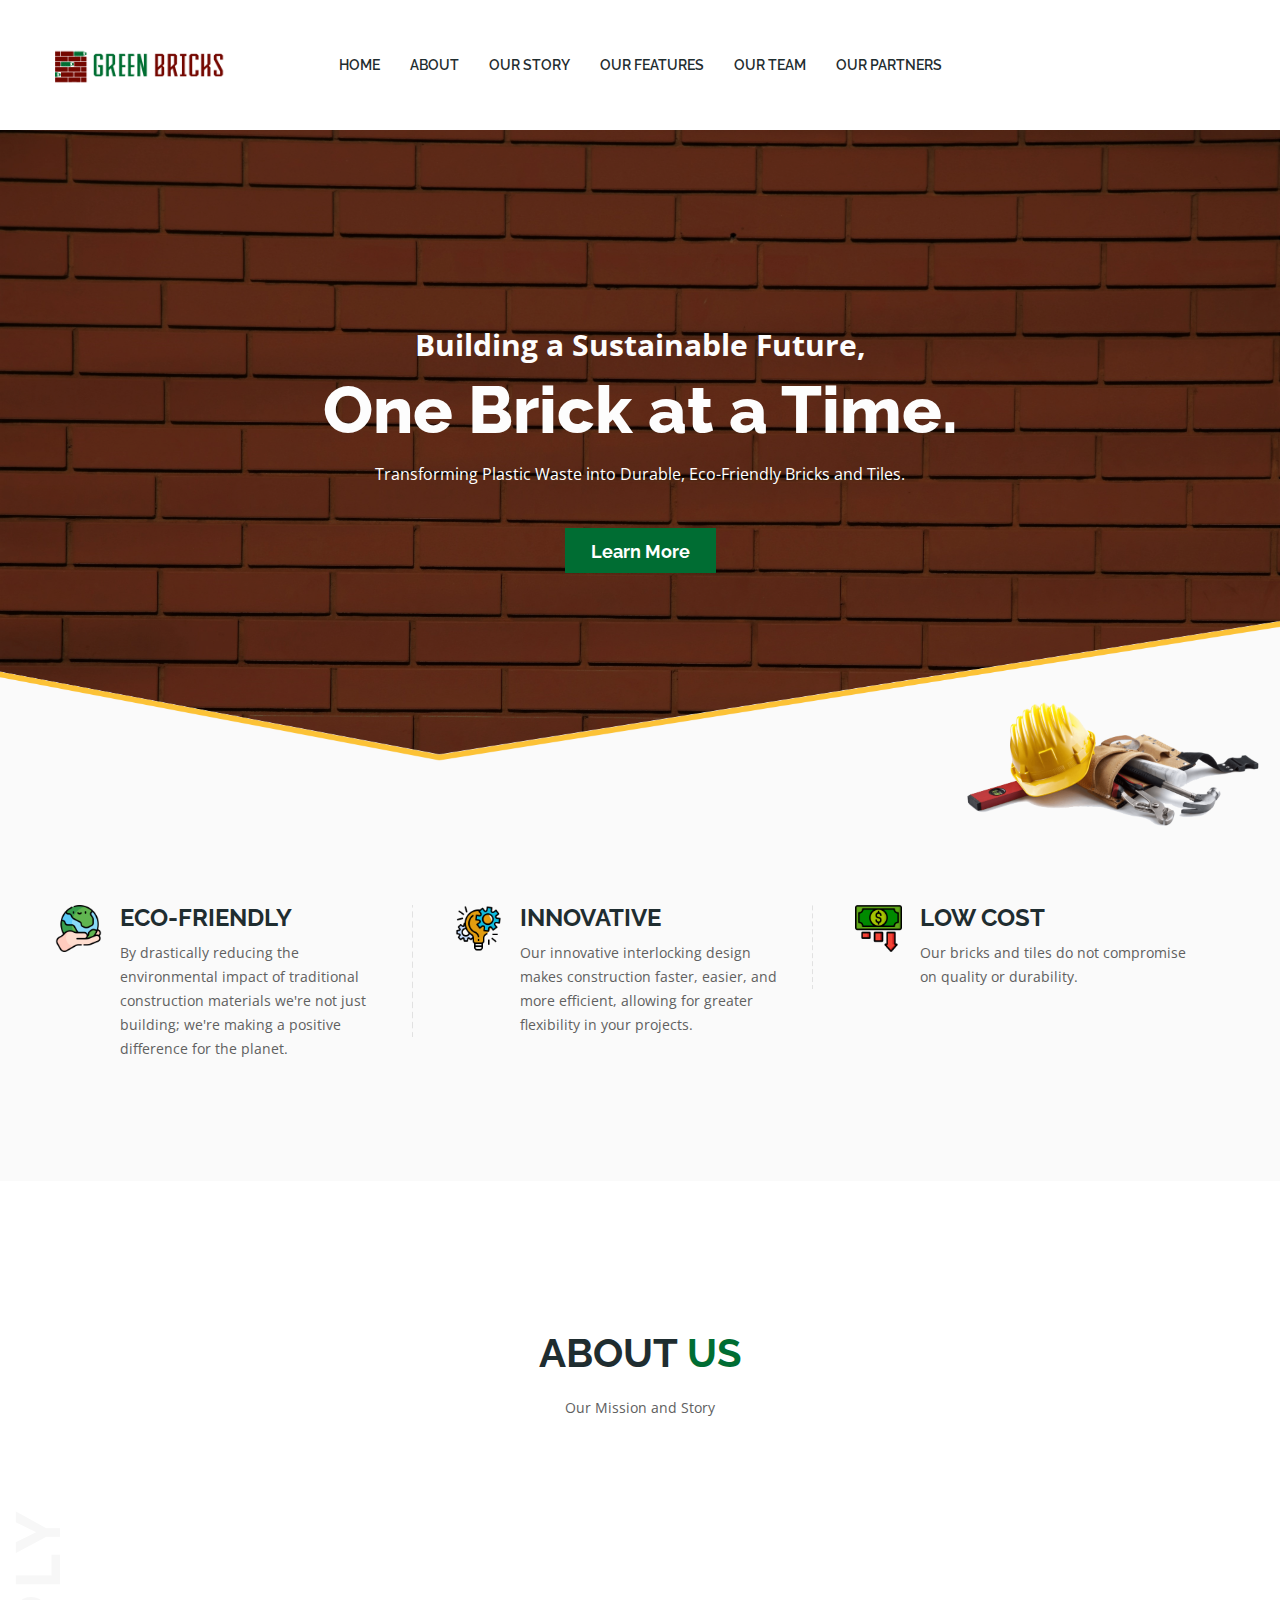
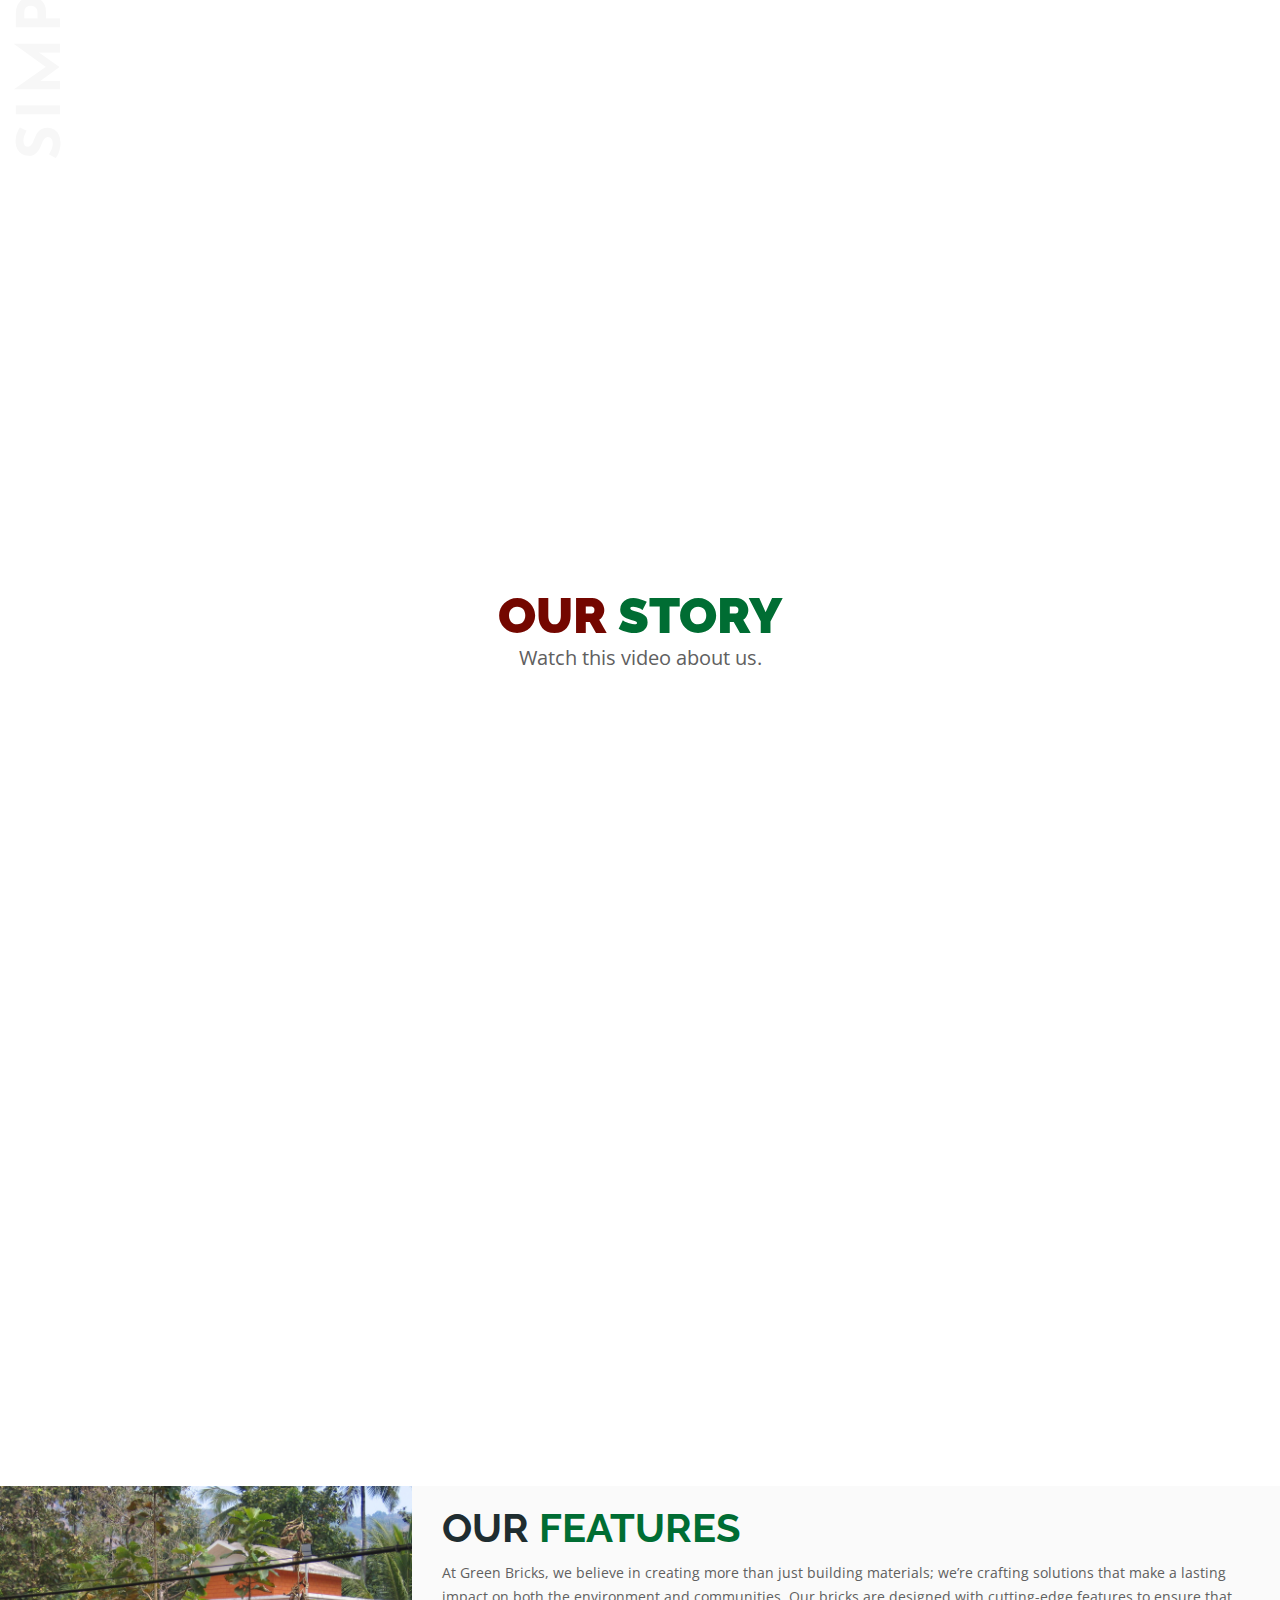
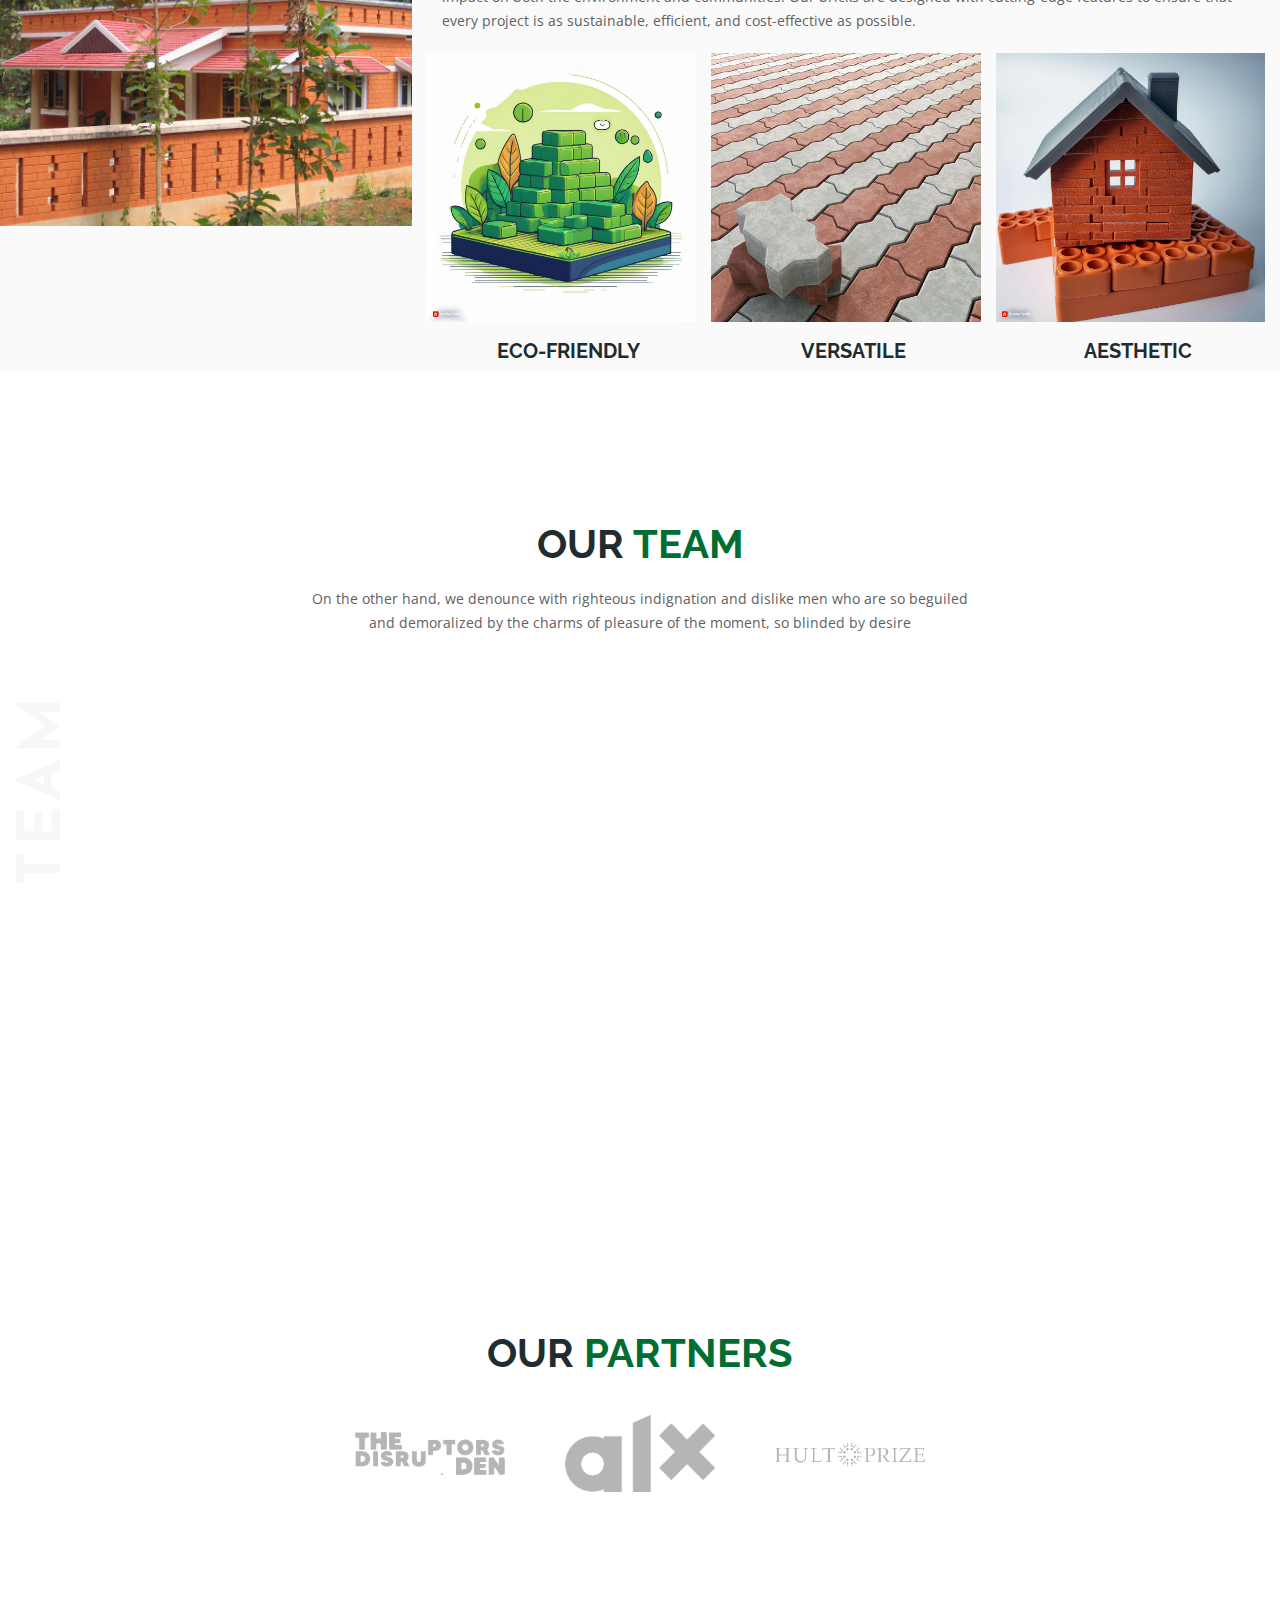
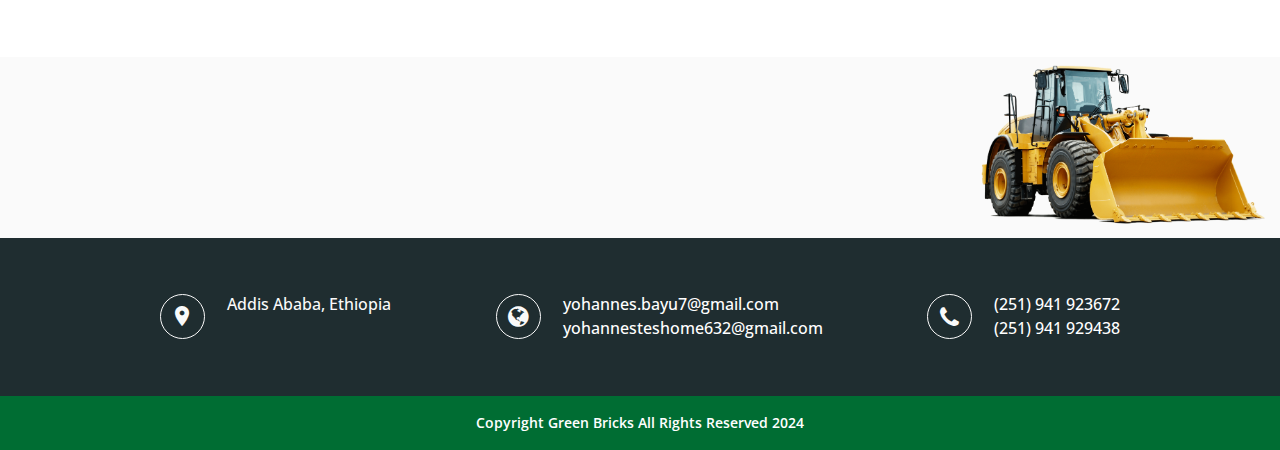
<file: index.html>
<!DOCTYPE html>
<html
  class="no-js"
  lang="en">
  <head>
    <meta charset="utf-8" />
    <meta
      http-equiv="x-ua-compatible"
      content="ie=edge" />
    <title>Green Bricks</title>
    <meta
      name="description"
      content="" />
    <meta
      name="viewport"
      content="width=device-width, initial-scale=1" />

    <!-- Place favicon.ico in the root directory -->
    <link
      rel="shortcut icon"
      type="image/x-icon"
      href="./images/green_bricks_icon.png" />
    <link
      rel="apple-touch-icon"
      href="apple-touch-icon.png" />

    <!-- All css files are included here. -->
    <!-- Bootstrap fremwork main css -->
    <link
      rel="stylesheet"
      href="css/bootstrap.min.css" />
    <!-- Owl Carousel  main css -->
    <link
      rel="stylesheet"
      href="css/owl.carousel.min.css" />
    <link
      rel="stylesheet"
      href="css/owl.theme.default.min.css" />
    <!-- This core.css file contents all plugings css file. -->
    <link
      rel="stylesheet"
      href="css/core.css" />
    <!-- Theme shortcodes/elements style -->
    <link
      rel="stylesheet"
      href="css/shortcode/shortcodes.css" />
    <!-- Theme main style -->
    <link
      rel="stylesheet"
      href="style.css" />
    <!-- Responsive css -->
    <link
      rel="stylesheet"
      href="css/responsive.css" />
    <!-- User style -->
    <link
      rel="stylesheet"
      href="css/custom.css" />

    <!-- Modernizr JS -->
    <script src="js/vendor/modernizr-2.8.3.min.js"></script>
  </head>

  <body>
    <!--[if lt IE 8]>
      <p class="browserupgrade">
        You are using an <strong>outdated</strong> browser. Please
        <a href="http://browsehappy.com/">upgrade your browser</a> to improve
        your experience.
      </p>
    <![endif]-->

    <!-- Body main wrapper start -->
    <div class="wrapper">
      <!-- Start Header Style -->
      <div
        id="header"
        class="htc-header">
        <!-- Start Header Top -->
        <!-- <div class="htc__header__top bg__cat--1">
                <div class="container">
                    <div class="row">
                        <div class="col-md-6 col-lg-6 col-sm-6 col-xs-12">
                            <ul class="heaher__top__left">
                                <li><i class="fa fa-clock-o"></i>7.30 AM  -  9.30 PM</li>
                                <li><a href="#"><i class="fa fa-phone"></i>(001)  25465  258  369</a></li>
                            </ul>
                        </div>
                        <div class="col-md-6 col-lg-6 col-sm-6 col-xs-12">
                            <div class="header__top__right">
                                <ul class="login-register">
                                    <li><a href="login-register.html">LOGIN</a></li>
                                    <li class="separator">/</li>
                                    <li><a href="login-register.html">REGISTER</a></li>
                                </ul>
                                <div class="heaher__top__btn">
                                    <a href="#">Buy Now</a>
                                </div>
                            </div>
                        </div>
                    </div>
                </div>
            </div> -->
        <!-- End Header Top -->
        <!-- Start Mainmenu Area -->
        <div
          id="sticky-header-with-topbar"
          class="mainmenu__wrap sticky__header">
          <div class="container">
            <div class="row">
              <div class="col-md-2 col-sm-6 col-xs-7">
                <div class="logo">
                  <a href="index.html">
                    <img
                      src="./images/green_bricks_horizontal_logo.png"
                      alt="logo image" />
                  </a>
                </div>
              </div>
              <div class="col-md-8 col-sm-6 col-xs-5">
                <nav class="main__menu__nav hidden-xs hidden-sm">
                  <ul class="main__menu">
                    <li>
                      <a href="#home">HOME</a>
                    </li>
                    <li><a href="#about">ABOUT</a></li>
                    <li><a href="#story">OUR STORY</a></li>
                    <li><a href="#features">OUR FEATURES</a></li>
                    <li><a href="#team">OUR TEAM</a></li>
                    <li><a href="#partners">OUR PARTNERS</a></li>
                  </ul>
                </nav>
                <div class="mobile-menu clearfix visible-xs visible-sm">
                  <nav id="mobile_dropdown">
                    <ul>
                      <li>
                        <a href="#home">HOME</a>
                      </li>
                      <li><a href="#about">ABOUT</a></li>
                      <li><a href="#story">OUR STORY</a></li>
                      <li><a href="#features">OUR FEATURES</a></li>
                      <li><a href="#team">OUR TEAM</a></li>
                      <li><a href="#partners">OUR PARTNERS</a></li>
                    </ul>
                  </nav>
                </div>
              </div>
              <!-- <div class="col-md-2 col-sm-6 hidden-xs">
                            <div class="htc__header__search">
                                <input type="text" placeholder="SEARCH">
                                <a href="#"><i class="fa fa-search"></i></a>
                            </div>
                        </div> -->
            </div>
            <div class="mobile-menu-area"></div>
          </div>
        </div>
        <!-- End Mainmenu Area -->
      </div>
      <!-- End Header Style -->
      <!-- Start Slider Area -->
      <div
        class="slider__container"
        id="home">
        <div class="slider__activation__wrap owl-carousel owl-theme">
          <!-- Start Single Slide -->
          <div
            class="slide slider__fixed--height slide__align--center"
            style="
              background: rgba(0, 0, 0, 0) url(images/bg/bricks_3.jpg) no-repeat
                scroll 0 0 / cover;
            "
            data--black__overlay="6">
            <div class="container">
              <div class="row">
                <div class="col-md-12 col-lg-12">
                  <div class="slider__inner">
                    <h4>Building a Sustainable Future,</h4>
                    <h1>One Brick at a Time.</h1>
                    <p>
                      Transforming Plastic Waste into Durable, Eco-Friendly
                      Bricks and Tiles.
                    </p>
                    <div class="slider__btn">
                      <a
                        class="htc__btn"
                        href="#about"
                        >Learn More</a
                      >
                    </div>
                  </div>
                </div>
              </div>
            </div>
            <div class="htc__slider__fornt__img">
              <img
                src="images/slider/fornt-img/1.png"
                alt="slider images" />
            </div>
          </div>
          <!-- End Single Slide -->
          <!-- Start Single Slide -->
          <!-- <div class="slide slider__fixed--height slide__align--center" style="background: rgba(0, 0, 0, 0) url(images/slider/bg/2.jpg) no-repeat scroll 0 0 / cover;" data--black__overlay="6">
                    <div class="container">
                        <div class="row">
                            <div class="col-md-12 col-lg-12">
                                <div class="slider__inner">
                                    <h4>SCIENCE 1953</h4>
                                    <h1>WE BUILD THE TRUST</h1>
                                    <p>On the other hand, we denounce with righteous indignation and dislike men who are so beguiled and demoralized by the charms of pleasure of the moment</p>
                                    <div class="slider__btn">
                                        <a class="htc__btn" href="contact.html">CONTACT US</a>
                                    </div>
                                </div>
                            </div>
                        </div>
                    </div>
                    <div class="htc__slider__fornt__img">
                        <img src="images/slider/fornt-img/1.png" alt="slider images">
                    </div>
                </div> -->
          <!-- End Single Slide -->
        </div>
      </div>
      <!-- Start Slider Area -->
      <!-- Start Offer Area -->
      <section class="htc__offer__area htc__offer--2 pb--120 bg__gray">
        <div class="container">
          <div class="row">
            <div class="col-md-4 col-lg-4 col-sm-6 col-xs-12">
              <div class="offer">
                <div class="offer__icon">
                  <img
                    src="./images/icons/ecology.png"
                    alt="icon images" />
                </div>
                <div class="offer__details">
                  <h2>ECO-FRIENDLY</h2>
                  <p>
                    By drastically reducing the environmental impact of
                    traditional construction materials we're not just building;
                    we're making a positive difference for the planet.
                  </p>
                </div>
              </div>
            </div>
            <div class="col-md-4 col-lg-4 col-sm-6 col-xs-12 xmt-40">
              <div class="offer separator">
                <div class="offer__icon">
                  <img
                    src="./images/icons/project-management.png"
                    alt="icon images" />
                </div>
                <div class="offer__details">
                  <h2>INNOVATIVE</h2>
                  <p>
                    Our innovative interlocking design makes construction
                    faster, easier, and more efficient, allowing for greater
                    flexibility in your projects.
                  </p>
                </div>
              </div>
            </div>
            <div class="col-md-4 col-lg-4 hidden-sm col-xs-12 xmt-40">
              <div class="offer separator">
                <div class="offer__icon">
                  <img
                    src="./images/icons/low-price.png"
                    alt="icon images" />
                </div>
                <div class="offer__details">
                  <h2>LOW COST</h2>
                  <p>
                    Our bricks and tiles do not compromise on quality or
                    durability.
                  </p>
                </div>
              </div>
            </div>
          </div>
        </div>
        <div class="h1__offer__image">
          <img
            src="images/others/3.png"
            alt="" />
        </div>
      </section>
      <!-- End Offer Area -->
      <!-- Start About Area -->
      <section
        class="htc__about__area about--2 text__pos ptb--150 bg__white"
        id="about">
        <div class="container">
          <div class="row">
            <div class="col-xs-12">
              <div class="section__title text-center">
                <h2 class="title__line">
                  ABOUT <span class="text--theme">US</span>
                </h2>
                <p>Our Mission and Story</p>
              </div>
            </div>
          </div>
          <div class="row mt--70">
            <div class="col-md-4 col-lg-3 col-lg-offset-1 col-sm-6 col-xs-12">
              <div class="about foo">
                <div class="about__inner">
                  <h2><a href="#about">OUR MISSION</a></h2>
                  <p>
                    At Green Bricks, our mission is to reduce plastic waste by
                    converting it into high-quality, durable building materials.
                    We believe in creating a cleaner planet by offering
                    innovative solutions that benefit both the environment and
                    the construction industry
                  </p>
                  <!-- <div class="about__btn">
                                    <a href="about.html">READ MORE</a>
                                </div> -->
                  <!-- <div class="about__icon">
                                    <img src="images/others/icon/1.png" alt="icon images">
                                </div> -->
                </div>
                <div class="about__inner about__hober__info">
                  <h2><a href="#about">OUR MISSION</a></h2>
                  <p>
                    At Green Bricks, our mission is to reduce plastic waste by
                    converting it into high-quality, durable building materials.
                    We believe in creating a cleaner planet by offering
                    innovative solutions that benefit both the environment and
                    the construction industry
                  </p>
                  <!-- <div class="about__btn">
                                    <a href="about.html">READ MORE</a>
                                </div> -->
                  <!-- <div class="about__icon">
                                    <img src="images/others/icon/1.png" alt="icon images">
                                </div> -->
                </div>
              </div>
            </div>
            <div class="col-md-4 col-lg-3 col-sm-6 col-xs-12">
              <div class="about foo">
                <div class="about__inner">
                  <h2><a href="#about">OUR VISION</a></h2>
                  <p>
                    At Green Bricks, our vision is to lead the global transition
                    towards a circular economy by transforming plastic waste
                    into innovative, sustainable building materials. We aspire
                    to create a world where every piece of plastic is
                    repurposed, where communities thrive on eco-friendly
                    solutions, and where construction contributes positively to
                    the environment.
                  </p>
                  <!-- <div class="about__btn">
                                    <a href="about.html">READ MORE</a>
                                </div> -->
                  <!-- <div class="about__icon">
                                    <img src="images/others/icon/2.png" alt="icon images">
                                </div> -->
                </div>
                <div class="about__inner about__hober__info active">
                  <h2><a href="#about">OUR VISION</a></h2>
                  <p>
                    At Green Bricks, our vision is to lead the global transition
                    towards a circular economy by transforming plastic waste
                    into innovative, sustainable building materials. We aspire
                    to create a world where every piece of plastic is
                    repurposed, where communities thrive on eco-friendly
                    solutions, and where construction contributes positively to
                    the environment.
                  </p>
                  <!-- <div class="about__btn">
                                    <a href="about.html">READ MORE</a>
                                </div> -->
                  <!-- <div class="about__icon">
                                    <img src="images/others/icon/2.png" alt="icon images">
                                </div> -->
                </div>
              </div>
            </div>
            <div class="col-md-4 col-lg-3 hidden-sm col-xs-12">
              <div class="about foo">
                <div class="about__inner">
                  <h2><a href="#story">OUR STORY</a></h2>
                  <p>
                    Green Bricks was founded with the vision of tackling the
                    growing issue of plastic waste. We saw an opportunity to
                    turn a problem into a solution, creating sustainable
                    products that not only help reduce plastic pollution but
                    also provide affordable, reliable building materials for
                    communities around the world.
                  </p>
                  <!-- <div class="about__btn">
                                    <a href="about.html">READ MORE</a>
                                </div> -->
                  <!-- <div class="about__icon">
                                    <img src="images/others/icon/3.png" alt="icon images">
                                </div> -->
                </div>
                <div class="about__inner about__hober__info">
                  <h2><a href="#story">OUR STORY</a></h2>
                  <p>
                    Green Bricks was founded with the vision of tackling the
                    growing issue of plastic waste. We saw an opportunity to
                    turn a problem into a solution, creating sustainable
                    products that not only help reduce plastic pollution but
                    also provide affordable, reliable building materials for
                    communities around the world.
                  </p>
                  <!-- <div class="about__btn">
                                    <a href="about.html">READ MORE</a>
                                </div> -->
                  <!-- <div class="about__icon">
                                    <img src="images/others/icon/3.png" alt="icon images">
                                </div> -->
                </div>
              </div>
            </div>
          </div>
        </div>
        <div class="text__shape">
          <h2>SIMPLY</h2>
        </div>
      </section>
      <!-- End About Area -->
      <!-- Video Section -->
      <section
        class="htc__video__area bg__white video_section"
        id="story">
        <div class="video_container_text">
          <h2 class="title__line">
            OUR <span class="text--theme">STORY</span>
          </h2>
          <p>Watch this video about us.</p>
        </div>
        <div class="video_container">
          <iframe
            width="1237"
            height="696"
            src="https://www.youtube.com/embed/fbIp8_Kqk38"
            title="Green Bricks Pitch Video"
            frameborder="0"
            allow="accelerometer; autoplay; clipboard-write; encrypted-media; gyroscope; picture-in-picture; web-share"
            referrerpolicy="strict-origin-when-cross-origin"
            allowfullscreen></iframe>
        </div>
      </section>
      <!-- End of Video Section -->
      <!-- start About Area -->
      <section
        class="htc__service__area service--2 bg__gray"
        id="features">
        <div class="container-fluid">
          <div class="row">
            <div class="service__section__wrap clearfix">
              <!-- Start Single Service -->
              <div class="col-md-5 col-lg-4 col-sm-12 col-xs-12">
                <div class="service__thumb">
                  <img
                    src="images/interlocking-house.jpg"
                    alt="about image" />
                </div>
              </div>
              <!-- End Single Service -->
              <div
                class="col-md-7 col-lg-8 col-sm-12 col-xs-12 h1__service pt--40 pb--30">
                <div class="row">
                  <div class="col-xs-12">
                    <div class="section__title text-left">
                      <h2 class="title__line">
                        OUR <span class="text--theme">FEATURES</span>
                      </h2>
                      <p>
                        At Green Bricks, we believe in creating more than just
                        building materials; we’re crafting solutions that make a
                        lasting impact on both the environment and communities.
                        Our bricks are designed with cutting-edge features to
                        ensure that every project is as sustainable, efficient,
                        and cost-effective as possible.
                      </p>
                    </div>
                  </div>
                </div>
                <div class="row">
                  <!-- Start Single Service -->
                  <div class="col-md-4 col-lg-4 col-sm-4 col-xs-12">
                    <div class="service">
                      <div class="service__thumb">
                        <img
                          src="images/eco-friendly.jpg"
                          alt="service images" />
                        <div class="">
                          <!-- <div class="service__action">
                            <a href="single-service.html">DETAILS</a>
                          </div> -->
                        </div>
                      </div>
                      <div class="service__details">
                        <h2>Eco-friendly</h2>
                      </div>
                    </div>
                  </div>
                  <!-- End Single Service -->
                  <!-- Start Single Service -->
                  <div class="col-md-4 col-lg-4 col-sm-4 col-xs-12">
                    <div class="service">
                      <div class="service__thumb">
                        <img
                          src="images/interlocking-tiles.jpg"
                          alt="service images" />
                        <div class="">
                          <!-- <div class="service__action">
                            <a href="single-service.html">DETAILS</a>
                          </div> -->
                        </div>
                      </div>
                      <div class="service__details">
                        <h2>Versatile</h2>
                      </div>
                    </div>
                  </div>
                  <!-- End Single Service -->
                  <!-- Start Single Service -->
                  <div class="col-md-4 col-lg-4 col-sm-4 col-xs-12">
                    <div class="service">
                      <div class="service__thumb">
                        <img
                          src="images/sample_house.jpg"
                          alt="service images" />
                        <div class="">
                          <!-- <div class="service__action">
                            <a href="single-service.html">DETAILS</a>
                          </div> -->
                        </div>
                      </div>
                      <div class="service__details">
                        <h2>Aesthetic</h2>
                      </div>
                    </div>
                  </div>
                  <!-- End Single Service -->
                </div>
              </div>
            </div>
          </div>
        </div>
      </section>
      <!-- End About Area -->

      <!-- Start Team Area -->
      <section
        class="htc__team__area bg__white h1__team--one ptb--150 text__pos"
        id="team">
        <div class="container">
          <div class="row">
            <div class="col-xs-12">
              <div class="section__title text-center">
                <h2 class="title__line">
                  OUR <span class="text--theme">TEAM</span>
                </h2>
                <p>
                  On the other hand, we denounce with righteous indignation and
                  dislike men who are so beguiled and demoralized by the charms
                  of pleasure of the moment, so blinded by desire
                </p>
              </div>
            </div>
          </div>
          <div class="row">
            <div class="htc__team__wrap team_section clearfix mt--30">
              <!-- Start Single Team -->
              <div class="col-md-3 col-lg-3 col-sm-4 col-xs-12">
                <div class="team foo">
                  <div class="team__inner">
                    <div class="team__thumb">
                      <img
                        src="images/bayu.jpg"
                        alt="team image" />
                    </div>
                    <div class="team__hover__info">
                      <ul class="team__social__link">
                        <li>
                          <a
                            href="https://www.linkedin.com/in/yohannes-bayu/"
                            target="_blank"
                            ><i class="fa fa-linkedin"></i
                          ></a>
                        </li>
                      </ul>
                    </div>
                  </div>
                  <div class="team__details">
                    <h2><a href="#">YOHANNES BAYU</a></h2>
                    <h4>Chief Executive Officer</h4>
                  </div>
                </div>
              </div>
              <!-- End Single Team -->
              <!-- Start Single Team -->
              <div class="col-md-3 col-lg-3 col-sm-4 col-xs-12">
                <div class="team foo">
                  <div class="team__inner">
                    <div class="team__thumb">
                      <img
                        src="images/yared.jpg"
                        alt="team image" />
                    </div>
                    <div class="team__hover__info">
                      <ul class="team__social__link">
                        <li>
                          <a
                            href="https://www.linkedin.com/in/yaredkenenisa/"
                            target="_blank"
                            ><i class="fa fa-linkedin"></i
                          ></a>
                        </li>
                      </ul>
                    </div>
                  </div>
                  <div class="team__details">
                    <h2><a href="#">YARED KENENISA</a></h2>
                    <h4>Operations Manager</h4>
                  </div>
                </div>
              </div>
              <!-- End Single Team -->
              <!-- Start Single Team -->
              <div class="col-md-3 col-lg-3 col-sm-4 col-xs-12">
                <div class="team foo">
                  <div class="team__inner">
                    <div class="team__thumb">
                      <img
                        src="images/wesagn.JPG"
                        alt="team image" />
                    </div>
                    <div class="team__hover__info">
                      <ul class="team__social__link">
                        <li>
                          <a
                            href="https://www.linkedin.com/in/yohannes-teshome/"
                            target="_blank"
                            ><i class="fa fa-linkedin"></i
                          ></a>
                        </li>
                      </ul>
                    </div>
                  </div>
                  <div class="team__details">
                    <h2><a href="#">YOHANNES TESHOME</a></h2>
                    <h4>Marketing Manager</h4>
                  </div>
                </div>
              </div>
              <!-- End Single Team -->
            </div>
          </div>
        </div>
        <div class="text__shape">
          <h2>TEAM</h2>
        </div>
      </section>
      <!-- End Team Area -->

      <div
        class="htc__brand__area"
        id="partners">
        <div class="container">
          <div class="section__title text-center">
            <h2 class="title__line">
              OUR <span class="text--theme">PARTNERS</span>
            </h2>
          </div>
          <div class="row">
            <div class="col-md-12">
              <ul class="brand__list">
                <li>
                  <a
                    href="https://www.linkedin.com/company/disruptorsden/posts/?feedView=all"
                    ><img
                      src="images/disruptors_logo.png"
                      alt="brand images"
                  /></a>
                </li>
                <li>
                  <a
                    href="https://www.linkedin.com/company/alx-ethiopia/posts/?feedView=all"
                    ><img
                      src="images/alx_logo.png"
                      alt="brand images"
                  /></a>
                </li>
                <li>
                  <a
                    href="https://www.linkedin.com/company/hult-prize-foundation/posts/?feedView=all"
                    ><img
                      src="images/hult_prize_logo.png"
                      alt="brand images"
                  /></a>
                </li>
              </ul>
            </div>
          </div>
        </div>
      </div>
      <!-- End Blog Area -->
      <!-- Start Newsletter Area -->
      <section class="htc__newsletter__area ptb--90 bg__gray">
        <div class="container">
          <div class="row">
            <div class="col-xs-12"></div>
          </div>
        </div>
        <div class="newsletter__thumb">
          <div class="newsletter__thumb__inner">
            <img
              src="images/others/1.png"
              alt="newsletter img" />
          </div>
        </div>
      </section>
      <!-- End Newsletter Area -->
      <!-- Start Contact Address -->
      <div class="htc__contact__address add-res bg__cat--1">
        <div class="container">
          <div class="row">
            <div class="col-md-12">
              <div class="htc__contact__wrap clearfix">
                <!-- Start Single Address -->
                <div class="ht__address__inner">
                  <div class="ht__address__icon map-pin">
                    <i class="zmdi zmdi-pin"></i>
                  </div>
                  <div class="ht__address__details">
                    <p>Addis Ababa, Ethiopia</p>
                  </div>
                </div>
                <!-- End Single Address -->
                <!-- Start Single Address -->
                <div class="ht__address__inner">
                  <div class="ht__address__icon glob">
                    <i
                      class="fa fa-globe"
                      aria-hidden="true"></i>
                  </div>
                  <div class="ht__address__details">
                    <p><a href="#">yohannes.bayu7@gmail.com</a></p>
                    <p><a href="#">yohannesteshome632@gmail.com</a></p>
                  </div>
                </div>
                <!-- End Single Address -->
                <!-- Start Single Address -->
                <div class="ht__address__inner">
                  <div class="ht__address__icon">
                    <i
                      class="fa fa-phone"
                      aria-hidden="true"></i>
                  </div>
                  <div class="ht__address__details">
                    <p><a href="#">(251) 941 923672</a></p>
                    <p><a href="#">(251) 941 929438</a></p>
                  </div>
                </div>
                <!-- End Single Address -->
              </div>
            </div>
          </div>
        </div>
      </div>
      <!-- End Contact Address -->
      <!-- Start Footer Area -->
      <footer class="htc__footer__area">
        <div class="copyright bg__theme">
          <div class="container">
            <div class="row">
              <div class="col-xs-12">
                <div class="copyright__inner">
                  <p>Copyright Green Bricks All Rights Reserved 2024</p>
                </div>
              </div>
            </div>
          </div>
        </div>
      </footer>
      <!-- End Footer Area -->
    </div>
    <!-- Body main wrapper end -->

    <!-- Placed js at the end of the document so the pages load faster -->

    <!-- jquery latest version -->
    <script src="js/vendor/jquery-1.12.0.min.js"></script>
    <!-- Bootstrap framework js -->
    <script src="js/bootstrap.min.js"></script>
    <!-- All js plugins included in this file. -->
    <script src="js/plugins.js"></script>
    <script src="js/slick.min.js"></script>
    <script src="js/owl.carousel.min.js"></script>
    <!-- Waypoints.min.js. -->
    <script src="js/waypoints.min.js"></script>
    <!-- Main js file that contents all jQuery plugins activation. -->
    <script src="js/main.js"></script>
  </body>
</html>
</file>
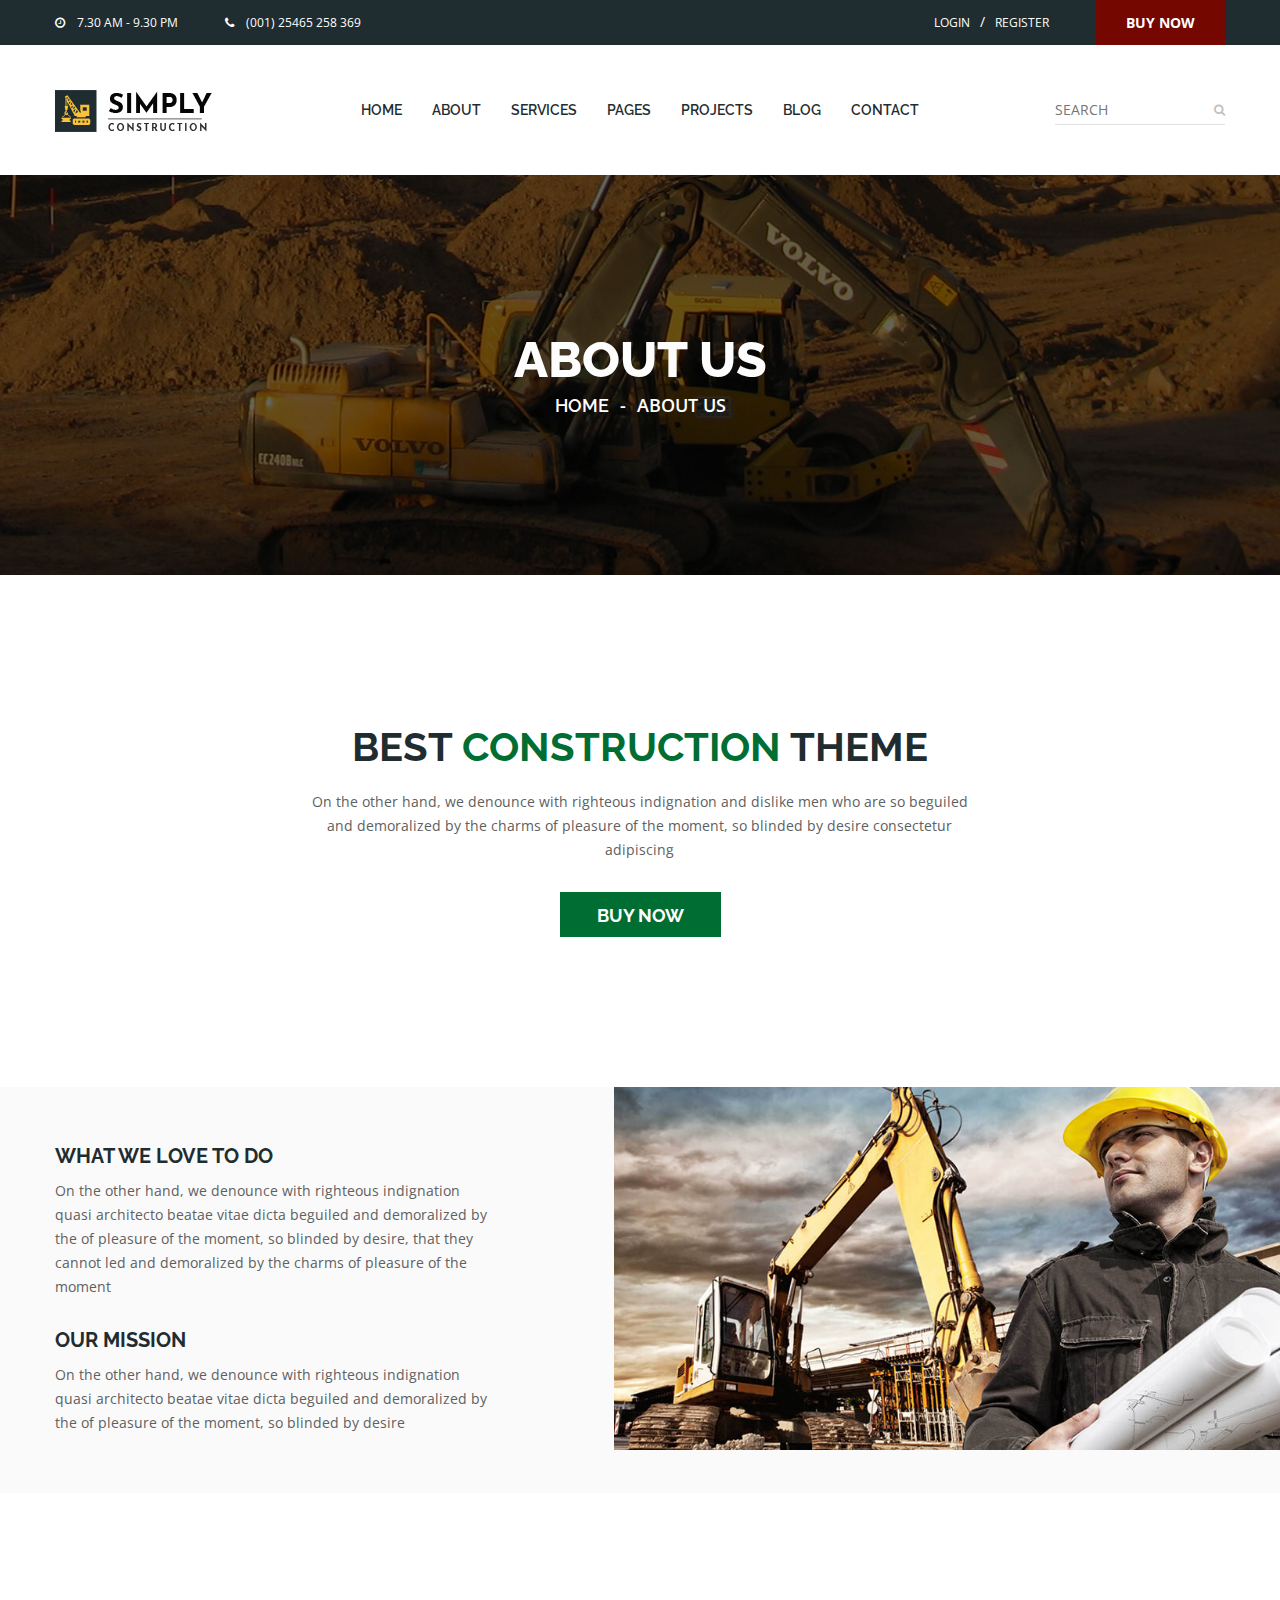
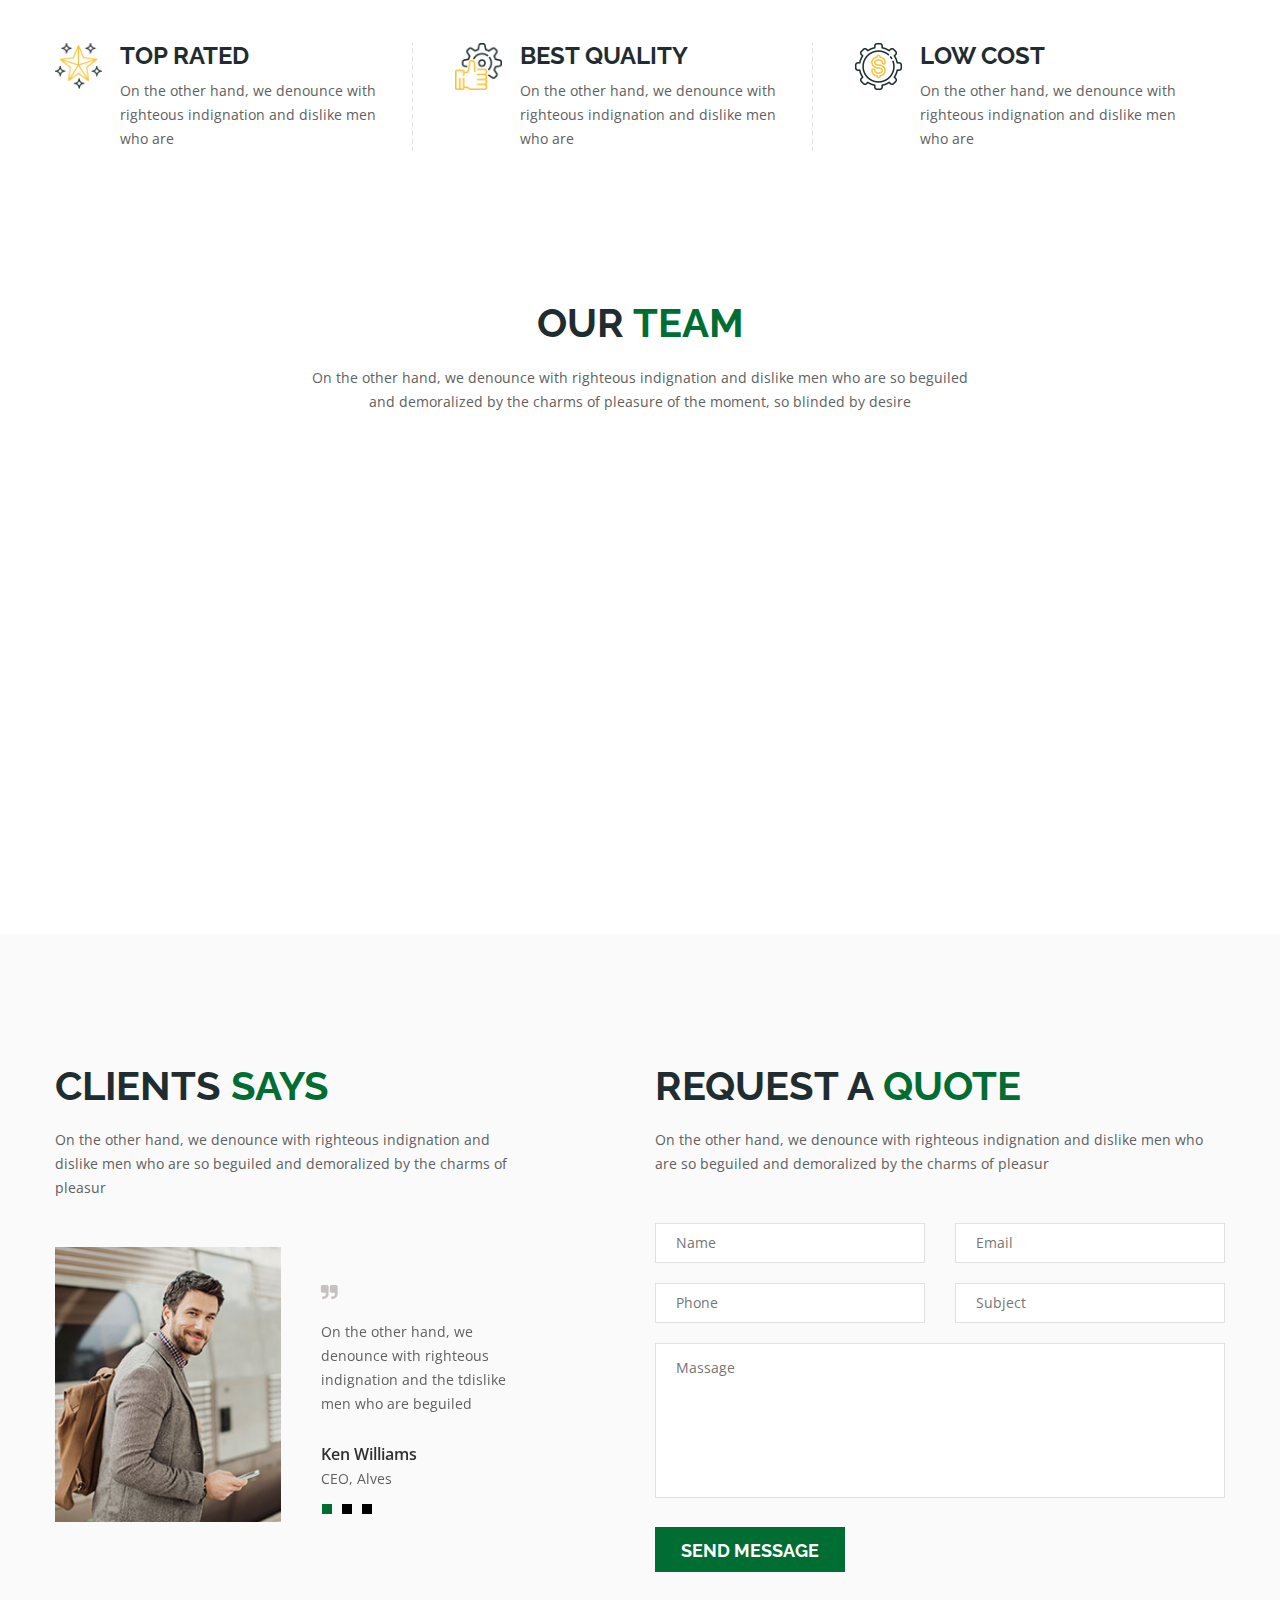
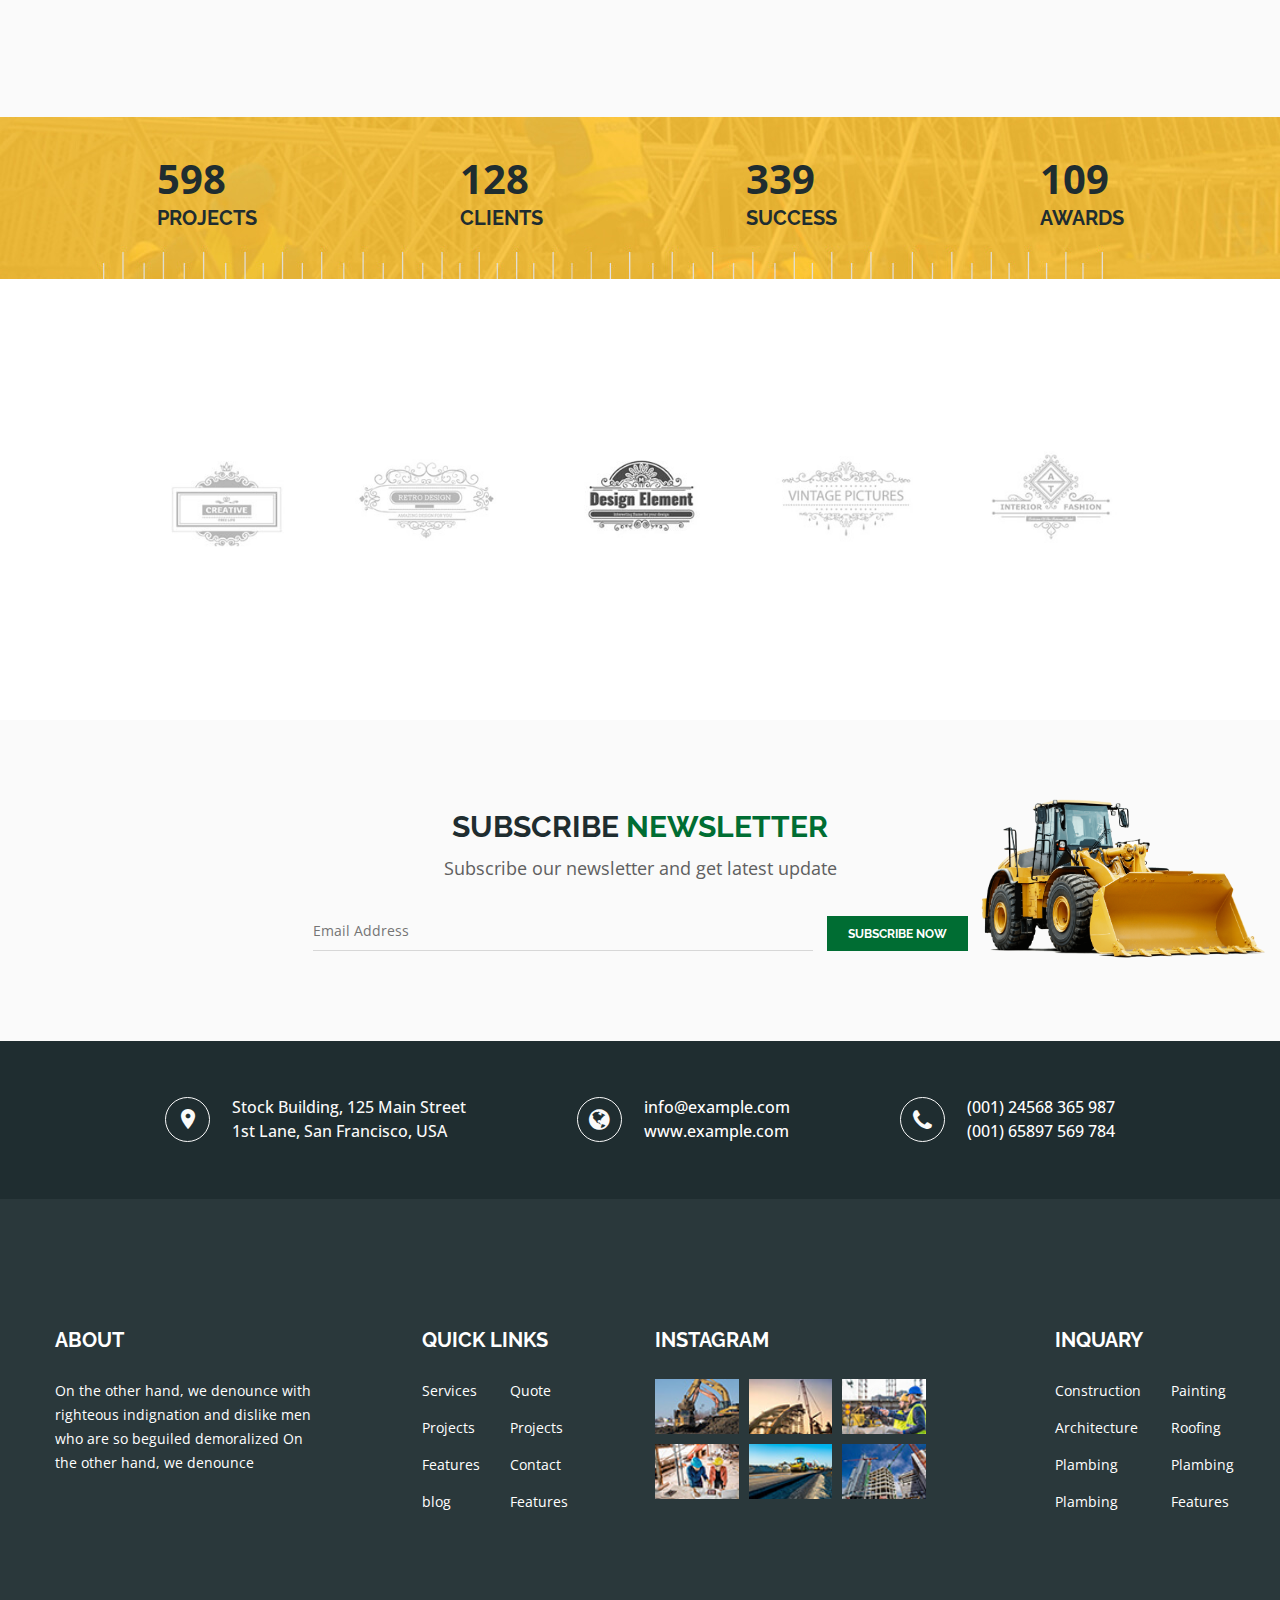
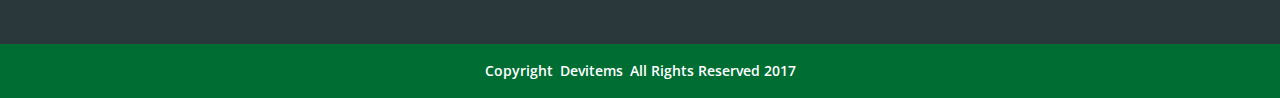
<file: about.html>
<!doctype html>
<html class="no-js" lang="en">


<head>
    <meta charset="utf-8">
    <meta http-equiv="x-ua-compatible" content="ie=edge">
    <title>About Us || Simply Construction HTML5 Template</title>
    <meta name="description" content="">
    <meta name="viewport" content="width=device-width, initial-scale=1">
    
    <!-- Place favicon.ico in the root directory -->
    <link rel="shortcut icon" type="image/x-icon" href="images/favicon.ico">
    <link rel="apple-touch-icon" href="apple-touch-icon.png">
    

    <!-- All css files are included here. -->
    <!-- Bootstrap fremwork main css -->
    <link rel="stylesheet" href="css/bootstrap.min.css">
    <!-- Owl Carousel  main css -->
    <link rel="stylesheet" href="css/owl.carousel.min.css">
    <link rel="stylesheet" href="css/owl.theme.default.min.css">
    <!-- This core.css file contents all plugings css file. -->
    <link rel="stylesheet" href="css/core.css">
    <!-- Theme shortcodes/elements style -->
    <link rel="stylesheet" href="css/shortcode/shortcodes.css">
    <!-- Theme main style -->
    <link rel="stylesheet" href="style.css">
    <!-- Responsive css -->
    <link rel="stylesheet" href="css/responsive.css">
    <!-- User style -->
    <link rel="stylesheet" href="css/custom.css">


    <!-- Modernizr JS -->
    <script src="js/vendor/modernizr-2.8.3.min.js"></script>
</head>

<body>
    <!--[if lt IE 8]>
    <p class="browserupgrade">You are using an <strong>outdated</strong> browser. Please <a href="http://browsehappy.com/">upgrade your browser</a> to improve your experience.</p>
    <![endif]-->  

    <!-- Body main wrapper start -->
    <div class="wrapper">
        <!-- Start Header Style -->
        <div id="header" class="htc-header">
            <!-- Start Header Top -->
            <div class="htc__header__top bg__cat--1">
                <div class="container">
                    <div class="row">
                        <div class="col-md-6 col-lg-6 col-sm-6 col-xs-12">
                            <ul class="heaher__top__left">
                                <li><i class="fa fa-clock-o"></i>7.30 AM  -  9.30 PM</li>
                                <li><a href="#"><i class="fa fa-phone"></i>(001)  25465  258  369</a></li>
                            </ul>
                        </div>
                        <div class="col-md-6 col-lg-6 col-sm-6 col-xs-12">
                            <div class="header__top__right">
                                <ul class="login-register">
                                    <li><a href="login-register.html">LOGIN</a></li>
                                    <li class="separator">/</li>
                                    <li><a href="login-register.html">REGISTER</a></li>
                                </ul>
                                <div class="heaher__top__btn">
                                    <a href="#">Buy Now</a>
                                </div>
                            </div>
                        </div>
                    </div>
                </div>
            </div>
            <!-- End Header Top -->
            <!-- Start Mainmenu Area -->
            <div id="sticky-header-with-topbar" class="mainmenu__wrap sticky__header">
                <div class="container">
                    <div class="row">
                        <div class="col-md-2 col-sm-6 col-xs-7">
                            <div class="logo">
                                <a href="index.html">
                                    <img src="images/logo/sinply-construction.png" alt="logo image">
                                </a>
                            </div>
                        </div>
                        <div class="col-md-8 col-sm-6 col-xs-5">
                            <nav class="main__menu__nav  hidden-xs hidden-sm">
                                <ul class="main__menu">
                                    <li class="drop"><a href="index.html">HOME</a>
                                        <ul class="dropdown">
                                            <li><a href="index.html">Home 01</a></li>
                                            <li><a href="index-2.html">Home 02</a></li>
                                            <li><a href="index-3.html">Home 03</a></li>
                                        </ul>
                                    </li>
                                    <li><a href="about.html">ABOUT</a></li>
                                    <li><a href="service.html">SERVICES</a></li>
                                    <li class="drop"><a href="#">pages</a>
                                        <ul class="dropdown">
                                            <li><a href="service.html">service</a></li>
                                            <li><a href="single-service.html">Single service</a></li>
                                            <li><a href="projects-one.html">projects one</a></li>
                                            <li><a href="projects-two.html">projects two</a></li>
                                            <li><a href="projects-three.html">projects three</a></li>
                                            <li><a href="single-project.html">Single Project</a></li>
                                            <li><a href="blog.html">BLog</a></li>
                                            <li><a href="blog-one-column.html">blog one column</a></li>
                                            <li><a href="blog-two-column.html">blog two column</a></li>
                                            <li><a href="blog-details.html">blog Details</a></li>
                                            <li><a href="login-register.html">Log in & Register</a></li>
                                        </ul>
                                    </li>
                                    <li class="drop"><a href="#">PROJECTS</a>
                                        <ul class="dropdown">
                                            <li><a href="projects-one.html">projects one</a></li>
                                            <li><a href="projects-two.html">projects two</a></li>
                                            <li><a href="projects-three.html">projects three</a></li>
                                        </ul>
                                    </li>
                                    <li class="drop"><a href="blog.html">BLOG</a>
                                        <ul class="dropdown">
                                            <li><a href="blog.html">BLog</a></li>
                                            <li><a href="blog-one-column.html">blog one column</a></li>
                                            <li><a href="blog-two-column.html">blog two column</a></li>
                                        </ul>
                                    </li>
                                    <li><a href="contact.html">CONTACT</a></li>
                                </ul>
                            </nav>
                            <div class="mobile-menu clearfix visible-xs visible-sm">
                                <nav id="mobile_dropdown">
                                    <ul>
                                        <li><a href="index.html">Home</a>
                                            <ul>
                                                <li><a href="index.html">Home 01</a></li>
                                                <li><a href="index-2.html">Home 02</a></li>
                                                <li><a href="index-3.html">Home 03</a></li>
                                            </ul>
                                        </li>
                                        <li><a href="about.html">ABOUT</a></li>
                                        <li><a href="#">PROJECTS</a>
                                            <ul>
                                                <li><a href="projects-one.html">projects one</a></li>
                                                <li><a href="projects-two.html">projects two</a></li>
                                                <li><a href="projects-three.html">projects three</a></li>
                                            </ul>
                                        </li>
                                        <li><a href="#">pages</a>
                                            <ul>
                                                <li><a href="service.html">service</a></li>
                                                <li><a href="single-service.html">Single service</a></li>
                                                <li><a href="projects-one.html">projects one</a></li>
                                                <li><a href="projects-two.html">projects two</a></li>
                                                <li><a href="projects-three.html">projects three</a></li>
                                                <li><a href="single-project.html">Single Project</a></li>
                                                <li><a href="blog.html">BLog</a></li>
                                                <li><a href="blog-one-column.html">blog one column</a></li>
                                                <li><a href="blog-two-column.html">blog two column</a></li>
                                                <li><a href="blog-details.html">blog Details</a></li>
                                                <li><a href="login-register.html">Log in & Register</a></li>
                                            </ul>
                                        </li> 
                                        <li><a href="blog.html">blog</a>
                                            <ul>
                                                <li><a href="blog.html">BLog</a></li>
                                                <li><a href="blog-one-column.html">blog one column</a></li>
                                                <li><a href="blog-two-column.html">blog two column</a></li>
                                            </ul>
                                        </li>
                                        <li><a href="contact.html">contact</a></li>
                                    </ul>
                                </nav>
                            </div> 
                        </div>
                        <div class="col-md-2 col-sm-6 hidden-xs">
                            <div class="htc__header__search">
                                <input type="text" placeholder="SEARCH">
                                <a href="#"><i class="fa fa-search"></i></a>
                            </div>
                        </div>
                    </div>
                    <div class="mobile-menu-area"></div>
                </div>
            </div>
            <!-- End Mainmenu Area -->
        </div>
        <!-- End Header Style -->
        <!-- Start Bradcaump area -->
        <div class="ht__bradcaump__area" data--black__overlay="6" style="background: rgba(0, 0, 0, 0) url(images/bg/5.jpg) no-repeat scroll center center / cover ;">
            <div class="ht__bradcaump__wrap">
                <div class="container">
                    <div class="row">
                        <div class="col-xs-12">
                            <div class="bradcaump__inner text-center">
                                <h2 class="bradcaump-title">About Us</h2>
                                <nav class="bradcaump-inner">
                                  <a class="breadcrumb-item" href="index.html">Home</a>
                                  <span class="brd-separetor">-</span>
                                  <span class="breadcrumb-item active">About Us</span>
                                </nav>
                            </div>
                        </div>
                    </div>
                </div>
            </div>
        </div>
        <!-- End Bradcaump area -->
        <!-- Start Construction Area -->
        <section class="htc__best__construction ptb--150">
            <div class="container">
                <div class="row">
                    <div class="col-xs-12">
                        <div class="htc__bst__construc">
                            <div class="section__title text-center">
                                <h2 class="title__line">BEST <span class="text--theme">CONSTRUCTION</span> THEME</h2>
                                <p>On the other hand, we denounce with righteous indignation and dislike men who are so beguiled and demoralized by the charms of pleasure of the moment, so blinded by desire consectetur adipiscing</p>
                            </div>
                            <div class="htc__bst__btn text-center mt--30">
                                <a class="htc__btn" href="contact.html">BUY NOW</a>
                            </div>
                        </div>
                    </div>
                </div>
            </div>
        </section>
        <!-- End Construction Area -->
        <!-- Start Offer Area -->
        <section class="htc__mission__area bg__gray">
            <div class="container">
                <div class="row">
                    <div class="col-md-9 col-lg-5 col-sm-7 col-xs-12">
                        <div class="htc__mission__container">
                            <div class="single__mission">
                                <h2>WHAT WE LOVE TO DO</h2>
                                <p>On the other hand, we denounce with righteous indignation quasi architecto beatae vitae dicta  beguiled and demoralized by the of pleasure of the moment, so blinded by desire, that they cannot led and demoralized by the charms of pleasure of the moment</p>
                            </div>
                            <div class="single__mission">
                                <h2>OUR MISSION</h2>
                                <p>On the other hand, we denounce with righteous indignation quasi architecto beatae vitae dicta  beguiled and demoralized by the of pleasure of the moment, so blinded by desire</p>
                            </div>
                        </div>
                    </div>
                </div>
            </div>
            <div class="htc__offer__thumb">
                <div class="htc__offer__thumb__inner">
                    <img src="images/about/1.jpg" alt="offer img">
                </div>
            </div>
        </section>
        <!-- End Offer Area -->
        <!-- Start Offer Area -->
        <section class="htc__offer__area ptb--150 bg__white">
            <div class="container">
                <div class="row">
                    <div class="col-md-4 col-lg-4 col-sm-6 col-xs-12">
                        <div class="offer">
                            <div class="offer__icon">
                                <img src="images/others/icon-2/1.png" alt="icon images">
                            </div>
                            <div class="offer__details">
                                <h2><a href="#">TOP RATED</a></h2>
                                <p>On the other hand, we denounce with righteous indignation and dislike men who are</p>
                            </div>
                        </div>
                    </div>
                    <div class="col-md-4 col-lg-4 col-sm-6 col-xs-12 xmt-40">
                        <div class="offer separator">
                            <div class="offer__icon">
                                <img src="images/others/icon-2/2.png" alt="icon images">
                            </div>
                            <div class="offer__details">
                                <h2><a href="#">BEST QUALITY</a></h2>
                                <p>On the other hand, we denounce with righteous indignation and dislike men who are</p>
                            </div>
                        </div>
                    </div>
                    <div class="col-md-4 col-lg-4 hidden-sm col-xs-12 xmt-40">
                        <div class="offer separator">
                            <div class="offer__icon">
                                <img src="images/others/icon-2/3.png" alt="icon images">
                            </div>
                            <div class="offer__details">
                                <h2><a href="#">LOW COST</a></h2>
                                <p>On the other hand, we denounce with righteous indignation and dislike men who are</p>
                            </div>
                        </div>
                    </div>
                </div>
            </div>
        </section>
        <!-- End Offer Area -->
        <!-- Start Team Area -->
        <section class="htc__team__area pb--120 bg__white">
            <div class="htc__team__container">
                <div class="container">
                    <div class="row">
                        <div class="col-xs-12">
                            <div class="section__title text-center">
                                <h2 class="title__line">OUR <span class="text--theme">TEAM</span></h2>
                                <p>On the other hand, we denounce with righteous indignation and dislike men who are so beguiled and demoralized by the charms of pleasure of the moment, so blinded by desire</p>
                            </div>
                        </div>
                    </div>
                    <div class="row">
                        <div class="htc__team__wrap clearfix mt--30">
                            <!-- Start Single Team -->
                            <div class="col-md-3 col-lg-3 col-sm-4 col-xs-12">
                                <div class="team foo">
                                    <div class="team__inner">
                                        <div class="team__thumb">
                                            <img src="images/team/1.jpg" alt="team image">
                                        </div>
                                        <div class="team__hover__info">
                                            <ul class="team__social__link">
                                                <li><a href="#" target="_blank"><i class="fa fa-twitter"></i></a></li>

                                                <li><a href="#" target="_blank"><i class="fa fa-instagram"></i></a></li>

                                                <li><a href="#" target="_blank"><i class="fa fa-facebook"></i></a></li>

                                                <li><a href="#" target="_blank"><i class="fa fa-google-plus"></i></a></li>
                                            </ul>
                                        </div>
                                    </div>
                                    <div class="team__details">
                                        <h2><a href="#">STAWART SMITH</a></h2>
                                        <h4>Chief Engineer</h4>
                                    </div>
                                </div>
                            </div>
                            <!-- End Single Team -->
                            <!-- Start Single Team -->
                            <div class="col-md-3 col-lg-3 col-sm-4 col-xs-12">
                                <div class="team foo">
                                    <div class="team__inner">
                                        <div class="team__thumb">
                                            <img src="images/team/2.jpg" alt="team image">
                                        </div>
                                        <div class="team__hover__info">
                                            <ul class="team__social__link">
                                                <li><a href="#" target="_blank"><i class="fa fa-twitter"></i></a></li>

                                                <li><a href="#" target="_blank"><i class="fa fa-instagram"></i></a></li>

                                                <li><a href="#" target="_blank"><i class="fa fa-facebook"></i></a></li>

                                                <li><a href="#" target="_blank"><i class="fa fa-google-plus"></i></a></li>
                                            </ul>
                                        </div>
                                    </div>
                                    <div class="team__details">
                                        <h2><a href="#">KALVIN MOMEN</a></h2>
                                        <h4>KALVIN MOMEN</h4>
                                    </div>
                                </div>
                            </div>
                            <!-- End Single Team -->
                            <!-- Start Single Team -->
                            <div class="col-md-3 col-lg-3 col-sm-4 col-xs-12">
                                <div class="team foo">
                                    <div class="team__inner">
                                        <div class="team__thumb">
                                            <img src="images/team/3.jpg" alt="team image">
                                        </div>
                                        <div class="team__hover__info">
                                            <ul class="team__social__link">
                                                <li><a href="#" target="_blank"><i class="fa fa-twitter"></i></a></li>

                                                <li><a href="#" target="_blank"><i class="fa fa-instagram"></i></a></li>

                                                <li><a href="#" target="_blank"><i class="fa fa-facebook"></i></a></li>

                                                <li><a href="#" target="_blank"><i class="fa fa-google-plus"></i></a></li>
                                            </ul>
                                        </div>
                                    </div>
                                    <div class="team__details">
                                        <h2><a href="#">ANDREW SIMONS</a></h2>
                                        <h4>Chief Electicians</h4>
                                    </div>
                                </div>
                            </div>
                            <!-- End Single Team -->
                            <!-- Start Single Team -->
                            <div class="col-md-3 col-lg-3 hidden-sm col-xs-12">
                                <div class="team foo">
                                    <div class="team__inner">
                                        <div class="team__thumb">
                                            <img src="images/team/4.jpg" alt="team image">
                                        </div>
                                        <div class="team__hover__info">
                                            <ul class="team__social__link">
                                                <li><a href="#" target="_blank"><i class="fa fa-twitter"></i></a></li>

                                                <li><a href="#" target="_blank"><i class="fa fa-instagram"></i></a></li>

                                                <li><a href="#" target="_blank"><i class="fa fa-facebook"></i></a></li>

                                                <li><a href="#" target="_blank"><i class="fa fa-google-plus"></i></a></li>
                                            </ul>
                                        </div>
                                    </div>
                                    <div class="team__details">
                                        <h2><a href="#">MARK TAYLOR</a></h2>
                                        <h4>Chief Engineer</h4>
                                    </div>
                                </div>
                            </div>
                            <!-- End Single Team -->
                        </div>
                    </div>
                </div>
            </div>
        </section>
        <!-- End Team Area -->
        <!-- Start Testimonial Area -->
        <section class="htc__testimonial__area ptb--130" data--gray__overlay="9" style="background: rgba(0, 0, 0, 0) url(images/bg/1.jpg) no-repeat fixed center center / cover ;">
            <div class="container">
                <div class="row">
                    <div class="col-md-6 col-lg-5 col-sm-12 col-xs-12">
                        <div class="htc__testimonial__wrap">
                            <div class="section__title text-left">
                                <h2 class="title__line">CLIENTS <span class="text--theme">SAYS</span></h2>
                                <p>On the other hand, we denounce with righteous indignation and dislike men who are so beguiled and demoralized by the charms of pleasur</p>
                            </div>
                            <div class="testimonial__activation clearfix">
                                 <!-- Start Single Testimonial -->
                                <div class="testimonial">
                                    <div class="testimonial__thumb">
                                         <img src="images/test/client/1.jpg" alt="clint image">
                                    </div>
                                    <div class="testimonial__details">
                                        <div class="tes__icon">
                                            <i class="fa fa-quote-right"></i>
                                        </div>
                                        <p>On the other hand, we denounce with righteous indignation and the tdislike men who are beguiled </p>
                                        <h2><a href="#">Ken Williams</a></h2>
                                        <h4>CEO, Alves</h4>
                                    </div>
                                </div>
                                 <!-- End Single Testimonial -->
                                 <!-- Start Single Testimonial -->
                                <div class="testimonial">
                                    <div class="testimonial__thumb">
                                         <img src="images/test/client/1.jpg" alt="clint image">
                                    </div>
                                    <div class="testimonial__details">
                                        <div class="tes__icon">
                                            <i class="fa fa-quote-right"></i>
                                        </div>
                                        <p>On the other hand, we denounce with righteous indignation and the tdislike men who are beguiled </p>
                                        <h2><a href="#">Ken Williams</a></h2>
                                        <h4>CEO, Alves</h4>
                                    </div>
                                </div>
                                 <!-- End Single Testimonial -->
                                 <!-- Start Single Testimonial -->
                                <div class="testimonial">
                                    <div class="testimonial__thumb">
                                         <img src="images/test/client/1.jpg" alt="clint image">
                                    </div>
                                    <div class="testimonial__details">
                                        <div class="tes__icon">
                                            <i class="fa fa-quote-right"></i>
                                        </div>
                                        <p>On the other hand, we denounce with righteous indignation and the tdislike men who are beguiled </p>
                                        <h2><a href="#">Ken Williams</a></h2>
                                        <h4>CEO, Alves</h4>
                                    </div>
                                </div>
                                 <!-- End Single Testimonial -->
                            </div>
                        </div>
                    </div>
                    <div class="col-md-6 col-lg-6  col-lg-offset-1 col-sm-12 col-xs-12 smt-40">
                        <div class="reguest__quote">
                            <div class="section__title text-left">
                                <h2 class="title__line">REQUEST A <span class="text--theme">QUOTE</span></h2>
                                <p>On the other hand, we denounce with righteous indignation and dislike men who are so beguiled and demoralized by the charms of pleasur</p>
                            </div>
                            <form id="contact-form" action="https://d29u17ylf1ylz9.cloudfront.net/simply-construction/mail-faq.php" method="post">
                                <div class="clint__comment__form">
                                    <div class="single__cl__form">
                                        <input name="name" type="text" placeholder="Name">
                                        <input name="email" type="email" placeholder="Email">
                                    </div>
                                    <div class="single__cl__form">
                                        <input name="telephone" type="tel" placeholder="Phone">
                                        <input name="subject" type="text" placeholder="Subject">
                                    </div>
                                    <div class="single__cl__message">
                                        <textarea name="message" placeholder="Massage"></textarea>
                                    </div>
                                    <div class="clint__submit__btn">
                                        <button class="submit htc__btn" type="submit">
                                            SEND MESSAGE 
                                        </button>
                                    </div>
                                </div>
                            </form>
                            <p class="form-messege"></p>
                        </div>
                    </div>
                </div>
            </div>
        </section>
        <!-- End Testimonial Area -->
        <!-- Start Counter Up Area -->
        <section class="htc__counterup__area ptb--50" style="background: rgba(0, 0, 0, 0) url(images/bg/3.jpg) no-repeat scroll center center / cover ;">
            <div class="container">
                <div class="row">
                    <div class="col-md-12">
                        <div class="htc__counterup__wrap">
                            <!-- Start Single Fact -->
                            <div class="funfact">
                                <div class="fact__details">
                                    <div class="funfact__count__inner">
                                        <div class="fact__count ">
                                            <span class="count">598</span>
                                        </div>
                                    </div>
                                    <div class="fact__title">
                                        <h2>PROJECTS</h2>
                                    </div>
                                </div>
                            </div> 
                            <!-- End Single Fact -->
                            <!-- Start Single Fact -->
                            <div class="funfact">
                                <div class="fact__details">
                                    <div class="funfact__count__inner">
                                        <div class="fact__count ">
                                            <span class="count">128</span>
                                        </div>
                                    </div>
                                    <div class="fact__title">
                                        <h2>CLIENTS</h2>
                                    </div>
                                </div>
                            </div> 
                            <!-- End Single Fact -->
                            <!-- Start Single Fact -->
                            <div class="funfact">
                                <div class="fact__details">
                                    <div class="funfact__count__inner">
                                        <div class="fact__count ">
                                            <span class="count">339</span>
                                        </div>
                                    </div>
                                    <div class="fact__title">
                                        <h2>SUCCESS</h2>
                                    </div>
                                </div>
                            </div> 
                            <!-- End Single Fact -->
                            <!-- Start Single Fact -->
                            <div class="funfact">
                                <div class="fact__details">
                                    <div class="funfact__count__inner">
                                        <div class="fact__count ">
                                            <span class="count">109</span>
                                        </div>
                                    </div>
                                    <div class="fact__title">
                                        <h2>AWARDS</h2>
                                    </div>
                                </div>
                            </div> 
                            <!-- End Single Fact -->
                        </div>
                    </div>
                </div>
            </div>
        </section>
        <!-- End Counter Up Area -->
        <!-- Start Brand Area -->
        <div class="htc__brand__area">
            <div class="container">
                <div class="row">
                    <div class="col-xs-12">
                        <ul class="brand__list">
                            <li><a href="#"><img src="images/brand/1.jpg" alt="brand images"></a></li>
                            <li><a href="#"><img src="images/brand/2.jpg" alt="brand images"></a></li>
                            <li><a href="#"><img src="images/brand/3.jpg" alt="brand images"></a></li>
                            <li><a href="#"><img src="images/brand/4.jpg" alt="brand images"></a></li>
                            <li><a href="#"><img src="images/brand/5.jpg" alt="brand images"></a></li>
                        </ul>
                    </div>
                </div>
            </div>
        </div>
        <!-- End Brand Area -->
        <!-- Start Newsletter Area -->
        <section class="htc__newsletter__area ptb--90 bg__gray">
            <div class="container">
                <div class="row">
                    <div class="col-xs-12">
                        <div class="newsletter__wrap">
                            <h2 class="title__line">SUBSCRIBE <span class="text--theme">NEWSLETTER</span></h2>
                            <h4>Subscribe our newsletter and get latest update</h4>
                            <div class="newsletter__form">
                                <div class="input__box">
                                    <div id="mc_embed_signup">
                                        <form action="#" method="post" id="mc-embedded-subscribe-form" name="mc-embedded-subscribe-form" class="validate" target="_blank" novalidate>
                                            <div id="mc_embed_signup_scroll" class="htc__news__inner">
                                                <div class="news__input">
                                                    <input type="email" value="" name="EMAIL" class="email" id="mce-EMAIL" placeholder="Email Address" required>
                                                </div>
                                                <!-- real people should not fill this in and expect good things - do not remove this or risk form bot signups-->
                                                <div style="position: absolute; left: -5000px;" aria-hidden="true"><input type="text" name="b_6bbb9b6f5827bd842d9640c82_05d85f18ef" tabindex="-1" value=""></div>
                                                <div class="clearfix subscribe__btn"><input type="submit" value="SUBSCRIBE NOW" name="subscribe" id="mc-embedded-subscribe" class="bst__btn btn--white__color">
                                                    
                                                </div>
                                            </div>
                                        </form>
                                    </div>
                                </div>        
                            </div>
                        </div>
                    </div>
                </div>
            </div>
            <div class="newsletter__thumb">
                <div class="newsletter__thumb__inner">
                    <img src="images/others/1.png" alt="newsletter img">
                </div>
            </div>
        </section>
        <!-- End Newsletter Area -->
        <!-- Start Contact Address -->
        <div class="htc__contact__address add-res bg__cat--1">
            <div class="container">
                <div class="row">
                    <div class="col-md-12">
                        <div class="htc__contact__wrap clearfix">
                            <!-- Start Single Address -->
                            <div class="ht__address__inner">
                                <div class="ht__address__icon map-pin">
                                    <i class="zmdi zmdi-pin"></i>
                                </div>
                                <div class="ht__address__details">
                                    <p>Stock Building, 125 Main Street <br>1st Lane, San Francisco, USA</p>
                                </div>
                            </div>
                            <!-- End Single Address -->
                            <!-- Start Single Address -->
                            <div class="ht__address__inner">
                                <div class="ht__address__icon glob">
                                    <i class="fa fa-globe" aria-hidden="true"></i>
                                </div>
                                <div class="ht__address__details">
                                    <p><a href="#">info@example.com</a></p>
                                    <p><a href="#">www.example.com</a></p>
                                </div>
                            </div>
                            <!-- End Single Address -->
                            <!-- Start Single Address -->
                            <div class="ht__address__inner">
                                <div class="ht__address__icon">
                                    <i class="fa fa-phone" aria-hidden="true"></i>
                                </div>
                                <div class="ht__address__details">
                                    <p><a href="#">(001) 24568 365 987</a></p>
                                    <p><a href="#">(001) 65897 569 784</a></p>
                                </div>
                            </div>
                            <!-- End Single Address -->
                        </div>
                    </div>
                </div>
            </div>
        </div>
        <!-- End Contact Address -->
        <!-- Start Footer Area -->
        <footer class="htc__footer__area">
            <div class="footer__top ptb--130" data--1f2d30__overlay="9.5" style="background: rgba(0, 0, 0, 0) url(images/bg/2.jpg) no-repeat fixed center center / cover ;">
                <div class="container">
                    <div class="row">
                        <div class="htc__footer__wrap clearfix">
                            <!-- Start Single Footer -->
                            <div class="col-md-3 col-lg-3 col-sm-6 col-xs-12">
                                <div class="footer">
                                    <div class="footer__widget">
                                        <h2 class="ft__title">ABOUT</h2>
                                    </div>
                                    <div class="ft__details">
                                        <p>On the other hand, we denounce with righteous indignation and dislike men who are so beguiled demoralized On the other hand, we denounce </p>
                                    </div>
                                </div>
                            </div>
                            <!-- End Single Footer -->
                            <!-- Start Single Footer -->
                            <div class="col-md-3 col-lg-3 col-sm-6 col-xs-12 xmt-40">
                                <div class="footer quick__link">
                                    <div class="footer__widget">
                                        <h2 class="ft__title">QUICK LINKS</h2>
                                    </div>
                                    <div class="footer__link">
                                        <ul class="ft__menu">
                                            <li><a href="service.html">Services</a></li>
                                            <li><a href="projects-one.html">Projects</a></li>
                                            <li><a href="#">Features</a></li>
                                            <li><a href="blog.html">blog</a></li>
                                        </ul>
                                        <ul class="ft__menu">
                                            <li><a href="#">Quote</a></li>
                                            <li><a href="projects-one.html">Projects</a></li>
                                            <li><a href="contact.html">Contact</a></li>
                                            <li><a href="#">Features</a></li>
                                        </ul>
                                    </div>
                                </div>
                            </div>
                            <!-- End Single Footer -->
                            <!-- Start Single Footer -->
                            <div class="col-md-3 col-lg-3 col-sm-6 col-xs-12 smt-40 xmt-40">
                                <div class="footer">
                                    <div class="footer__widget">
                                        <h2 class="ft__title">INSTAGRAM</h2>
                                    </div>
                                    <ul class="footer__instagram">
                                        <li><a href="#"><img src="images/blog/sm-img/1.jpg" alt="images"></a></li>
                                        <li><a href="#"><img src="images/blog/sm-img/2.jpg" alt="images"></a></li>
                                        <li><a href="#"><img src="images/blog/sm-img/3.jpg" alt="images"></a></li>
                                        <li><a href="#"><img src="images/blog/sm-img/4.jpg" alt="images"></a></li>
                                        <li><a href="#"><img src="images/blog/sm-img/5.jpg" alt="images"></a></li>
                                        <li><a href="#"><img src="images/blog/sm-img/6.jpg" alt="images"></a></li>
                                    </ul>
                                </div>
                            </div>
                            <!-- End Single Footer -->
                            <!-- Start Single Footer -->
                            <div class="col-md-3 col-lg-2 col-lg-offset-1 col-sm-6 col-xs-12 smt-40 xmt-40">
                                <div class="footer">
                                    <div class="footer__widget">
                                        <h2 class="ft__title">INQUARY</h2>
                                        <div class="footer__link">
                                            <ul class="ft__menu">
                                                <li><a href="#">Construction</a></li>
                                                <li><a href="#">Architecture</a></li>
                                                <li><a href="#">Plambing</a></li>
                                                <li><a href="#">Plambing</a></li>
                                            </ul>
                                            <ul class="ft__menu">
                                                <li><a href="#">Painting</a></li>
                                                <li><a href="#">Roofing</a></li>
                                                <li><a href="#">Plambing</a></li>
                                                <li><a href="#">Features</a></li>
                                            </ul>
                                        </div>
                                    </div>
                                </div>
                            </div>
                            <!-- End Single Footer -->
                        </div>
                    </div>
                </div>
            </div>
            <div class="copyright bg__theme">
                <div class="container">
                    <div class="row">
                        <div class="col-xs-12">
                            <div class="copyright__inner">
                                <p>Copyright <a href="#" target="_blank">Devitems</a>
                                All Rights Reserved 2017</p>
                            </div>
                        </div>
                    </div>
                </div>
            </div>
        </footer>
        <!-- End Footer Area -->
    </div>
    <!-- Body main wrapper end -->

    <!-- Placed js at the end of the document so the pages load faster -->

    <!-- jquery latest version -->
    <script src="js/vendor/jquery-1.12.0.min.js"></script>
    <!-- Bootstrap framework js -->
    <script src="js/bootstrap.min.js"></script>
    <!-- All js plugins included in this file. -->
    <script src="js/plugins.js"></script>
    <script src="js/slick.min.js"></script>
    <script src="js/owl.carousel.min.js"></script>
    <!-- Waypoints.min.js. -->
    <script src="js/waypoints.min.js"></script>
    <!-- Main js file that contents all jQuery plugins activation. -->
    <script src="js/main.js"></script>

</body>



</html>
</file>
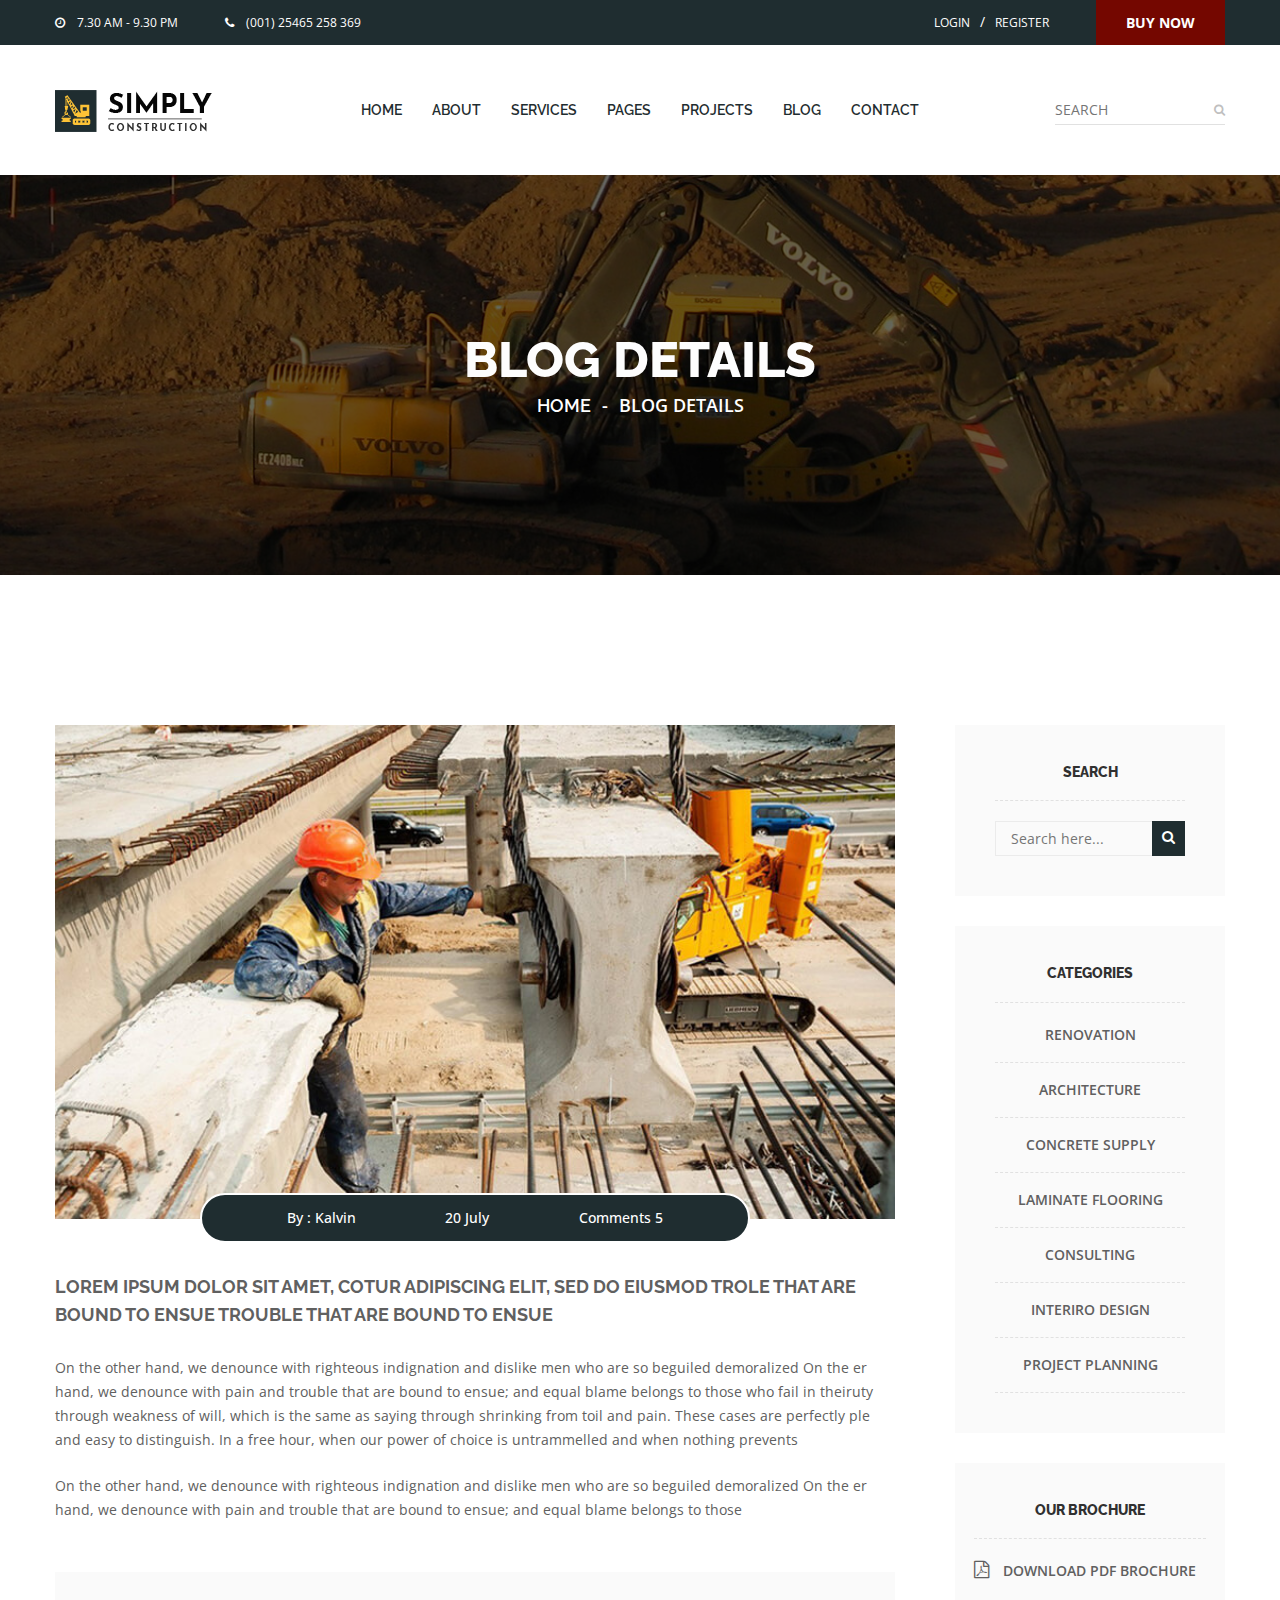
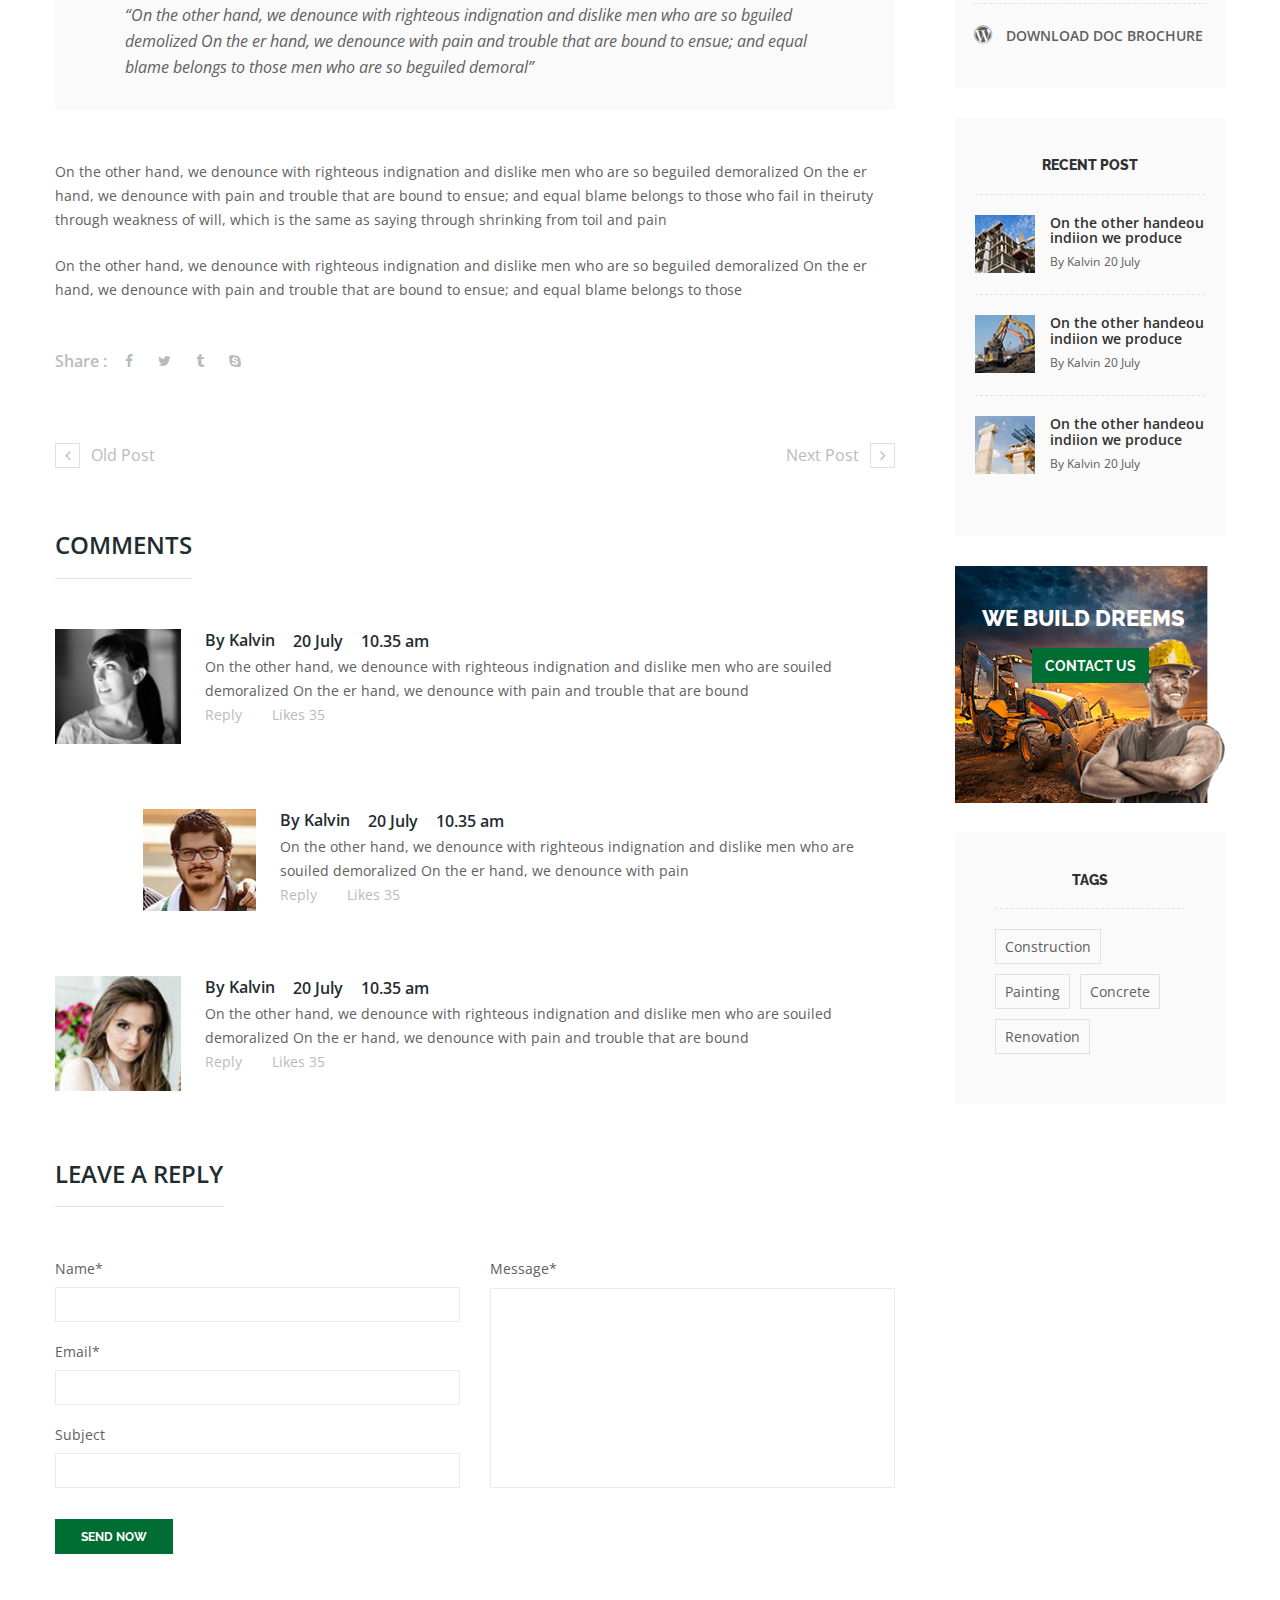
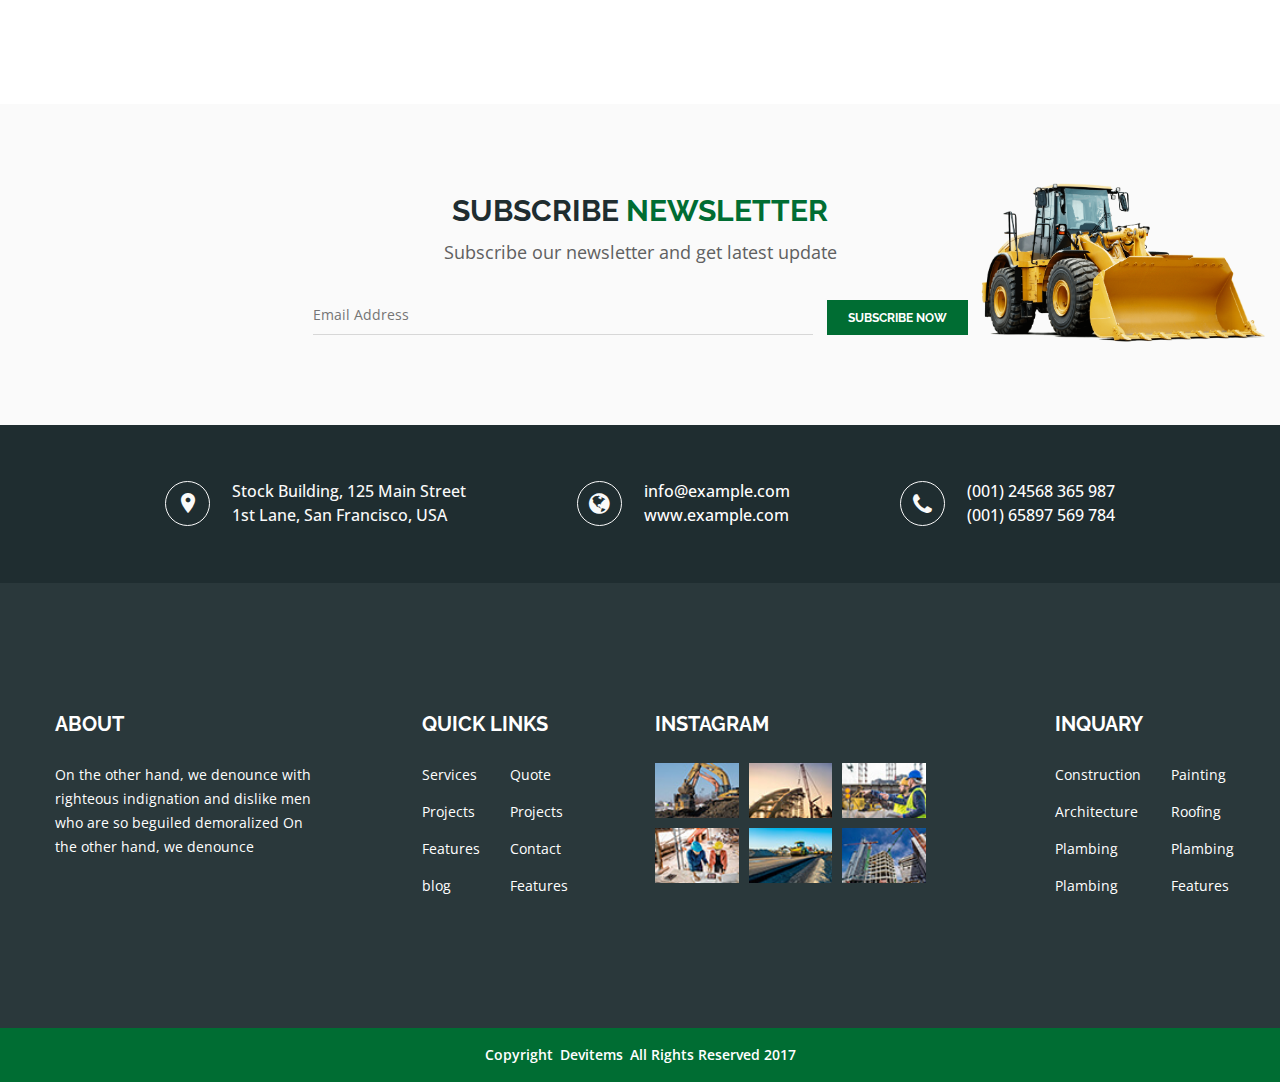
<file: blog-details.html>
<!doctype html>
<html class="no-js" lang="en">


<head>
    <meta charset="utf-8">
    <meta http-equiv="x-ua-compatible" content="ie=edge">
    <title>Blog Details || Simply Construction HTML5 Template</title>
    <meta name="description" content="">
    <meta name="viewport" content="width=device-width, initial-scale=1">
    
    <!-- Place favicon.ico in the root directory -->
    <link rel="shortcut icon" type="image/x-icon" href="images/favicon.ico">
    <link rel="apple-touch-icon" href="apple-touch-icon.png">
    

    <!-- All css files are included here. -->
    <!-- Bootstrap fremwork main css -->
    <link rel="stylesheet" href="css/bootstrap.min.css">
    <!-- Owl Carousel  main css -->
    <link rel="stylesheet" href="css/owl.carousel.min.css">
    <link rel="stylesheet" href="css/owl.theme.default.min.css">
    <!-- This core.css file contents all plugings css file. -->
    <link rel="stylesheet" href="css/core.css">
    <!-- Theme shortcodes/elements style -->
    <link rel="stylesheet" href="css/shortcode/shortcodes.css">
    <!-- Theme main style -->
    <link rel="stylesheet" href="style.css">
    <!-- Responsive css -->
    <link rel="stylesheet" href="css/responsive.css">
    <!-- User style -->
    <link rel="stylesheet" href="css/custom.css">


    <!-- Modernizr JS -->
    <script src="js/vendor/modernizr-2.8.3.min.js"></script>
</head>

<body>
    <!--[if lt IE 8]>
        <p class="browserupgrade">You are using an <strong>outdated</strong> browser. Please <a href="http://browsehappy.com/">upgrade your browser</a> to improve your experience.</p>
    <![endif]-->  

    <!-- Body main wrapper start -->
    <div class="wrapper">
        <!-- Start Header Style -->
        <div id="header" class="htc-header">
            <!-- Start Header Top -->
            <div class="htc__header__top bg__cat--1">
                <div class="container">
                    <div class="row">
                        <div class="col-md-6 col-lg-6 col-sm-6 col-xs-12">
                            <ul class="heaher__top__left">
                                <li><i class="fa fa-clock-o"></i>7.30 AM  -  9.30 PM</li>
                                <li><a href="#"><i class="fa fa-phone"></i>(001)  25465  258  369</a></li>
                            </ul>
                        </div>
                        <div class="col-md-6 col-lg-6 col-sm-6 col-xs-12">
                            <div class="header__top__right">
                                <ul class="login-register">
                                    <li><a href="login-register.html">LOGIN</a></li>
                                    <li class="separator">/</li>
                                    <li><a href="login-register.html">REGISTER</a></li>
                                </ul>
                                <div class="heaher__top__btn">
                                    <a href="#">Buy Now</a>
                                </div>
                            </div>
                        </div>
                    </div>
                </div>
            </div>
            <!-- End Header Top -->
            <!-- Start Mainmenu Area -->
            <div id="sticky-header-with-topbar" class="mainmenu__wrap sticky__header">
                <div class="container">
                    <div class="row">
                        <div class="col-md-2 col-sm-6 col-xs-7">
                            <div class="logo">
                                <a href="index.html">
                                    <img src="images/logo/sinply-construction.png" alt="logo image">
                                </a>
                            </div>
                        </div>
                        <div class="col-md-8 col-sm-6 col-xs-5">
                            <nav class="main__menu__nav  hidden-xs hidden-sm">
                                <ul class="main__menu">
                                    <li class="drop"><a href="index.html">HOME</a>
                                        <ul class="dropdown">
                                            <li><a href="index.html">Home 01</a></li>
                                            <li><a href="index-2.html">Home 02</a></li>
                                            <li><a href="index-3.html">Home 03</a></li>
                                        </ul>
                                    </li>
                                    <li><a href="about.html">ABOUT</a></li>
                                    <li><a href="service.html">SERVICES</a></li>
                                    <li class="drop"><a href="#">pages</a>
                                        <ul class="dropdown">
                                            <li><a href="service.html">service</a></li>
                                            <li><a href="single-service.html">Single service</a></li>
                                            <li><a href="projects-one.html">projects one</a></li>
                                            <li><a href="projects-two.html">projects two</a></li>
                                            <li><a href="projects-three.html">projects three</a></li>
                                            <li><a href="single-project.html">Single Project</a></li>
                                            <li><a href="blog.html">BLog</a></li>
                                            <li><a href="blog-one-column.html">blog one column</a></li>
                                            <li><a href="blog-two-column.html">blog two column</a></li>
                                            <li><a href="blog-details.html">blog Details</a></li>
                                            <li><a href="login-register.html">Log in & Register</a></li>
                                        </ul>
                                    </li>
                                    <li class="drop"><a href="#">PROJECTS</a>
                                        <ul class="dropdown">
                                            <li><a href="projects-one.html">projects one</a></li>
                                            <li><a href="projects-two.html">projects two</a></li>
                                            <li><a href="projects-three.html">projects three</a></li>
                                        </ul>
                                    </li>
                                    <li class="drop"><a href="blog.html">BLOG</a>
                                        <ul class="dropdown">
                                            <li><a href="blog.html">BLog</a></li>
                                            <li><a href="blog-one-column.html">blog one column</a></li>
                                            <li><a href="blog-two-column.html">blog two column</a></li>
                                        </ul>
                                    </li>
                                    <li><a href="contact.html">CONTACT</a></li>
                                </ul>
                            </nav>
                            <div class="mobile-menu clearfix visible-xs visible-sm">
                                <nav id="mobile_dropdown">
                                    <ul>
                                        <li><a href="index.html">Home</a>
                                            <ul>
                                                <li><a href="index.html">Home 01</a></li>
                                                <li><a href="index-2.html">Home 02</a></li>
                                                <li><a href="index-3.html">Home 03</a></li>
                                            </ul>
                                        </li>
                                        <li><a href="about.html">ABOUT</a></li>
                                        <li><a href="#">PROJECTS</a>
                                            <ul>
                                                <li><a href="projects-one.html">projects one</a></li>
                                                <li><a href="projects-two.html">projects two</a></li>
                                                <li><a href="projects-three.html">projects three</a></li>
                                            </ul>
                                        </li>
                                        <li><a href="#">pages</a>
                                            <ul>
                                                <li><a href="service.html">service</a></li>
                                                <li><a href="single-service.html">Single service</a></li>
                                                <li><a href="projects-one.html">projects one</a></li>
                                                <li><a href="projects-two.html">projects two</a></li>
                                                <li><a href="projects-three.html">projects three</a></li>
                                                <li><a href="single-project.html">Single Project</a></li>
                                                <li><a href="blog.html">BLog</a></li>
                                                <li><a href="blog-one-column.html">blog one column</a></li>
                                                <li><a href="blog-two-column.html">blog two column</a></li>
                                                <li><a href="blog-details.html">blog Details</a></li>
                                                <li><a href="login-register.html">Log in & Register</a></li>
                                            </ul>
                                        </li> 
                                        <li><a href="blog.html">blog</a>
                                            <ul>
                                                <li><a href="blog.html">BLog</a></li>
                                                <li><a href="blog-one-column.html">blog one column</a></li>
                                                <li><a href="blog-two-column.html">blog two column</a></li>
                                            </ul>
                                        </li>
                                        <li><a href="contact.html">contact</a></li>
                                    </ul>
                                </nav>
                            </div> 
                        </div>
                        <div class="col-md-2 col-sm-6 hidden-xs">
                            <div class="htc__header__search">
                                <input type="text" placeholder="SEARCH">
                                <a href="#"><i class="fa fa-search"></i></a>
                            </div>
                        </div>
                    </div>
                    <div class="mobile-menu-area"></div>
                </div>
            </div>
            <!-- End Mainmenu Area -->
        </div>
        <!-- End Header Style -->
        <!-- Start Bradcaump area -->
        <div class="ht__bradcaump__area" data--black__overlay="6" style="background: rgba(0, 0, 0, 0) url(images/bg/5.jpg) no-repeat scroll center center / cover ;">
            <div class="ht__bradcaump__wrap">
                <div class="container">
                    <div class="row">
                        <div class="col-xs-12">
                            <div class="bradcaump__inner text-center">
                                <h2 class="bradcaump-title">Blog Details</h2>
                                <nav class="bradcaump-inner">
                                  <a class="breadcrumb-item" href="index.html">Home</a>
                                  <span class="brd-separetor">-</span>
                                  <span class="breadcrumb-item active">Blog Details</span>
                                </nav>
                            </div>
                        </div>
                    </div>
                </div>
            </div>
        </div>
        <!-- End Bradcaump area -->
        <!-- Start Blog Area -->
        <section class="htc__blog__details__page blog--details ptb--150 bg__white">
            <div class="container">
                <div class="row">
                	<div class="col-md-9 col-lg-9 col-sm-12 col-xs-12">
                        <div class="htc__bl__dtl__inner">
                            <div class="blog__inner">
                                <div class="blog__thumb">
                                    <a href="blog-details.html">
                                        <img src="images/blog/big-images/4.jpg" alt="blog image">
                                    </a>
                                    <div class="blog__hover__info">
                                        <ul class="blog__meta">
                                            <li>By : <a href="#">Kalvin</a></li>
                                            <li>20 July</li>
                                            <li><a href="#">Comments 5</a></li>
                                        </ul>
                                    </div>
                                </div>
                                <div class="htc__blog__details">
                                    <h2>Lorem ipsum dolor sit amet, cotur adipiscing elit, sed do eiusmod trole that are bound to ensue trouble that are bound to ensue</h2>
                                    <div class="bl__dtl">
                                        <p>On the other hand, we denounce with righteous indignation and dislike men who are so beguiled demoralized On the er hand, we denounce with pain and trouble that are bound to ensue; and equal blame belongs to those who fail in theiruty through weakness of will, which is the same as saying through shrinking from toil and pain. These cases are perfectly ple and easy to distinguish. In a free hour, when our power of choice is untrammelled and when nothing prevents </p>
                                        <p>On the other hand, we denounce with righteous indignation and dislike men who are so beguiled demoralized On the er hand, we denounce with pain and trouble that are bound to ensue; and equal blame belongs to those </p>
                                    </div>
                                    <blockquote>“On the other hand, we denounce with righteous indignation and dislike men who are so bguiled demolized On the er hand, we denounce with pain and trouble that are bound to ensue; and equal blame belongs to those men who are so beguiled demoral”</blockquote>
                                    <div class="bl__dtl">
                                        <p>On the other hand, we denounce with righteous indignation and dislike men who are so beguiled demoralized On the er hand, we denounce with pain and trouble that are bound to ensue; and equal blame belongs to those who fail in theiruty through weakness of will, which is the same as saying through shrinking from toil and pain</p>
                                        <p>On the other hand, we denounce with righteous indignation and dislike men who are so beguiled demoralized On the er hand, we denounce with pain and trouble that are bound to ensue; and equal blame belongs to those </p>
                                    </div>
                                    <div class="bl__post__share">
                                        <span>Share : </span>
                                        <ul class="bl__post__link">
                                            <li><a href="#"><i class="fa fa-facebook"></i></a></li>
                                            <li><a href="#"><i class="fa fa-twitter"></i></a></li>
                                            <li><a href="#"><i class="fa fa-tumblr"></i></a></li>
                                            <li><a href="#"><i class="fa fa-skype"></i></a></li>
                                        </ul>
                                    </div>
                                </div>
                                <ul class="pre__next__btn">
                                    <li><a href="#"><i class="fa fa-angle-left"></i>Old Post</a></li>
                                    <li><a href="#">Next Post<i class="fa fa-angle-right"></i></a></li>
                                </ul>
                            </div>
                            <!-- Start Blog Comment -->
                            <div class="htc__comment__area">
                                <h2 class="title__line--3">COMMENTS</h2>
                                <div class="htc__comment__inner">
                                    <!-- Start Single Comment -->
                                    <div class="single__comment">
                                        <div class="bl__comment__thumb">
                                            <img src="images/comment/1.jpg" alt="comment images">
                                        </div>
                                        <div class="bl__comment__details">
                                            <div class="bl__comment__meta">
                                                <h2><a href="#">By Kalvin</a></h2>
                                                <span>20 July</span>
                                                <span>10.35 am</span>
                                            </div>
                                            <p>On the other hand, we denounce with righteous indignation and dislike men who are souiled demoralized On the er hand, we denounce with pain and trouble that are bound </p>
                                            <ul class="bl__remply">
                                                <li><a href="#">Reply</a></li>
                                                <li><a href="#">Likes  35</a></li>
                                            </ul>
                                        </div>
                                    </div>
                                    <!-- End Single Comment -->
                                    <!-- Start Single Comment -->
                                    <div class="single__comment reply">
                                        <div class="bl__comment__thumb">
                                            <img src="images/comment/2.jpg" alt="comment images">
                                        </div>
                                        <div class="bl__comment__details">
                                            <div class="bl__comment__meta">
                                                <h2><a href="#">By Kalvin</a></h2>
                                                <span>20 July</span>
                                                <span>10.35 am</span>
                                            </div>
                                            <p>On the other hand, we denounce with righteous indignation and dislike men who are souiled demoralized On the er hand, we denounce with pain</p>
                                            <ul class="bl__remply">
                                                <li><a href="#">Reply</a></li>
                                                <li><a href="#">Likes  35</a></li>
                                            </ul>
                                        </div>
                                    </div>
                                    <!-- End Single Comment -->
                                    <!-- Start Single Comment -->
                                    <div class="single__comment">
                                        <div class="bl__comment__thumb">
                                            <img src="images/comment/3.jpg" alt="comment images">
                                        </div>
                                        <div class="bl__comment__details">
                                            <div class="bl__comment__meta">
                                                <h2><a href="#">By Kalvin</a></h2>
                                                <span>20 July</span>
                                                <span>10.35 am</span>
                                            </div>
                                            <p>On the other hand, we denounce with righteous indignation and dislike men who are souiled demoralized On the er hand, we denounce with pain and trouble that are bound </p>
                                            <ul class="bl__remply">
                                                <li><a href="#">Reply</a></li>
                                                <li><a href="#">Likes  35</a></li>
                                            </ul>
                                        </div>
                                    </div>
                                    <!-- End Single Comment -->
                                </div>
                            </div>
                            <!-- End Blog Comment -->
                            <!-- Start Blog Comment Form -->
                            <div class="bl__comment__form">
                                <h2 class="title__line--3">LEAVE A REPLY</h2>
                                <div class="bl__form__inner">
                                    <div class="single__form">
                                        <div class="bl__input__box">
                                            <span>Name*</span>
                                            <input type="text">
                                        </div>
                                        <div class="bl__input__box">
                                            <span>Email*</span>
                                            <input type="email">
                                        </div>
                                        <div class="bl__input__box">
                                            <span>Subject</span>
                                            <input type="text">
                                        </div>
                                    </div>
                                    <div class="single__form message">
                                        <span>message*</span>
                                        <textarea name="message"></textarea>
                                    </div>
                                </div>
                                <div class="bl__comnt__btn">
                                    <a class="htc__btn" href="#">SEND NOW</a>
                                </div>
                            </div>
                            <!-- End Blog Comment Form -->
                        </div>
                	</div>
                	<div class="col-md-3 col-lg-3 col-sm-12 col-xs-12 smt-40 xmt-40">
                		<div class="htc__page__sidebar">
                			<!-- Start Single -->
                			<div class="htc__search__area bg__gray">
                				<h2 class="sidebar__title">SEARCH</h2>
                				<div class="pro__input__box">
                					<input type="text" placeholder="Search here...">
                					<i class="fa fa-search"></i>
                				</div>
                			</div>
                			<!-- End Single -->
                			<!-- Start Single -->
                			<div class="htc__category bg__gray sidebar__separator">
                				<h2 class="sidebar__title">CATEGORIES</h2>
                				<ul class="cat__list">
                					<li><a href="#">RENOVATION</a></li>
                					<li><a href="#">ARCHITECTURE</a></li>
                					<li><a href="#">CONCRETE SUPPLY</a></li>
                					<li><a href="#">LAMINATE FLOORING</a></li>
                					<li><a href="#">CONSULTING</a></li>
                					<li><a href="#">INTERIRO DESIGN</a></li>
                					<li><a href="#">PROJECT PLANNING</a></li>
                				</ul>
                			</div>
                			<!-- End Single -->
                			<!-- Start Single -->
                			<div class="htc__broc bg__gray sidebar__separator">
                				<h2 class="sidebar__title">OUR BROCHURE</h2>
                				<ul class="brocure__list">
                					<li><a href="#"><i class="fa fa-file-pdf-o"></i>DOWNLOAD PDF BROCHURE</a></li>
                					<li><a href="#"><i class="fa fa-wordpress"></i>DOWNLOAD DOC BROCHURE</a></li>
                				</ul>
                			</div>
                			<!-- End Single -->
                			<!-- Start Single -->
                			<div class="htc__recent__post bg__gray sidebar__separator">
                				<h2 class="sidebar__title">RECENT POST</h2>
                				<div class="recent__post__wrap">
	                				<div class="htc__single__post">
	                					<div class="post__thumb">
	                						<a href="blog-details.html"><img src="images/blog/sm-img-2/1.jpg" alt="recent post img"></a>
	                					</div>
	                					<div class="post__details">
	                						<h4><a href="blog-details.html">On the other handeou indiion we produce</a></h4>
	                						<div class="post__meta">
	                							<span>By Kalvin</span>
	                							<span>20 July</span>
	                						</div>
	                					</div>
	                				</div>
	                				<div class="htc__single__post">
	                					<div class="post__thumb">
	                						<a href="blog-details.html"><img src="images/blog/sm-img-2/2.jpg" alt="recent post img"></a>
	                					</div>
	                					<div class="post__details">
	                						<h4><a href="blog-details.html">On the other handeou indiion we produce</a></h4>
	                						<div class="post__meta">
	                							<span>By Kalvin</span>
	                							<span>20 July</span>
	                						</div>
	                					</div>
	                				</div>
	                				<div class="htc__single__post">
	                					<div class="post__thumb">
	                						<a href="blog-details.html"><img src="images/blog/sm-img-2/3.jpg" alt="recent post img"></a>
	                					</div>
	                					<div class="post__details">
	                						<h4><a href="blog-details.html">On the other handeou indiion we produce</a></h4>
	                						<div class="post__meta">
	                							<span>By Kalvin</span>
	                							<span>20 July</span>
	                						</div>
	                					</div>
	                				</div>
                				</div>
                			</div>
                			<!-- End Single -->
                			<!-- Start Single -->
                			<div class="htc__build__dream bg--1 sidebar__separator">
                				<div class="build__dream__inner">
                					<h2>WE BUILD DREEMS</h2>
                					<div class="build__btn">
                						<a class="htc__btn" href="contact.html">CONTACT US</a>
                					</div>
                				</div>
                			</div>
                			<!-- End Single -->
                			<div class="htc__tag bg__gray sidebar__separator">
                				<h2 class="sidebar__title">TAGS</h2>
                				<ul class="tag__list">
                					<li><a href="#">Construction</a></li>
                					<li><a href="#">Painting</a></li>
                					<li><a href="#">Concrete</a></li>
                					<li><a href="#">Renovation</a></li>
                				</ul>
                			</div>
                		</div>
                	</div>
                </div>
            </div>
        </section>
        <!-- End Blog Area -->
        <!-- Start Newsletter Area -->
        <section class="htc__newsletter__area ptb--90 bg__gray">
            <div class="container">
                <div class="row">
                    <div class="col-xs-12">
                        <div class="newsletter__wrap">
                            <h2 class="title__line">SUBSCRIBE <span class="text--theme">NEWSLETTER</span></h2>
                            <h4>Subscribe our newsletter and get latest update</h4>
                            <div class="newsletter__form">
                                <div class="input__box">
                                    <div id="mc_embed_signup">
                                        <form action="#" method="post" id="mc-embedded-subscribe-form" name="mc-embedded-subscribe-form" class="validate" target="_blank" novalidate>
                                            <div id="mc_embed_signup_scroll" class="htc__news__inner">
                                                <div class="news__input">
                                                    <input type="email" value="" name="EMAIL" class="email" id="mce-EMAIL" placeholder="Email Address" required>
                                                </div>
                                                <!-- real people should not fill this in and expect good things - do not remove this or risk form bot signups-->
                                                <div style="position: absolute; left: -5000px;" aria-hidden="true"><input type="text" name="b_6bbb9b6f5827bd842d9640c82_05d85f18ef" tabindex="-1" value=""></div>
                                                <div class="clearfix subscribe__btn"><input type="submit" value="SUBSCRIBE NOW" name="subscribe" id="mc-embedded-subscribe" class="bst__btn btn--white__color">
                                                    
                                                </div>
                                            </div>
                                        </form>
                                    </div>
                                </div>        
                            </div>
                        </div>
                    </div>
                </div>
            </div>
            <div class="newsletter__thumb">
                <div class="newsletter__thumb__inner">
                    <img src="images/others/1.png" alt="newsletter img">
                </div>
            </div>
        </section>
        <!-- End Newsletter Area -->
        <!-- Start Contact Address -->
        <div class="htc__contact__address add-res bg__cat--1">
            <div class="container">
                <div class="row">
                    <div class="col-md-12">
                        <div class="htc__contact__wrap clearfix">
                            <!-- Start Single Address -->
                            <div class="ht__address__inner">
                                <div class="ht__address__icon map-pin">
                                    <i class="zmdi zmdi-pin"></i>
                                </div>
                                <div class="ht__address__details">
                                    <p>Stock Building, 125 Main Street <br>1st Lane, San Francisco, USA</p>
                                </div>
                            </div>
                            <!-- End Single Address -->
                            <!-- Start Single Address -->
                            <div class="ht__address__inner">
                                <div class="ht__address__icon glob">
                                    <i class="fa fa-globe" aria-hidden="true"></i>
                                </div>
                                <div class="ht__address__details">
                                    <p><a href="#">info@example.com</a></p>
                                    <p><a href="#">www.example.com</a></p>
                                </div>
                            </div>
                            <!-- End Single Address -->
                            <!-- Start Single Address -->
                            <div class="ht__address__inner">
                                <div class="ht__address__icon">
                                    <i class="fa fa-phone" aria-hidden="true"></i>
                                </div>
                                <div class="ht__address__details">
                                    <p><a href="#">(001) 24568 365 987</a></p>
                                    <p><a href="#">(001) 65897 569 784</a></p>
                                </div>
                            </div>
                            <!-- End Single Address -->
                        </div>
                    </div>
                </div>
            </div>
        </div>
        <!-- End Contact Address -->
        <!-- Start Footer Area -->
        <footer class="htc__footer__area">
            <div class="footer__top ptb--130" data--1f2d30__overlay="9.5" style="background: rgba(0, 0, 0, 0) url(images/bg/2.jpg) no-repeat fixed center center / cover ;">
                <div class="container">
                    <div class="row">
                        <div class="htc__footer__wrap clearfix">
                            <!-- Start Single Footer -->
                            <div class="col-md-3 col-lg-3 col-sm-6 col-xs-12">
                                <div class="footer">
                                    <div class="footer__widget">
                                        <h2 class="ft__title">ABOUT</h2>
                                    </div>
                                    <div class="ft__details">
                                        <p>On the other hand, we denounce with righteous indignation and dislike men who are so beguiled demoralized On the other hand, we denounce </p>
                                    </div>
                                </div>
                            </div>
                            <!-- End Single Footer -->
                            <!-- Start Single Footer -->
                            <div class="col-md-3 col-lg-3 col-sm-6 col-xs-12 xmt-40">
                                <div class="footer quick__link">
                                    <div class="footer__widget">
                                        <h2 class="ft__title">QUICK LINKS</h2>
                                    </div>
                                    <div class="footer__link">
                                        <ul class="ft__menu">
                                            <li><a href="service.html">Services</a></li>
                                            <li><a href="projects-one.html">Projects</a></li>
                                            <li><a href="#">Features</a></li>
                                            <li><a href="blog.html">blog</a></li>
                                        </ul>
                                        <ul class="ft__menu">
                                            <li><a href="#">Quote</a></li>
                                            <li><a href="projects-one.html">Projects</a></li>
                                            <li><a href="contact.html">Contact</a></li>
                                            <li><a href="#">Features</a></li>
                                        </ul>
                                    </div>
                                </div>
                            </div>
                            <!-- End Single Footer -->
                            <!-- Start Single Footer -->
                            <div class="col-md-3 col-lg-3 col-sm-6 col-xs-12 smt-40 xmt-40">
                                <div class="footer">
                                    <div class="footer__widget">
                                        <h2 class="ft__title">INSTAGRAM</h2>
                                    </div>
                                    <ul class="footer__instagram">
                                        <li><a href="#"><img src="images/blog/sm-img/1.jpg" alt="images"></a></li>
                                        <li><a href="#"><img src="images/blog/sm-img/2.jpg" alt="images"></a></li>
                                        <li><a href="#"><img src="images/blog/sm-img/3.jpg" alt="images"></a></li>
                                        <li><a href="#"><img src="images/blog/sm-img/4.jpg" alt="images"></a></li>
                                        <li><a href="#"><img src="images/blog/sm-img/5.jpg" alt="images"></a></li>
                                        <li><a href="#"><img src="images/blog/sm-img/6.jpg" alt="images"></a></li>
                                    </ul>
                                </div>
                            </div>
                            <!-- End Single Footer -->
                            <!-- Start Single Footer -->
                            <div class="col-md-3 col-lg-2 col-lg-offset-1 col-sm-6 col-xs-12 smt-40 xmt-40">
                                <div class="footer">
                                    <div class="footer__widget">
                                        <h2 class="ft__title">INQUARY</h2>
                                        <div class="footer__link">
                                            <ul class="ft__menu">
                                                <li><a href="#">Construction</a></li>
                                                <li><a href="#">Architecture</a></li>
                                                <li><a href="#">Plambing</a></li>
                                                <li><a href="#">Plambing</a></li>
                                            </ul>
                                            <ul class="ft__menu">
                                                <li><a href="#">Painting</a></li>
                                                <li><a href="#">Roofing</a></li>
                                                <li><a href="#">Plambing</a></li>
                                                <li><a href="#">Features</a></li>
                                            </ul>
                                        </div>
                                    </div>
                                </div>
                            </div>
                            <!-- End Single Footer -->
                        </div>
                    </div>
                </div>
            </div>
            <div class="copyright bg__theme">
                <div class="container">
                    <div class="row">
                        <div class="col-xs-12">
                            <div class="copyright__inner">
                                <p>Copyright <a href="#" target="_blank">Devitems</a>
                                All Rights Reserved 2017</p>
                            </div>
                        </div>
                    </div>
                </div>
            </div>
        </footer>
        <!-- End Footer Area -->
    </div>
    <!-- Body main wrapper end -->

    <!-- Placed js at the end of the document so the pages load faster -->

    <!-- jquery latest version -->
    <script src="js/vendor/jquery-1.12.0.min.js"></script>
    <!-- Bootstrap framework js -->
    <script src="js/bootstrap.min.js"></script>
    <!-- All js plugins included in this file. -->
    <script src="js/plugins.js"></script>
    <script src="js/slick.min.js"></script>
    <script src="js/owl.carousel.min.js"></script>
    <!-- Waypoints.min.js. -->
    <script src="js/waypoints.min.js"></script>
    <!-- Main js file that contents all jQuery plugins activation. -->
    <script src="js/main.js"></script>

</body>



</html>
</file>
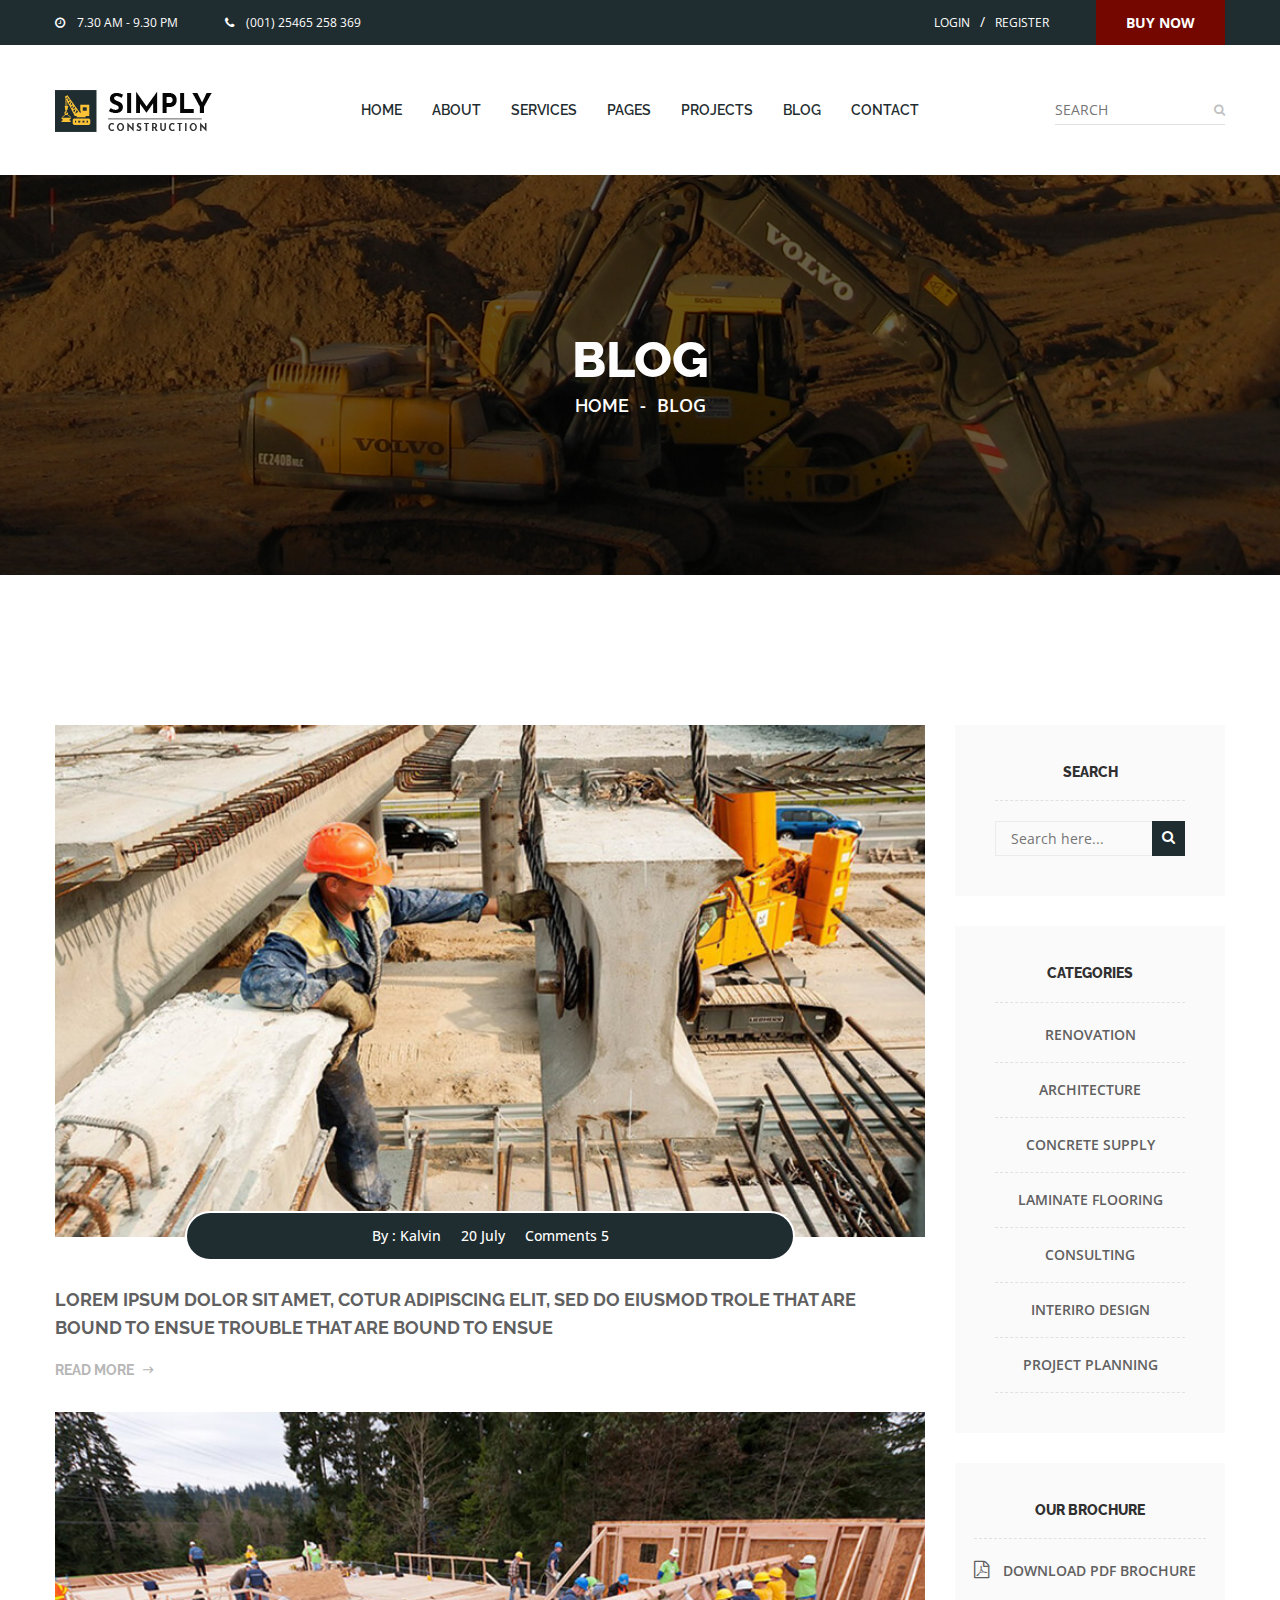
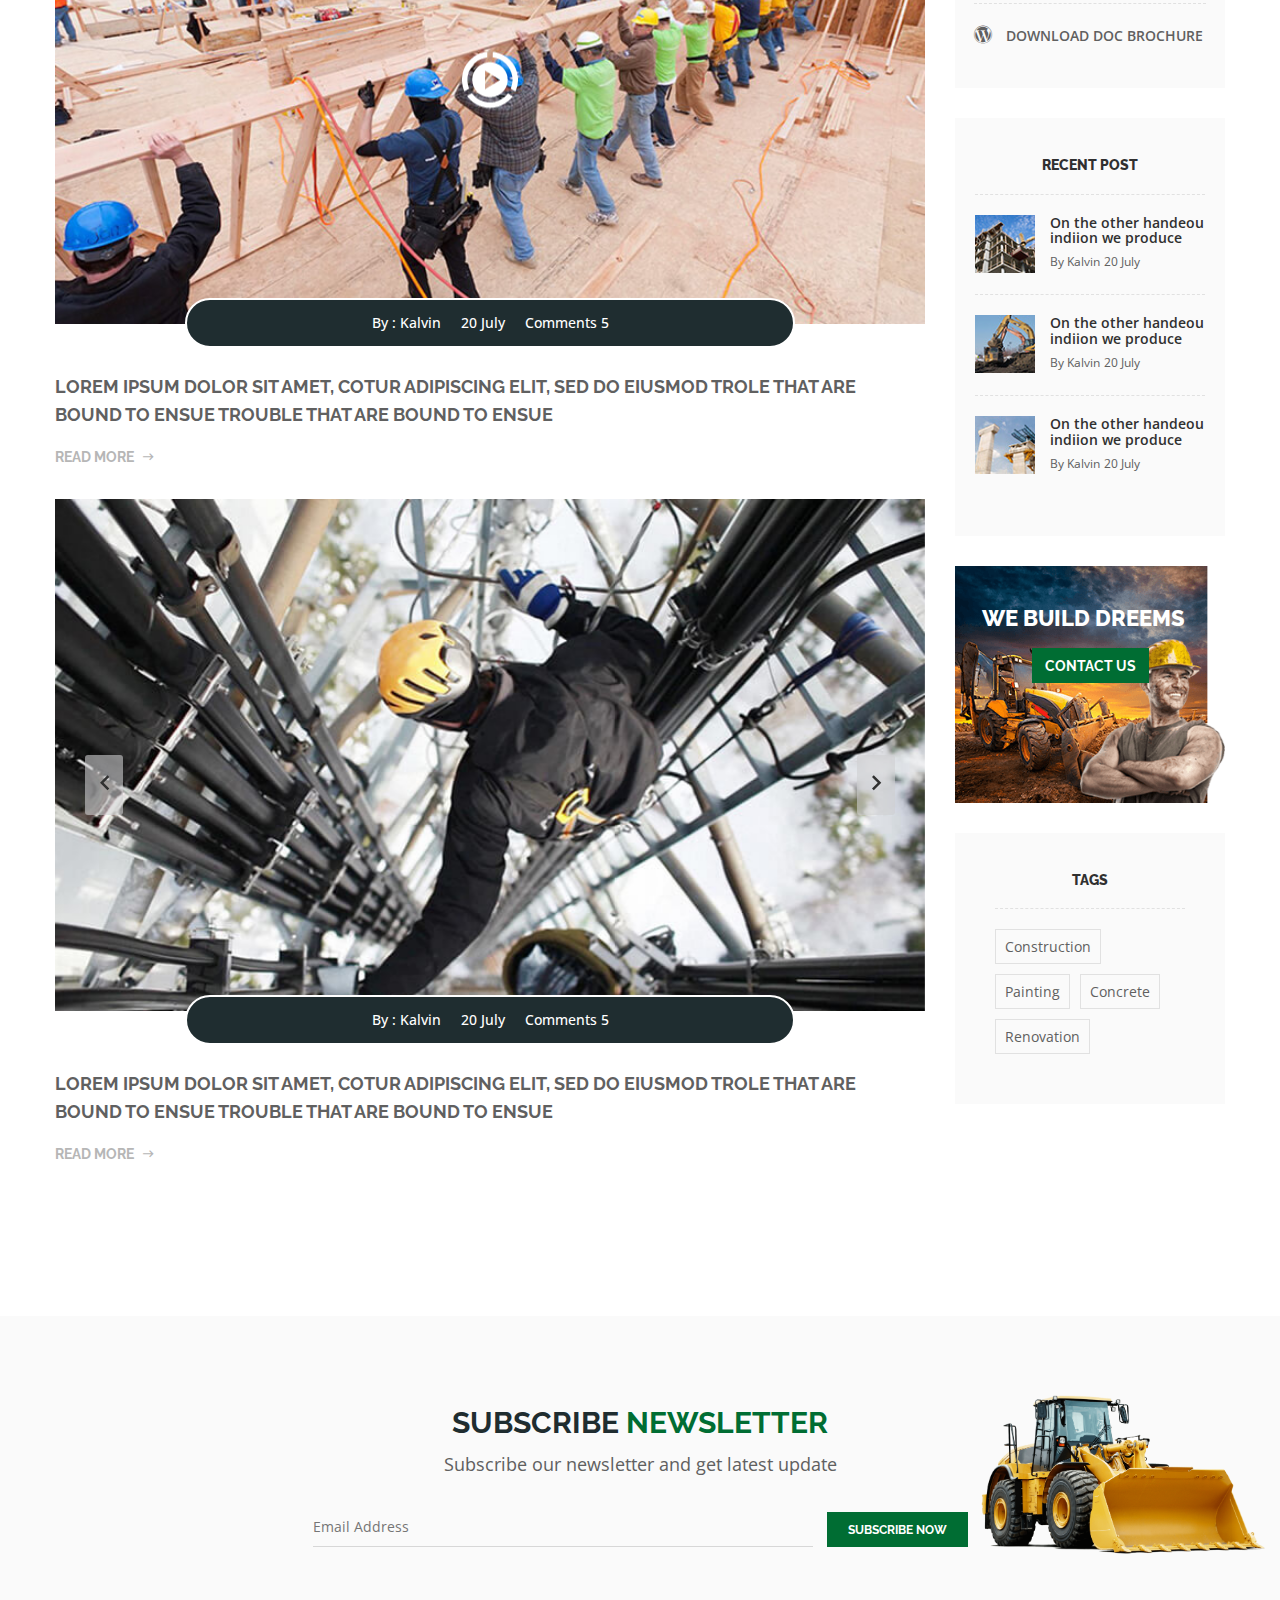
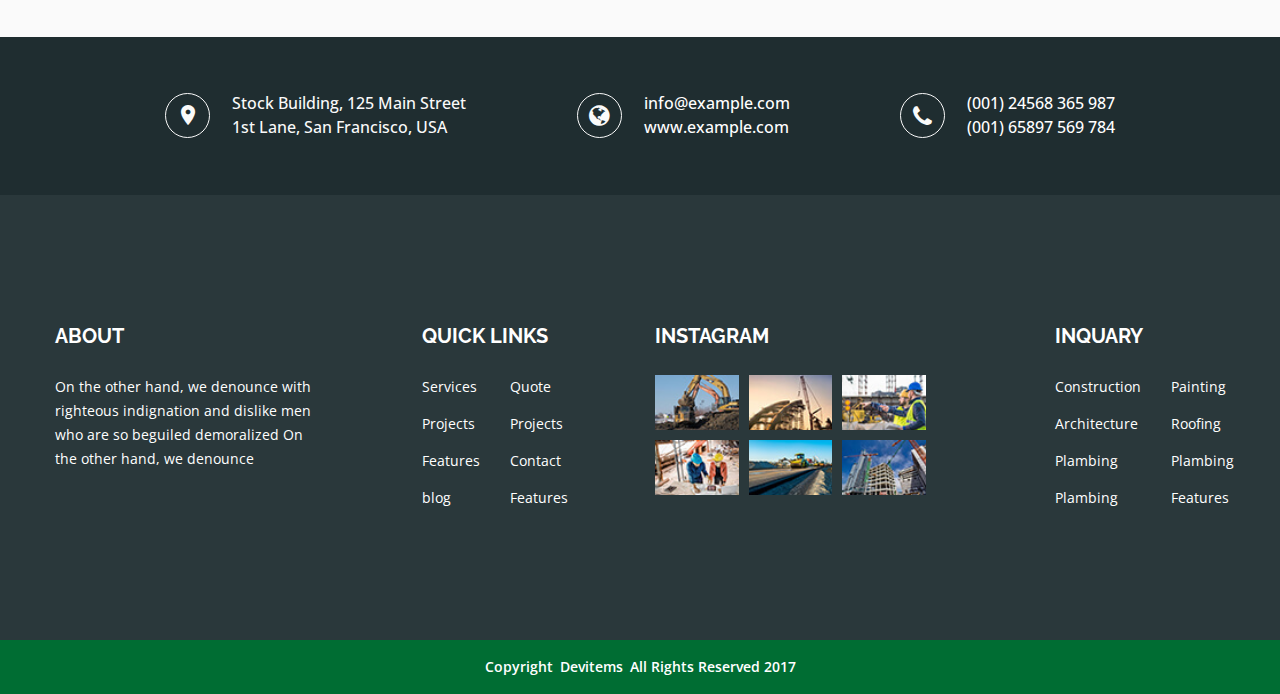
<file: blog-one-column.html>
<!doctype html>
<html class="no-js" lang="en">


<head>
    <meta charset="utf-8">
    <meta http-equiv="x-ua-compatible" content="ie=edge">
    <title>Blog One Column || Simply Construction HTML5 Template</title>
    <meta name="description" content="">
    <meta name="viewport" content="width=device-width, initial-scale=1">
    
    <!-- Place favicon.ico in the root directory -->
    <link rel="shortcut icon" type="image/x-icon" href="images/favicon.ico">
    <link rel="apple-touch-icon" href="apple-touch-icon.png">
    

    <!-- All css files are included here. -->
    <!-- Bootstrap fremwork main css -->
    <link rel="stylesheet" href="css/bootstrap.min.css">
    <!-- Owl Carousel  main css -->
    <link rel="stylesheet" href="css/owl.carousel.min.css">
    <link rel="stylesheet" href="css/owl.theme.default.min.css">
    <!-- This core.css file contents all plugings css file. -->
    <link rel="stylesheet" href="css/core.css">
    <!-- Theme shortcodes/elements style -->
    <link rel="stylesheet" href="css/shortcode/shortcodes.css">
    <!-- Theme main style -->
    <link rel="stylesheet" href="style.css">
    <!-- Responsive css -->
    <link rel="stylesheet" href="css/responsive.css">
    <!-- User style -->
    <link rel="stylesheet" href="css/custom.css">


    <!-- Modernizr JS -->
    <script src="js/vendor/modernizr-2.8.3.min.js"></script>
</head>

<body>
    <!--[if lt IE 8]>
        <p class="browserupgrade">You are using an <strong>outdated</strong> browser. Please <a href="http://browsehappy.com/">upgrade your browser</a> to improve your experience.</p>
    <![endif]-->  

    <!-- Body main wrapper start -->
    <div class="wrapper">
        <!-- Start Header Style -->
        <div id="header" class="htc-header">
            <!-- Start Header Top -->
            <div class="htc__header__top bg__cat--1">
                <div class="container">
                    <div class="row">
                        <div class="col-md-6 col-lg-6 col-sm-6 col-xs-12">
                            <ul class="heaher__top__left">
                                <li><i class="fa fa-clock-o"></i>7.30 AM  -  9.30 PM</li>
                                <li><a href="#"><i class="fa fa-phone"></i>(001)  25465  258  369</a></li>
                            </ul>
                        </div>
                        <div class="col-md-6 col-lg-6 col-sm-6 col-xs-12">
                            <div class="header__top__right">
                                <ul class="login-register">
                                    <li><a href="login-register.html">LOGIN</a></li>
                                    <li class="separator">/</li>
                                    <li><a href="login-register.html">REGISTER</a></li>
                                </ul>
                                <div class="heaher__top__btn">
                                    <a href="#">Buy Now</a>
                                </div>
                            </div>
                        </div>
                    </div>
                </div>
            </div>
            <!-- End Header Top -->
            <!-- Start Mainmenu Area -->
            <div id="sticky-header-with-topbar" class="mainmenu__wrap sticky__header">
                <div class="container">
                    <div class="row">
                        <div class="col-md-2 col-sm-6 col-xs-7">
                            <div class="logo">
                                <a href="index.html">
                                    <img src="images/logo/sinply-construction.png" alt="logo image">
                                </a>
                            </div>
                        </div>
                        <div class="col-md-8 col-sm-6 col-xs-5">
                            <nav class="main__menu__nav  hidden-xs hidden-sm">
                                <ul class="main__menu">
                                    <li class="drop"><a href="index.html">HOME</a>
                                        <ul class="dropdown">
                                            <li><a href="index.html">Home 01</a></li>
                                            <li><a href="index-2.html">Home 02</a></li>
                                            <li><a href="index-3.html">Home 03</a></li>
                                        </ul>
                                    </li>
                                    <li><a href="about.html">ABOUT</a></li>
                                    <li><a href="service.html">SERVICES</a></li>
                                    <li class="drop"><a href="#">pages</a>
                                        <ul class="dropdown">
                                            <li><a href="service.html">service</a></li>
                                            <li><a href="single-service.html">Single service</a></li>
                                            <li><a href="projects-one.html">projects one</a></li>
                                            <li><a href="projects-two.html">projects two</a></li>
                                            <li><a href="projects-three.html">projects three</a></li>
                                            <li><a href="single-project.html">Single Project</a></li>
                                            <li><a href="blog.html">BLog</a></li>
                                            <li><a href="blog-one-column.html">blog one column</a></li>
                                            <li><a href="blog-two-column.html">blog two column</a></li>
                                            <li><a href="blog-details.html">blog Details</a></li>
                                            <li><a href="login-register.html">Log in & Register</a></li>
                                        </ul>
                                    </li>
                                    <li class="drop"><a href="#">PROJECTS</a>
                                        <ul class="dropdown">
                                            <li><a href="projects-one.html">projects one</a></li>
                                            <li><a href="projects-two.html">projects two</a></li>
                                            <li><a href="projects-three.html">projects three</a></li>
                                        </ul>
                                    </li>
                                    <li class="drop"><a href="blog.html">BLOG</a>
                                        <ul class="dropdown">
                                            <li><a href="blog.html">BLog</a></li>
                                            <li><a href="blog-one-column.html">blog one column</a></li>
                                            <li><a href="blog-two-column.html">blog two column</a></li>
                                        </ul>
                                    </li>
                                    <li><a href="contact.html">CONTACT</a></li>
                                </ul>
                            </nav>
                            <div class="mobile-menu clearfix visible-xs visible-sm">
                                <nav id="mobile_dropdown">
                                    <ul>
                                        <li><a href="index.html">Home</a>
                                            <ul>
                                                <li><a href="index.html">Home 01</a></li>
                                                <li><a href="index-2.html">Home 02</a></li>
                                                <li><a href="index-3.html">Home 03</a></li>
                                            </ul>
                                        </li>
                                        <li><a href="about.html">ABOUT</a></li>
                                        <li><a href="#">PROJECTS</a>
                                            <ul>
                                                <li><a href="projects-one.html">projects one</a></li>
                                                <li><a href="projects-two.html">projects two</a></li>
                                                <li><a href="projects-three.html">projects three</a></li>
                                            </ul>
                                        </li>
                                        <li><a href="#">pages</a>
                                            <ul>
                                                <li><a href="service.html">service</a></li>
                                                <li><a href="single-service.html">Single service</a></li>
                                                <li><a href="projects-one.html">projects one</a></li>
                                                <li><a href="projects-two.html">projects two</a></li>
                                                <li><a href="projects-three.html">projects three</a></li>
                                                <li><a href="single-project.html">Single Project</a></li>
                                                <li><a href="blog.html">BLog</a></li>
                                                <li><a href="blog-one-column.html">blog one column</a></li>
                                                <li><a href="blog-two-column.html">blog two column</a></li>
                                                <li><a href="blog-details.html">blog Details</a></li>
                                                <li><a href="login-register.html">Log in & Register</a></li>
                                            </ul>
                                        </li> 
                                        <li><a href="blog.html">blog</a>
                                            <ul>
                                                <li><a href="blog.html">BLog</a></li>
                                                <li><a href="blog-one-column.html">blog one column</a></li>
                                                <li><a href="blog-two-column.html">blog two column</a></li>
                                            </ul>
                                        </li>
                                        <li><a href="contact.html">contact</a></li>
                                    </ul>
                                </nav>
                            </div> 
                        </div>
                        <div class="col-md-2 col-sm-6 hidden-xs">
                            <div class="htc__header__search">
                                <input type="text" placeholder="SEARCH">
                                <a href="#"><i class="fa fa-search"></i></a>
                            </div>
                        </div>
                    </div>
                    <div class="mobile-menu-area"></div>
                </div>
            </div>
            <!-- End Mainmenu Area -->
        </div>
        <!-- End Header Style -->
        <!-- Start Bradcaump area -->
        <div class="ht__bradcaump__area" data--black__overlay="6" style="background: rgba(0, 0, 0, 0) url(images/bg/5.jpg) no-repeat scroll center center / cover ;">
            <div class="ht__bradcaump__wrap">
                <div class="container">
                    <div class="row">
                        <div class="col-xs-12">
                            <div class="bradcaump__inner text-center">
                                <h2 class="bradcaump-title">Blog</h2>
                                <nav class="bradcaump-inner">
                                  <a class="breadcrumb-item" href="index.html">Home</a>
                                  <span class="brd-separetor">-</span>
                                  <span class="breadcrumb-item active">Blog</span>
                                </nav>
                            </div>
                        </div>
                    </div>
                </div>
            </div>
        </div>
        <!-- End Bradcaump area -->
        <!-- Start Blog Area -->
        <section class="htc__blog__area ptb--150 bg__white">
            <div class="container">
                <div class="row">
                	<div class="col-md-9 col-lg-9 col-sm-12 col-xs-12">
                		<div class="htc__blog__wrap clearfix blog--one">
	                        <!-- Start Single Blog -->
                            <div class="blog">
                                <div class="blog__thumb">
                                    <a href="blog-details.html">
                                        <img src="images/blog/big-images/1.jpg" alt="blog image">
                                    </a>
                                    <div class="blog__hover__info">
                                        <ul class="blog__meta">
                                            <li>By : <a href="#">Kalvin</a></li>
                                            <li>20 July</li>
                                            <li><a href="#">Comments 5</a></li>
                                        </ul>
                                    </div>
                                </div>
                                <div class="blog__details">
                                    <h2><a href="blog-details.html">Lorem ipsum dolor sit amet, cotur adipiscing elit, sed do eiusmod trole that are bound to ensue trouble that are bound to ensue</a></h2>
                                    <div class="blog__btn">
                                        <a href="blog-details.html">READ MORE<i class="zmdi zmdi-long-arrow-right"></i></a>
                                    </div>
                                </div>
                            </div>
	                        <!-- End Single Blog -->
	                        <!-- Start Single Blog -->
                            <div class="blog">
                                <div class="blog__thumb blog__with__vedio">
                                    <a href="blog-details.html">
                                        <img src="images/blog/big-images/2.jpg" alt="blog image">
                                    </a>
                                    <div class="blog__video">
                                        <div class="video__inner">
                                            <a class="video__trigger video-popup" href="https://www.youtube.com/watch?v=cDDWvj_q-o8">
                                                <img src="images/icons/play.png" alt="images">
                                            </a>
                                        </div>
                                    </div>
                                    <div class="blog__hover__info">
                                        <ul class="blog__meta">
                                            <li>By : <a href="#">Kalvin</a></li>
                                            <li>20 July</li>
                                            <li><a href="#">Comments 5</a></li>
                                        </ul>
                                    </div>
                                </div>
                                <div class="blog__details">
                                    <h2><a href="blog-details.html">Lorem ipsum dolor sit amet, cotur adipiscing elit, sed do eiusmod trole that are bound to ensue trouble that are bound to ensue</a></h2>
                                    <div class="blog__btn">
                                        <a href="blog-details.html">READ MORE<i class="zmdi zmdi-long-arrow-right"></i></a>
                                    </div>
                                </div>
                            </div>
	                        <!-- End Single Blog -->
	                        <!-- Start Single Blog -->
                            <div class="blog">
                                <div class="blog__thumb">
                                    <div class="blog__activation owl-carousel owl-theme">
                                        <a href="blog-details.html">
                                            <img src="images/blog/big-images/3.jpg" alt="blog image">
                                        </a>
                                        <a href="blog-details.html">
                                            <img src="images/blog/big-images/2.jpg" alt="blog image">
                                        </a>
                                        <a href="blog-details.html">
                                            <img src="images/blog/big-images/1.jpg" alt="blog image">
                                        </a>
                                    </div>

                                    <div class="blog__hover__info">
                                        <ul class="blog__meta">
                                            <li>By : <a href="#">Kalvin</a></li>
                                            <li>20 July</li>
                                            <li><a href="#">Comments 5</a></li>
                                        </ul>
                                    </div>
                                </div>
                                <div class="blog__details">
                                    <h2><a href="blog-details.html">Lorem ipsum dolor sit amet, cotur adipiscing elit, sed do eiusmod trole that are bound to ensue trouble that are bound to ensue</a></h2>
                                    <div class="blog__btn">
                                        <a href="blog-details.html">READ MORE<i class="zmdi zmdi-long-arrow-right"></i></a>
                                    </div>
                                </div>
                            </div>
	                        <!-- End Single Blog -->
                    	</div>
                	</div>
                	<div class="col-md-3 col-lg-3 col-sm-12 col-xs-12 smt-40 xmt-40">
                		<div class="htc__page__sidebar">
                			<!-- Start Single -->
                			<div class="htc__search__area bg__gray">
                				<h2 class="sidebar__title">SEARCH</h2>
                				<div class="pro__input__box">
                					<input type="text" placeholder="Search here...">
                					<i class="fa fa-search"></i>
                				</div>
                			</div>
                			<!-- End Single -->
                			<!-- Start Single -->
                			<div class="htc__category bg__gray sidebar__separator">
                				<h2 class="sidebar__title">CATEGORIES</h2>
                				<ul class="cat__list">
                					<li><a href="#">RENOVATION</a></li>
                					<li><a href="#">ARCHITECTURE</a></li>
                					<li><a href="#">CONCRETE SUPPLY</a></li>
                					<li><a href="#">LAMINATE FLOORING</a></li>
                					<li><a href="#">CONSULTING</a></li>
                					<li><a href="#">INTERIRO DESIGN</a></li>
                					<li><a href="#">PROJECT PLANNING</a></li>
                				</ul>
                			</div>
                			<!-- End Single -->
                			<!-- Start Single -->
                			<div class="htc__broc bg__gray sidebar__separator">
                				<h2 class="sidebar__title">OUR BROCHURE</h2>
                				<ul class="brocure__list">
                					<li><a href="#"><i class="fa fa-file-pdf-o"></i>DOWNLOAD PDF BROCHURE</a></li>
                					<li><a href="#"><i class="fa fa-wordpress"></i>DOWNLOAD DOC BROCHURE</a></li>
                				</ul>
                			</div>
                			<!-- End Single -->
                			<!-- Start Single -->
                			<div class="htc__recent__post bg__gray sidebar__separator">
                				<h2 class="sidebar__title">RECENT POST</h2>
                				<div class="recent__post__wrap">
	                				<div class="htc__single__post">
	                					<div class="post__thumb">
	                						<a href="blog-details.html"><img src="images/blog/sm-img-2/1.jpg" alt="recent post img"></a>
	                					</div>
	                					<div class="post__details">
	                						<h4><a href="blog-details.html">On the other handeou indiion we produce</a></h4>
	                						<div class="post__meta">
	                							<span>By Kalvin</span>
	                							<span>20 July</span>
	                						</div>
	                					</div>
	                				</div>
	                				<div class="htc__single__post">
	                					<div class="post__thumb">
	                						<a href="blog-details.html"><img src="images/blog/sm-img-2/2.jpg" alt="recent post img"></a>
	                					</div>
	                					<div class="post__details">
	                						<h4><a href="blog-details.html">On the other handeou indiion we produce</a></h4>
	                						<div class="post__meta">
	                							<span>By Kalvin</span>
	                							<span>20 July</span>
	                						</div>
	                					</div>
	                				</div>
	                				<div class="htc__single__post">
	                					<div class="post__thumb">
	                						<a href="blog-details.html"><img src="images/blog/sm-img-2/3.jpg" alt="recent post img"></a>
	                					</div>
	                					<div class="post__details">
	                						<h4><a href="blog-details.html">On the other handeou indiion we produce</a></h4>
	                						<div class="post__meta">
	                							<span>By Kalvin</span>
	                							<span>20 July</span>
	                						</div>
	                					</div>
	                				</div>
                				</div>
                			</div>
                			<!-- End Single -->
                			<!-- Start Single -->
                			<div class="htc__build__dream bg--1 sidebar__separator">
                				<div class="build__dream__inner">
                					<h2>WE BUILD DREEMS</h2>
                					<div class="build__btn">
                						<a class="htc__btn" href="contact.html">CONTACT US</a>
                					</div>
                				</div>
                			</div>
                			<!-- End Single -->
                			<div class="htc__tag bg__gray sidebar__separator">
                				<h2 class="sidebar__title">TAGS</h2>
                				<ul class="tag__list">
                					<li><a href="#">Construction</a></li>
                					<li><a href="#">Painting</a></li>
                					<li><a href="#">Concrete</a></li>
                					<li><a href="#">Renovation</a></li>
                				</ul>
                			</div>
                		</div>
                	</div>
                </div>
            </div>
        </section>
        <!-- End Blog Area -->
        <!-- Start Newsletter Area -->
        <section class="htc__newsletter__area ptb--90 bg__gray">
            <div class="container">
                <div class="row">
                    <div class="col-xs-12">
                        <div class="newsletter__wrap">
                            <h2 class="title__line">SUBSCRIBE <span class="text--theme">NEWSLETTER</span></h2>
                            <h4>Subscribe our newsletter and get latest update</h4>
                            <div class="newsletter__form">
                                <div class="input__box">
                                    <div id="mc_embed_signup">
                                        <form action="#" method="post" id="mc-embedded-subscribe-form" name="mc-embedded-subscribe-form" class="validate" target="_blank" novalidate>
                                            <div id="mc_embed_signup_scroll" class="htc__news__inner">
                                                <div class="news__input">
                                                    <input type="email" value="" name="EMAIL" class="email" id="mce-EMAIL" placeholder="Email Address" required>
                                                </div>
                                                <!-- real people should not fill this in and expect good things - do not remove this or risk form bot signups-->
                                                <div style="position: absolute; left: -5000px;" aria-hidden="true"><input type="text" name="b_6bbb9b6f5827bd842d9640c82_05d85f18ef" tabindex="-1" value=""></div>
                                                <div class="clearfix subscribe__btn"><input type="submit" value="SUBSCRIBE NOW" name="subscribe" id="mc-embedded-subscribe" class="bst__btn btn--white__color">
                                                    
                                                </div>
                                            </div>
                                        </form>
                                    </div>
                                </div>        
                            </div>
                        </div>
                    </div>
                </div>
            </div>
            <div class="newsletter__thumb">
                <div class="newsletter__thumb__inner">
                    <img src="images/others/1.png" alt="newsletter img">
                </div>
            </div>
        </section>
        <!-- End Newsletter Area -->
        <!-- Start Contact Address -->
        <div class="htc__contact__address add-res bg__cat--1">
            <div class="container">
                <div class="row">
                    <div class="col-md-12">
                        <div class="htc__contact__wrap clearfix">
                            <!-- Start Single Address -->
                            <div class="ht__address__inner">
                                <div class="ht__address__icon map-pin">
                                    <i class="zmdi zmdi-pin"></i>
                                </div>
                                <div class="ht__address__details">
                                    <p>Stock Building, 125 Main Street <br>1st Lane, San Francisco, USA</p>
                                </div>
                            </div>
                            <!-- End Single Address -->
                            <!-- Start Single Address -->
                            <div class="ht__address__inner">
                                <div class="ht__address__icon glob">
                                    <i class="fa fa-globe" aria-hidden="true"></i>
                                </div>
                                <div class="ht__address__details">
                                    <p><a href="#">info@example.com</a></p>
                                    <p><a href="#">www.example.com</a></p>
                                </div>
                            </div>
                            <!-- End Single Address -->
                            <!-- Start Single Address -->
                            <div class="ht__address__inner">
                                <div class="ht__address__icon">
                                    <i class="fa fa-phone" aria-hidden="true"></i>
                                </div>
                                <div class="ht__address__details">
                                    <p><a href="#">(001) 24568 365 987</a></p>
                                    <p><a href="#">(001) 65897 569 784</a></p>
                                </div>
                            </div>
                            <!-- End Single Address -->
                        </div>
                    </div>
                </div>
            </div>
        </div>
        <!-- End Contact Address -->
        <!-- Start Footer Area -->
        <footer class="htc__footer__area">
            <div class="footer__top ptb--130" data--1f2d30__overlay="9.5" style="background: rgba(0, 0, 0, 0) url(images/bg/2.jpg) no-repeat fixed center center / cover ;">
                <div class="container">
                    <div class="row">
                        <div class="htc__footer__wrap clearfix">
                            <!-- Start Single Footer -->
                            <div class="col-md-3 col-lg-3 col-sm-6 col-xs-12">
                                <div class="footer">
                                    <div class="footer__widget">
                                        <h2 class="ft__title">ABOUT</h2>
                                    </div>
                                    <div class="ft__details">
                                        <p>On the other hand, we denounce with righteous indignation and dislike men who are so beguiled demoralized On the other hand, we denounce </p>
                                    </div>
                                </div>
                            </div>
                            <!-- End Single Footer -->
                            <!-- Start Single Footer -->
                            <div class="col-md-3 col-lg-3 col-sm-6 col-xs-12 xmt-40">
                                <div class="footer quick__link">
                                    <div class="footer__widget">
                                        <h2 class="ft__title">QUICK LINKS</h2>
                                    </div>
                                    <div class="footer__link">
                                        <ul class="ft__menu">
                                            <li><a href="service.html">Services</a></li>
                                            <li><a href="projects-one.html">Projects</a></li>
                                            <li><a href="#">Features</a></li>
                                            <li><a href="blog.html">blog</a></li>
                                        </ul>
                                        <ul class="ft__menu">
                                            <li><a href="#">Quote</a></li>
                                            <li><a href="projects-one.html">Projects</a></li>
                                            <li><a href="contact.html">Contact</a></li>
                                            <li><a href="#">Features</a></li>
                                        </ul>
                                    </div>
                                </div>
                            </div>
                            <!-- End Single Footer -->
                            <!-- Start Single Footer -->
                            <div class="col-md-3 col-lg-3 col-sm-6 col-xs-12 smt-40 xmt-40">
                                <div class="footer">
                                    <div class="footer__widget">
                                        <h2 class="ft__title">INSTAGRAM</h2>
                                    </div>
                                    <ul class="footer__instagram">
                                        <li><a href="#"><img src="images/blog/sm-img/1.jpg" alt="images"></a></li>
                                        <li><a href="#"><img src="images/blog/sm-img/2.jpg" alt="images"></a></li>
                                        <li><a href="#"><img src="images/blog/sm-img/3.jpg" alt="images"></a></li>
                                        <li><a href="#"><img src="images/blog/sm-img/4.jpg" alt="images"></a></li>
                                        <li><a href="#"><img src="images/blog/sm-img/5.jpg" alt="images"></a></li>
                                        <li><a href="#"><img src="images/blog/sm-img/6.jpg" alt="images"></a></li>
                                    </ul>
                                </div>
                            </div>
                            <!-- End Single Footer -->
                            <!-- Start Single Footer -->
                            <div class="col-md-3 col-lg-2 col-lg-offset-1 col-sm-6 col-xs-12 smt-40 xmt-40">
                                <div class="footer">
                                    <div class="footer__widget">
                                        <h2 class="ft__title">INQUARY</h2>
                                        <div class="footer__link">
                                            <ul class="ft__menu">
                                                <li><a href="#">Construction</a></li>
                                                <li><a href="#">Architecture</a></li>
                                                <li><a href="#">Plambing</a></li>
                                                <li><a href="#">Plambing</a></li>
                                            </ul>
                                            <ul class="ft__menu">
                                                <li><a href="#">Painting</a></li>
                                                <li><a href="#">Roofing</a></li>
                                                <li><a href="#">Plambing</a></li>
                                                <li><a href="#">Features</a></li>
                                            </ul>
                                        </div>
                                    </div>
                                </div>
                            </div>
                            <!-- End Single Footer -->
                        </div>
                    </div>
                </div>
            </div>
            <div class="copyright bg__theme">
                <div class="container">
                    <div class="row">
                        <div class="col-xs-12">
                            <div class="copyright__inner">
                                <p>Copyright <a href="#" target="_blank">Devitems</a>
                                All Rights Reserved 2017</p>
                            </div>
                        </div>
                    </div>
                </div>
            </div>
        </footer>
        <!-- End Footer Area -->
    </div>
    <!-- Body main wrapper end -->

    <!-- Placed js at the end of the document so the pages load faster -->

    <!-- jquery latest version -->
    <script src="js/vendor/jquery-1.12.0.min.js"></script>
    <!-- Bootstrap framework js -->
    <script src="js/bootstrap.min.js"></script>
    <!-- All js plugins included in this file. -->
    <script src="js/plugins.js"></script>
    <script src="js/slick.min.js"></script>
    <script src="js/owl.carousel.min.js"></script>
    <!-- Waypoints.min.js. -->
    <script src="js/waypoints.min.js"></script>
    <!-- Main js file that contents all jQuery plugins activation. -->
    <script src="js/main.js"></script>

</body>



</html>
</file>
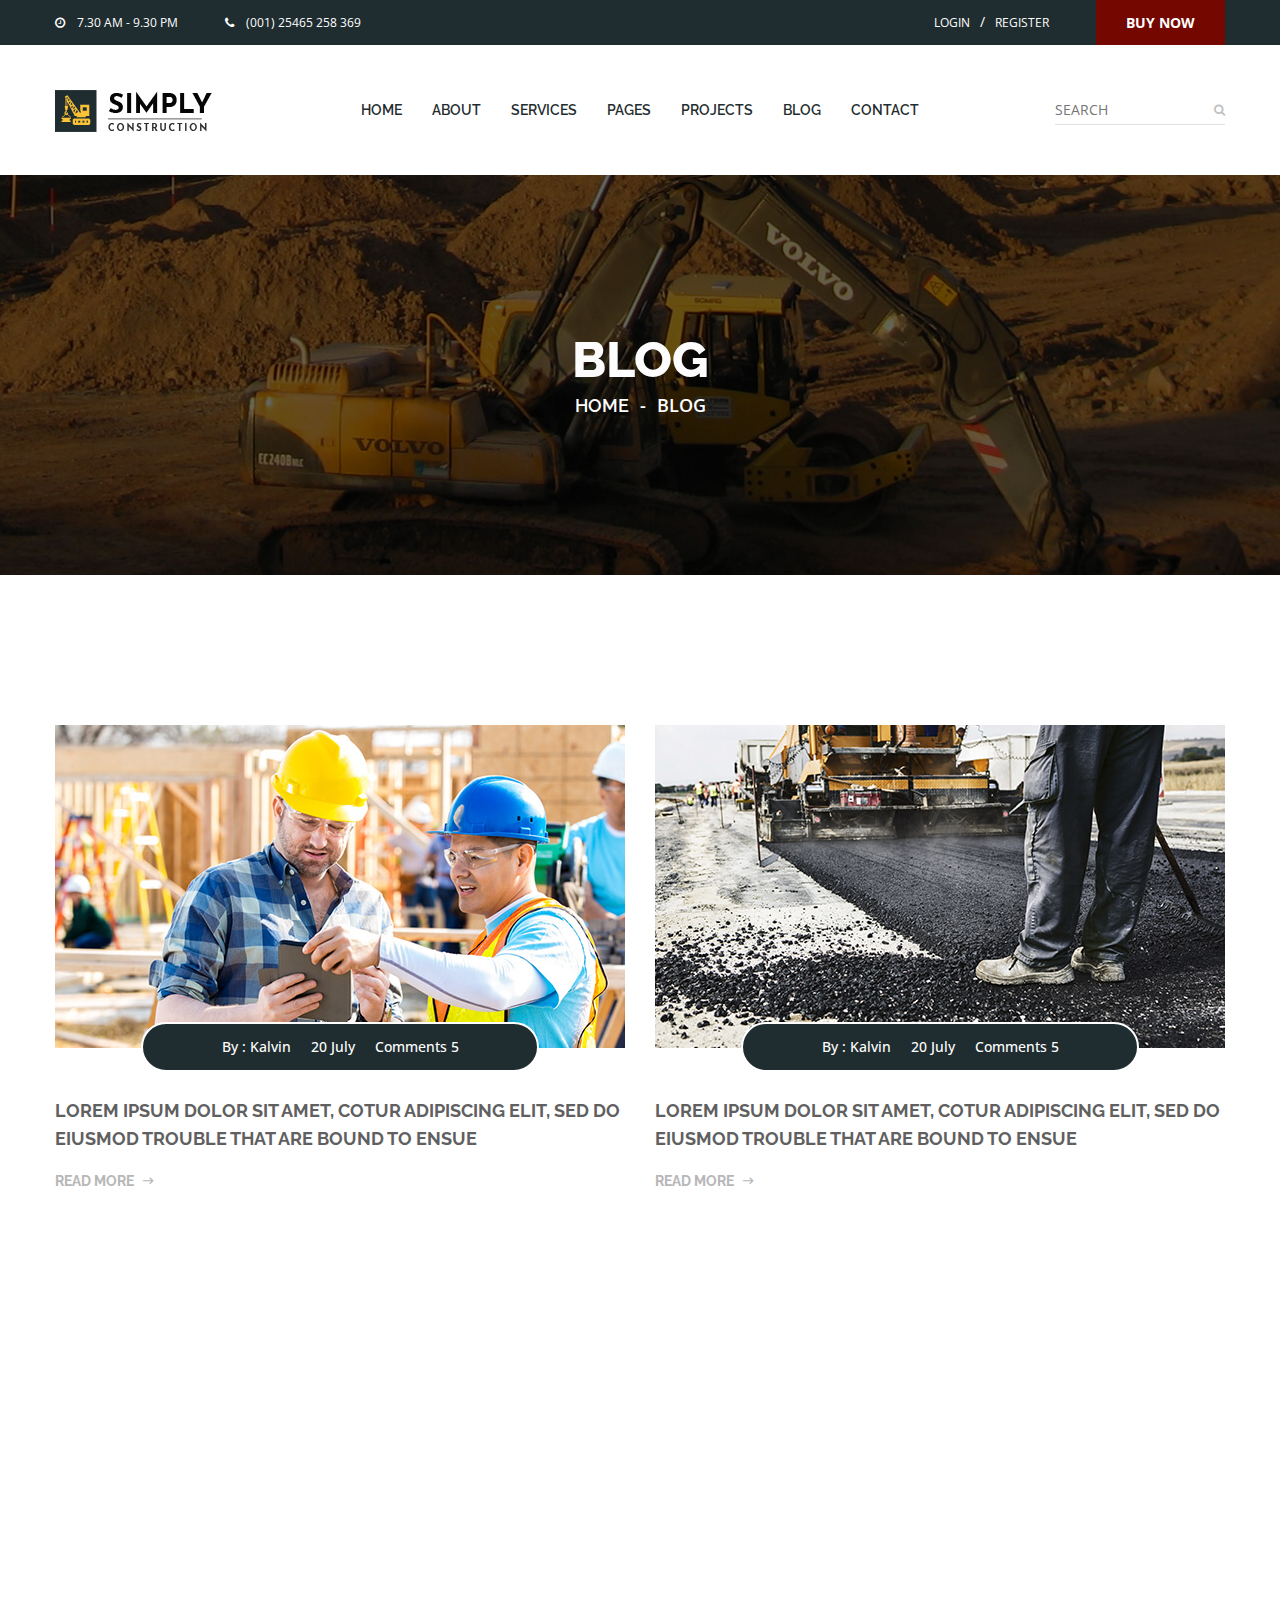
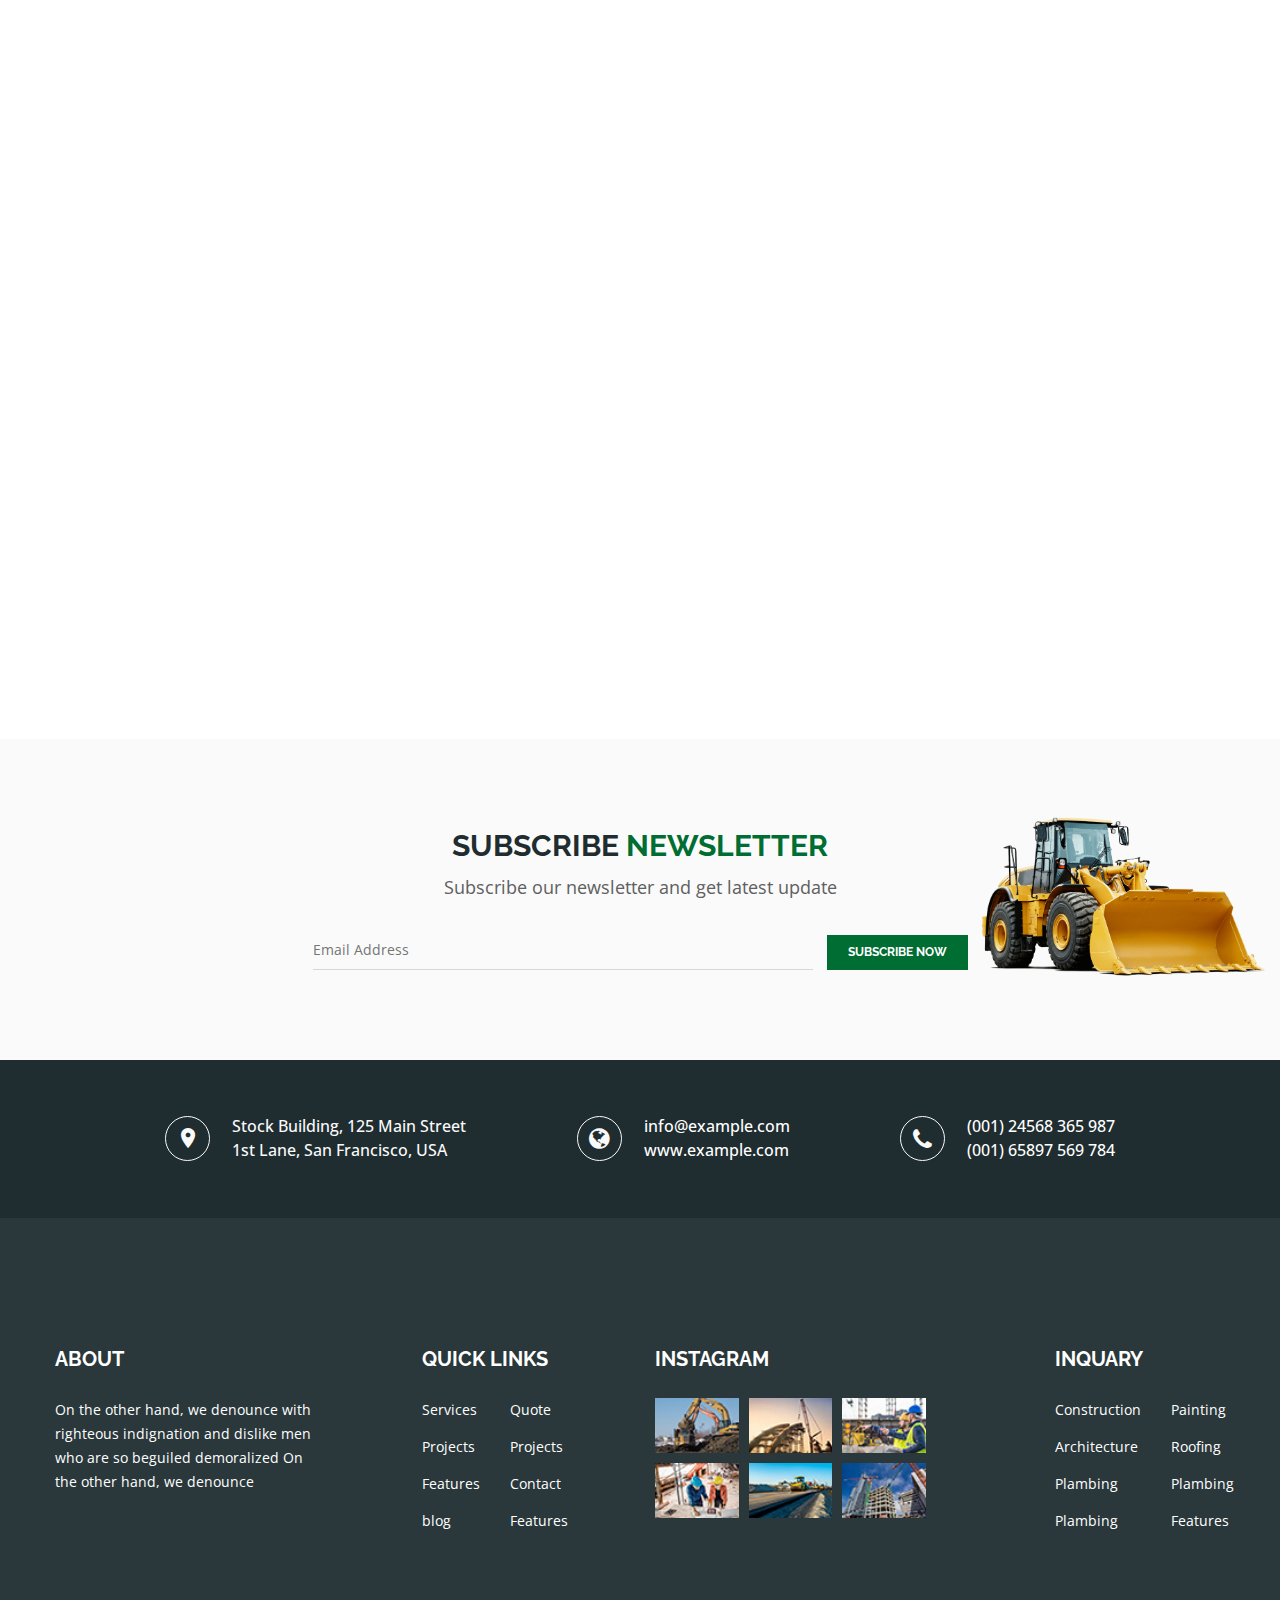
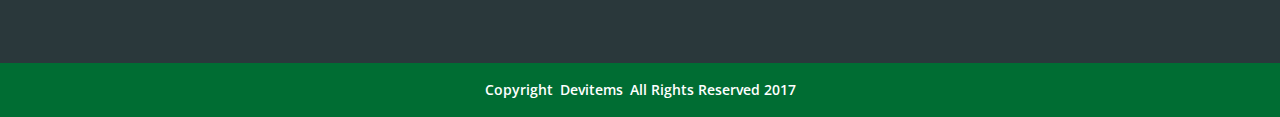
<file: blog-two-column.html>
<!doctype html>
<html class="no-js" lang="en">


<head>
    <meta charset="utf-8">
    <meta http-equiv="x-ua-compatible" content="ie=edge">
    <title>Blog Two Column || Simply Construction HTML5 Template</title>
    <meta name="description" content="">
    <meta name="viewport" content="width=device-width, initial-scale=1">
    
    <!-- Place favicon.ico in the root directory -->
    <link rel="shortcut icon" type="image/x-icon" href="images/favicon.ico">
    <link rel="apple-touch-icon" href="apple-touch-icon.png">
    

    <!-- All css files are included here. -->
    <!-- Bootstrap fremwork main css -->
    <link rel="stylesheet" href="css/bootstrap.min.css">
    <!-- Owl Carousel  main css -->
    <link rel="stylesheet" href="css/owl.carousel.min.css">
    <link rel="stylesheet" href="css/owl.theme.default.min.css">
    <!-- This core.css file contents all plugings css file. -->
    <link rel="stylesheet" href="css/core.css">
    <!-- Theme shortcodes/elements style -->
    <link rel="stylesheet" href="css/shortcode/shortcodes.css">
    <!-- Theme main style -->
    <link rel="stylesheet" href="style.css">
    <!-- Responsive css -->
    <link rel="stylesheet" href="css/responsive.css">
    <!-- User style -->
    <link rel="stylesheet" href="css/custom.css">


    <!-- Modernizr JS -->
    <script src="js/vendor/modernizr-2.8.3.min.js"></script>
</head>

<body>
    <!--[if lt IE 8]>
        <p class="browserupgrade">You are using an <strong>outdated</strong> browser. Please <a href="http://browsehappy.com/">upgrade your browser</a> to improve your experience.</p>
    <![endif]-->  

    <!-- Body main wrapper start -->
    <div class="wrapper">
        <!-- Start Header Style -->
        <div id="header" class="htc-header">
            <!-- Start Header Top -->
            <div class="htc__header__top bg__cat--1">
                <div class="container">
                    <div class="row">
                        <div class="col-md-6 col-lg-6 col-sm-6 col-xs-12">
                            <ul class="heaher__top__left">
                                <li><i class="fa fa-clock-o"></i>7.30 AM  -  9.30 PM</li>
                                <li><a href="#"><i class="fa fa-phone"></i>(001)  25465  258  369</a></li>
                            </ul>
                        </div>
                        <div class="col-md-6 col-lg-6 col-sm-6 col-xs-12">
                            <div class="header__top__right">
                                <ul class="login-register">
                                    <li><a href="login-register.html">LOGIN</a></li>
                                    <li class="separator">/</li>
                                    <li><a href="login-register.html">REGISTER</a></li>
                                </ul>
                                <div class="heaher__top__btn">
                                    <a href="#">Buy Now</a>
                                </div>
                            </div>
                        </div>
                    </div>
                </div>
            </div>
            <!-- End Header Top -->
            <!-- Start Mainmenu Area -->
            <div id="sticky-header-with-topbar" class="mainmenu__wrap sticky__header">
                <div class="container">
                    <div class="row">
                        <div class="col-md-2 col-sm-6 col-xs-7">
                            <div class="logo">
                                <a href="index.html">
                                    <img src="images/logo/sinply-construction.png" alt="logo image">
                                </a>
                            </div>
                        </div>
                        <div class="col-md-8 col-sm-6 col-xs-5">
                            <nav class="main__menu__nav  hidden-xs hidden-sm">
                                <ul class="main__menu">
                                    <li class="drop"><a href="index.html">HOME</a>
                                        <ul class="dropdown">
                                            <li><a href="index.html">Home 01</a></li>
                                            <li><a href="index-2.html">Home 02</a></li>
                                            <li><a href="index-3.html">Home 03</a></li>
                                        </ul>
                                    </li>
                                    <li><a href="about.html">ABOUT</a></li>
                                    <li><a href="service.html">SERVICES</a></li>
                                    <li class="drop"><a href="#">pages</a>
                                        <ul class="dropdown">
                                            <li><a href="service.html">service</a></li>
                                            <li><a href="single-service.html">Single service</a></li>
                                            <li><a href="projects-one.html">projects one</a></li>
                                            <li><a href="projects-two.html">projects two</a></li>
                                            <li><a href="projects-three.html">projects three</a></li>
                                            <li><a href="single-project.html">Single Project</a></li>
                                            <li><a href="blog.html">BLog</a></li>
                                            <li><a href="blog-one-column.html">blog one column</a></li>
                                            <li><a href="blog-two-column.html">blog two column</a></li>
                                            <li><a href="blog-details.html">blog Details</a></li>
                                            <li><a href="login-register.html">Log in & Register</a></li>
                                        </ul>
                                    </li>
                                    <li class="drop"><a href="#">PROJECTS</a>
                                        <ul class="dropdown">
                                            <li><a href="projects-one.html">projects one</a></li>
                                            <li><a href="projects-two.html">projects two</a></li>
                                            <li><a href="projects-three.html">projects three</a></li>
                                        </ul>
                                    </li>
                                    <li class="drop"><a href="blog.html">BLOG</a>
                                        <ul class="dropdown">
                                            <li><a href="blog.html">BLog</a></li>
                                            <li><a href="blog-one-column.html">blog one column</a></li>
                                            <li><a href="blog-two-column.html">blog two column</a></li>
                                        </ul>
                                    </li>
                                    <li><a href="contact.html">CONTACT</a></li>
                                </ul>
                            </nav>
                            <div class="mobile-menu clearfix visible-xs visible-sm">
                                <nav id="mobile_dropdown">
                                    <ul>
                                        <li><a href="index.html">Home</a>
                                            <ul>
                                                <li><a href="index.html">Home 01</a></li>
                                                <li><a href="index-2.html">Home 02</a></li>
                                                <li><a href="index-3.html">Home 03</a></li>
                                            </ul>
                                        </li>
                                        <li><a href="about.html">ABOUT</a></li>
                                        <li><a href="#">PROJECTS</a>
                                            <ul>
                                                <li><a href="projects-one.html">projects one</a></li>
                                                <li><a href="projects-two.html">projects two</a></li>
                                                <li><a href="projects-three.html">projects three</a></li>
                                            </ul>
                                        </li>
                                        <li><a href="#">pages</a>
                                            <ul>
                                                <li><a href="service.html">service</a></li>
                                                <li><a href="single-service.html">Single service</a></li>
                                                <li><a href="projects-one.html">projects one</a></li>
                                                <li><a href="projects-two.html">projects two</a></li>
                                                <li><a href="projects-three.html">projects three</a></li>
                                                <li><a href="single-project.html">Single Project</a></li>
                                                <li><a href="blog.html">BLog</a></li>
                                                <li><a href="blog-one-column.html">blog one column</a></li>
                                                <li><a href="blog-two-column.html">blog two column</a></li>
                                                <li><a href="blog-details.html">blog Details</a></li>
                                                <li><a href="login-register.html">Log in & Register</a></li>
                                            </ul>
                                        </li> 
                                        <li><a href="blog.html">blog</a>
                                            <ul>
                                                <li><a href="blog.html">BLog</a></li>
                                                <li><a href="blog-one-column.html">blog one column</a></li>
                                                <li><a href="blog-two-column.html">blog two column</a></li>
                                            </ul>
                                        </li>
                                        <li><a href="contact.html">contact</a></li>
                                    </ul>
                                </nav>
                            </div> 
                        </div>
                        <div class="col-md-2 col-sm-6 hidden-xs">
                            <div class="htc__header__search">
                                <input type="text" placeholder="SEARCH">
                                <a href="#"><i class="fa fa-search"></i></a>
                            </div>
                        </div>
                    </div>
                    <div class="mobile-menu-area"></div>
                </div>
            </div>
            <!-- End Mainmenu Area -->
        </div>
        <!-- End Header Style -->
        <!-- Start Bradcaump area -->
        <div class="ht__bradcaump__area" data--black__overlay="6" style="background: rgba(0, 0, 0, 0) url(images/bg/5.jpg) no-repeat scroll center center / cover ;">
            <div class="ht__bradcaump__wrap">
                <div class="container">
                    <div class="row">
                        <div class="col-xs-12">
                            <div class="bradcaump__inner text-center">
                                <h2 class="bradcaump-title">Blog</h2>
                                <nav class="bradcaump-inner">
                                  <a class="breadcrumb-item" href="index.html">Home</a>
                                  <span class="brd-separetor">-</span>
                                  <span class="breadcrumb-item active">Blog</span>
                                </nav>
                            </div>
                        </div>
                    </div>
                </div>
            </div>
        </div>
        <!-- End Bradcaump area -->
        <!-- Start Blog Area -->
        <section class="htc__blog__area ptb--150 bg__white">
            <div class="container">
                <div class="row">
                    <div class="htc__blog__wrap clearfix blog--two">
                        <!-- Start Single Blog -->
                        <div class="col-md-6 col-lg-6 col-sm-6 col-xs-12">
                            <div class="blog foo">
                                <div class="blog__thumb">
                                    <a href="blog-details.html">
                                        <img src="images/blog/bl-2/1.jpg" alt="blog image">
                                    </a>
                                    <div class="blog__hover__info">
                                        <ul class="blog__meta">
                                            <li>By : <a href="#">Kalvin</a></li>
                                            <li>20 July</li>
                                            <li><a href="#">Comments 5</a></li>
                                        </ul>
                                    </div>
                                </div>
                                <div class="blog__details">
                                    <h2><a href="blog-details.html">Lorem ipsum dolor sit amet, cotur adipiscing elit, sed do eiusmod trouble that are bound to ensue</a></h2>
                                    <div class="blog__btn">
                                        <a href="blog-details.html">READ MORE<i class="zmdi zmdi-long-arrow-right"></i></a>
                                    </div>
                                </div>
                            </div>
                        </div>
                        <!-- End Single Blog -->
                        <!-- Start Single Blog -->
                        <div class="col-md-6 col-lg-6 col-sm-6 col-xs-12">
                            <div class="blog foo">
                                <div class="blog__thumb">
                                    <a href="blog-details.html">
                                        <img src="images/blog/bl-2/2.jpg" alt="blog image">
                                    </a>
                                    <div class="blog__hover__info">
                                        <ul class="blog__meta">
                                            <li>By : <a href="#">Kalvin</a></li>
                                            <li>20 July</li>
                                            <li><a href="#">Comments 5</a></li>
                                        </ul>
                                    </div>
                                </div>
                                <div class="blog__details">
                                    <h2><a href="blog-details.html">Lorem ipsum dolor sit amet, cotur adipiscing elit, sed do eiusmod trouble that are bound to ensue </a></h2>
                                    <div class="blog__btn">
                                        <a href="blog-details.html">READ MORE<i class="zmdi zmdi-long-arrow-right"></i></a>
                                    </div>
                                </div>
                            </div>
                        </div>
                        <!-- End Single Blog -->
                        <!-- Start Single Blog -->
                        <div class="col-md-6 col-lg-6 col-sm-6 col-xs-12">
                            <div class="blog foo">
                                <div class="blog__thumb">
                                    <a href="blog-details.html">
                                        <img src="images/blog/bl-2/3.jpg" alt="blog image">
                                    </a>
                                    <div class="blog__hover__info">
                                        <ul class="blog__meta">
                                            <li>By : <a href="#">Kalvin</a></li>
                                            <li>20 July</li>
                                            <li><a href="#">Comments 5</a></li>
                                        </ul>
                                    </div>
                                </div>
                                <div class="blog__details">
                                    <h2><a href="blog-details.html">Lorem ipsum dolor sit amet, cotur adipiscing elit, sed do eiusmod trouble that are bound to ensue </a></h2>
                                    <div class="blog__btn">
                                        <a href="blog-details.html">READ MORE<i class="zmdi zmdi-long-arrow-right"></i></a>
                                    </div>
                                </div>
                            </div>
                        </div>
                        <!-- End Single Blog -->
                        <!-- Start Single Blog -->
                        <div class="col-md-6 col-lg-6 col-sm-6 col-xs-12">
                            <div class="blog foo">
                                <div class="blog__thumb">
                                    <a href="blog-details.html">
                                        <img src="images/blog/bl-2/4.jpg" alt="blog image">
                                    </a>
                                    <div class="blog__hover__info">
                                        <ul class="blog__meta">
                                            <li>By : <a href="#">Kalvin</a></li>
                                            <li>20 July</li>
                                            <li><a href="#">Comments 5</a></li>
                                        </ul>
                                    </div>
                                </div>
                                <div class="blog__details">
                                    <h2><a href="blog-details.html">Lorem ipsum dolor sit amet, cotur adipiscing elit, sed do eiusmod trouble that are bound to ensue </a></h2>
                                    <div class="blog__btn">
                                        <a href="blog-details.html">READ MORE<i class="zmdi zmdi-long-arrow-right"></i></a>
                                    </div>
                                </div>
                            </div>
                        </div>
                        <!-- End Single Blog -->
                        <!-- Start Single Blog -->
                        <div class="col-md-6 col-lg-6 col-sm-6 col-xs-12">
                            <div class="blog foo">
                                <div class="blog__thumb">
                                    <a href="blog-details.html">
                                        <img src="images/blog/bl-2/5.jpg" alt="blog image">
                                    </a>
                                    <div class="blog__hover__info">
                                        <ul class="blog__meta">
                                            <li>By : <a href="#">Kalvin</a></li>
                                            <li>20 July</li>
                                            <li><a href="#">Comments 5</a></li>
                                        </ul>
                                    </div>
                                </div>
                                <div class="blog__details">
                                    <h2><a href="blog-details.html">Lorem ipsum dolor sit amet, cotur adipiscing elit, sed do eiusmod trouble that are bound to ensue </a></h2>
                                    <div class="blog__btn">
                                        <a href="blog-details.html">READ MORE<i class="zmdi zmdi-long-arrow-right"></i></a>
                                    </div>
                                </div>
                            </div>
                        </div>
                        <!-- End Single Blog -->
                        <!-- Start Single Blog -->
                        <div class="col-md-6 col-lg-6 col-sm-6 col-xs-12">
                            <div class="blog foo">
                                <div class="blog__thumb">
                                    <a href="blog-details.html">
                                        <img src="images/blog/bl-2/6.jpg" alt="blog image">
                                    </a>
                                    <div class="blog__hover__info">
                                        <ul class="blog__meta">
                                            <li>By : <a href="#">Kalvin</a></li>
                                            <li>20 July</li>
                                            <li><a href="#">Comments 5</a></li>
                                        </ul>
                                    </div>
                                </div>
                                <div class="blog__details">
                                    <h2><a href="blog-details.html">Lorem ipsum dolor sit amet, cotur adipiscing elit, sed do eiusmod trouble that are bound to ensue </a></h2>
                                    <div class="blog__btn">
                                        <a href="blog-details.html">READ MORE<i class="zmdi zmdi-long-arrow-right"></i></a>
                                    </div>
                                </div>
                            </div>
                        </div>
                        <!-- End Single Blog -->
                    </div>
                </div>
            </div>
        </section>
        <!-- End Blog Area -->
        <!-- Start Newsletter Area -->
        <section class="htc__newsletter__area ptb--90 bg__gray">
            <div class="container">
                <div class="row">
                    <div class="col-xs-12">
                        <div class="newsletter__wrap">
                            <h2 class="title__line">SUBSCRIBE <span class="text--theme">NEWSLETTER</span></h2>
                            <h4>Subscribe our newsletter and get latest update</h4>
                            <div class="newsletter__form">
                                <div class="input__box">
                                    <div id="mc_embed_signup">
                                        <form action="#" method="post" id="mc-embedded-subscribe-form" name="mc-embedded-subscribe-form" class="validate" target="_blank" novalidate>
                                            <div id="mc_embed_signup_scroll" class="htc__news__inner">
                                                <div class="news__input">
                                                    <input type="email" value="" name="EMAIL" class="email" id="mce-EMAIL" placeholder="Email Address" required>
                                                </div>
                                                <!-- real people should not fill this in and expect good things - do not remove this or risk form bot signups-->
                                                <div style="position: absolute; left: -5000px;" aria-hidden="true"><input type="text" name="b_6bbb9b6f5827bd842d9640c82_05d85f18ef" tabindex="-1" value=""></div>
                                                <div class="clearfix subscribe__btn"><input type="submit" value="SUBSCRIBE NOW" name="subscribe" id="mc-embedded-subscribe" class="bst__btn btn--white__color">
                                                    
                                                </div>
                                            </div>
                                        </form>
                                    </div>
                                </div>        
                            </div>
                        </div>
                    </div>
                </div>
            </div>
            <div class="newsletter__thumb">
                <div class="newsletter__thumb__inner">
                    <img src="images/others/1.png" alt="newsletter img">
                </div>
            </div>
        </section>
        <!-- End Newsletter Area -->
        <!-- Start Contact Address -->
        <div class="htc__contact__address add-res bg__cat--1">
            <div class="container">
                <div class="row">
                    <div class="col-md-12">
                        <div class="htc__contact__wrap clearfix">
                            <!-- Start Single Address -->
                            <div class="ht__address__inner">
                                <div class="ht__address__icon map-pin">
                                    <i class="zmdi zmdi-pin"></i>
                                </div>
                                <div class="ht__address__details">
                                    <p>Stock Building, 125 Main Street <br>1st Lane, San Francisco, USA</p>
                                </div>
                            </div>
                            <!-- End Single Address -->
                            <!-- Start Single Address -->
                            <div class="ht__address__inner">
                                <div class="ht__address__icon glob">
                                    <i class="fa fa-globe" aria-hidden="true"></i>
                                </div>
                                <div class="ht__address__details">
                                    <p><a href="#">info@example.com</a></p>
                                    <p><a href="#">www.example.com</a></p>
                                </div>
                            </div>
                            <!-- End Single Address -->
                            <!-- Start Single Address -->
                            <div class="ht__address__inner">
                                <div class="ht__address__icon">
                                    <i class="fa fa-phone" aria-hidden="true"></i>
                                </div>
                                <div class="ht__address__details">
                                    <p><a href="#">(001) 24568 365 987</a></p>
                                    <p><a href="#">(001) 65897 569 784</a></p>
                                </div>
                            </div>
                            <!-- End Single Address -->
                        </div>
                    </div>
                </div>
            </div>
        </div>
        <!-- End Contact Address -->
        <!-- Start Footer Area -->
        <footer class="htc__footer__area">
            <div class="footer__top ptb--130" data--1f2d30__overlay="9.5" style="background: rgba(0, 0, 0, 0) url(images/bg/2.jpg) no-repeat fixed center center / cover ;">
                <div class="container">
                    <div class="row">
                        <div class="htc__footer__wrap clearfix">
                            <!-- Start Single Footer -->
                            <div class="col-md-3 col-lg-3 col-sm-6 col-xs-12">
                                <div class="footer">
                                    <div class="footer__widget">
                                        <h2 class="ft__title">ABOUT</h2>
                                    </div>
                                    <div class="ft__details">
                                        <p>On the other hand, we denounce with righteous indignation and dislike men who are so beguiled demoralized On the other hand, we denounce </p>
                                    </div>
                                </div>
                            </div>
                            <!-- End Single Footer -->
                            <!-- Start Single Footer -->
                            <div class="col-md-3 col-lg-3 col-sm-6 col-xs-12 xmt-40">
                                <div class="footer quick__link">
                                    <div class="footer__widget">
                                        <h2 class="ft__title">QUICK LINKS</h2>
                                    </div>
                                    <div class="footer__link">
                                        <ul class="ft__menu">
                                            <li><a href="service.html">Services</a></li>
                                            <li><a href="projects-one.html">Projects</a></li>
                                            <li><a href="#">Features</a></li>
                                            <li><a href="blog.html">blog</a></li>
                                        </ul>
                                        <ul class="ft__menu">
                                            <li><a href="#">Quote</a></li>
                                            <li><a href="projects-one.html">Projects</a></li>
                                            <li><a href="contact.html">Contact</a></li>
                                            <li><a href="#">Features</a></li>
                                        </ul>
                                    </div>
                                </div>
                            </div>
                            <!-- End Single Footer -->
                            <!-- Start Single Footer -->
                            <div class="col-md-3 col-lg-3 col-sm-6 col-xs-12 smt-40 xmt-40">
                                <div class="footer">
                                    <div class="footer__widget">
                                        <h2 class="ft__title">INSTAGRAM</h2>
                                    </div>
                                    <ul class="footer__instagram">
                                        <li><a href="#"><img src="images/blog/sm-img/1.jpg" alt="images"></a></li>
                                        <li><a href="#"><img src="images/blog/sm-img/2.jpg" alt="images"></a></li>
                                        <li><a href="#"><img src="images/blog/sm-img/3.jpg" alt="images"></a></li>
                                        <li><a href="#"><img src="images/blog/sm-img/4.jpg" alt="images"></a></li>
                                        <li><a href="#"><img src="images/blog/sm-img/5.jpg" alt="images"></a></li>
                                        <li><a href="#"><img src="images/blog/sm-img/6.jpg" alt="images"></a></li>
                                    </ul>
                                </div>
                            </div>
                            <!-- End Single Footer -->
                            <!-- Start Single Footer -->
                            <div class="col-md-3 col-lg-2 col-lg-offset-1 col-sm-6 col-xs-12 smt-40 xmt-40">
                                <div class="footer">
                                    <div class="footer__widget">
                                        <h2 class="ft__title">INQUARY</h2>
                                        <div class="footer__link">
                                            <ul class="ft__menu">
                                                <li><a href="#">Construction</a></li>
                                                <li><a href="#">Architecture</a></li>
                                                <li><a href="#">Plambing</a></li>
                                                <li><a href="#">Plambing</a></li>
                                            </ul>
                                            <ul class="ft__menu">
                                                <li><a href="#">Painting</a></li>
                                                <li><a href="#">Roofing</a></li>
                                                <li><a href="#">Plambing</a></li>
                                                <li><a href="#">Features</a></li>
                                            </ul>
                                        </div>
                                    </div>
                                </div>
                            </div>
                            <!-- End Single Footer -->
                        </div>
                    </div>
                </div>
            </div>
            <div class="copyright bg__theme">
                <div class="container">
                    <div class="row">
                        <div class="col-xs-12">
                            <div class="copyright__inner">
                                <p>Copyright <a href="#" target="_blank">Devitems</a>
                                All Rights Reserved 2017</p>
                            </div>
                        </div>
                    </div>
                </div>
            </div>
        </footer>
        <!-- End Footer Area -->
    </div>
    <!-- Body main wrapper end -->

    <!-- Placed js at the end of the document so the pages load faster -->

    <!-- jquery latest version -->
    <script src="js/vendor/jquery-1.12.0.min.js"></script>
    <!-- Bootstrap framework js -->
    <script src="js/bootstrap.min.js"></script>
    <!-- All js plugins included in this file. -->
    <script src="js/plugins.js"></script>
    <script src="js/slick.min.js"></script>
    <script src="js/owl.carousel.min.js"></script>
    <!-- Waypoints.min.js. -->
    <script src="js/waypoints.min.js"></script>
    <!-- Main js file that contents all jQuery plugins activation. -->
    <script src="js/main.js"></script>

</body>



</html>
</file>
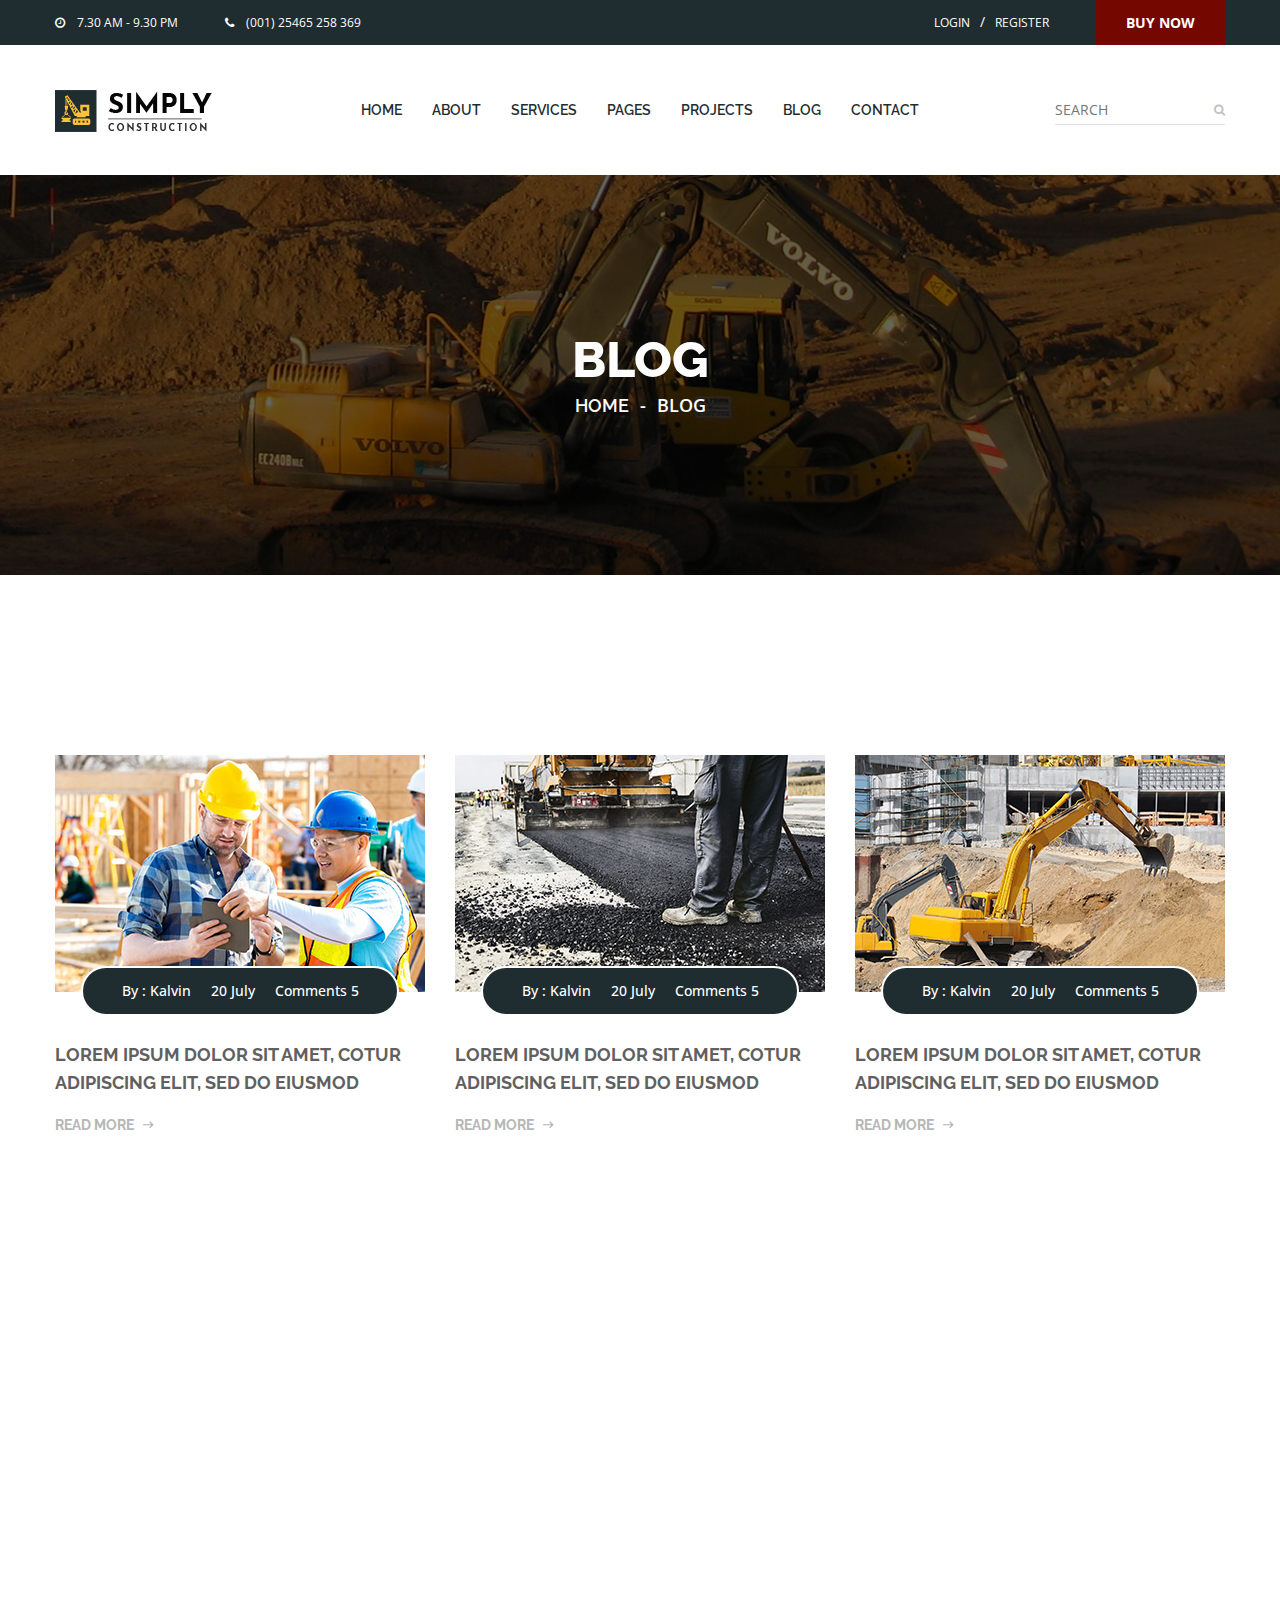
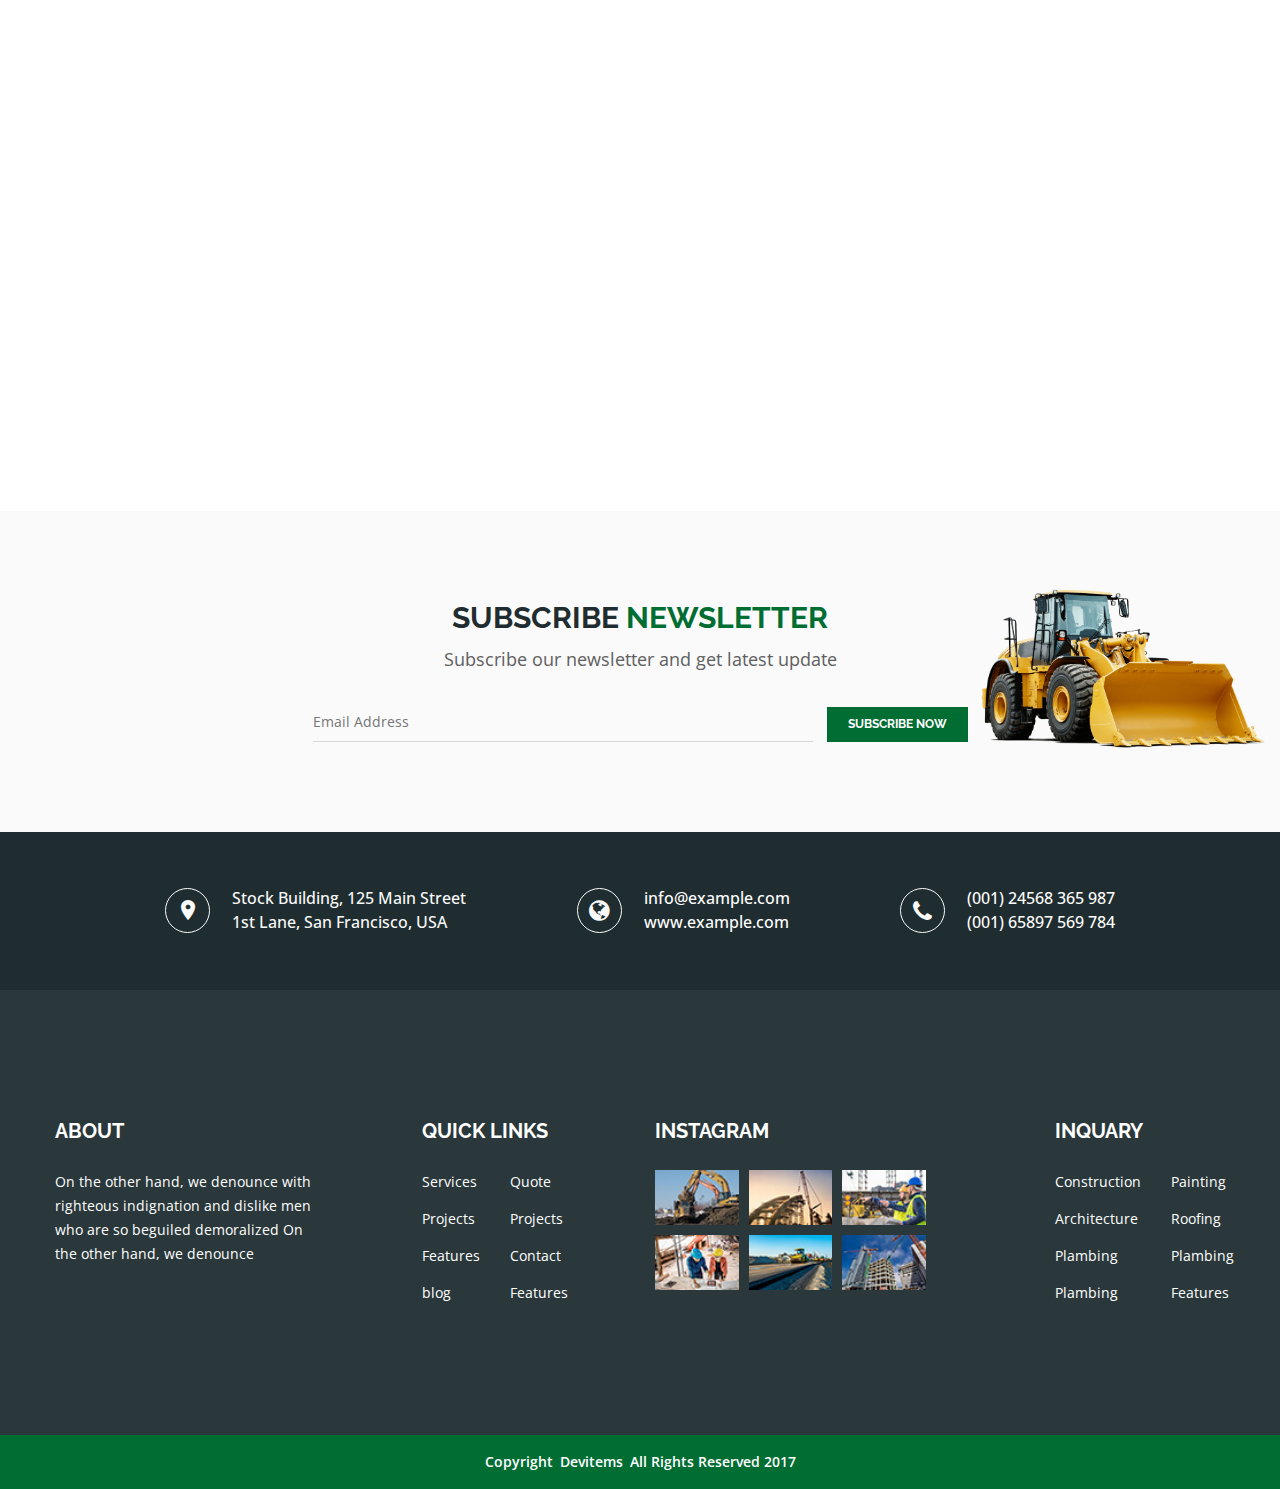
<file: blog.html>
<!doctype html>
<html class="no-js" lang="en">


<head>
    <meta charset="utf-8">
    <meta http-equiv="x-ua-compatible" content="ie=edge">
    <title>Blog || Simply Construction HTML5 Template</title>
    <meta name="description" content="">
    <meta name="viewport" content="width=device-width, initial-scale=1">
    
    <!-- Place favicon.ico in the root directory -->
    <link rel="shortcut icon" type="image/x-icon" href="images/favicon.ico">
    <link rel="apple-touch-icon" href="apple-touch-icon.png">
    

    <!-- All css files are included here. -->
    <!-- Bootstrap fremwork main css -->
    <link rel="stylesheet" href="css/bootstrap.min.css">
    <!-- Owl Carousel  main css -->
    <link rel="stylesheet" href="css/owl.carousel.min.css">
    <link rel="stylesheet" href="css/owl.theme.default.min.css">
    <!-- This core.css file contents all plugings css file. -->
    <link rel="stylesheet" href="css/core.css">
    <!-- Theme shortcodes/elements style -->
    <link rel="stylesheet" href="css/shortcode/shortcodes.css">
    <!-- Theme main style -->
    <link rel="stylesheet" href="style.css">
    <!-- Responsive css -->
    <link rel="stylesheet" href="css/responsive.css">
    <!-- User style -->
    <link rel="stylesheet" href="css/custom.css">


    <!-- Modernizr JS -->
    <script src="js/vendor/modernizr-2.8.3.min.js"></script>
</head>

<body>
    <!--[if lt IE 8]>
        <p class="browserupgrade">You are using an <strong>outdated</strong> browser. Please <a href="http://browsehappy.com/">upgrade your browser</a> to improve your experience.</p>
    <![endif]-->  

    <!-- Body main wrapper start -->
    <div class="wrapper">
        <!-- Start Header Style -->
        <div id="header" class="htc-header">
            <!-- Start Header Top -->
            <div class="htc__header__top bg__cat--1">
                <div class="container">
                    <div class="row">
                        <div class="col-md-6 col-lg-6 col-sm-6 col-xs-12">
                            <ul class="heaher__top__left">
                                <li><i class="fa fa-clock-o"></i>7.30 AM  -  9.30 PM</li>
                                <li><a href="#"><i class="fa fa-phone"></i>(001)  25465  258  369</a></li>
                            </ul>
                        </div>
                        <div class="col-md-6 col-lg-6 col-sm-6 col-xs-12">
                            <div class="header__top__right">
                                <ul class="login-register">
                                    <li><a href="login-register.html">LOGIN</a></li>
                                    <li class="separator">/</li>
                                    <li><a href="login-register.html">REGISTER</a></li>
                                </ul>
                                <div class="heaher__top__btn">
                                    <a href="#">Buy Now</a>
                                </div>
                            </div>
                        </div>
                    </div>
                </div>
            </div>
            <!-- End Header Top -->
            <!-- Start Mainmenu Area -->
            <div id="sticky-header-with-topbar" class="mainmenu__wrap sticky__header">
                <div class="container">
                    <div class="row">
                        <div class="col-md-2 col-sm-6 col-xs-7">
                            <div class="logo">
                                <a href="index.html">
                                    <img src="images/logo/sinply-construction.png" alt="logo image">
                                </a>
                            </div>
                        </div>
                        <div class="col-md-8 col-sm-6 col-xs-5">
                            <nav class="main__menu__nav  hidden-xs hidden-sm">
                                <ul class="main__menu">
                                    <li class="drop"><a href="index.html">HOME</a>
                                        <ul class="dropdown">
                                            <li><a href="index.html">Home 01</a></li>
                                            <li><a href="index-2.html">Home 02</a></li>
                                            <li><a href="index-3.html">Home 03</a></li>
                                        </ul>
                                    </li>
                                    <li><a href="about.html">ABOUT</a></li>
                                    <li><a href="service.html">SERVICES</a></li>
                                    <li class="drop"><a href="#">pages</a>
                                        <ul class="dropdown">
                                            <li><a href="service.html">service</a></li>
                                            <li><a href="single-service.html">Single service</a></li>
                                            <li><a href="projects-one.html">projects one</a></li>
                                            <li><a href="projects-two.html">projects two</a></li>
                                            <li><a href="projects-three.html">projects three</a></li>
                                            <li><a href="single-project.html">Single Project</a></li>
                                            <li><a href="blog.html">BLog</a></li>
                                            <li><a href="blog-one-column.html">blog one column</a></li>
                                            <li><a href="blog-two-column.html">blog two column</a></li>
                                            <li><a href="blog-details.html">blog Details</a></li>
                                            <li><a href="login-register.html">Log in & Register</a></li>
                                        </ul>
                                    </li>
                                    <li class="drop"><a href="#">PROJECTS</a>
                                        <ul class="dropdown">
                                            <li><a href="projects-one.html">projects one</a></li>
                                            <li><a href="projects-two.html">projects two</a></li>
                                            <li><a href="projects-three.html">projects three</a></li>
                                        </ul>
                                    </li>
                                    <li class="drop"><a href="blog.html">BLOG</a>
                                        <ul class="dropdown">
                                            <li><a href="blog.html">BLog</a></li>
                                            <li><a href="blog-one-column.html">blog one column</a></li>
                                            <li><a href="blog-two-column.html">blog two column</a></li>
                                        </ul>
                                    </li>
                                    <li><a href="contact.html">CONTACT</a></li>
                                </ul>
                            </nav>
                            <div class="mobile-menu clearfix visible-xs visible-sm">
                                <nav id="mobile_dropdown">
                                    <ul>
                                        <li><a href="index.html">Home</a>
                                            <ul>
                                                <li><a href="index.html">Home 01</a></li>
                                                <li><a href="index-2.html">Home 02</a></li>
                                                <li><a href="index-3.html">Home 03</a></li>
                                            </ul>
                                        </li>
                                        <li><a href="about.html">ABOUT</a></li>
                                        <li><a href="#">PROJECTS</a>
                                            <ul>
                                                <li><a href="projects-one.html">projects one</a></li>
                                                <li><a href="projects-two.html">projects two</a></li>
                                                <li><a href="projects-three.html">projects three</a></li>
                                            </ul>
                                        </li>
                                        <li><a href="#">pages</a>
                                            <ul>
                                                <li><a href="service.html">service</a></li>
                                                <li><a href="single-service.html">Single service</a></li>
                                                <li><a href="projects-one.html">projects one</a></li>
                                                <li><a href="projects-two.html">projects two</a></li>
                                                <li><a href="projects-three.html">projects three</a></li>
                                                <li><a href="single-project.html">Single Project</a></li>
                                                <li><a href="blog.html">BLog</a></li>
                                                <li><a href="blog-one-column.html">blog one column</a></li>
                                                <li><a href="blog-two-column.html">blog two column</a></li>
                                                <li><a href="blog-details.html">blog Details</a></li>
                                                <li><a href="login-register.html">Log in & Register</a></li>
                                            </ul>
                                        </li> 
                                        <li><a href="blog.html">blog</a>
                                            <ul>
                                                <li><a href="blog.html">BLog</a></li>
                                                <li><a href="blog-one-column.html">blog one column</a></li>
                                                <li><a href="blog-two-column.html">blog two column</a></li>
                                            </ul>
                                        </li>
                                        <li><a href="contact.html">contact</a></li>
                                    </ul>
                                </nav>
                            </div> 
                        </div>
                        <div class="col-md-2 col-sm-6 hidden-xs">
                            <div class="htc__header__search">
                                <input type="text" placeholder="SEARCH">
                                <a href="#"><i class="fa fa-search"></i></a>
                            </div>
                        </div>
                    </div>
                    <div class="mobile-menu-area"></div>
                </div>
            </div>
            <!-- End Mainmenu Area -->
        </div>
        <!-- End Header Style -->
        <!-- Start Bradcaump area -->
        <div class="ht__bradcaump__area" data--black__overlay="6" style="background: rgba(0, 0, 0, 0) url(images/bg/5.jpg) no-repeat scroll center center / cover ;">
            <div class="ht__bradcaump__wrap">
                <div class="container">
                    <div class="row">
                        <div class="col-xs-12">
                            <div class="bradcaump__inner text-center">
                                <h2 class="bradcaump-title">Blog</h2>
                                <nav class="bradcaump-inner">
                                  <a class="breadcrumb-item" href="index.html">Home</a>
                                  <span class="brd-separetor">-</span>
                                  <span class="breadcrumb-item active">Blog</span>
                                </nav>
                            </div>
                        </div>
                    </div>
                </div>
            </div>
        </div>
        <!-- End Bradcaump area -->
        <!-- Start Blog Area -->
        <section class="htc__blog__area ptb--150 bg__white">
            <div class="container">
                <div class="row">
                    <div class="htc__blog__wrap clearfix">
                        <!-- Start Single Blog -->
                        <div class="col-md-4 col-lg-4 col-sm-6 col-xs-12">
                            <div class="blog foo">
                                <div class="blog__thumb">
                                    <a href="blog-details.html">
                                        <img src="images/blog/blog-img/1.jpg" alt="blog image">
                                    </a>
                                    <div class="blog__hover__info">
                                        <ul class="blog__meta">
                                            <li>By : <a href="#">Kalvin</a></li>
                                            <li>20 July</li>
                                            <li><a href="#">Comments 5</a></li>
                                        </ul>
                                    </div>
                                </div>
                                <div class="blog__details">
                                    <h2><a href="blog-details.html">Lorem ipsum dolor sit amet, cotur adipiscing elit, sed do eiusmod </a></h2>
                                    <div class="blog__btn">
                                        <a href="blog-details.html">READ MORE<i class="zmdi zmdi-long-arrow-right"></i></a>
                                    </div>
                                </div>
                            </div>
                        </div>
                        <!-- End Single Blog -->
                        <!-- Start Single Blog -->
                        <div class="col-md-4 col-lg-4 col-sm-6 col-xs-12">
                            <div class="blog foo">
                                <div class="blog__thumb">
                                    <a href="blog-details.html">
                                        <img src="images/blog/blog-img/2.jpg" alt="blog image">
                                    </a>
                                    <div class="blog__hover__info">
                                        <ul class="blog__meta">
                                            <li>By : <a href="#">Kalvin</a></li>
                                            <li>20 July</li>
                                            <li><a href="#">Comments 5</a></li>
                                        </ul>
                                    </div>
                                </div>
                                <div class="blog__details">
                                    <h2><a href="blog-details.html">Lorem ipsum dolor sit amet, cotur adipiscing elit, sed do eiusmod </a></h2>
                                    <div class="blog__btn">
                                        <a href="blog-details.html">READ MORE<i class="zmdi zmdi-long-arrow-right"></i></a>
                                    </div>
                                </div>
                            </div>
                        </div>
                        <!-- End Single Blog -->
                        <!-- Start Single Blog -->
                        <div class="col-md-4 col-lg-4 hidden-sm col-xs-12">
                            <div class="blog foo">
                                <div class="blog__thumb">
                                    <a href="blog-details.html">
                                        <img src="images/blog/blog-img/3.jpg" alt="blog image">
                                    </a>
                                    <div class="blog__hover__info">
                                        <ul class="blog__meta">
                                            <li>By : <a href="#">Kalvin</a></li>
                                            <li>20 July</li>
                                            <li><a href="#">Comments 5</a></li>
                                        </ul>
                                    </div>
                                </div>
                                <div class="blog__details">
                                    <h2><a href="blog-details.html">Lorem ipsum dolor sit amet, cotur adipiscing elit, sed do eiusmod </a></h2>
                                    <div class="blog__btn">
                                        <a href="blog-details.html">READ MORE<i class="zmdi zmdi-long-arrow-right"></i></a>
                                    </div>
                                </div>
                            </div>
                        </div>
                        <!-- End Single Blog -->
                        <!-- Start Single Blog -->
                        <div class="col-md-4 col-lg-4 col-sm-6 col-xs-12">
                            <div class="blog foo">
                                <div class="blog__thumb">
                                    <a href="blog-details.html">
                                        <img src="images/blog/blog-img/4.jpg" alt="blog image">
                                    </a>
                                    <div class="blog__hover__info">
                                        <ul class="blog__meta">
                                            <li>By : <a href="#">Kalvin</a></li>
                                            <li>20 July</li>
                                            <li><a href="#">Comments 5</a></li>
                                        </ul>
                                    </div>
                                </div>
                                <div class="blog__details">
                                    <h2><a href="blog-details.html">Lorem ipsum dolor sit amet, cotur adipiscing elit, sed do eiusmod </a></h2>
                                    <div class="blog__btn">
                                        <a href="blog-details.html">READ MORE<i class="zmdi zmdi-long-arrow-right"></i></a>
                                    </div>
                                </div>
                            </div>
                        </div>
                        <!-- End Single Blog -->
                        <!-- Start Single Blog -->
                        <div class="col-md-4 col-lg-4 col-sm-6 col-xs-12">
                            <div class="blog foo">
                                <div class="blog__thumb">
                                    <a href="blog-details.html">
                                        <img src="images/blog/blog-img/5.jpg" alt="blog image">
                                    </a>
                                    <div class="blog__hover__info">
                                        <ul class="blog__meta">
                                            <li>By : <a href="#">Kalvin</a></li>
                                            <li>20 July</li>
                                            <li><a href="#">Comments 5</a></li>
                                        </ul>
                                    </div>
                                </div>
                                <div class="blog__details">
                                    <h2><a href="blog-details.html">Lorem ipsum dolor sit amet, cotur adipiscing elit, sed do eiusmod </a></h2>
                                    <div class="blog__btn">
                                        <a href="blog-details.html">READ MORE<i class="zmdi zmdi-long-arrow-right"></i></a>
                                    </div>
                                </div>
                            </div>
                        </div>
                        <!-- End Single Blog -->
                        <!-- Start Single Blog -->
                        <div class="col-md-4 col-lg-4 col-sm-6 col-xs-12">
                            <div class="blog foo">
                                <div class="blog__thumb">
                                    <a href="blog-details.html">
                                        <img src="images/blog/blog-img/6.jpg" alt="blog image">
                                    </a>
                                    <div class="blog__hover__info">
                                        <ul class="blog__meta">
                                            <li>By : <a href="#">Kalvin</a></li>
                                            <li>20 July</li>
                                            <li><a href="#">Comments 5</a></li>
                                        </ul>
                                    </div>
                                </div>
                                <div class="blog__details">
                                    <h2><a href="blog-details.html">Lorem ipsum dolor sit amet, cotur adipiscing elit, sed do eiusmod </a></h2>
                                    <div class="blog__btn">
                                        <a href="blog-details.html">READ MORE<i class="zmdi zmdi-long-arrow-right"></i></a>
                                    </div>
                                </div>
                            </div>
                        </div>
                        <!-- End Single Blog -->
                        <!-- Start Single Blog -->
                        <div class="col-md-4 col-lg-4 col-sm-6 col-xs-12">
                            <div class="blog foo">
                                <div class="blog__thumb">
                                    <a href="blog-details.html">
                                        <img src="images/blog/blog-img/7.jpg" alt="blog image">
                                    </a>
                                    <div class="blog__hover__info">
                                        <ul class="blog__meta">
                                            <li>By : <a href="#">Kalvin</a></li>
                                            <li>20 July</li>
                                            <li><a href="#">Comments 5</a></li>
                                        </ul>
                                    </div>
                                </div>
                                <div class="blog__details">
                                    <h2><a href="blog-details.html">Lorem ipsum dolor sit amet, cotur adipiscing elit, sed do eiusmod </a></h2>
                                    <div class="blog__btn">
                                        <a href="blog-details.html">READ MORE<i class="zmdi zmdi-long-arrow-right"></i></a>
                                    </div>
                                </div>
                            </div>
                        </div>
                        <!-- End Single Blog -->
                        <!-- Start Single Blog -->
                        <div class="col-md-4 col-lg-4 col-sm-6 col-xs-12">
                            <div class="blog foo">
                                <div class="blog__thumb">
                                    <a href="blog-details.html">
                                        <img src="images/blog/blog-img/8.jpg" alt="blog image">
                                    </a>
                                    <div class="blog__hover__info">
                                        <ul class="blog__meta">
                                            <li>By : <a href="#">Kalvin</a></li>
                                            <li>20 July</li>
                                            <li><a href="#">Comments 5</a></li>
                                        </ul>
                                    </div>
                                </div>
                                <div class="blog__details">
                                    <h2><a href="blog-details.html">Lorem ipsum dolor sit amet, cotur adipiscing elit, sed do eiusmod </a></h2>
                                    <div class="blog__btn">
                                        <a href="blog-details.html">READ MORE<i class="zmdi zmdi-long-arrow-right"></i></a>
                                    </div>
                                </div>
                            </div>
                        </div>
                        <!-- End Single Blog -->
                        <!-- Start Single Blog -->
                        <div class="col-md-4 col-lg-4 col-sm-6 col-xs-12">
                            <div class="blog foo">
                                <div class="blog__thumb">
                                    <a href="blog-details.html">
                                        <img src="images/blog/blog-img/9.jpg" alt="blog image">
                                    </a>
                                    <div class="blog__hover__info">
                                        <ul class="blog__meta">
                                            <li>By : <a href="#">Kalvin</a></li>
                                            <li>20 July</li>
                                            <li><a href="#">Comments 5</a></li>
                                        </ul>
                                    </div>
                                </div>
                                <div class="blog__details">
                                    <h2><a href="blog-details.html">Lorem ipsum dolor sit amet, cotur adipiscing elit, sed do eiusmod </a></h2>
                                    <div class="blog__btn">
                                        <a href="blog-details.html">READ MORE<i class="zmdi zmdi-long-arrow-right"></i></a>
                                    </div>
                                </div>
                            </div>
                        </div>
                        <!-- End Single Blog -->
                    </div>
                </div>
            </div>
        </section>
        <!-- End Blog Area -->
        <!-- Start Newsletter Area -->
        <section class="htc__newsletter__area ptb--90 bg__gray">
            <div class="container">
                <div class="row">
                    <div class="col-xs-12">
                        <div class="newsletter__wrap">
                            <h2 class="title__line">SUBSCRIBE <span class="text--theme">NEWSLETTER</span></h2>
                            <h4>Subscribe our newsletter and get latest update</h4>
                            <div class="newsletter__form">
                                <div class="input__box">
                                    <div id="mc_embed_signup">
                                        <form action="#" method="post" id="mc-embedded-subscribe-form" name="mc-embedded-subscribe-form" class="validate" target="_blank" novalidate>
                                            <div id="mc_embed_signup_scroll" class="htc__news__inner">
                                                <div class="news__input">
                                                    <input type="email" value="" name="EMAIL" class="email" id="mce-EMAIL" placeholder="Email Address" required>
                                                </div>
                                                <!-- real people should not fill this in and expect good things - do not remove this or risk form bot signups-->
                                                <div style="position: absolute; left: -5000px;" aria-hidden="true"><input type="text" name="b_6bbb9b6f5827bd842d9640c82_05d85f18ef" tabindex="-1" value=""></div>
                                                <div class="clearfix subscribe__btn"><input type="submit" value="SUBSCRIBE NOW" name="subscribe" id="mc-embedded-subscribe" class="bst__btn btn--white__color">
                                                    
                                                </div>
                                            </div>
                                        </form>
                                    </div>
                                </div>        
                            </div>
                        </div>
                    </div>
                </div>
            </div>
            <div class="newsletter__thumb">
                <div class="newsletter__thumb__inner">
                    <img src="images/others/1.png" alt="newsletter img">
                </div>
            </div>
        </section>
        <!-- End Newsletter Area -->
        <!-- Start Contact Address -->
        <div class="htc__contact__address add-res bg__cat--1">
            <div class="container">
                <div class="row">
                    <div class="col-md-12">
                        <div class="htc__contact__wrap clearfix">
                            <!-- Start Single Address -->
                            <div class="ht__address__inner">
                                <div class="ht__address__icon map-pin">
                                    <i class="zmdi zmdi-pin"></i>
                                </div>
                                <div class="ht__address__details">
                                    <p>Stock Building, 125 Main Street <br>1st Lane, San Francisco, USA</p>
                                </div>
                            </div>
                            <!-- End Single Address -->
                            <!-- Start Single Address -->
                            <div class="ht__address__inner">
                                <div class="ht__address__icon glob">
                                    <i class="fa fa-globe" aria-hidden="true"></i>
                                </div>
                                <div class="ht__address__details">
                                    <p><a href="#">info@example.com</a></p>
                                    <p><a href="#">www.example.com</a></p>
                                </div>
                            </div>
                            <!-- End Single Address -->
                            <!-- Start Single Address -->
                            <div class="ht__address__inner">
                                <div class="ht__address__icon">
                                    <i class="fa fa-phone" aria-hidden="true"></i>
                                </div>
                                <div class="ht__address__details">
                                    <p><a href="#">(001) 24568 365 987</a></p>
                                    <p><a href="#">(001) 65897 569 784</a></p>
                                </div>
                            </div>
                            <!-- End Single Address -->
                        </div>
                    </div>
                </div>
            </div>
        </div>
        <!-- End Contact Address -->
        <!-- Start Footer Area -->
        <footer class="htc__footer__area">
            <div class="footer__top ptb--130" data--1f2d30__overlay="9.5" style="background: rgba(0, 0, 0, 0) url(images/bg/2.jpg) no-repeat fixed center center / cover ;">
                <div class="container">
                    <div class="row">
                        <div class="htc__footer__wrap clearfix">
                            <!-- Start Single Footer -->
                            <div class="col-md-3 col-lg-3 col-sm-6 col-xs-12">
                                <div class="footer">
                                    <div class="footer__widget">
                                        <h2 class="ft__title">ABOUT</h2>
                                    </div>
                                    <div class="ft__details">
                                        <p>On the other hand, we denounce with righteous indignation and dislike men who are so beguiled demoralized On the other hand, we denounce </p>
                                    </div>
                                </div>
                            </div>
                            <!-- End Single Footer -->
                            <!-- Start Single Footer -->
                            <div class="col-md-3 col-lg-3 col-sm-6 col-xs-12 xmt-40">
                                <div class="footer quick__link">
                                    <div class="footer__widget">
                                        <h2 class="ft__title">QUICK LINKS</h2>
                                    </div>
                                    <div class="footer__link">
                                        <ul class="ft__menu">
                                            <li><a href="service.html">Services</a></li>
                                            <li><a href="projects-one.html">Projects</a></li>
                                            <li><a href="#">Features</a></li>
                                            <li><a href="blog.html">blog</a></li>
                                        </ul>
                                        <ul class="ft__menu">
                                            <li><a href="#">Quote</a></li>
                                            <li><a href="projects-one.html">Projects</a></li>
                                            <li><a href="contact.html">Contact</a></li>
                                            <li><a href="#">Features</a></li>
                                        </ul>
                                    </div>
                                </div>
                            </div>
                            <!-- End Single Footer -->
                            <!-- Start Single Footer -->
                            <div class="col-md-3 col-lg-3 col-sm-6 col-xs-12 smt-40 xmt-40">
                                <div class="footer">
                                    <div class="footer__widget">
                                        <h2 class="ft__title">INSTAGRAM</h2>
                                    </div>
                                    <ul class="footer__instagram">
                                        <li><a href="#"><img src="images/blog/sm-img/1.jpg" alt="images"></a></li>
                                        <li><a href="#"><img src="images/blog/sm-img/2.jpg" alt="images"></a></li>
                                        <li><a href="#"><img src="images/blog/sm-img/3.jpg" alt="images"></a></li>
                                        <li><a href="#"><img src="images/blog/sm-img/4.jpg" alt="images"></a></li>
                                        <li><a href="#"><img src="images/blog/sm-img/5.jpg" alt="images"></a></li>
                                        <li><a href="#"><img src="images/blog/sm-img/6.jpg" alt="images"></a></li>
                                    </ul>
                                </div>
                            </div>
                            <!-- End Single Footer -->
                            <!-- Start Single Footer -->
                            <div class="col-md-3 col-lg-2 col-lg-offset-1 col-sm-6 col-xs-12 smt-40 xmt-40">
                                <div class="footer">
                                    <div class="footer__widget">
                                        <h2 class="ft__title">INQUARY</h2>
                                        <div class="footer__link">
                                            <ul class="ft__menu">
                                                <li><a href="#">Construction</a></li>
                                                <li><a href="#">Architecture</a></li>
                                                <li><a href="#">Plambing</a></li>
                                                <li><a href="#">Plambing</a></li>
                                            </ul>
                                            <ul class="ft__menu">
                                                <li><a href="#">Painting</a></li>
                                                <li><a href="#">Roofing</a></li>
                                                <li><a href="#">Plambing</a></li>
                                                <li><a href="#">Features</a></li>
                                            </ul>
                                        </div>
                                    </div>
                                </div>
                            </div>
                            <!-- End Single Footer -->
                        </div>
                    </div>
                </div>
            </div>
            <div class="copyright bg__theme">
                <div class="container">
                    <div class="row">
                        <div class="col-xs-12">
                            <div class="copyright__inner">
                                <p>Copyright <a href="#" target="_blank">Devitems</a>
                                All Rights Reserved 2017</p>
                            </div>
                        </div>
                    </div>
                </div>
            </div>
        </footer>
        <!-- End Footer Area -->
    </div>
    <!-- Body main wrapper end -->

    <!-- Placed js at the end of the document so the pages load faster -->

    <!-- jquery latest version -->
    <script src="js/vendor/jquery-1.12.0.min.js"></script>
    <!-- Bootstrap framework js -->
    <script src="js/bootstrap.min.js"></script>
    <!-- All js plugins included in this file. -->
    <script src="js/plugins.js"></script>
    <script src="js/slick.min.js"></script>
    <script src="js/owl.carousel.min.js"></script>
    <!-- Waypoints.min.js. -->
    <script src="js/waypoints.min.js"></script>
    <!-- Main js file that contents all jQuery plugins activation. -->
    <script src="js/main.js"></script>

</body>



</html>
</file>
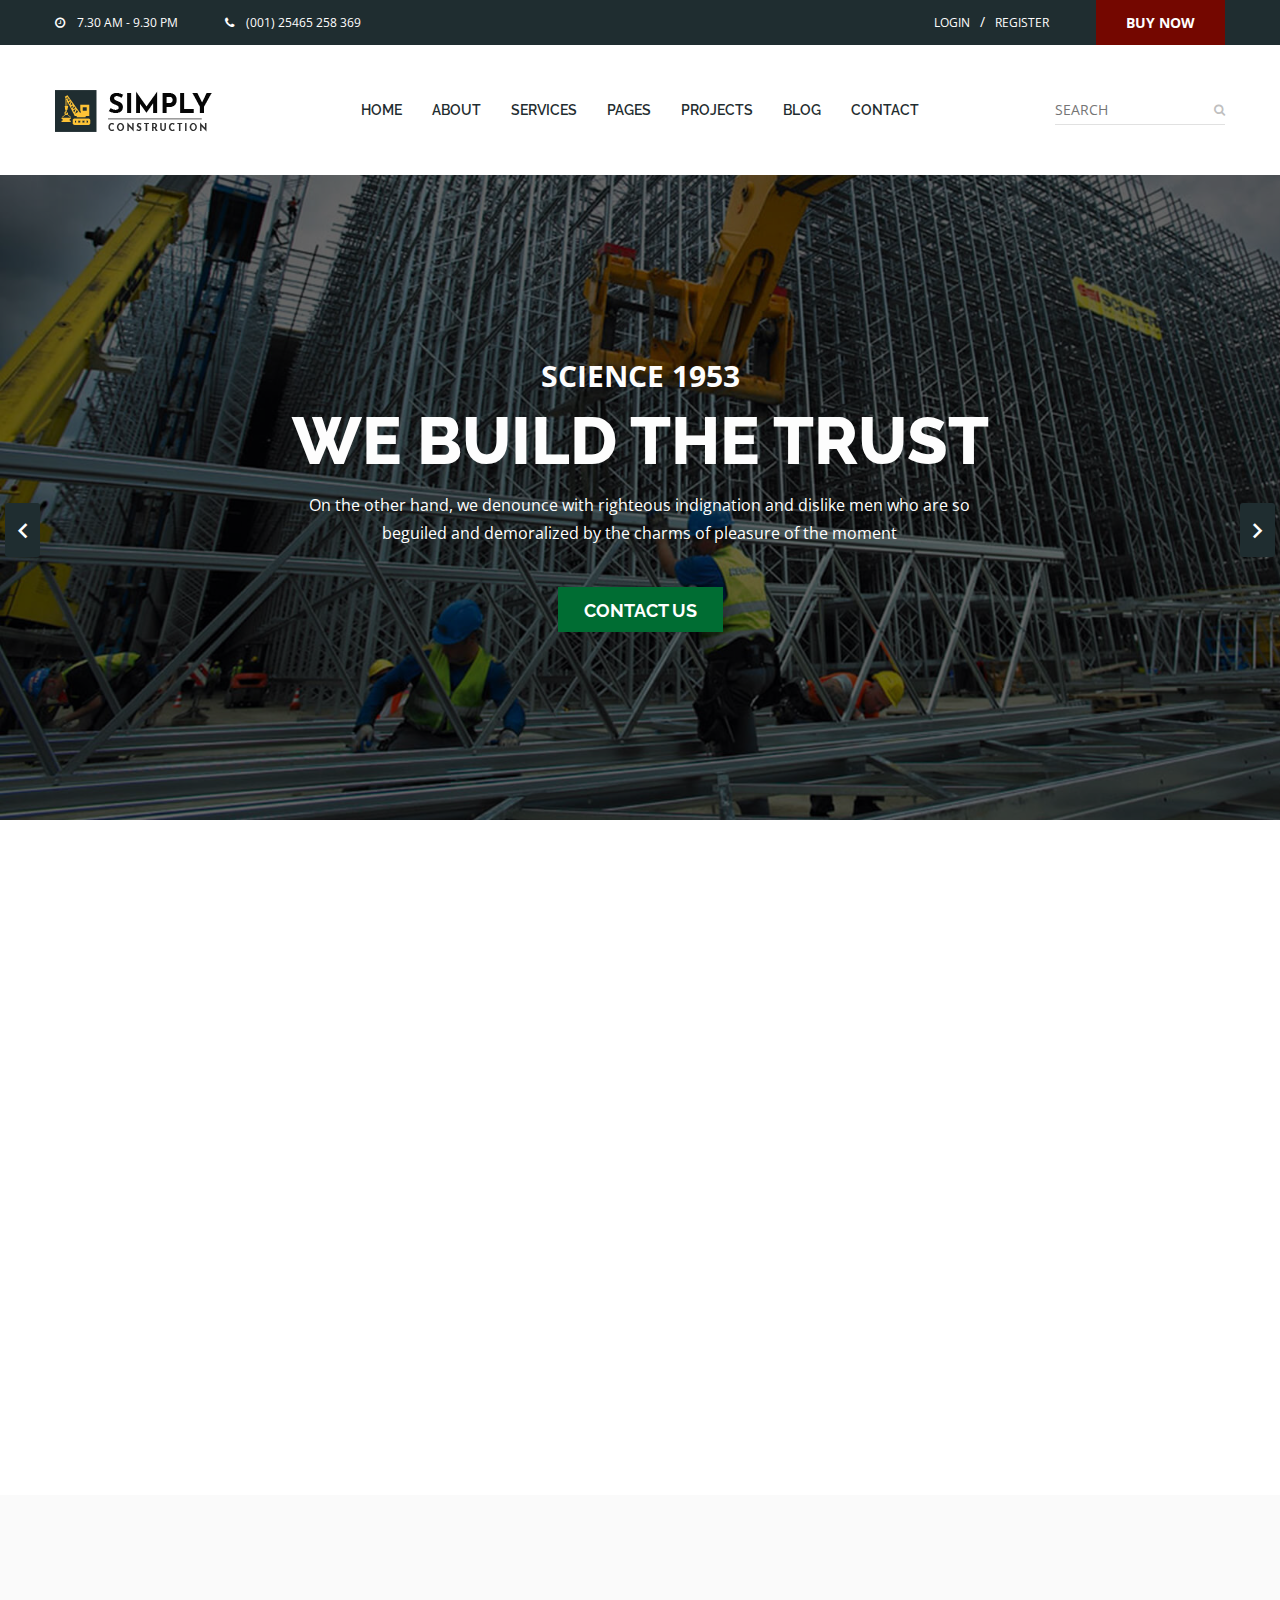
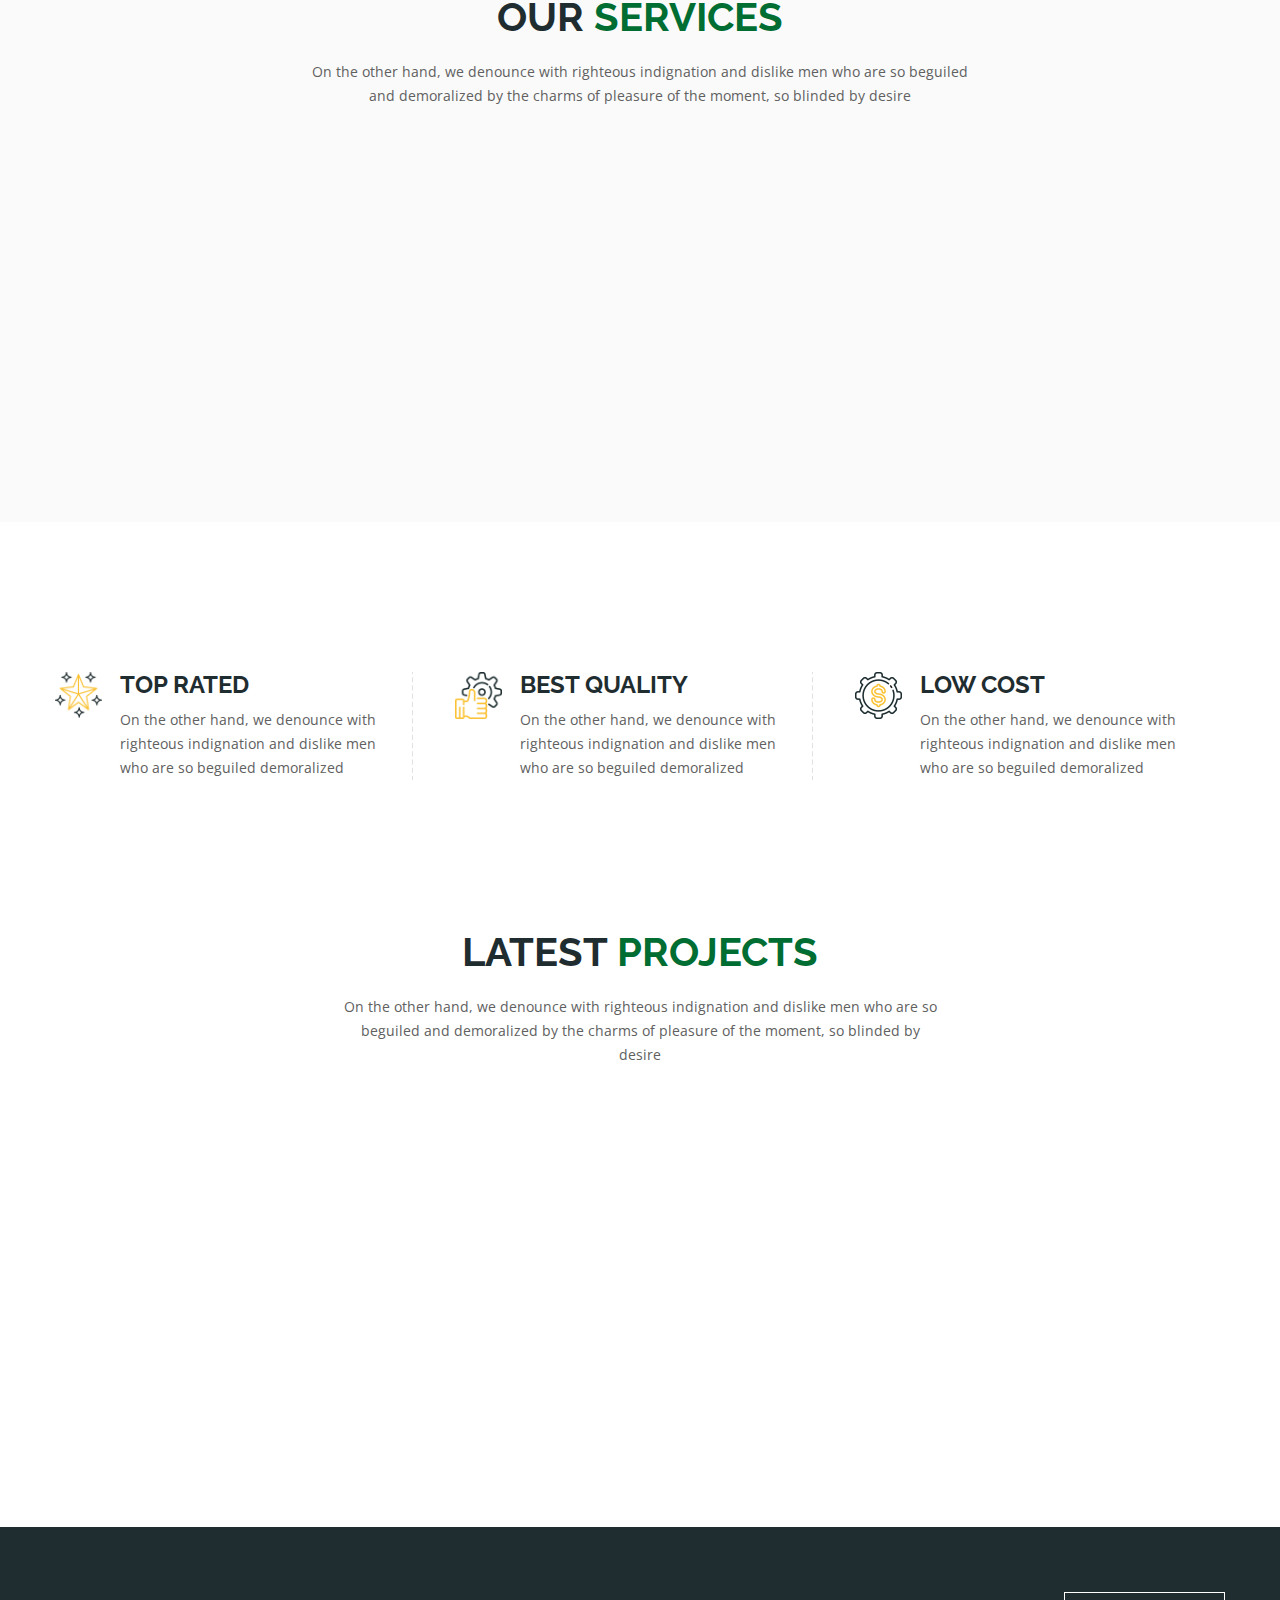
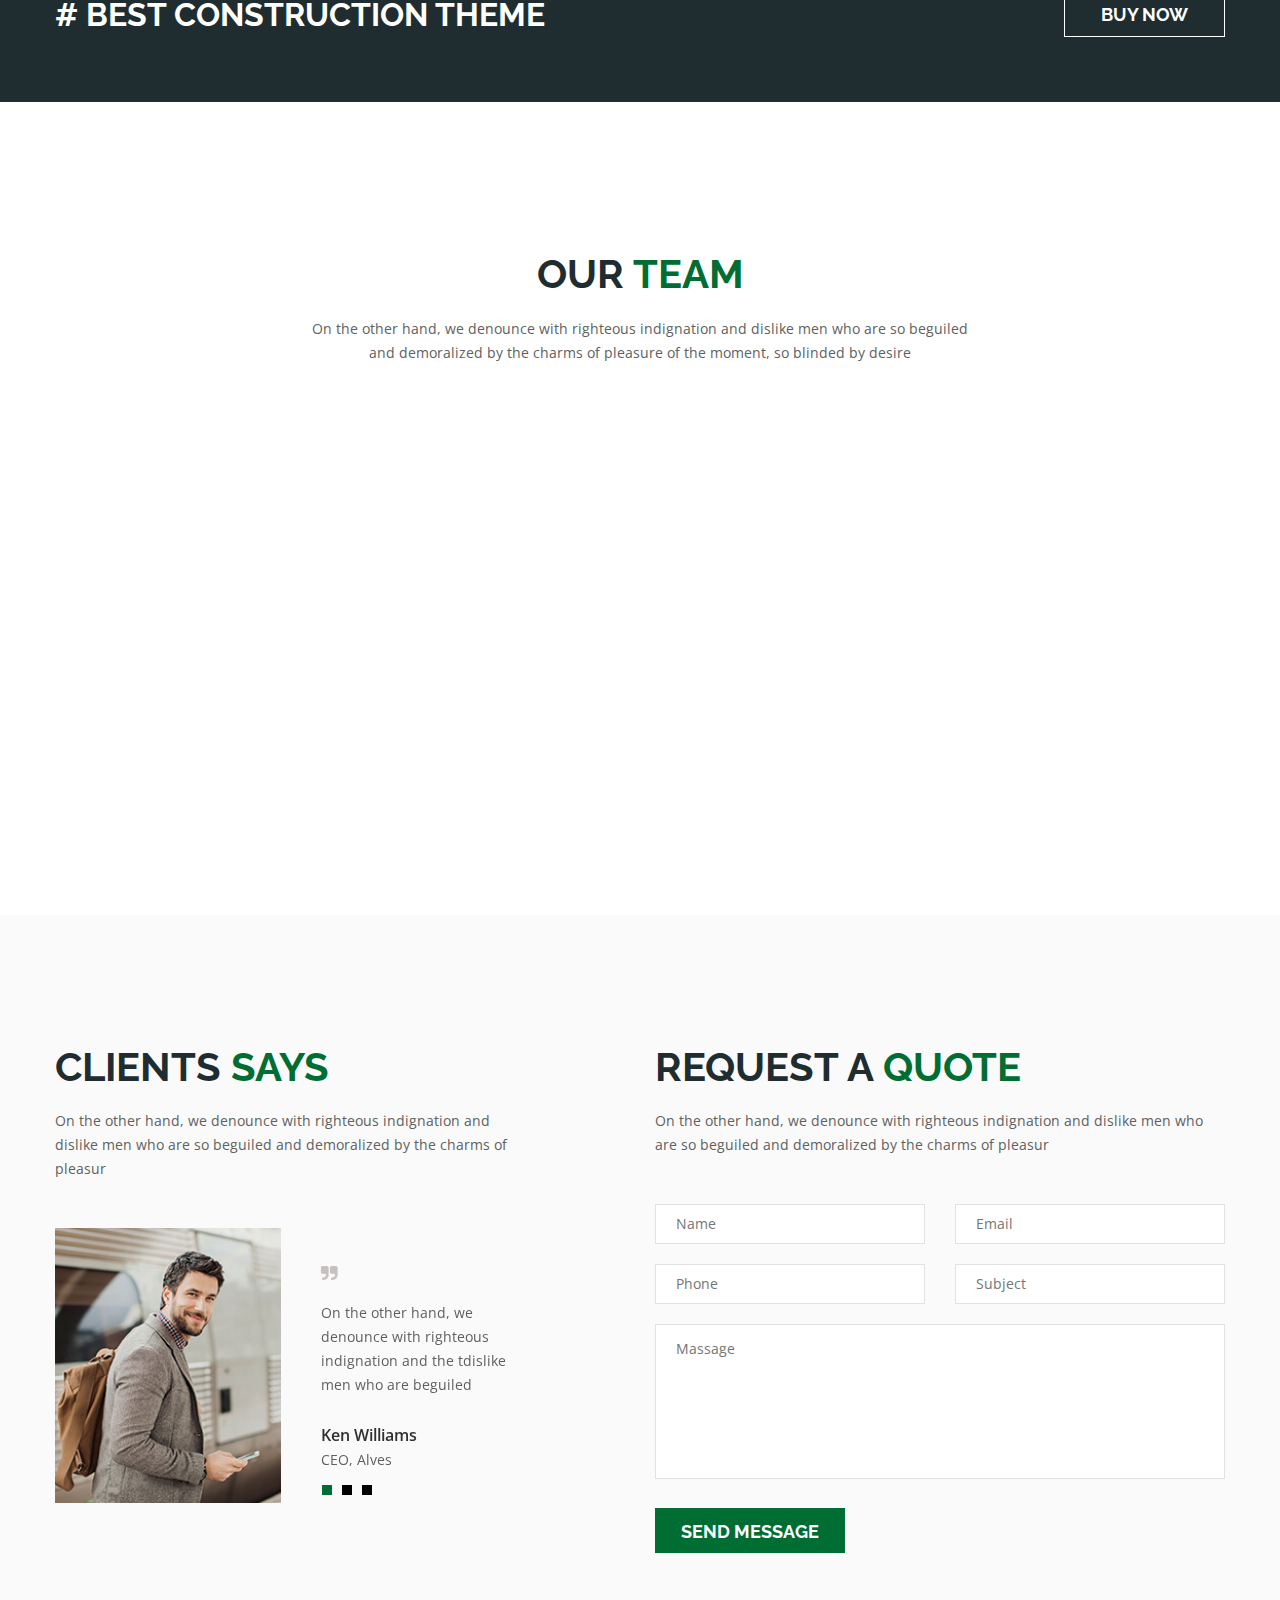
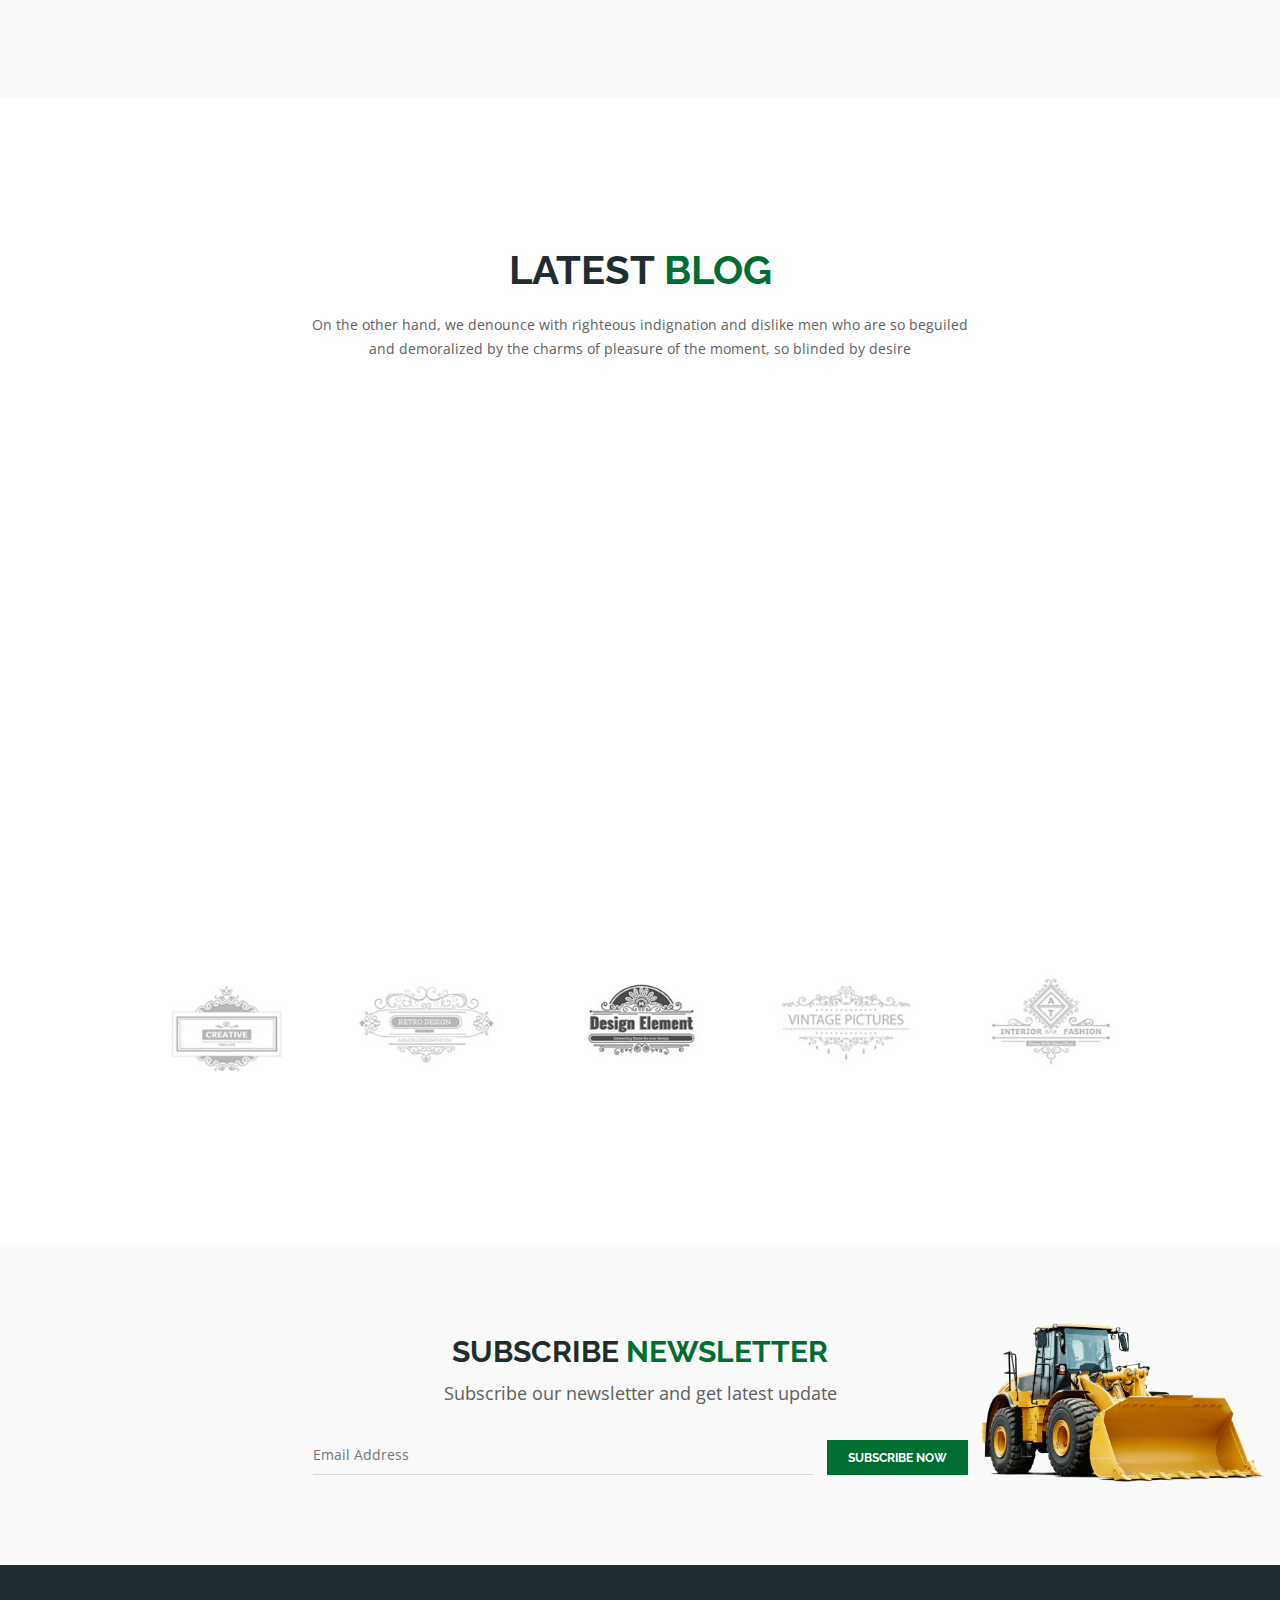
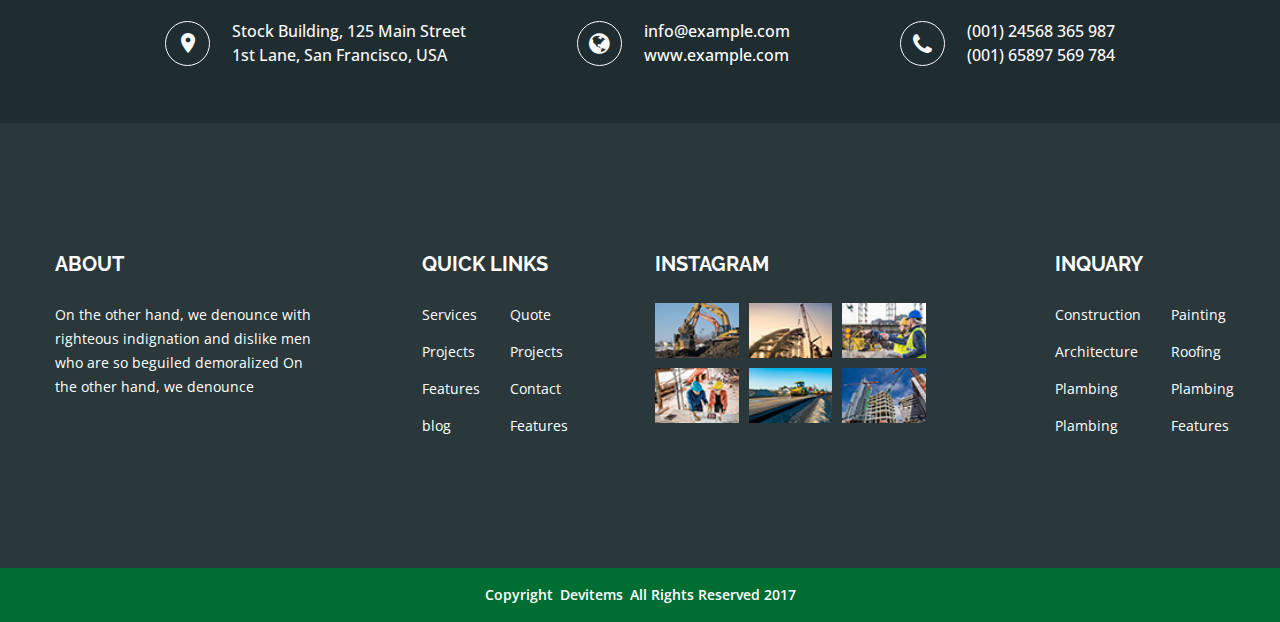
<file: index-2.html>
<!doctype html>
<html class="no-js" lang="en">


<head>
    <meta charset="utf-8">
    <meta http-equiv="x-ua-compatible" content="ie=edge">
    <title>Home-2 || Simply Construction HTML5 Template</title>
    <meta name="description" content="">
    <meta name="viewport" content="width=device-width, initial-scale=1">
    
    <!-- Place favicon.ico in the root directory -->
    <link rel="shortcut icon" type="image/x-icon" href="images/favicon.ico">
    <link rel="apple-touch-icon" href="apple-touch-icon.png">
    

    <!-- All css files are included here. -->
    <!-- Bootstrap fremwork main css -->
    <link rel="stylesheet" href="css/bootstrap.min.css">
    <!-- Owl Carousel  main css -->
    <link rel="stylesheet" href="css/owl.carousel.min.css">
    <link rel="stylesheet" href="css/owl.theme.default.min.css">
    <!-- This core.css file contents all plugings css file. -->
    <link rel="stylesheet" href="css/core.css">
    <!-- Theme shortcodes/elements style -->
    <link rel="stylesheet" href="css/shortcode/shortcodes.css">
    <!-- Theme main style -->
    <link rel="stylesheet" href="style.css">
    <!-- Responsive css -->
    <link rel="stylesheet" href="css/responsive.css">
    <!-- User style -->
    <link rel="stylesheet" href="css/custom.css">


    <!-- Modernizr JS -->
    <script src="js/vendor/modernizr-2.8.3.min.js"></script>
</head>

<body>
    <!--[if lt IE 8]>
        <p class="browserupgrade">You are using an <strong>outdated</strong> browser. Please <a href="http://browsehappy.com/">upgrade your browser</a> to improve your experience.</p>
    <![endif]-->  

    <!-- Body main wrapper start -->
    <div class="wrapper">
        <!-- Start Header Style -->
        <div id="header" class="htc-header">
            <!-- Start Header Top -->
            <div class="htc__header__top bg__cat--1">
                <div class="container">
                    <div class="row">
                        <div class="col-md-6 col-lg-6 col-sm-6 col-xs-12">
                            <ul class="heaher__top__left">
                                <li><i class="fa fa-clock-o"></i>7.30 AM  -  9.30 PM</li>
                                <li><a href="#"><i class="fa fa-phone"></i>(001)  25465  258  369</a></li>
                            </ul>
                        </div>
                        <div class="col-md-6 col-lg-6 col-sm-6 col-xs-12">
                            <div class="header__top__right">
                                <ul class="login-register">
                                    <li><a href="login-register.html">LOGIN</a></li>
                                    <li class="separator">/</li>
                                    <li><a href="login-register.html">REGISTER</a></li>
                                </ul>
                                <div class="heaher__top__btn">
                                    <a href="#">Buy Now</a>
                                </div>
                            </div>
                        </div>
                    </div>
                </div>
            </div>
            <!-- End Header Top -->
            <!-- Start Mainmenu Area -->
            <div id="sticky-header-with-topbar" class="mainmenu__wrap sticky__header">
                <div class="container">
                    <div class="row">
                        <div class="col-md-2 col-sm-6 col-xs-7">
                            <div class="logo">
                                <a href="index.html">
                                    <img src="images/logo/sinply-construction.png" alt="logo image">
                                </a>
                            </div>
                        </div>
                        <div class="col-md-8 col-sm-6 col-xs-5">
                            <nav class="main__menu__nav  hidden-xs hidden-sm">
                                <ul class="main__menu">
                                    <li class="drop"><a href="index.html">HOME</a>
                                        <ul class="dropdown">
                                            <li><a href="index.html">Home 01</a></li>
                                            <li><a href="index-2.html">Home 02</a></li>
                                            <li><a href="index-3.html">Home 03</a></li>
                                        </ul>
                                    </li>
                                    <li><a href="about.html">ABOUT</a></li>
                                    <li><a href="service.html">SERVICES</a></li>
                                    <li class="drop"><a href="#">pages</a>
                                        <ul class="dropdown">
                                            <li><a href="service.html">service</a></li>
                                            <li><a href="single-service.html">Single service</a></li>
                                            <li><a href="projects-one.html">projects one</a></li>
                                            <li><a href="projects-two.html">projects two</a></li>
                                            <li><a href="projects-three.html">projects three</a></li>
                                            <li><a href="single-project.html">Single Project</a></li>
                                            <li><a href="blog.html">BLog</a></li>
                                            <li><a href="blog-one-column.html">blog one column</a></li>
                                            <li><a href="blog-two-column.html">blog two column</a></li>
                                            <li><a href="blog-details.html">blog Details</a></li>
                                            <li><a href="login-register.html">Log in & Register</a></li>
                                        </ul>
                                    </li>
                                    <li class="drop"><a href="#">PROJECTS</a>
                                        <ul class="dropdown">
                                            <li><a href="projects-one.html">projects one</a></li>
                                            <li><a href="projects-two.html">projects two</a></li>
                                            <li><a href="projects-three.html">projects three</a></li>
                                        </ul>
                                    </li>
                                    <li class="drop"><a href="blog.html">BLOG</a>
                                        <ul class="dropdown">
                                            <li><a href="blog.html">BLog</a></li>
                                            <li><a href="blog-one-column.html">blog one column</a></li>
                                            <li><a href="blog-two-column.html">blog two column</a></li>
                                        </ul>
                                    </li>
                                    <li><a href="contact.html">CONTACT</a></li>
                                </ul>
                            </nav>
                            <div class="mobile-menu clearfix visible-xs visible-sm">
                                <nav id="mobile_dropdown">
                                    <ul>
                                        <li><a href="index.html">Home</a>
                                            <ul>
                                                <li><a href="index.html">Home 01</a></li>
                                                <li><a href="index-2.html">Home 02</a></li>
                                                <li><a href="index-3.html">Home 03</a></li>
                                            </ul>
                                        </li>
                                        <li><a href="about.html">ABOUT</a></li>
                                        <li><a href="#">PROJECTS</a>
                                            <ul>
                                                <li><a href="projects-one.html">projects one</a></li>
                                                <li><a href="projects-two.html">projects two</a></li>
                                                <li><a href="projects-three.html">projects three</a></li>
                                            </ul>
                                        </li>
                                        <li><a href="#">pages</a>
                                            <ul>
                                                <li><a href="service.html">service</a></li>
                                                <li><a href="single-service.html">Single service</a></li>
                                                <li><a href="projects-one.html">projects one</a></li>
                                                <li><a href="projects-two.html">projects two</a></li>
                                                <li><a href="projects-three.html">projects three</a></li>
                                                <li><a href="single-project.html">Single Project</a></li>
                                                <li><a href="blog.html">BLog</a></li>
                                                <li><a href="blog-one-column.html">blog one column</a></li>
                                                <li><a href="blog-two-column.html">blog two column</a></li>
                                                <li><a href="blog-details.html">blog Details</a></li>
                                                <li><a href="login-register.html">Log in & Register</a></li>
                                            </ul>
                                        </li> 
                                        <li><a href="blog.html">blog</a>
                                            <ul>
                                                <li><a href="blog.html">BLog</a></li>
                                                <li><a href="blog-one-column.html">blog one column</a></li>
                                                <li><a href="blog-two-column.html">blog two column</a></li>
                                            </ul>
                                        </li>
                                        <li><a href="contact.html">contact</a></li>
                                    </ul>
                                </nav>
                            </div> 
                        </div>
                        <div class="col-md-2 col-sm-6 hidden-xs">
                            <div class="htc__header__search">
                                <input type="text" placeholder="SEARCH">
                                <a href="#"><i class="fa fa-search"></i></a>
                            </div>
                        </div>
                    </div>
                    <div class="mobile-menu-area"></div>
                </div>
            </div>
            <!-- End Mainmenu Area -->
        </div>
        <!-- End Header Style -->
        <!-- Start Slider Area -->
        <div class="slider__container">
            <div class="slider__activation__wrap owl-carousel owl-theme">
                <!-- Start Single Slide -->
                <div class="slide slider__fixed--height slide__align--center" data--black__overlay="6"  style="background: rgba(0, 0, 0, 0) url(images/slider/bg/1.jpg) no-repeat scroll 0 0 / cover;">
                    <div class="container">
                        <div class="row">
                            <div class="col-md-12 col-lg-12">
                                <div class="slider__inner">
                                    <h4>SCIENCE 1953</h4>
                                    <h1>WE BUILD THE TRUST</h1>
                                    <p>On the other hand, we denounce with righteous indignation and dislike men who are so beguiled and demoralized by the charms of pleasure of the moment</p>
                                    <div class="slider__btn">
                                        <a class="htc__btn" href="contact.html">CONTACT US</a>
                                    </div>
                                </div>
                            </div>
                        </div>
                    </div>
                </div>
                <!-- End Single Slide -->
                <!-- Start Single Slide -->
                <div class="slide slider__fixed--height slide__align--center" data--black__overlay="6"  style="background: rgba(0, 0, 0, 0) url(images/slider/bg/2.jpg) no-repeat scroll 0 0 / cover;">
                    <div class="container">
                        <div class="row">
                            <div class="col-md-12 col-lg-12">
                                <div class="slider__inner">
                                    <h4>SCIENCE 1953</h4>
                                    <h1>WE BUILD THE TRUST</h1>
                                    <p>On the other hand, we denounce with righteous indignation and dislike men who are so beguiled and demoralized by the charms of pleasure of the moment</p>
                                    <div class="slider__btn">
                                        <a class="htc__btn" href="contact.html">CONTACT US</a>
                                    </div>
                                </div>
                            </div>
                        </div>
                    </div>
                </div>
                <!-- End Single Slide -->
            </div>
        </div>
        <!-- Start Slider Area -->
        <!-- Start About Area -->
        <section class="htc__about__area ptb--150 bg__white">
            <div class="container">
                <div class="row">
                    <div class="col-md-4 col-lg-3 col-lg-offset-1 col-sm-6 col-xs-12">
                        <div class="about foo xmt__40">
                            <div class="about__inner">
                                <h2><a href="about.html">OUR STORY</a></h2>
                                <p>On the other hand, we denounce with righteous indignation and dislike men who are so beguiled demoralized On the other hand, we denounce with</p>
                                <div class="about__btn">
                                    <a href="about.html">READ MORE</a>
                                </div>
                                <div class="about__icon">
                                    <img src="images/others/icon/1.png" alt="icon images">
                                </div>
                            </div>
                            <div class="about__inner about__hober__info">
                                <h2><a href="about.html">OUR STORY</a></h2>
                                <p>On the other hand, we denounce with righteous indignation and dislike men who are so beguiled demoralized On the other hand, we denounce with</p>
                                <div class="about__btn">
                                    <a href="about.html">READ MORE</a>
                                </div>
                                <div class="about__icon">
                                    <img src="images/others/icon/1.png" alt="icon images">
                                </div>
                            </div>
                        </div>
                    </div>
                    <div class="col-md-4 col-lg-3 col-sm-6 col-xs-12">
                        <div class="about foo">
                            <div class="about__inner">
                                <h2><a href="about.html">ABOUT US</a></h2>
                                <p>On the other hand, we denounce with righteous indignation and dislike men who are so beguiled demoralized On the other hand, we denounce with</p>
                                <div class="about__btn">
                                    <a href="about.html">READ MORE</a>
                                </div>
                                <div class="about__icon">
                                    <img src="images/others/icon/2.png" alt="icon images">
                                </div>
                            </div>
                            <div class="about__inner about__hober__info active">
                                <h2><a href="about.html">ABOUT US</a></h2>
                                <p>On the other hand, we denounce with righteous indignation and dislike men who are so beguiled demoralized On the other hand, we denounce with</p>
                                <div class="about__btn">
                                    <a href="about.html">READ MORE</a>
                                </div>
                                <div class="about__icon">
                                    <img src="images/others/icon/2.png" alt="icon images">
                                </div>
                            </div>
                        </div>
                    </div>
                    <div class="col-md-4 col-lg-3 hidden-sm col-xs-12">
                        <div class="about foo">
                            <div class="about__inner">
                                <h2><a href="about.html">OUR CERTIFICATE</a></h2>
                                <p>On the other hand, we denounce with righteous indignation and dislike men who are so beguiled demoralized On the other hand, we denounce with</p>
                                <div class="about__btn">
                                    <a href="about.html">READ MORE</a>
                                </div>
                                <div class="about__icon">
                                    <img src="images/others/icon/3.png" alt="icon images">
                                </div>
                            </div>
                            <div class="about__inner about__hober__info">
                                <h2><a href="about.html">OUR CERTIFICATE</a></h2>
                                <p>On the other hand, we denounce with righteous indignation and dislike men who are so beguiled demoralized On the other hand, we denounce with</p>
                                <div class="about__btn">
                                    <a href="about.html">READ MORE</a>
                                </div>
                                <div class="about__icon">
                                    <img src="images/others/icon/3.png" alt="icon images">
                                </div>
                            </div>
                        </div>
                    </div>
                </div>
            </div>
        </section>
        <!-- End About Area -->
        <!-- Start Service Area -->
        <section class="htc__service__area bg__gray ptb--100">
            <div class="container">
                <div class="row">
                    <div class="col-xs-12">
                        <div class="section__title text-center">
                            <h2 class="title__line">OUR <span class="text--theme">SERVICES</span></h2>
                            <p>On the other hand, we denounce with righteous indignation and dislike men who are so beguiled and demoralized by the charms of pleasure of the moment, so blinded by desire</p>
                        </div>
                    </div>
                </div>
                <div class="row">
                    <div class="service__section__wrap clearfix mt--60">
                        <!-- Start Single Service -->
                        <div class="col-md-3 col-lg-3 col-sm-4 col-xs-12">
                            <div class="service foo">
                                <div class="service__thumb">
                                    <a href="single-service.html">
                                        <img src="images/service/1.jpg" alt="service images">
                                    </a>
                                    <div class="service__hover">
                                        <div class="service__action">
                                            <a href="single-service.html">DETAILS</a>
                                        </div>
                                    </div>
                                </div>
                                <div class="service__details">
                                    <h2><a href="single-service.html">CONSTRUCTION</a></h2>
                                </div>
                            </div>
                        </div>
                        <!-- End Single Service -->
                        <!-- Start Single Service -->
                        <div class="col-md-3 col-lg-3 col-sm-4 col-xs-12">
                            <div class="service foo">
                                <div class="service__thumb">
                                    <a href="single-service.html">
                                        <img src="images/service/2.jpg" alt="service images">
                                    </a>
                                    <div class="service__hover">
                                        <div class="service__action">
                                            <a href="single-service.html">DETAILS</a>
                                        </div>
                                    </div>
                                </div>
                                <div class="service__details">
                                    <h2><a href="single-service.html">RENOVATION</a></h2>
                                </div>
                            </div>
                        </div>
                        <!-- End Single Service -->
                        <!-- Start Single Service -->
                        <div class="col-md-3 col-lg-3 col-sm-4 col-xs-12">
                            <div class="service foo">
                                <div class="service__thumb">
                                    <a href="single-service.html">
                                        <img src="images/service/3.jpg" alt="service images">
                                    </a>
                                    <div class="service__hover">
                                        <div class="service__action">
                                            <a href="single-service.html">DETAILS</a>
                                        </div>
                                    </div>
                                </div>
                                <div class="service__details">
                                    <h2><a href="single-service.html">ARCHITECTURE</a></h2>
                                </div>
                            </div>
                        </div>
                        <!-- End Single Service -->
                        <!-- Start Single Service -->
                        <div class="col-md-3 col-lg-3 hidden-sm col-xs-12">
                            <div class="service foo">
                                <div class="service__thumb">
                                    <a href="single-service.html">
                                        <img src="images/service/4.jpg" alt="service images">
                                    </a>
                                    <div class="service__hover">
                                        <div class="service__action">
                                            <a href="single-service.html">DETAILS</a>
                                        </div>
                                    </div>
                                </div>
                                <div class="service__details">
                                    <h2><a href="single-service.html">CONCRETE SUPPLY</a></h2>
                                </div>
                            </div>
                        </div>
                        <!-- End Single Service -->
                    </div>
                </div>
            </div>
        </section>
        <!-- End Service Area -->
        <!-- Start Offer Area -->
        <section class="htc__offer__area pt--150 bg__white">
            <div class="container">
                <div class="row">
                    <div class="col-md-4 col-lg-4 col-sm-6 col-xs-12">
                        <div class="offer">
                            <div class="offer__icon">
                                <img src="images/others/icon-2/1.png" alt="icon images">
                            </div>
                            <div class="offer__details">
                                <h2><a href="#">TOP RATED</a></h2>
                                <p>On the other hand, we denounce with righteous indignation and dislike men who are so beguiled demoralized</p>
                            </div>
                        </div>
                    </div>
                    <div class="col-md-4 col-lg-4 col-sm-6 col-xs-12 xmt-40">
                        <div class="offer separator">
                            <div class="offer__icon">
                                <img src="images/others/icon-2/2.png" alt="icon images">
                            </div>
                            <div class="offer__details">
                                <h2><a href="#">BEST QUALITY</a></h2>
                                <p>On the other hand, we denounce with righteous indignation and dislike men who are so beguiled demoralized</p>
                            </div>
                        </div>
                    </div>
                    <div class="col-md-4 col-lg-4 hidden-sm col-xs-12 xmt-40">
                        <div class="offer separator">
                            <div class="offer__icon">
                                <img src="images/others/icon-2/3.png" alt="icon images">
                            </div>
                            <div class="offer__details">
                                <h2><a href="#">LOW COST</a></h2>
                                <p>On the other hand, we denounce with righteous indignation and dislike men who are so beguiled demoralized</p>
                            </div>
                        </div>
                    </div>
                </div>
            </div>
        </section>
        <!-- End Offer Area -->
        <!-- Start Latest Project Area -->
        <section class="htc__latest__project__area pt--150 bg__white">
            <div class="container-fluid">
                <div class="row">
                    <div class="col-xs-12">
                        <div class="section__title text-center">
                            <h2 class="title__line">LATEST <span class="text--theme">PROJECTS</span></h2>
                            <p>On the other hand, we denounce with righteous indignation and dislike men who are so beguiled and demoralized by the charms of pleasure of the moment, so blinded by desire</p>
                        </div>
                    </div>
                </div>
                <div class="row">
                    <div class="htc__latest__project__wrap clearfix mt--60">
                        <!-- Start Single Project -->
                        <div class="col-md-3 col-lg-3 col-sm-6 col-xs-12">
                            <div class="project foo">
                                <div class="project__thumb">
                                    <a href="single-project.html">
                                        <img src="images/latest-project/1.jpg" alt="project images">
                                    </a>
                                    <div class="project__hover__info">
                                        <div class="project__action">
                                            <h2><a href="single-project.html">CONSTRUCTION</a></h2>
                                            <h4>DURATION : 6 MONTH</h4>
                                        </div>
                                    </div>
                                </div>
                            </div>
                        </div>
                        <!-- End Single Project -->
                        <!-- Start Single Project -->
                        <div class="col-md-3 col-lg-3 hidden-sm col-xs-12">
                            <div class="project foo">
                                <div class="project__thumb">
                                    <a href="single-project.html">
                                        <img src="images/latest-project/2.jpg" alt="project images">
                                    </a>
                                    <div class="project__hover__info">
                                        <div class="project__action">
                                            <h2><a href="single-project.html">CONSTRUCTION</a></h2>
                                            <h4>DURATION : 6 MONTH</h4>
                                        </div>
                                    </div>
                                </div>
                            </div>
                        </div>
                        <!-- End Single Project -->
                        <!-- Start Single Project -->
                        <div class="col-md-3 col-lg-3 hidden-sm col-xs-12">
                            <div class="project foo">
                                <div class="project__thumb">
                                    <a href="single-project.html">
                                        <img src="images/latest-project/3.jpg" alt="project images">
                                    </a>
                                    <div class="project__hover__info">
                                        <div class="project__action">
                                            <h2><a href="single-project.html">CONSTRUCTION</a></h2>
                                            <h4>DURATION : 6 MONTH</h4>
                                        </div>
                                    </div>
                                </div>
                            </div>
                        </div>
                        <!-- End Single Project -->
                        <!-- Start Single Project -->
                        <div class="col-md-3 col-lg-3 col-sm-6 col-xs-12">
                            <div class="project foo">
                                <div class="project__thumb">
                                    <a href="single-project.html">
                                        <img src="images/latest-project/5.jpg" alt="project images">
                                    </a>
                                    <div class="project__hover__info">
                                        <div class="project__action">
                                            <h2><a href="single-project.html">CONSTRUCTION</a></h2>
                                            <h4>DURATION : 6 MONTH</h4>
                                        </div>
                                    </div>
                                </div>
                            </div>
                        </div>
                        <!-- End Single Project -->
                        <!-- Start Single Project -->
                        <div class="col-md-3 col-lg-3 col-sm-6 col-xs-12">
                            <div class="project foo">
                                <div class="project__thumb">
                                    <a href="single-project.html">
                                        <img src="images/latest-project/6.jpg" alt="project images">
                                    </a>
                                    <div class="project__hover__info">
                                        <div class="project__action">
                                            <h2><a href="single-project.html">CONSTRUCTION</a></h2>
                                            <h4>DURATION : 6 MONTH</h4>
                                        </div>
                                    </div>
                                </div>
                            </div>
                        </div>
                        <!-- End Single Project -->
                        <!-- Start Single Project -->
                        <div class="col-md-3 col-lg-3 col-sm-6 col-xs-12">
                            <div class="project foo">
                                <div class="project__thumb">
                                    <a href="single-project.html">
                                        <img src="images/latest-project/6.jpg" alt="project images">
                                    </a>
                                    <div class="project__hover__info">
                                        <div class="project__action">
                                            <h2><a href="single-project.html">CONSTRUCTION</a></h2>
                                            <h4>DURATION : 6 MONTH</h4>
                                        </div>
                                    </div>
                                </div>
                            </div>
                        </div>
                        <!-- End Single Project -->
                        <!-- Start Single Project -->
                        <div class="col-md-3 col-lg-3 col-sm-6 col-xs-12">
                            <div class="project foo">
                                <div class="project__thumb">
                                    <a href="single-project.html">
                                        <img src="images/latest-project/7.jpg" alt="project images">
                                    </a>
                                    <div class="project__hover__info">
                                        <div class="project__action">
                                            <h2><a href="single-project.html">CONSTRUCTION</a></h2>
                                            <h4>DURATION : 6 MONTH</h4>
                                        </div>
                                    </div>
                                </div>
                            </div>
                        </div>
                        <!-- End Single Project -->
                        <!-- Start Single Project -->
                        <div class="col-md-3 col-lg-3 col-sm-6 col-xs-12">
                            <div class="project foo">
                                <div class="project__thumb">
                                    <a href="single-project.html">
                                        <img src="images/latest-project/7.jpg" alt="project images">
                                    </a>
                                    <div class="project__hover__info">
                                        <div class="project__action">
                                            <h2><a href="single-project.html">CONSTRUCTION</a></h2>
                                            <h4>DURATION : 6 MONTH</h4>
                                        </div>
                                    </div>
                                </div>
                            </div>
                        </div>
                        <!-- End Single Project -->
                    </div>
                </div>
            </div>
        </section>
        <!-- End Latest Project Area -->
        <!-- Start Call to Action Area -->
        <section class="htc__callto__action bg__cat--1">
            <div class="container">
                <div class="row">
                    <div class="col-md-12">
                        <div class="callto__action__wrap">
                            <h2># BEST CONSTRUCTION THEME</h2>
                            <div class="callto__action__btn">
                                <a class="htc__btn--transparent" href="#">BUY NOW</a>
                            </div>
                        </div>
                    </div>
                </div>
            </div>
        </section>
        <!-- End Call to Action Area -->
        <!-- Start Team Area -->
        <section class="htc__team__area bg__white ptb--150">
            <div class="container">
                <div class="row">
                    <div class="col-xs-12">
                        <div class="section__title text-center">
                            <h2 class="title__line">OUR <span class="text--theme">TEAM</span></h2>
                            <p>On the other hand, we denounce with righteous indignation and dislike men who are so beguiled and demoralized by the charms of pleasure of the moment, so blinded by desire</p>
                        </div>
                    </div>
                </div>
                <div class="row">
                    <div class="htc__team__wrap clearfix mt--30">
                        <!-- Start Single Team -->
                        <div class="col-md-3 col-lg-3 col-sm-4 col-xs-12">
                            <div class="team foo">
                                <div class="team__inner">
                                    <div class="team__thumb">
                                        <img src="images/team/1.jpg" alt="team image">
                                    </div>
                                    <div class="team__hover__info">
                                        <ul class="team__social__link">
                                            <li><a href="#" target="_blank"><i class="fa fa-twitter"></i></a></li>

                                            <li><a href="#" target="_blank"><i class="fa fa-instagram"></i></a></li>

                                            <li><a href="#" target="_blank"><i class="fa fa-facebook"></i></a></li>

                                            <li><a href="#" target="_blank"><i class="fa fa-google-plus"></i></a></li>
                                        </ul>
                                    </div>
                                </div>
                                <div class="team__details">
                                    <h2><a href="#">STAWART SMITH</a></h2>
                                    <h4>Chief Engineer</h4>
                                </div>
                            </div>
                        </div>
                        <!-- End Single Team -->
                        <!-- Start Single Team -->
                        <div class="col-md-3 col-lg-3 col-sm-4 col-xs-12">
                            <div class="team foo">
                                <div class="team__inner">
                                    <div class="team__thumb">
                                        <img src="images/team/2.jpg" alt="team image">
                                    </div>
                                    <div class="team__hover__info">
                                        <ul class="team__social__link">
                                            <li><a href="#" target="_blank"><i class="fa fa-twitter"></i></a></li>

                                            <li><a href="#" target="_blank"><i class="fa fa-instagram"></i></a></li>

                                            <li><a href="#" target="_blank"><i class="fa fa-facebook"></i></a></li>

                                            <li><a href="#" target="_blank"><i class="fa fa-google-plus"></i></a></li>
                                        </ul>
                                    </div>
                                </div>
                                <div class="team__details">
                                    <h2><a href="#">KALVIN MOMEN</a></h2>
                                    <h4>KALVIN MOMEN</h4>
                                </div>
                            </div>
                        </div>
                        <!-- End Single Team -->
                        <!-- Start Single Team -->
                        <div class="col-md-3 col-lg-3 col-sm-4 col-xs-12">
                            <div class="team foo">
                                <div class="team__inner">
                                    <div class="team__thumb">
                                        <img src="images/team/3.jpg" alt="team image">
                                    </div>
                                    <div class="team__hover__info">
                                        <ul class="team__social__link">
                                            <li><a href="#" target="_blank"><i class="fa fa-twitter"></i></a></li>

                                            <li><a href="#" target="_blank"><i class="fa fa-instagram"></i></a></li>

                                            <li><a href="#" target="_blank"><i class="fa fa-facebook"></i></a></li>

                                            <li><a href="#" target="_blank"><i class="fa fa-google-plus"></i></a></li>
                                        </ul>
                                    </div>
                                </div>
                                <div class="team__details">
                                    <h2><a href="#">ANDREW SIMONS</a></h2>
                                    <h4>Chief Electicians</h4>
                                </div>
                            </div>
                        </div>
                        <!-- End Single Team -->
                        <!-- Start Single Team -->
                        <div class="col-md-3 col-lg-3 hidden-sm col-xs-12">
                            <div class="team foo">
                                <div class="team__inner">
                                    <div class="team__thumb">
                                        <img src="images/team/4.jpg" alt="team image">
                                    </div>
                                    <div class="team__hover__info">
                                        <ul class="team__social__link">
                                            <li><a href="#" target="_blank"><i class="fa fa-twitter"></i></a></li>

                                            <li><a href="#" target="_blank"><i class="fa fa-instagram"></i></a></li>

                                            <li><a href="#" target="_blank"><i class="fa fa-facebook"></i></a></li>

                                            <li><a href="#" target="_blank"><i class="fa fa-google-plus"></i></a></li>
                                        </ul>
                                    </div>
                                </div>
                                <div class="team__details">
                                    <h2><a href="#">MARK TAYLOR</a></h2>
                                    <h4>Chief Engineer</h4>
                                </div>
                            </div>
                        </div>
                        <!-- End Single Team -->
                    </div>
                </div>
            </div>
        </section>
        <!-- End Team Area -->
        <!-- Start Testimonial Area -->
        <section class="htc__testimonial__area ptb--130" data--gray__overlay="9" style="background: rgba(0, 0, 0, 0) url(images/bg/1.jpg) no-repeat fixed center center / cover ;">
            <div class="container">
                <div class="row">
                    <div class="col-md-6 col-lg-5 col-sm-12 col-xs-12">
                        <div class="htc__testimonial__wrap">
                            <div class="section__title text-left">
                                <h2 class="title__line">CLIENTS <span class="text--theme">SAYS</span></h2>
                                <p>On the other hand, we denounce with righteous indignation and dislike men who are so beguiled and demoralized by the charms of pleasur</p>
                            </div>
                            <div class="testimonial__activation clearfix">
                                 <!-- Start Single Testimonial -->
                                <div class="testimonial">
                                    <div class="testimonial__thumb">
                                         <img src="images/test/client/1.jpg" alt="clint image">
                                    </div>
                                    <div class="testimonial__details">
                                        <div class="tes__icon">
                                            <i class="fa fa-quote-right"></i>
                                        </div>
                                        <p>On the other hand, we denounce with righteous indignation and the tdislike men who are beguiled </p>
                                        <h2><a href="#">Ken Williams</a></h2>
                                        <h4>CEO, Alves</h4>
                                    </div>
                                </div>
                                 <!-- End Single Testimonial -->
                                 <!-- Start Single Testimonial -->
                                <div class="testimonial">
                                    <div class="testimonial__thumb">
                                         <img src="images/test/client/1.jpg" alt="clint image">
                                    </div>
                                    <div class="testimonial__details">
                                        <div class="tes__icon">
                                            <i class="fa fa-quote-right"></i>
                                        </div>
                                        <p>On the other hand, we denounce with righteous indignation and the tdislike men who are beguiled </p>
                                        <h2><a href="#">Ken Williams</a></h2>
                                        <h4>CEO, Alves</h4>
                                    </div>
                                </div>
                                 <!-- End Single Testimonial -->
                                 <!-- Start Single Testimonial -->
                                <div class="testimonial">
                                    <div class="testimonial__thumb">
                                         <img src="images/test/client/1.jpg" alt="clint image">
                                    </div>
                                    <div class="testimonial__details">
                                        <div class="tes__icon">
                                            <i class="fa fa-quote-right"></i>
                                        </div>
                                        <p>On the other hand, we denounce with righteous indignation and the tdislike men who are beguiled </p>
                                        <h2><a href="#">Ken Williams</a></h2>
                                        <h4>CEO, Alves</h4>
                                    </div>
                                </div>
                                 <!-- End Single Testimonial -->
                            </div>
                        </div>
                    </div>
                    <div class="col-md-6 col-lg-6  col-lg-offset-1 col-sm-12 col-xs-12 smt-40">
                        <div class="reguest__quote">
                            <div class="section__title text-left">
                                <h2 class="title__line">REQUEST A <span class="text--theme">QUOTE</span></h2>
                                <p>On the other hand, we denounce with righteous indignation and dislike men who are so beguiled and demoralized by the charms of pleasur</p>
                            </div>
                            <form id="contact-form" action="https://d29u17ylf1ylz9.cloudfront.net/simply-construction/mail-faq.php" method="post">
                                <div class="clint__comment__form">
                                    <div class="single__cl__form">
                                        <input name="name" type="text" placeholder="Name">
                                        <input name="email" type="email" placeholder="Email">
                                    </div>
                                    <div class="single__cl__form">
                                        <input name="telephone" type="tel" placeholder="Phone">
                                        <input name="subject" type="text" placeholder="Subject">
                                    </div>
                                    <div class="single__cl__message">
                                        <textarea name="message" placeholder="Massage"></textarea>
                                    </div>
                                    <div class="clint__submit__btn">
                                        <button class="submit htc__btn" type="submit">
                                            SEND MESSAGE 
                                        </button>
                                    </div>
                                </div>
                            </form>
                            <p class="form-messege"></p>
                        </div>
                    </div>
                </div>
            </div>
        </section>
        <!-- End Testimonial Area -->
        <!-- Start Blog Area -->
        <section class="htc__blog__area pt--150 bg__white">
            <div class="container">
                <div class="row">
                    <div class="section__title text-center">
                        <h2 class="title__line">LATEST <span class="text--theme">BLOG</span></h2>
                        <p>On the other hand, we denounce with righteous indignation and dislike men who are so beguiled and demoralized by the charms of pleasure of the moment, so blinded by desire</p>
                    </div>
                </div>
                <div class="row">
                    <div class="htc__blog__wrap mt--30 clearfix">
                        <!-- Start Single Blog -->
                        <div class="col-md-4 col-lg-4 col-sm-6 col-xs-12">
                            <div class="blog foo">
                                <div class="blog__thumb">
                                    <a href="blog-details.html">
                                        <img src="images/blog/blog-img/1.jpg" alt="blog image">
                                    </a>
                                    <div class="blog__hover__info">
                                        <ul class="blog__meta">
                                            <li>By : <a href="#">Kalvin</a></li>
                                            <li>20 July</li>
                                            <li><a href="#">Comments 5</a></li>
                                        </ul>
                                    </div>
                                </div>
                                <div class="blog__details">
                                    <h2><a href="blog-details.html">Lorem ipsum dolor sit amet, cotur adipiscing elit, sed do eiusmod </a></h2>
                                    <div class="blog__btn">
                                        <a href="blog-details.html">READ MORE<i class="zmdi zmdi-long-arrow-right"></i></a>
                                    </div>
                                </div>
                            </div>
                        </div>
                        <!-- End Single Blog -->
                        <!-- Start Single Blog -->
                        <div class="col-md-4 col-lg-4 col-sm-6 col-xs-12">
                            <div class="blog foo">
                                <div class="blog__thumb">
                                    <a href="blog-details.html">
                                        <img src="images/blog/blog-img/2.jpg" alt="blog image">
                                    </a>
                                    <div class="blog__hover__info">
                                        <ul class="blog__meta">
                                            <li>By : <a href="#">Kalvin</a></li>
                                            <li>20 July</li>
                                            <li><a href="#">Comments 5</a></li>
                                        </ul>
                                    </div>
                                </div>
                                <div class="blog__details">
                                    <h2><a href="blog-details.html">Lorem ipsum dolor sit amet, cotur adipiscing elit, sed do eiusmod </a></h2>
                                    <div class="blog__btn">
                                        <a href="blog-details.html">READ MORE<i class="zmdi zmdi-long-arrow-right"></i></a>
                                    </div>
                                </div>
                            </div>
                        </div>
                        <!-- End Single Blog -->
                        <!-- Start Single Blog -->
                        <div class="col-md-4 col-lg-4 hidden-sm col-xs-12">
                            <div class="blog foo">
                                <div class="blog__thumb">
                                    <a href="blog-details.html">
                                        <img src="images/blog/blog-img/3.jpg" alt="blog image">
                                    </a>
                                    <div class="blog__hover__info">
                                        <ul class="blog__meta">
                                            <li>By : <a href="#">Kalvin</a></li>
                                            <li>20 July</li>
                                            <li><a href="#">Comments 5</a></li>
                                        </ul>
                                    </div>
                                </div>
                                <div class="blog__details">
                                    <h2><a href="blog-details.html">Lorem ipsum dolor sit amet, cotur adipiscing elit, sed do eiusmod </a></h2>
                                    <div class="blog__btn">
                                        <a href="blog-details.html">READ MORE<i class="zmdi zmdi-long-arrow-right"></i></a>
                                    </div>
                                </div>
                            </div>
                        </div>
                        <!-- End Single Blog -->
                    </div>
                </div>
            </div>
        </section>
        <!-- End Blog Area -->
        <!-- Start Blog Area -->
        <div class="htc__brand__area">
            <div class="container">
                <div class="row">
                    <div class="col-md-12">
                        <ul class="brand__list">
                            <li><a href="#"><img src="images/brand/1.jpg" alt="brand images"></a></li>
                            <li><a href="#"><img src="images/brand/2.jpg" alt="brand images"></a></li>
                            <li><a href="#"><img src="images/brand/3.jpg" alt="brand images"></a></li>
                            <li><a href="#"><img src="images/brand/4.jpg" alt="brand images"></a></li>
                            <li><a href="#"><img src="images/brand/5.jpg" alt="brand images"></a></li>
                        </ul>
                    </div>
                </div>
            </div>
        </div>
        <!-- End Blog Area -->
        <!-- Start Newsletter Area -->
        <section class="htc__newsletter__area ptb--90 bg__gray">
            <div class="container">
                <div class="row">
                    <div class="col-xs-12">
                        <div class="newsletter__wrap">
                            <h2 class="title__line">SUBSCRIBE <span class="text--theme">NEWSLETTER</span></h2>
                            <h4>Subscribe our newsletter and get latest update</h4>
                            <div class="newsletter__form">
                                <div class="input__box">
                                    <div id="mc_embed_signup">
                                        <form action="#" method="post" id="mc-embedded-subscribe-form" name="mc-embedded-subscribe-form" class="validate" target="_blank" novalidate>
                                            <div id="mc_embed_signup_scroll" class="htc__news__inner">
                                                <div class="news__input">
                                                    <input type="email" value="" name="EMAIL" class="email" id="mce-EMAIL" placeholder="Email Address" required>
                                                </div>
                                                <!-- real people should not fill this in and expect good things - do not remove this or risk form bot signups-->
                                                <div style="position: absolute; left: -5000px;" aria-hidden="true"><input type="text" name="b_6bbb9b6f5827bd842d9640c82_05d85f18ef" tabindex="-1" value=""></div>
                                                <div class="clearfix subscribe__btn"><input type="submit" value="SUBSCRIBE NOW" name="subscribe" id="mc-embedded-subscribe" class="bst__btn btn--white__color">
                                                    
                                                </div>
                                            </div>
                                        </form>
                                    </div>
                                </div>        
                            </div>
                        </div>
                    </div>
                </div>
            </div>
            <div class="newsletter__thumb">
                <div class="newsletter__thumb__inner">
                    <img src="images/others/1.png" alt="newsletter img">
                </div>
            </div>
        </section>
        <!-- End Newsletter Area -->
        <!-- Start Contact Address -->
        <div class="htc__contact__address add-res bg__cat--1">
            <div class="container">
                <div class="row">
                    <div class="col-md-12">
                        <div class="htc__contact__wrap clearfix">
                            <!-- Start Single Address -->
                            <div class="ht__address__inner">
                                <div class="ht__address__icon map-pin">
                                    <i class="zmdi zmdi-pin"></i>
                                </div>
                                <div class="ht__address__details">
                                    <p>Stock Building, 125 Main Street <br>1st Lane, San Francisco, USA</p>
                                </div>
                            </div>
                            <!-- End Single Address -->
                            <!-- Start Single Address -->
                            <div class="ht__address__inner">
                                <div class="ht__address__icon glob">
                                    <i class="fa fa-globe" aria-hidden="true"></i>
                                </div>
                                <div class="ht__address__details">
                                    <p><a href="#">info@example.com</a></p>
                                    <p><a href="#">www.example.com</a></p>
                                </div>
                            </div>
                            <!-- End Single Address -->
                            <!-- Start Single Address -->
                            <div class="ht__address__inner">
                                <div class="ht__address__icon">
                                    <i class="fa fa-phone" aria-hidden="true"></i>
                                </div>
                                <div class="ht__address__details">
                                    <p><a href="#">(001) 24568 365 987</a></p>
                                    <p><a href="#">(001) 65897 569 784</a></p>
                                </div>
                            </div>
                            <!-- End Single Address -->
                        </div>
                    </div>
                </div>
            </div>
        </div>
        <!-- End Contact Address -->
        <!-- Start Footer Area -->
        <footer class="htc__footer__area">
            <div class="footer__top ptb--130" data--1f2d30__overlay="9.5" style="background: rgba(0, 0, 0, 0) url(images/bg/2.jpg) no-repeat fixed center center / cover ;">
                <div class="container">
                    <div class="row">
                        <div class="htc__footer__wrap clearfix">
                            <!-- Start Single Footer -->
                            <div class="col-md-3 col-lg-3 col-sm-6 col-xs-12">
                                <div class="footer">
                                    <div class="footer__widget">
                                        <h2 class="ft__title">ABOUT</h2>
                                    </div>
                                    <div class="ft__details">
                                        <p>On the other hand, we denounce with righteous indignation and dislike men who are so beguiled demoralized On the other hand, we denounce </p>
                                    </div>
                                </div>
                            </div>
                            <!-- End Single Footer -->
                            <!-- Start Single Footer -->
                            <div class="col-md-3 col-lg-3 col-sm-6 col-xs-12 xmt-40">
                                <div class="footer quick__link">
                                    <div class="footer__widget">
                                        <h2 class="ft__title">QUICK LINKS</h2>
                                    </div>
                                    <div class="footer__link">
                                        <ul class="ft__menu">
                                            <li><a href="service.html">Services</a></li>
                                            <li><a href="projects-one.html">Projects</a></li>
                                            <li><a href="#">Features</a></li>
                                            <li><a href="blog.html">blog</a></li>
                                        </ul>
                                        <ul class="ft__menu">
                                            <li><a href="#">Quote</a></li>
                                            <li><a href="projects-one.html">Projects</a></li>
                                            <li><a href="contact.html">Contact</a></li>
                                            <li><a href="#">Features</a></li>
                                        </ul>
                                    </div>
                                </div>
                            </div>
                            <!-- End Single Footer -->
                            <!-- Start Single Footer -->
                            <div class="col-md-3 col-lg-3 col-sm-6 col-xs-12 smt-40 xmt-40">
                                <div class="footer">
                                    <div class="footer__widget">
                                        <h2 class="ft__title">INSTAGRAM</h2>
                                    </div>
                                    <ul class="footer__instagram">
                                        <li><a href="#"><img src="images/blog/sm-img/1.jpg" alt="images"></a></li>
                                        <li><a href="#"><img src="images/blog/sm-img/2.jpg" alt="images"></a></li>
                                        <li><a href="#"><img src="images/blog/sm-img/3.jpg" alt="images"></a></li>
                                        <li><a href="#"><img src="images/blog/sm-img/4.jpg" alt="images"></a></li>
                                        <li><a href="#"><img src="images/blog/sm-img/5.jpg" alt="images"></a></li>
                                        <li><a href="#"><img src="images/blog/sm-img/6.jpg" alt="images"></a></li>
                                    </ul>
                                </div>
                            </div>
                            <!-- End Single Footer -->
                            <!-- Start Single Footer -->
                            <div class="col-md-3 col-lg-2 col-lg-offset-1 col-sm-6 col-xs-12 smt-40 xmt-40">
                                <div class="footer">
                                    <div class="footer__widget">
                                        <h2 class="ft__title">INQUARY</h2>
                                        <div class="footer__link">
                                            <ul class="ft__menu">
                                                <li><a href="#">Construction</a></li>
                                                <li><a href="#">Architecture</a></li>
                                                <li><a href="#">Plambing</a></li>
                                                <li><a href="#">Plambing</a></li>
                                            </ul>
                                            <ul class="ft__menu">
                                                <li><a href="#">Painting</a></li>
                                                <li><a href="#">Roofing</a></li>
                                                <li><a href="#">Plambing</a></li>
                                                <li><a href="#">Features</a></li>
                                            </ul>
                                        </div>
                                    </div>
                                </div>
                            </div>
                            <!-- End Single Footer -->
                        </div>
                    </div>
                </div>
            </div>
            <div class="copyright bg__theme">
                <div class="container">
                    <div class="row">
                        <div class="col-xs-12">
                            <div class="copyright__inner">
                                <p>Copyright <a href="#" target="_blank">Devitems</a>
                                All Rights Reserved 2017</p>
                            </div>
                        </div>
                    </div>
                </div>
            </div>
        </footer>
        <!-- End Footer Area -->
    </div>
    <!-- Body main wrapper end -->

    <!-- Placed js at the end of the document so the pages load faster -->

    <!-- jquery latest version -->
    <script src="js/vendor/jquery-1.12.0.min.js"></script>
    <!-- Bootstrap framework js -->
    <script src="js/bootstrap.min.js"></script>
    <!-- All js plugins included in this file. -->
    <script src="js/plugins.js"></script>
    <script src="js/slick.min.js"></script>
    <script src="js/owl.carousel.min.js"></script>
    <!-- Waypoints.min.js. -->
    <script src="js/waypoints.min.js"></script>
    <!-- Main js file that contents all jQuery plugins activation. -->
    <script src="js/main.js"></script>

</body>



</html>
</file>
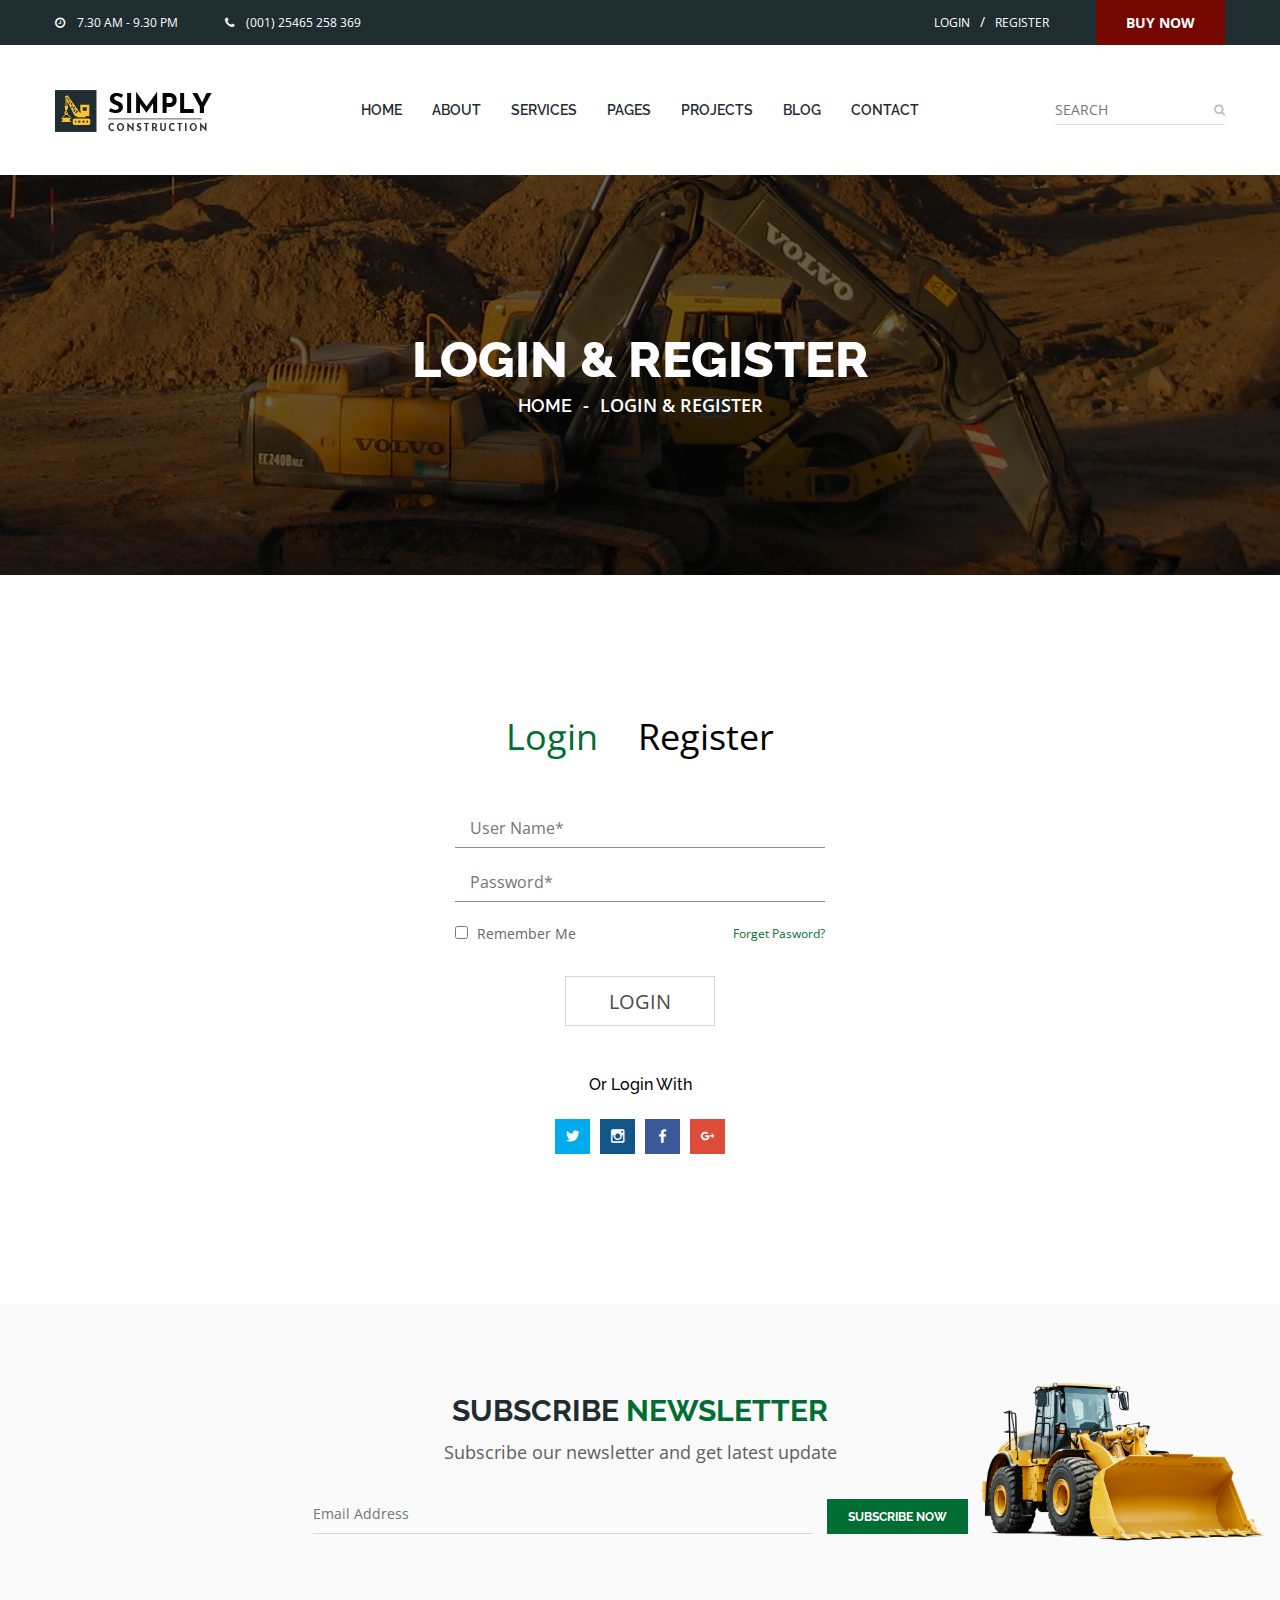
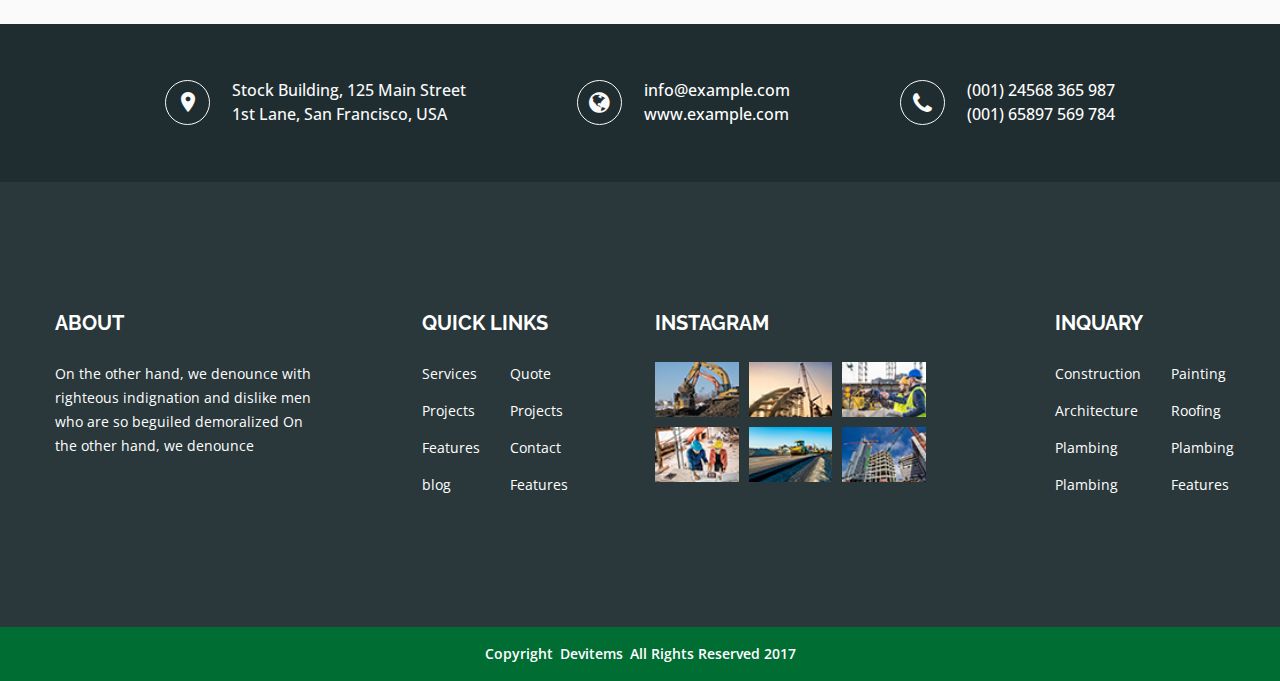
<file: login-register.html>
<!doctype html>
<html class="no-js" lang="en">


<head>
    <meta charset="utf-8">
    <meta http-equiv="x-ua-compatible" content="ie=edge">
    <title>Login Register || Simply Construction HTML5 Template</title>
    <meta name="description" content="">
    <meta name="viewport" content="width=device-width, initial-scale=1">
    
    <!-- Place favicon.ico in the root directory -->
    <link rel="shortcut icon" type="image/x-icon" href="images/favicon.ico">
    <link rel="apple-touch-icon" href="apple-touch-icon.png">
    

    <!-- All css files are included here. -->
    <!-- Bootstrap fremwork main css -->
    <link rel="stylesheet" href="css/bootstrap.min.css">
    <!-- Owl Carousel  main css -->
    <link rel="stylesheet" href="css/owl.carousel.min.css">
    <link rel="stylesheet" href="css/owl.theme.default.min.css">
    <!-- This core.css file contents all plugings css file. -->
    <link rel="stylesheet" href="css/core.css">
    <!-- Theme shortcodes/elements style -->
    <link rel="stylesheet" href="css/shortcode/shortcodes.css">
    <!-- Theme main style -->
    <link rel="stylesheet" href="style.css">
    <!-- Responsive css -->
    <link rel="stylesheet" href="css/responsive.css">
    <!-- User style -->
    <link rel="stylesheet" href="css/custom.css">


    <!-- Modernizr JS -->
    <script src="js/vendor/modernizr-2.8.3.min.js"></script>
</head>

<body>
    <!--[if lt IE 8]>
        <p class="browserupgrade">You are using an <strong>outdated</strong> browser. Please <a href="http://browsehappy.com/">upgrade your browser</a> to improve your experience.</p>
    <![endif]-->  

    <!-- Body main wrapper start -->
    <div class="wrapper">
        <!-- Start Header Style -->
        <div id="header" class="htc-header">
            <!-- Start Header Top -->
            <div class="htc__header__top bg__cat--1">
                <div class="container">
                    <div class="row">
                        <div class="col-md-6 col-lg-6 col-sm-6 col-xs-12">
                            <ul class="heaher__top__left">
                                <li><i class="fa fa-clock-o"></i>7.30 AM  -  9.30 PM</li>
                                <li><a href="#"><i class="fa fa-phone"></i>(001)  25465  258  369</a></li>
                            </ul>
                        </div>
                        <div class="col-md-6 col-lg-6 col-sm-6 col-xs-12">
                            <div class="header__top__right">
                                <ul class="login-register">
                                    <li><a href="login-register.html">LOGIN</a></li>
                                    <li class="separator">/</li>
                                    <li><a href="login-register.html">REGISTER</a></li>
                                </ul>
                                <div class="heaher__top__btn">
                                    <a href="#">Buy Now</a>
                                </div>
                            </div>
                        </div>
                    </div>
                </div>
            </div>
            <!-- End Header Top -->
            <!-- Start Mainmenu Area -->
            <div id="sticky-header-with-topbar" class="mainmenu__wrap sticky__header">
                <div class="container">
                    <div class="row">
                        <div class="col-md-2 col-sm-6 col-xs-7">
                            <div class="logo">
                                <a href="index.html">
                                    <img src="images/logo/sinply-construction.png" alt="logo image">
                                </a>
                            </div>
                        </div>
                        <div class="col-md-8 col-sm-6 col-xs-5">
                            <nav class="main__menu__nav  hidden-xs hidden-sm">
                                <ul class="main__menu">
                                    <li class="drop"><a href="index.html">HOME</a>
                                        <ul class="dropdown">
                                            <li><a href="index.html">Home 01</a></li>
                                            <li><a href="index-2.html">Home 02</a></li>
                                            <li><a href="index-3.html">Home 03</a></li>
                                        </ul>
                                    </li>
                                    <li><a href="about.html">ABOUT</a></li>
                                    <li><a href="service.html">SERVICES</a></li>
                                    <li class="drop"><a href="#">pages</a>
                                        <ul class="dropdown">
                                            <li><a href="service.html">service</a></li>
                                            <li><a href="single-service.html">Single service</a></li>
                                            <li><a href="projects-one.html">projects one</a></li>
                                            <li><a href="projects-two.html">projects two</a></li>
                                            <li><a href="projects-three.html">projects three</a></li>
                                            <li><a href="single-project.html">Single Project</a></li>
                                            <li><a href="blog.html">BLog</a></li>
                                            <li><a href="blog-one-column.html">blog one column</a></li>
                                            <li><a href="blog-two-column.html">blog two column</a></li>
                                            <li><a href="blog-details.html">blog Details</a></li>
                                            <li><a href="login-register.html">Log in & Register</a></li>
                                        </ul>
                                    </li>
                                    <li class="drop"><a href="#">PROJECTS</a>
                                        <ul class="dropdown">
                                            <li><a href="projects-one.html">projects one</a></li>
                                            <li><a href="projects-two.html">projects two</a></li>
                                            <li><a href="projects-three.html">projects three</a></li>
                                        </ul>
                                    </li>
                                    <li class="drop"><a href="blog.html">BLOG</a>
                                        <ul class="dropdown">
                                            <li><a href="blog.html">BLog</a></li>
                                            <li><a href="blog-one-column.html">blog one column</a></li>
                                            <li><a href="blog-two-column.html">blog two column</a></li>
                                        </ul>
                                    </li>
                                    <li><a href="contact.html">CONTACT</a></li>
                                </ul>
                            </nav>
                            <div class="mobile-menu clearfix visible-xs visible-sm">
                                <nav id="mobile_dropdown">
                                    <ul>
                                        <li><a href="index.html">Home</a>
                                            <ul>
                                                <li><a href="index.html">Home 01</a></li>
                                                <li><a href="index-2.html">Home 02</a></li>
                                                <li><a href="index-3.html">Home 03</a></li>
                                            </ul>
                                        </li>
                                        <li><a href="about.html">ABOUT</a></li>
                                        <li><a href="#">PROJECTS</a>
                                            <ul>
                                                <li><a href="projects-one.html">projects one</a></li>
                                                <li><a href="projects-two.html">projects two</a></li>
                                                <li><a href="projects-three.html">projects three</a></li>
                                            </ul>
                                        </li>
                                        <li><a href="#">pages</a>
                                            <ul>
                                                <li><a href="service.html">service</a></li>
                                                <li><a href="single-service.html">Single service</a></li>
                                                <li><a href="projects-one.html">projects one</a></li>
                                                <li><a href="projects-two.html">projects two</a></li>
                                                <li><a href="projects-three.html">projects three</a></li>
                                                <li><a href="single-project.html">Single Project</a></li>
                                                <li><a href="blog.html">BLog</a></li>
                                                <li><a href="blog-one-column.html">blog one column</a></li>
                                                <li><a href="blog-two-column.html">blog two column</a></li>
                                                <li><a href="blog-details.html">blog Details</a></li>
                                                <li><a href="login-register.html">Log in & Register</a></li>
                                            </ul>
                                        </li> 
                                        <li><a href="blog.html">blog</a>
                                            <ul>
                                                <li><a href="blog.html">BLog</a></li>
                                                <li><a href="blog-one-column.html">blog one column</a></li>
                                                <li><a href="blog-two-column.html">blog two column</a></li>
                                            </ul>
                                        </li>
                                        <li><a href="contact.html">contact</a></li>
                                    </ul>
                                </nav>
                            </div> 
                        </div>
                        <div class="col-md-2 col-sm-6 hidden-xs">
                            <div class="htc__header__search">
                                <input type="text" placeholder="SEARCH">
                                <a href="#"><i class="fa fa-search"></i></a>
                            </div>
                        </div>
                    </div>
                    <div class="mobile-menu-area"></div>
                </div>
            </div>
            <!-- End Mainmenu Area -->
        </div>
        <!-- End Header Style -->
        <!-- Start Bradcaump area -->
        <div class="ht__bradcaump__area" data--black__overlay="6" style="background: rgba(0, 0, 0, 0) url(images/bg/5.jpg) no-repeat scroll center center / cover ;">
            <div class="ht__bradcaump__wrap">
                <div class="container">
                    <div class="row">
                        <div class="col-xs-12">
                            <div class="bradcaump__inner text-center">
                                <h2 class="bradcaump-title">Login & Register</h2>
                                <nav class="bradcaump-inner">
                                  <a class="breadcrumb-item" href="index.html">Home</a>
                                  <span class="brd-separetor">-</span>
                                  <span class="breadcrumb-item active">Login & Register</span>
                                </nav>
                            </div>
                        </div>
                    </div>
                </div>
            </div>
        </div>
        <!-- End Bradcaump area -->
        <!-- Start Login Register Area -->
        <div class="htc__login__register bg__white ptb--150">
            <div class="container">
                <div class="row">
                    <div class="col-md-6 col-md-offset-3">
                        <ul class="login__register__menu" role="tablist">
                            <li role="presentation" class="login active"><a href="#login" role="tab" data-toggle="tab">Login</a></li>
                            <li role="presentation" class="register"><a href="#register" role="tab" data-toggle="tab">Register</a></li>
                        </ul>
                    </div>
                </div>
                <!-- Start Login Register Content -->
                <div class="row">
                    <div class="col-md-6 col-md-offset-3">
                        <div class="htc__login__register__wrap">
                            <!-- Start Single Content -->
                            <div id="login" role="tabpanel" class="single__tabs__panel tab-pane fade in active">
                                <form class="login" method="post">
                                    <input type="text" placeholder="User Name*">
                                    <input type="password" placeholder="Password*">
                                </form>
                                <div class="tabs__checkbox">
                                    <input type="checkbox">
                                    <span> Remember me</span>
                                    <span class="forget"><a href="#">Forget Pasword?</a></span>
                                </div>
                                <div class="htc__login__btn mt--30">
                                    <a href="#">Login</a>
                                </div>
                                <div class="htc__social__connect">
                                    <h2>Or Login With</h2>
                                    <ul class="htc__soaial__list">
                                        <li><a class="bg--twitter" href="#" target="_blank"><i class="zmdi zmdi-twitter"></i></a></li>

                                        <li><a class="bg--instagram" href="#" target="_blank"><i class="zmdi zmdi-instagram"></i></a></li>

                                        <li><a class="bg--facebook" href="#" target="_blank"><i class="zmdi zmdi-facebook"></i></a></li>

                                        <li><a class="bg--googleplus" href="#" target="_blank"><i class="zmdi zmdi-google-plus"></i></a></li>
                                    </ul>
                                </div>
                            </div>
                            <!-- End Single Content -->
                            <!-- Start Single Content -->
                            <div id="register" role="tabpanel" class="single__tabs__panel tab-pane fade">
                                <form class="login" method="post">
                                    <input type="text" placeholder="Name*">
                                    <input type="email" placeholder="Email*">
                                    <input type="password" placeholder="Password*">
                                </form>
                                <div class="tabs__checkbox">
                                    <input type="checkbox">
                                    <span> Remember me</span>
                                </div>
                                <div class="htc__login__btn">
                                    <a href="#">register</a>
                                </div>
                                <div class="htc__social__connect">
                                    <h2>Or Login With</h2>
                                    <ul class="htc__soaial__list">
                                        <li><a class="bg--twitter" href="#" target="_blank"><i class="zmdi zmdi-twitter"></i></a></li>
                                        <li><a class="bg--instagram" href="#" target="_blank"><i class="zmdi zmdi-instagram"></i></a></li>
                                        <li><a class="bg--facebook" href="#" target="_blank"><i class="zmdi zmdi-facebook"></i></a></li>
                                        <li><a class="bg--googleplus" href="#" target="_blank"><i class="zmdi zmdi-google-plus"></i></a></li>
                                    </ul>
                                </div>
                            </div>
                            <!-- End Single Content -->
                        </div>
                    </div>
                </div>
                <!-- End Login Register Content -->
            </div>
        </div>
        <!-- End Login Register Area -->
        <!-- Start Newsletter Area -->
        <section class="htc__newsletter__area ptb--90 bg__gray">
            <div class="container">
                <div class="row">
                    <div class="col-xs-12">
                        <div class="newsletter__wrap">
                            <h2 class="title__line">SUBSCRIBE <span class="text--theme">NEWSLETTER</span></h2>
                            <h4>Subscribe our newsletter and get latest update</h4>
                            <div class="newsletter__form">
                                <div class="input__box">
                                    <div id="mc_embed_signup">
                                        <form action="#" method="post" id="mc-embedded-subscribe-form" name="mc-embedded-subscribe-form" class="validate" target="_blank" novalidate>
                                            <div id="mc_embed_signup_scroll" class="htc__news__inner">
                                                <div class="news__input">
                                                    <input type="email" value="" name="EMAIL" class="email" id="mce-EMAIL" placeholder="Email Address" required>
                                                </div>
                                                <!-- real people should not fill this in and expect good things - do not remove this or risk form bot signups-->
                                                <div style="position: absolute; left: -5000px;" aria-hidden="true"><input type="text" name="b_6bbb9b6f5827bd842d9640c82_05d85f18ef" tabindex="-1" value=""></div>
                                                <div class="clearfix subscribe__btn"><input type="submit" value="SUBSCRIBE NOW" name="subscribe" id="mc-embedded-subscribe" class="bst__btn btn--white__color">
                                                    
                                                </div>
                                            </div>
                                        </form>
                                    </div>
                                </div>        
                            </div>
                        </div>
                    </div>
                </div>
            </div>
            <div class="newsletter__thumb">
                <div class="newsletter__thumb__inner">
                    <img src="images/others/1.png" alt="newsletter img">
                </div>
            </div>
        </section>
        <!-- End Newsletter Area -->
        <!-- Start Contact Address -->
        <div class="htc__contact__address add-res bg__cat--1">
            <div class="container">
                <div class="row">
                    <div class="col-md-12">
                        <div class="htc__contact__wrap clearfix">
                            <!-- Start Single Address -->
                            <div class="ht__address__inner">
                                <div class="ht__address__icon map-pin">
                                    <i class="zmdi zmdi-pin"></i>
                                </div>
                                <div class="ht__address__details">
                                    <p>Stock Building, 125 Main Street <br>1st Lane, San Francisco, USA</p>
                                </div>
                            </div>
                            <!-- End Single Address -->
                            <!-- Start Single Address -->
                            <div class="ht__address__inner">
                                <div class="ht__address__icon glob">
                                    <i class="fa fa-globe" aria-hidden="true"></i>
                                </div>
                                <div class="ht__address__details">
                                    <p><a href="#">info@example.com</a></p>
                                    <p><a href="#">www.example.com</a></p>
                                </div>
                            </div>
                            <!-- End Single Address -->
                            <!-- Start Single Address -->
                            <div class="ht__address__inner">
                                <div class="ht__address__icon">
                                    <i class="fa fa-phone" aria-hidden="true"></i>
                                </div>
                                <div class="ht__address__details">
                                    <p><a href="#">(001) 24568 365 987</a></p>
                                    <p><a href="#">(001) 65897 569 784</a></p>
                                </div>
                            </div>
                            <!-- End Single Address -->
                        </div>
                    </div>
                </div>
            </div>
        </div>
        <!-- End Contact Address -->
        <!-- Start Footer Area -->
        <footer class="htc__footer__area">
            <div class="footer__top ptb--130" data--1f2d30__overlay="9.5" style="background: rgba(0, 0, 0, 0) url(images/bg/2.jpg) no-repeat fixed center center / cover ;">
                <div class="container">
                    <div class="row">
                        <div class="htc__footer__wrap clearfix">
                            <!-- Start Single Footer -->
                            <div class="col-md-3 col-lg-3 col-sm-6 col-xs-12">
                                <div class="footer">
                                    <div class="footer__widget">
                                        <h2 class="ft__title">ABOUT</h2>
                                    </div>
                                    <div class="ft__details">
                                        <p>On the other hand, we denounce with righteous indignation and dislike men who are so beguiled demoralized On the other hand, we denounce </p>
                                    </div>
                                </div>
                            </div>
                            <!-- End Single Footer -->
                            <!-- Start Single Footer -->
                            <div class="col-md-3 col-lg-3 col-sm-6 col-xs-12 xmt-40">
                                <div class="footer quick__link">
                                    <div class="footer__widget">
                                        <h2 class="ft__title">QUICK LINKS</h2>
                                    </div>
                                    <div class="footer__link">
                                        <ul class="ft__menu">
                                            <li><a href="service.html">Services</a></li>
                                            <li><a href="projects-one.html">Projects</a></li>
                                            <li><a href="#">Features</a></li>
                                            <li><a href="blog.html">blog</a></li>
                                        </ul>
                                        <ul class="ft__menu">
                                            <li><a href="#">Quote</a></li>
                                            <li><a href="projects-one.html">Projects</a></li>
                                            <li><a href="contact.html">Contact</a></li>
                                            <li><a href="#">Features</a></li>
                                        </ul>
                                    </div>
                                </div>
                            </div>
                            <!-- End Single Footer -->
                            <!-- Start Single Footer -->
                            <div class="col-md-3 col-lg-3 col-sm-6 col-xs-12 smt-40 xmt-40">
                                <div class="footer">
                                    <div class="footer__widget">
                                        <h2 class="ft__title">INSTAGRAM</h2>
                                    </div>
                                    <ul class="footer__instagram">
                                        <li><a href="#"><img src="images/blog/sm-img/1.jpg" alt="images"></a></li>
                                        <li><a href="#"><img src="images/blog/sm-img/2.jpg" alt="images"></a></li>
                                        <li><a href="#"><img src="images/blog/sm-img/3.jpg" alt="images"></a></li>
                                        <li><a href="#"><img src="images/blog/sm-img/4.jpg" alt="images"></a></li>
                                        <li><a href="#"><img src="images/blog/sm-img/5.jpg" alt="images"></a></li>
                                        <li><a href="#"><img src="images/blog/sm-img/6.jpg" alt="images"></a></li>
                                    </ul>
                                </div>
                            </div>
                            <!-- End Single Footer -->
                            <!-- Start Single Footer -->
                            <div class="col-md-3 col-lg-2 col-lg-offset-1 col-sm-6 col-xs-12 smt-40 xmt-40">
                                <div class="footer">
                                    <div class="footer__widget">
                                        <h2 class="ft__title">INQUARY</h2>
                                        <div class="footer__link">
                                            <ul class="ft__menu">
                                                <li><a href="#">Construction</a></li>
                                                <li><a href="#">Architecture</a></li>
                                                <li><a href="#">Plambing</a></li>
                                                <li><a href="#">Plambing</a></li>
                                            </ul>
                                            <ul class="ft__menu">
                                                <li><a href="#">Painting</a></li>
                                                <li><a href="#">Roofing</a></li>
                                                <li><a href="#">Plambing</a></li>
                                                <li><a href="#">Features</a></li>
                                            </ul>
                                        </div>
                                    </div>
                                </div>
                            </div>
                            <!-- End Single Footer -->
                        </div>
                    </div>
                </div>
            </div>
            <div class="copyright bg__theme">
                <div class="container">
                    <div class="row">
                        <div class="col-xs-12">
                            <div class="copyright__inner">
                                <p>Copyright <a href="#" target="_blank">Devitems</a>
                                All Rights Reserved 2017</p>
                            </div>
                        </div>
                    </div>
                </div>
            </div>
        </footer>
        <!-- End Footer Area -->
    </div>
    <!-- Body main wrapper end -->

    <!-- Placed js at the end of the document so the pages load faster -->

    <!-- jquery latest version -->
    <script src="js/vendor/jquery-1.12.0.min.js"></script>
    <!-- Bootstrap framework js -->
    <script src="js/bootstrap.min.js"></script>
    <!-- All js plugins included in this file. -->
    <script src="js/plugins.js"></script>
    <script src="js/slick.min.js"></script>
    <script src="js/owl.carousel.min.js"></script>
    <!-- Waypoints.min.js. -->
    <script src="js/waypoints.min.js"></script>
    <!-- Main js file that contents all jQuery plugins activation. -->
    <script src="js/main.js"></script>

</body>



</html>
</file>
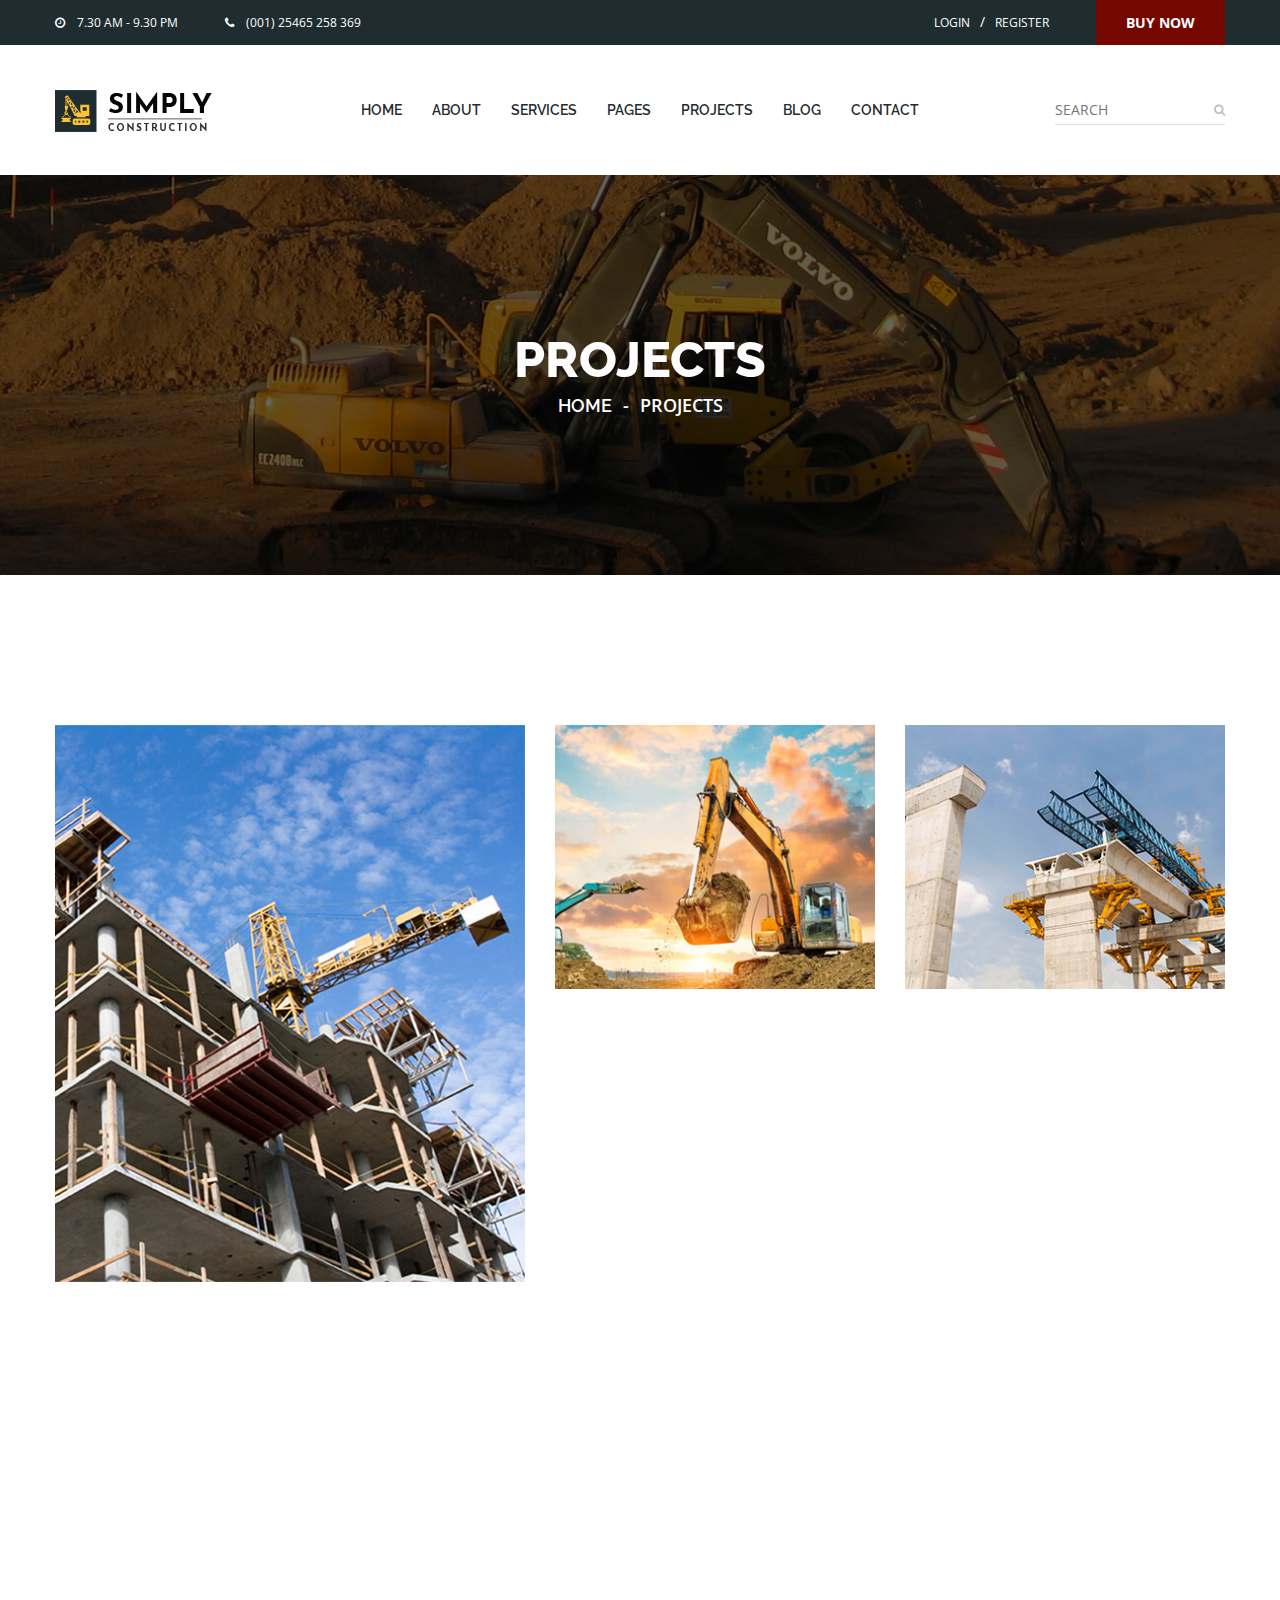
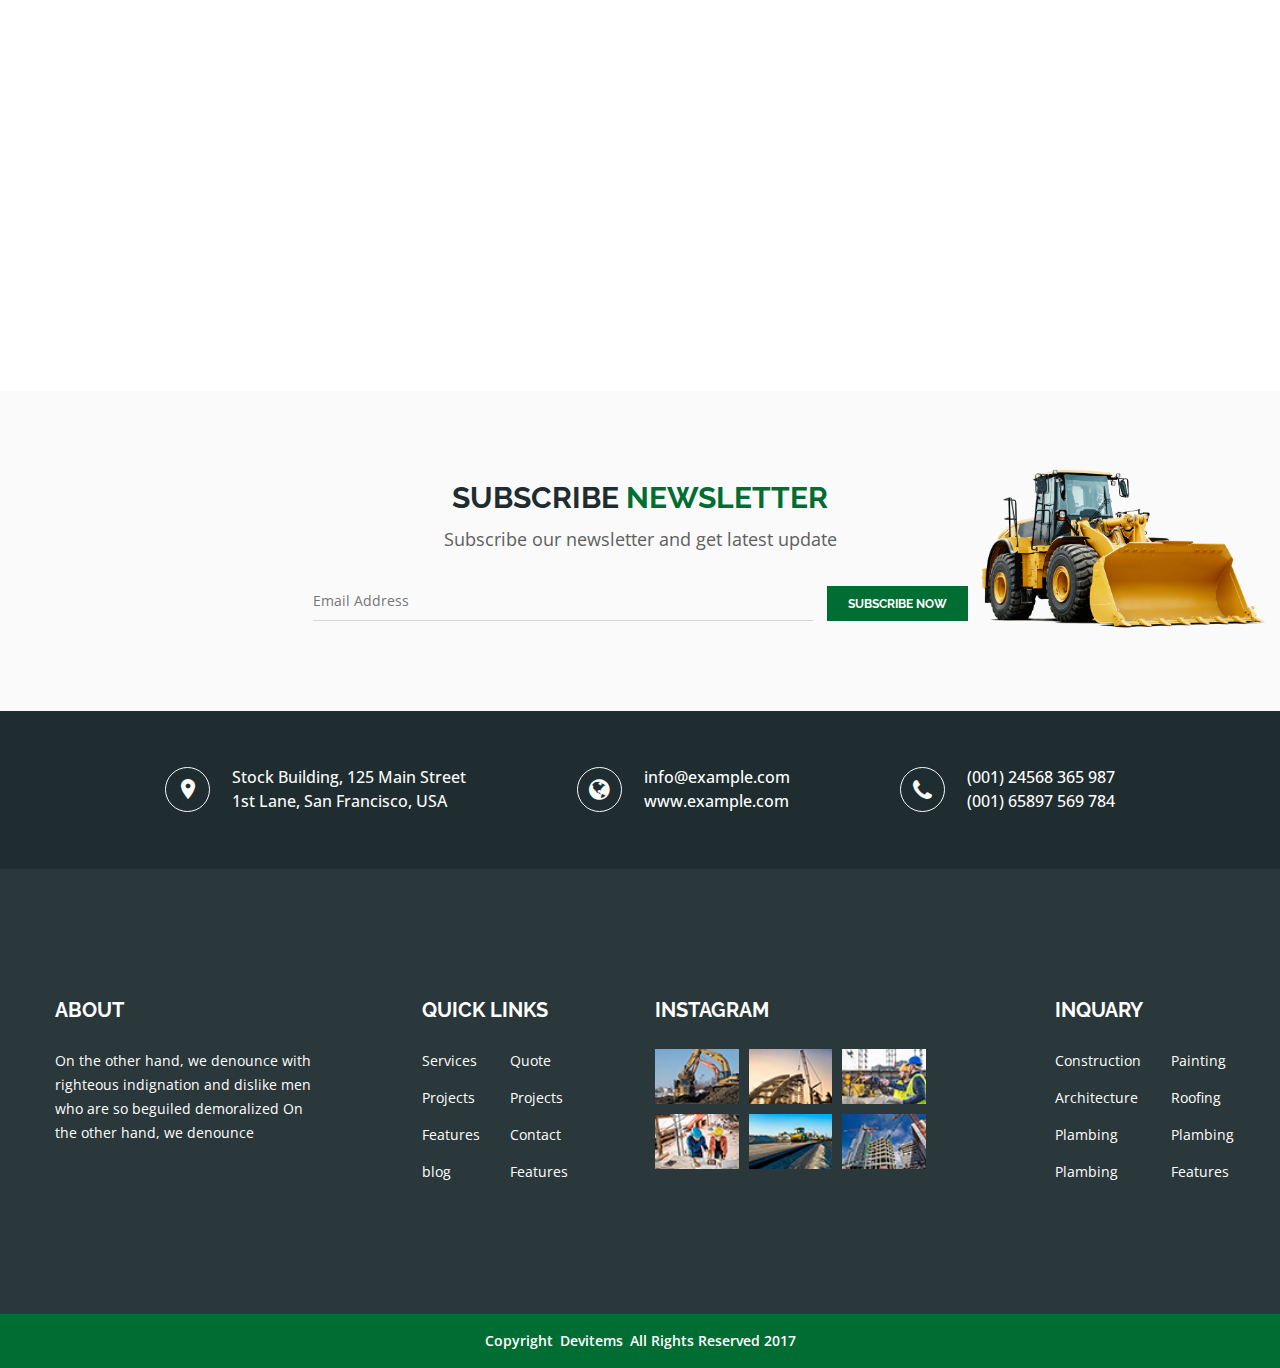
<file: projects-one.html>
<!doctype html>
<html class="no-js" lang="en">


<head>
    <meta charset="utf-8">
    <meta http-equiv="x-ua-compatible" content="ie=edge">
    <title>Projects || Simply Construction HTML5 Template</title>
    <meta name="description" content="">
    <meta name="viewport" content="width=device-width, initial-scale=1">
    
    <!-- Place favicon.ico in the root directory -->
    <link rel="shortcut icon" type="image/x-icon" href="images/favicon.ico">
    <link rel="apple-touch-icon" href="apple-touch-icon.png">
    

    <!-- All css files are included here. -->
    <!-- Bootstrap fremwork main css -->
    <link rel="stylesheet" href="css/bootstrap.min.css">
    <!-- Owl Carousel  main css -->
    <link rel="stylesheet" href="css/owl.carousel.min.css">
    <link rel="stylesheet" href="css/owl.theme.default.min.css">
    <!-- This core.css file contents all plugings css file. -->
    <link rel="stylesheet" href="css/core.css">
    <!-- Theme shortcodes/elements style -->
    <link rel="stylesheet" href="css/shortcode/shortcodes.css">
    <!-- Theme main style -->
    <link rel="stylesheet" href="style.css">
    <!-- Responsive css -->
    <link rel="stylesheet" href="css/responsive.css">
    <!-- User style -->
    <link rel="stylesheet" href="css/custom.css">


    <!-- Modernizr JS -->
    <script src="js/vendor/modernizr-2.8.3.min.js"></script>
</head>

<body>
    <!--[if lt IE 8]>
        <p class="browserupgrade">You are using an <strong>outdated</strong> browser. Please <a href="http://browsehappy.com/">upgrade your browser</a> to improve your experience.</p>
    <![endif]-->  

    <!-- Body main wrapper start -->
    <div class="wrapper">
        <!-- Start Header Style -->
        <div id="header" class="htc-header">
            <!-- Start Header Top -->
            <div class="htc__header__top bg__cat--1">
                <div class="container">
                    <div class="row">
                        <div class="col-md-6 col-lg-6 col-sm-6 col-xs-12">
                            <ul class="heaher__top__left">
                                <li><i class="fa fa-clock-o"></i>7.30 AM  -  9.30 PM</li>
                                <li><a href="#"><i class="fa fa-phone"></i>(001)  25465  258  369</a></li>
                            </ul>
                        </div>
                        <div class="col-md-6 col-lg-6 col-sm-6 col-xs-12">
                            <div class="header__top__right">
                                <ul class="login-register">
                                    <li><a href="login-register.html">LOGIN</a></li>
                                    <li class="separator">/</li>
                                    <li><a href="login-register.html">REGISTER</a></li>
                                </ul>
                                <div class="heaher__top__btn">
                                    <a href="#">Buy Now</a>
                                </div>
                            </div>
                        </div>
                    </div>
                </div>
            </div>
            <!-- End Header Top -->
            <!-- Start Mainmenu Area -->
            <div id="sticky-header-with-topbar" class="mainmenu__wrap sticky__header">
                <div class="container">
                    <div class="row">
                        <div class="col-md-2 col-sm-6 col-xs-7">
                            <div class="logo">
                                <a href="index.html">
                                    <img src="images/logo/sinply-construction.png" alt="logo image">
                                </a>
                            </div>
                        </div>
                        <div class="col-md-8 col-sm-6 col-xs-5">
                            <nav class="main__menu__nav  hidden-xs hidden-sm">
                                <ul class="main__menu">
                                    <li class="drop"><a href="index.html">HOME</a>
                                        <ul class="dropdown">
                                            <li><a href="index.html">Home 01</a></li>
                                            <li><a href="index-2.html">Home 02</a></li>
                                            <li><a href="index-3.html">Home 03</a></li>
                                        </ul>
                                    </li>
                                    <li><a href="about.html">ABOUT</a></li>
                                    <li><a href="service.html">SERVICES</a></li>
                                    <li class="drop"><a href="#">pages</a>
                                        <ul class="dropdown">
                                            <li><a href="service.html">service</a></li>
                                            <li><a href="single-service.html">Single service</a></li>
                                            <li><a href="projects-one.html">projects one</a></li>
                                            <li><a href="projects-two.html">projects two</a></li>
                                            <li><a href="projects-three.html">projects three</a></li>
                                            <li><a href="single-project.html">Single Project</a></li>
                                            <li><a href="blog.html">BLog</a></li>
                                            <li><a href="blog-one-column.html">blog one column</a></li>
                                            <li><a href="blog-two-column.html">blog two column</a></li>
                                            <li><a href="blog-details.html">blog Details</a></li>
                                            <li><a href="login-register.html">Log in & Register</a></li>
                                        </ul>
                                    </li>
                                    <li class="drop"><a href="#">PROJECTS</a>
                                        <ul class="dropdown">
                                            <li><a href="projects-one.html">projects one</a></li>
                                            <li><a href="projects-two.html">projects two</a></li>
                                            <li><a href="projects-three.html">projects three</a></li>
                                        </ul>
                                    </li>
                                    <li class="drop"><a href="blog.html">BLOG</a>
                                        <ul class="dropdown">
                                            <li><a href="blog.html">BLog</a></li>
                                            <li><a href="blog-one-column.html">blog one column</a></li>
                                            <li><a href="blog-two-column.html">blog two column</a></li>
                                        </ul>
                                    </li>
                                    <li><a href="contact.html">CONTACT</a></li>
                                </ul>
                            </nav>
                            <div class="mobile-menu clearfix visible-xs visible-sm">
                                <nav id="mobile_dropdown">
                                    <ul>
                                        <li><a href="index.html">Home</a>
                                            <ul>
                                                <li><a href="index.html">Home 01</a></li>
                                                <li><a href="index-2.html">Home 02</a></li>
                                                <li><a href="index-3.html">Home 03</a></li>
                                            </ul>
                                        </li>
                                        <li><a href="about.html">ABOUT</a></li>
                                        <li><a href="#">PROJECTS</a>
                                            <ul>
                                                <li><a href="projects-one.html">projects one</a></li>
                                                <li><a href="projects-two.html">projects two</a></li>
                                                <li><a href="projects-three.html">projects three</a></li>
                                            </ul>
                                        </li>
                                        <li><a href="#">pages</a>
                                            <ul>
                                                <li><a href="service.html">service</a></li>
                                                <li><a href="single-service.html">Single service</a></li>
                                                <li><a href="projects-one.html">projects one</a></li>
                                                <li><a href="projects-two.html">projects two</a></li>
                                                <li><a href="projects-three.html">projects three</a></li>
                                                <li><a href="single-project.html">Single Project</a></li>
                                                <li><a href="blog.html">BLog</a></li>
                                                <li><a href="blog-one-column.html">blog one column</a></li>
                                                <li><a href="blog-two-column.html">blog two column</a></li>
                                                <li><a href="blog-details.html">blog Details</a></li>
                                                <li><a href="login-register.html">Log in & Register</a></li>
                                            </ul>
                                        </li> 
                                        <li><a href="blog.html">blog</a>
                                            <ul>
                                                <li><a href="blog.html">BLog</a></li>
                                                <li><a href="blog-one-column.html">blog one column</a></li>
                                                <li><a href="blog-two-column.html">blog two column</a></li>
                                            </ul>
                                        </li>
                                        <li><a href="contact.html">contact</a></li>
                                    </ul>
                                </nav>
                            </div> 
                        </div>
                        <div class="col-md-2 col-sm-6 hidden-xs">
                            <div class="htc__header__search">
                                <input type="text" placeholder="SEARCH">
                                <a href="#"><i class="fa fa-search"></i></a>
                            </div>
                        </div>
                    </div>
                    <div class="mobile-menu-area"></div>
                </div>
            </div>
            <!-- End Mainmenu Area -->
        </div>
        <!-- End Header Style -->
        <!-- Start Bradcaump area -->
        <div class="ht__bradcaump__area" data--black__overlay="6" style="background: rgba(0, 0, 0, 0) url(images/bg/5.jpg) no-repeat scroll center center / cover ;">
            <div class="ht__bradcaump__wrap">
                <div class="container">
                    <div class="row">
                        <div class="col-xs-12">
                            <div class="bradcaump__inner text-center">
                                <h2 class="bradcaump-title">PROJECTS</h2>
                                <nav class="bradcaump-inner">
                                  <a class="breadcrumb-item" href="index.html">Home</a>
                                  <span class="brd-separetor">-</span>
                                  <span class="breadcrumb-item active">PROJECTS</span>
                                </nav>
                            </div>
                        </div>
                    </div>
                </div>
            </div>
        </div>
        <!-- End Bradcaump area -->
        <!-- Start Latest Project Area -->
        <div class="htc__latest__project__area pb--150 ptb--120 bg__white">
            <div class="container">
                <div class="row">
                    <div class="htc__latest__project__wrap h1__project clearfix">
                        <!-- Start Single Project -->
                        <div class="col-md-5 col-lg-5 hidden-sm col-xs-12">
                            <div class="project__itm foo">
                                <div class="project__thumb">
                                    <a href="single-project.html">
                                        <img src="images/lst-project-3/1.jpg" alt="project images">
                                    </a>
                                    <div class="project__hover__info">
                                        <div class="project__action">
                                            <h2><a href="single-project.html">CONSTRUCTION PRE WORK</a></h2>
                                            <h4>DURATION : 6 MONTH</h4>
                                        </div>
                                    </div>
                                </div>
                            </div>
                        </div>
                        <!-- End Single Project -->
                        <div class="col-md-7 col-lg-7 col-sm-6 col-xs-12">
                            <div class="row">
                                <div class="col-md-6">
                                    <div class="project__itm foo">
                                        <div class="project__thumb">
                                            <a href="single-project.html">
                                                <img src="images/lst-project-3/2.jpg" alt="project images">
                                            </a>
                                            <div class="project__hover__info">
                                                <div class="project__action">
                                                    <h2><a href="single-project.html">CONSTRUCTION</a></h2>
                                                    <h4>DURATION : 6 MONTH</h4>
                                                </div>
                                            </div>
                                        </div>
                                    </div>
                                </div>
                                <div class="col-md-6">
                                    <div class="project__itm foo">
                                        <div class="project__thumb">
                                            <a href="single-project.html">
                                                <img src="images/lst-project-3/3.jpg" alt="project images">
                                            </a>
                                            <div class="project__hover__info">
                                                <div class="project__action">
                                                    <h2><a href="single-project.html">CONSTRUCTION</a></h2>
                                                    <h4>DURATION : 6 MONTH</h4>
                                                </div>
                                            </div>
                                        </div>
                                    </div>
                                </div>
                                <div class="col-md-6">
                                    <div class="project__itm foo">
                                        <div class="project__thumb">
                                            <a href="single-project.html">
                                                <img src="images/lst-project-3/4.jpg" alt="project images">
                                            </a>
                                            <div class="project__hover__info">
                                                <div class="project__action">
                                                    <h2><a href="single-project.html">CONSTRUCTION</a></h2>
                                                    <h4>DURATION : 6 MONTH</h4>
                                                </div>
                                            </div>
                                        </div>
                                    </div>
                                </div>
                                <div class="col-md-6">
                                    <div class="project__itm foo">
                                        <div class="project__thumb">
                                            <a href="single-project.html">
                                                <img src="images/lst-project-3/5.jpg" alt="project images">
                                            </a>
                                            <div class="project__hover__info">
                                                <div class="project__action">
                                                    <h2><a href="single-project.html">CONSTRUCTION</a></h2>
                                                    <h4>DURATION : 6 MONTH</h4>
                                                </div>
                                            </div>
                                        </div>
                                    </div>
                                </div>
                            </div>
                        </div>
                        <div class="col-md-7 col-lg-7 col-sm-6 col-xs-12">
                            <div class="row">
                                <div class="col-md-6">
                                    <div class="project__itm foo">
                                        <div class="project__thumb">
                                            <a href="single-project.html">
                                                <img src="images/lst-project-3/2.jpg" alt="project images">
                                            </a>
                                            <div class="project__hover__info">
                                                <div class="project__action">
                                                    <h2><a href="single-project.html">CONSTRUCTION</a></h2>
                                                    <h4>DURATION : 6 MONTH</h4>
                                                </div>
                                            </div>
                                        </div>
                                    </div>
                                </div>
                                <div class="col-md-6">
                                    <div class="project__itm foo">
                                        <div class="project__thumb">
                                            <a href="single-project.html">
                                                <img src="images/lst-project-3/3.jpg" alt="project images">
                                            </a>
                                            <div class="project__hover__info">
                                                <div class="project__action">
                                                    <h2><a href="single-project.html">CONSTRUCTION</a></h2>
                                                    <h4>DURATION : 6 MONTH</h4>
                                                </div>
                                            </div>
                                        </div>
                                    </div>
                                </div>
                                <div class="col-md-6">
                                    <div class="project__itm foo">
                                        <div class="project__thumb">
                                            <a href="single-project.html">
                                                <img src="images/lst-project-3/4.jpg" alt="project images">
                                            </a>
                                            <div class="project__hover__info">
                                                <div class="project__action">
                                                    <h2><a href="single-project.html">CONSTRUCTION</a></h2>
                                                    <h4>DURATION : 6 MONTH</h4>
                                                </div>
                                            </div>
                                        </div>
                                    </div>
                                </div>
                                <div class="col-md-6">
                                    <div class="project__itm foo">
                                        <div class="project__thumb">
                                            <a href="single-project.html">
                                                <img src="images/lst-project-3/5.jpg" alt="project images">
                                            </a>
                                            <div class="project__hover__info">
                                                <div class="project__action">
                                                    <h2><a href="single-project.html">CONSTRUCTION</a></h2>
                                                    <h4>DURATION : 6 MONTH</h4>
                                                </div>
                                            </div>
                                        </div>
                                    </div>
                                </div>
                            </div>
                        </div>
                        <div class="col-md-5 col-lg-5 hidden-sm col-xs-12">
                            <div class="project__itm foo">
                                <div class="project__thumb">
                                    <a href="single-project.html">
                                        <img src="images/lst-project-3/1.jpg" alt="project images">
                                    </a>
                                    <div class="project__hover__info">
                                        <div class="project__action">
                                            <h2><a href="single-project.html">CONSTRUCTION PRE WORK</a></h2>
                                            <h4>DURATION : 6 MONTH</h4>
                                        </div>
                                    </div>
                                </div>
                            </div>
                        </div>
                    </div>
                </div>
            </div>
        </div>
        <!-- End Latest Project Area -->
        <!-- Start Newsletter Area -->
        <section class="htc__newsletter__area ptb--90 bg__gray">
            <div class="container">
                <div class="row">
                    <div class="col-xs-12">
                        <div class="newsletter__wrap">
                            <h2 class="title__line">SUBSCRIBE <span class="text--theme">NEWSLETTER</span></h2>
                            <h4>Subscribe our newsletter and get latest update</h4>
                            <div class="newsletter__form">
                                <div class="input__box">
                                    <div id="mc_embed_signup">
                                        <form action="#" method="post" id="mc-embedded-subscribe-form" name="mc-embedded-subscribe-form" class="validate" target="_blank" novalidate>
                                            <div id="mc_embed_signup_scroll" class="htc__news__inner">
                                                <div class="news__input">
                                                    <input type="email" value="" name="EMAIL" class="email" id="mce-EMAIL" placeholder="Email Address" required>
                                                </div>
                                                <!-- real people should not fill this in and expect good things - do not remove this or risk form bot signups-->
                                                <div style="position: absolute; left: -5000px;" aria-hidden="true"><input type="text" name="b_6bbb9b6f5827bd842d9640c82_05d85f18ef" tabindex="-1" value=""></div>
                                                <div class="clearfix subscribe__btn"><input type="submit" value="SUBSCRIBE NOW" name="subscribe" id="mc-embedded-subscribe" class="bst__btn btn--white__color">
                                                    
                                                </div>
                                            </div>
                                        </form>
                                    </div>
                                </div>        
                            </div>
                        </div>
                    </div>
                </div>
            </div>
            <div class="newsletter__thumb">
                <div class="newsletter__thumb__inner">
                    <img src="images/others/1.png" alt="newsletter img">
                </div>
            </div>
        </section>
        <!-- End Newsletter Area -->
        <!-- Start Contact Address -->
        <div class="htc__contact__address add-res bg__cat--1">
            <div class="container">
                <div class="row">
                    <div class="col-md-12">
                        <div class="htc__contact__wrap clearfix">
                            <!-- Start Single Address -->
                            <div class="ht__address__inner">
                                <div class="ht__address__icon map-pin">
                                    <i class="zmdi zmdi-pin"></i>
                                </div>
                                <div class="ht__address__details">
                                    <p>Stock Building, 125 Main Street <br>1st Lane, San Francisco, USA</p>
                                </div>
                            </div>
                            <!-- End Single Address -->
                            <!-- Start Single Address -->
                            <div class="ht__address__inner">
                                <div class="ht__address__icon glob">
                                    <i class="fa fa-globe" aria-hidden="true"></i>
                                </div>
                                <div class="ht__address__details">
                                    <p><a href="#">info@example.com</a></p>
                                    <p><a href="#">www.example.com</a></p>
                                </div>
                            </div>
                            <!-- End Single Address -->
                            <!-- Start Single Address -->
                            <div class="ht__address__inner">
                                <div class="ht__address__icon">
                                    <i class="fa fa-phone" aria-hidden="true"></i>
                                </div>
                                <div class="ht__address__details">
                                    <p><a href="#">(001) 24568 365 987</a></p>
                                    <p><a href="#">(001) 65897 569 784</a></p>
                                </div>
                            </div>
                            <!-- End Single Address -->
                        </div>
                    </div>
                </div>
            </div>
        </div>
        <!-- End Contact Address -->
        <!-- Start Footer Area -->
        <footer class="htc__footer__area">
            <div class="footer__top ptb--130" data--1f2d30__overlay="9.5" style="background: rgba(0, 0, 0, 0) url(images/bg/2.jpg) no-repeat fixed center center / cover ;">
                <div class="container">
                    <div class="row">
                        <div class="htc__footer__wrap clearfix">
                            <!-- Start Single Footer -->
                            <div class="col-md-3 col-lg-3 col-sm-6 col-xs-12">
                                <div class="footer">
                                    <div class="footer__widget">
                                        <h2 class="ft__title">ABOUT</h2>
                                    </div>
                                    <div class="ft__details">
                                        <p>On the other hand, we denounce with righteous indignation and dislike men who are so beguiled demoralized On the other hand, we denounce </p>
                                    </div>
                                </div>
                            </div>
                            <!-- End Single Footer -->
                            <!-- Start Single Footer -->
                            <div class="col-md-3 col-lg-3 col-sm-6 col-xs-12 xmt-40">
                                <div class="footer quick__link">
                                    <div class="footer__widget">
                                        <h2 class="ft__title">QUICK LINKS</h2>
                                    </div>
                                    <div class="footer__link">
                                        <ul class="ft__menu">
                                            <li><a href="service.html">Services</a></li>
                                            <li><a href="projects-one.html">Projects</a></li>
                                            <li><a href="#">Features</a></li>
                                            <li><a href="blog.html">blog</a></li>
                                        </ul>
                                        <ul class="ft__menu">
                                            <li><a href="#">Quote</a></li>
                                            <li><a href="projects-one.html">Projects</a></li>
                                            <li><a href="contact.html">Contact</a></li>
                                            <li><a href="#">Features</a></li>
                                        </ul>
                                    </div>
                                </div>
                            </div>
                            <!-- End Single Footer -->
                            <!-- Start Single Footer -->
                            <div class="col-md-3 col-lg-3 col-sm-6 col-xs-12 smt-40 xmt-40">
                                <div class="footer">
                                    <div class="footer__widget">
                                        <h2 class="ft__title">INSTAGRAM</h2>
                                    </div>
                                    <ul class="footer__instagram">
                                        <li><a href="#"><img src="images/blog/sm-img/1.jpg" alt="images"></a></li>
                                        <li><a href="#"><img src="images/blog/sm-img/2.jpg" alt="images"></a></li>
                                        <li><a href="#"><img src="images/blog/sm-img/3.jpg" alt="images"></a></li>
                                        <li><a href="#"><img src="images/blog/sm-img/4.jpg" alt="images"></a></li>
                                        <li><a href="#"><img src="images/blog/sm-img/5.jpg" alt="images"></a></li>
                                        <li><a href="#"><img src="images/blog/sm-img/6.jpg" alt="images"></a></li>
                                    </ul>
                                </div>
                            </div>
                            <!-- End Single Footer -->
                            <!-- Start Single Footer -->
                            <div class="col-md-3 col-lg-2 col-lg-offset-1 col-sm-6 col-xs-12 smt-40 xmt-40">
                                <div class="footer">
                                    <div class="footer__widget">
                                        <h2 class="ft__title">INQUARY</h2>
                                        <div class="footer__link">
                                            <ul class="ft__menu">
                                                <li><a href="#">Construction</a></li>
                                                <li><a href="#">Architecture</a></li>
                                                <li><a href="#">Plambing</a></li>
                                                <li><a href="#">Plambing</a></li>
                                            </ul>
                                            <ul class="ft__menu">
                                                <li><a href="#">Painting</a></li>
                                                <li><a href="#">Roofing</a></li>
                                                <li><a href="#">Plambing</a></li>
                                                <li><a href="#">Features</a></li>
                                            </ul>
                                        </div>
                                    </div>
                                </div>
                            </div>
                            <!-- End Single Footer -->
                        </div>
                    </div>
                </div>
            </div>
            <div class="copyright bg__theme">
                <div class="container">
                    <div class="row">
                        <div class="col-xs-12">
                            <div class="copyright__inner">
                                <p>Copyright <a href="#" target="_blank">Devitems</a>
                                All Rights Reserved 2017</p>
                            </div>
                        </div>
                    </div>
                </div>
            </div>
        </footer>
        <!-- End Footer Area -->
    </div>
    <!-- Body main wrapper end -->

    <!-- Placed js at the end of the document so the pages load faster -->

    <!-- jquery latest version -->
    <script src="js/vendor/jquery-1.12.0.min.js"></script>
    <!-- Bootstrap framework js -->
    <script src="js/bootstrap.min.js"></script>
    <!-- All js plugins included in this file. -->
    <script src="js/plugins.js"></script>
    <script src="js/slick.min.js"></script>
    <script src="js/owl.carousel.min.js"></script>
    <!-- Waypoints.min.js. -->
    <script src="js/waypoints.min.js"></script>
    <!-- Main js file that contents all jQuery plugins activation. -->
    <script src="js/main.js"></script>

</body>



</html>
</file>
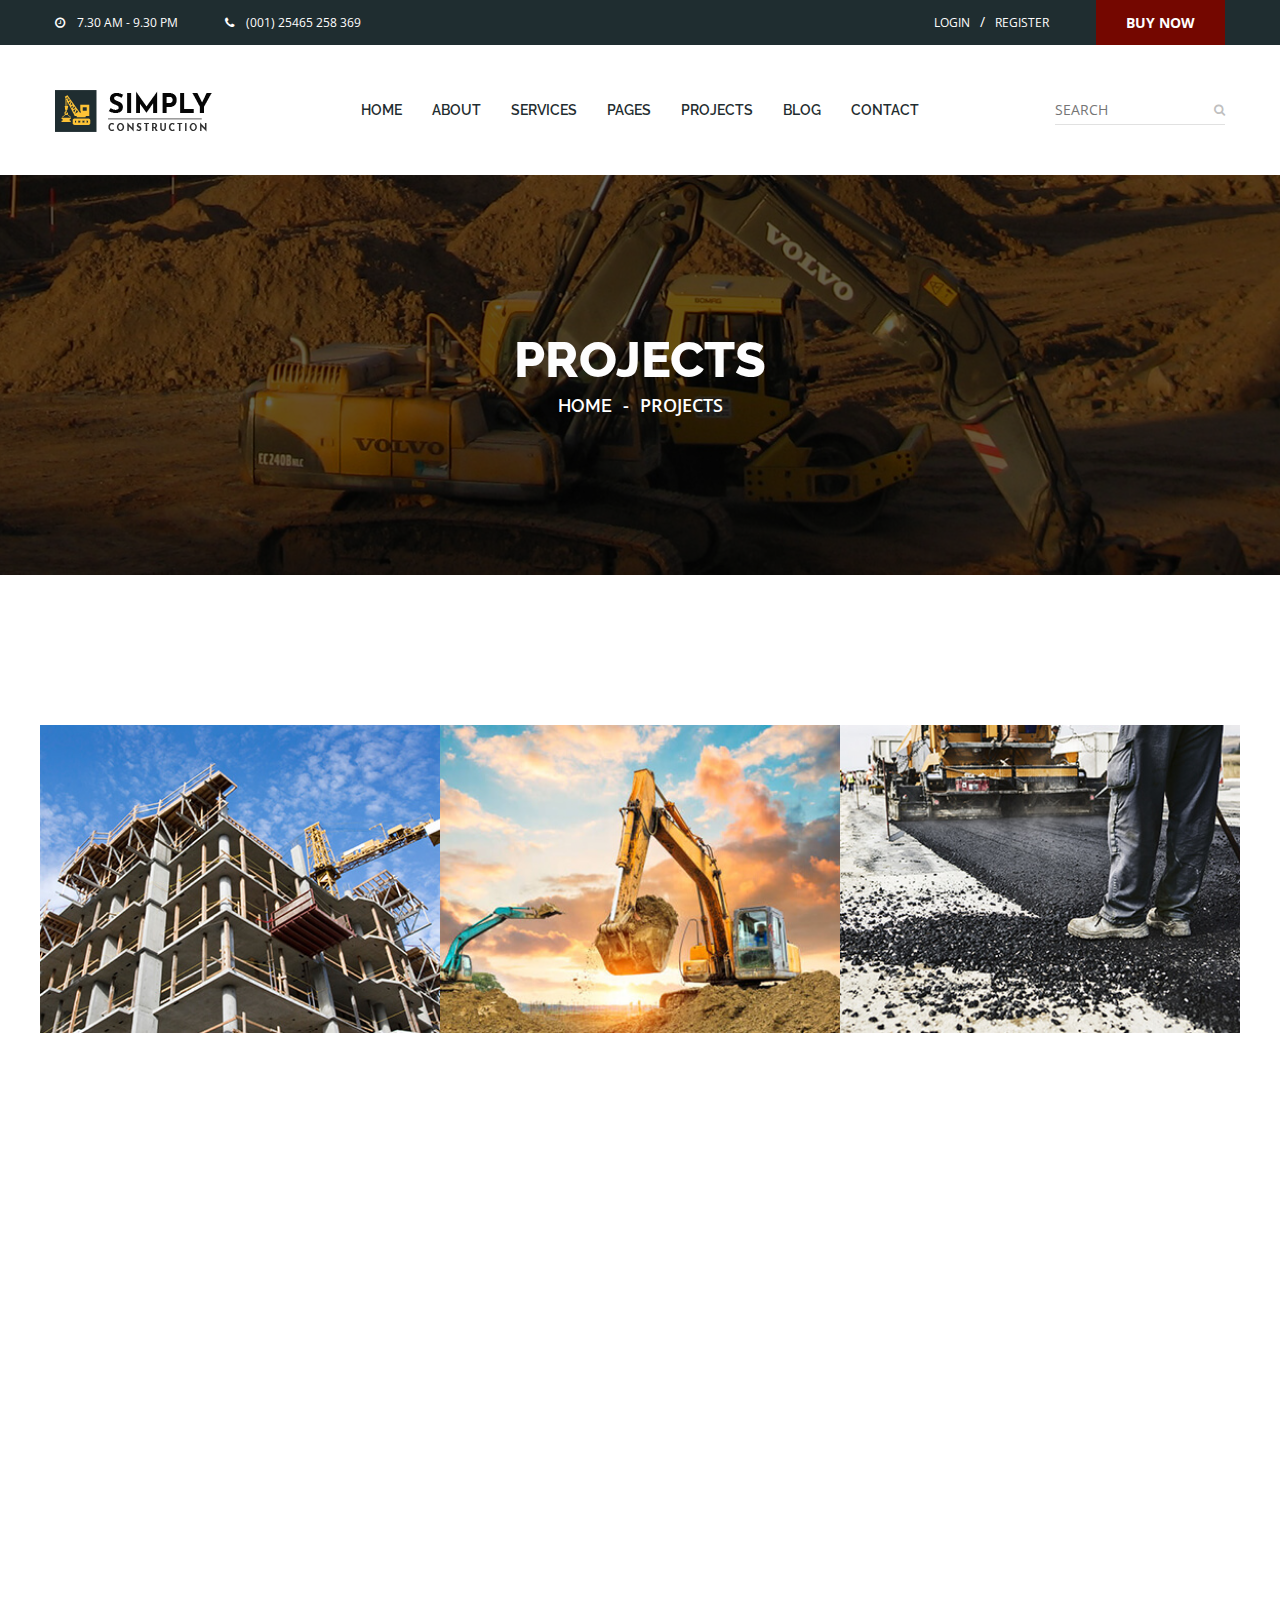
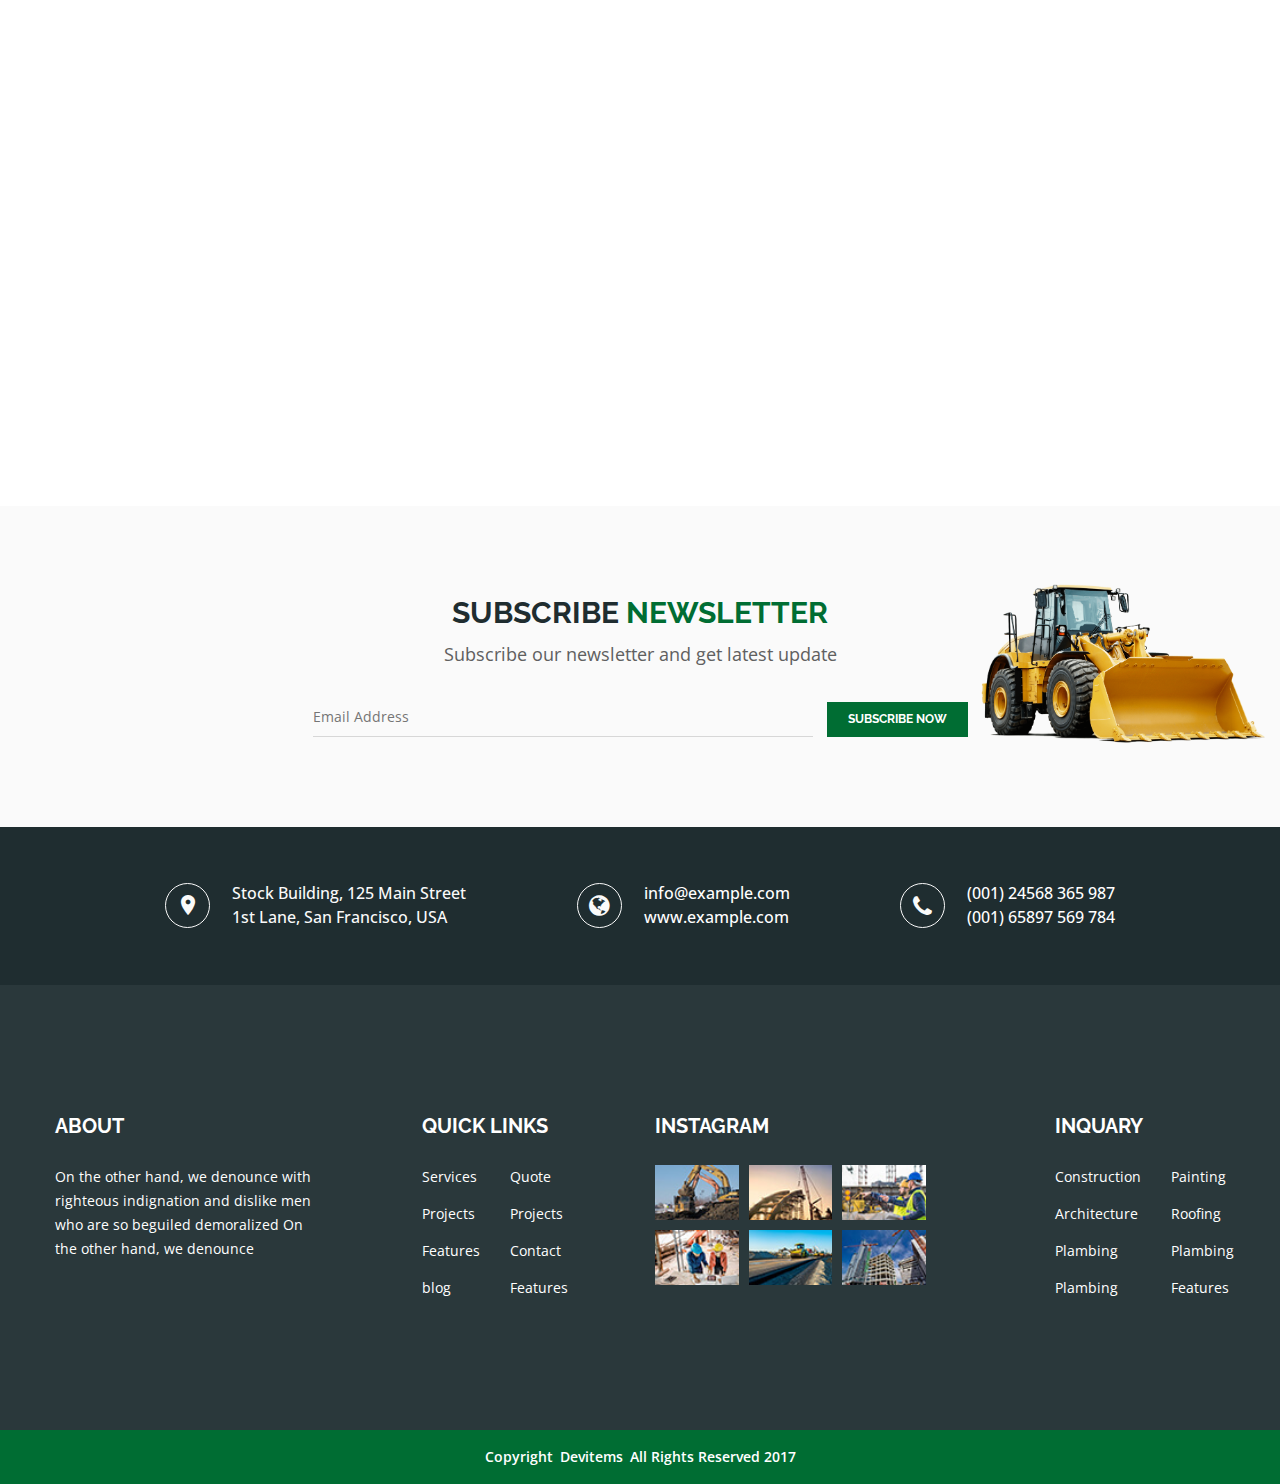
<file: projects-three.html>
<!doctype html>
<html class="no-js" lang="en">


<head>
    <meta charset="utf-8">
    <meta http-equiv="x-ua-compatible" content="ie=edge">
    <title>Projects Three || Simply Construction HTML5 Template</title>
    <meta name="description" content="">
    <meta name="viewport" content="width=device-width, initial-scale=1">
    
    <!-- Place favicon.ico in the root directory -->
    <link rel="shortcut icon" type="image/x-icon" href="images/favicon.ico">
    <link rel="apple-touch-icon" href="apple-touch-icon.png">
    

    <!-- All css files are included here. -->
    <!-- Bootstrap fremwork main css -->
    <link rel="stylesheet" href="css/bootstrap.min.css">
    <!-- Owl Carousel  main css -->
    <link rel="stylesheet" href="css/owl.carousel.min.css">
    <link rel="stylesheet" href="css/owl.theme.default.min.css">
    <!-- This core.css file contents all plugings css file. -->
    <link rel="stylesheet" href="css/core.css">
    <!-- Theme shortcodes/elements style -->
    <link rel="stylesheet" href="css/shortcode/shortcodes.css">
    <!-- Theme main style -->
    <link rel="stylesheet" href="style.css">
    <!-- Responsive css -->
    <link rel="stylesheet" href="css/responsive.css">
    <!-- User style -->
    <link rel="stylesheet" href="css/custom.css">


    <!-- Modernizr JS -->
    <script src="js/vendor/modernizr-2.8.3.min.js"></script>
</head>

<body>
    <!--[if lt IE 8]>
        <p class="browserupgrade">You are using an <strong>outdated</strong> browser. Please <a href="http://browsehappy.com/">upgrade your browser</a> to improve your experience.</p>
    <![endif]-->  

    <!-- Body main wrapper start -->
    <div class="wrapper">
        <!-- Start Header Style -->
        <div id="header" class="htc-header">
            <!-- Start Header Top -->
            <div class="htc__header__top bg__cat--1">
                <div class="container">
                    <div class="row">
                        <div class="col-md-6 col-lg-6 col-sm-6 col-xs-12">
                            <ul class="heaher__top__left">
                                <li><i class="fa fa-clock-o"></i>7.30 AM  -  9.30 PM</li>
                                <li><a href="#"><i class="fa fa-phone"></i>(001)  25465  258  369</a></li>
                            </ul>
                        </div>
                        <div class="col-md-6 col-lg-6 col-sm-6 col-xs-12">
                            <div class="header__top__right">
                                <ul class="login-register">
                                    <li><a href="login-register.html">LOGIN</a></li>
                                    <li class="separator">/</li>
                                    <li><a href="login-register.html">REGISTER</a></li>
                                </ul>
                                <div class="heaher__top__btn">
                                    <a href="#">Buy Now</a>
                                </div>
                            </div>
                        </div>
                    </div>
                </div>
            </div>
            <!-- End Header Top -->
            <!-- Start Mainmenu Area -->
            <div id="sticky-header-with-topbar" class="mainmenu__wrap sticky__header">
                <div class="container">
                    <div class="row">
                        <div class="col-md-2 col-sm-6 col-xs-7">
                            <div class="logo">
                                <a href="index.html">
                                    <img src="images/logo/sinply-construction.png" alt="logo image">
                                </a>
                            </div>
                        </div>
                        <div class="col-md-8 col-sm-6 col-xs-5">
                            <nav class="main__menu__nav  hidden-xs hidden-sm">
                                <ul class="main__menu">
                                    <li class="drop"><a href="index.html">HOME</a>
                                        <ul class="dropdown">
                                            <li><a href="index.html">Home 01</a></li>
                                            <li><a href="index-2.html">Home 02</a></li>
                                            <li><a href="index-3.html">Home 03</a></li>
                                        </ul>
                                    </li>
                                    <li><a href="about.html">ABOUT</a></li>
                                    <li><a href="service.html">SERVICES</a></li>
                                    <li class="drop"><a href="#">pages</a>
                                        <ul class="dropdown">
                                            <li><a href="service.html">service</a></li>
                                            <li><a href="single-service.html">Single service</a></li>
                                            <li><a href="projects-one.html">projects one</a></li>
                                            <li><a href="projects-two.html">projects two</a></li>
                                            <li><a href="projects-three.html">projects three</a></li>
                                            <li><a href="single-project.html">Single Project</a></li>
                                            <li><a href="blog.html">BLog</a></li>
                                            <li><a href="blog-one-column.html">blog one column</a></li>
                                            <li><a href="blog-two-column.html">blog two column</a></li>
                                            <li><a href="blog-details.html">blog Details</a></li>
                                            <li><a href="login-register.html">Log in & Register</a></li>
                                        </ul>
                                    </li>
                                    <li class="drop"><a href="#">PROJECTS</a>
                                        <ul class="dropdown">
                                            <li><a href="projects-one.html">projects one</a></li>
                                            <li><a href="projects-two.html">projects two</a></li>
                                            <li><a href="projects-three.html">projects three</a></li>
                                        </ul>
                                    </li>
                                    <li class="drop"><a href="blog.html">BLOG</a>
                                        <ul class="dropdown">
                                            <li><a href="blog.html">BLog</a></li>
                                            <li><a href="blog-one-column.html">blog one column</a></li>
                                            <li><a href="blog-two-column.html">blog two column</a></li>
                                        </ul>
                                    </li>
                                    <li><a href="contact.html">CONTACT</a></li>
                                </ul>
                            </nav>
                            <div class="mobile-menu clearfix visible-xs visible-sm">
                                <nav id="mobile_dropdown">
                                    <ul>
                                        <li><a href="index.html">Home</a>
                                            <ul>
                                                <li><a href="index.html">Home 01</a></li>
                                                <li><a href="index-2.html">Home 02</a></li>
                                                <li><a href="index-3.html">Home 03</a></li>
                                            </ul>
                                        </li>
                                        <li><a href="about.html">ABOUT</a></li>
                                        <li><a href="#">PROJECTS</a>
                                            <ul>
                                                <li><a href="projects-one.html">projects one</a></li>
                                                <li><a href="projects-two.html">projects two</a></li>
                                                <li><a href="projects-three.html">projects three</a></li>
                                            </ul>
                                        </li>
                                        <li><a href="#">pages</a>
                                            <ul>
                                                <li><a href="service.html">service</a></li>
                                                <li><a href="single-service.html">Single service</a></li>
                                                <li><a href="projects-one.html">projects one</a></li>
                                                <li><a href="projects-two.html">projects two</a></li>
                                                <li><a href="projects-three.html">projects three</a></li>
                                                <li><a href="single-project.html">Single Project</a></li>
                                                <li><a href="blog.html">BLog</a></li>
                                                <li><a href="blog-one-column.html">blog one column</a></li>
                                                <li><a href="blog-two-column.html">blog two column</a></li>
                                                <li><a href="blog-details.html">blog Details</a></li>
                                                <li><a href="login-register.html">Log in & Register</a></li>
                                            </ul>
                                        </li> 
                                        <li><a href="blog.html">blog</a>
                                            <ul>
                                                <li><a href="blog.html">BLog</a></li>
                                                <li><a href="blog-one-column.html">blog one column</a></li>
                                                <li><a href="blog-two-column.html">blog two column</a></li>
                                            </ul>
                                        </li>
                                        <li><a href="contact.html">contact</a></li>
                                    </ul>
                                </nav>
                            </div> 
                        </div>
                        <div class="col-md-2 col-sm-6 hidden-xs">
                            <div class="htc__header__search">
                                <input type="text" placeholder="SEARCH">
                                <a href="#"><i class="fa fa-search"></i></a>
                            </div>
                        </div>
                    </div>
                    <div class="mobile-menu-area"></div>
                </div>
            </div>
            <!-- End Mainmenu Area -->
        </div>
        <!-- End Header Style -->
        <!-- Start Bradcaump area -->
        <div class="ht__bradcaump__area" data--black__overlay="6" style="background: rgba(0, 0, 0, 0) url(images/bg/5.jpg) no-repeat scroll center center / cover ;">
            <div class="ht__bradcaump__wrap">
                <div class="container">
                    <div class="row">
                        <div class="col-xs-12">
                            <div class="bradcaump__inner text-center">
                                <h2 class="bradcaump-title">PROJECTS</h2>
                                <nav class="bradcaump-inner">
                                  <a class="breadcrumb-item" href="index.html">Home</a>
                                  <span class="brd-separetor">-</span>
                                  <span class="breadcrumb-item active">PROJECTS</span>
                                </nav>
                            </div>
                        </div>
                    </div>
                </div>
            </div>
        </div>
        <!-- End Bradcaump area -->
        <!-- Start Latest Project Area -->
        <section class="htc__latest__project__area ptb--150 bg__white">
            <div class="container">
                <div class="row">
                    <div class="htc__latest__project__wrap clearfix">
                        <!-- Start Single Project -->
                        <div class="col-md-4 col-lg-4 col-sm-6 col-xs-12">
                            <div class="project foo">
                                <div class="project__thumb">
                                    <a href="single-project.html">
                                        <img src="images/lst-project-2/1.jpg" alt="project images">
                                    </a>
                                    <div class="project__hover__info">
                                        <div class="project__action">
                                            <h2><a href="single-project.html">CONSTRUCTION PRE WORK</a></h2>
                                            <h4>DURATION : 6 MONTH</h4>
                                        </div>
                                    </div>
                                </div>
                            </div>
                        </div>
                        <!-- End Single Project -->
                        <!-- Start Single Project -->
                        <div class="col-md-4 col-lg-4 col-sm-6 col-xs-12">
                            <div class="project foo">
                                <div class="project__thumb">
                                    <a href="single-project.html">
                                        <img src="images/lst-project-2/2.jpg" alt="project images">
                                    </a>
                                    <div class="project__hover__info">
                                        <div class="project__action">
                                            <h2><a href="single-project.html">CONSTRUCTION PRE WORK</a></h2>
                                            <h4>DURATION : 6 MONTH</h4>
                                        </div>
                                    </div>
                                </div>
                            </div>
                        </div>
                        <!-- End Single Project -->
                        <!-- Start Single Project -->
                        <div class="col-md-4 col-lg-4 col-sm-6 col-xs-12">
                            <div class="project foo">
                                <div class="project__thumb">
                                    <a href="single-project.html">
                                        <img src="images/lst-project-2/3.jpg" alt="project images">
                                    </a>
                                    <div class="project__hover__info">
                                        <div class="project__action">
                                            <h2><a href="single-project.html">CONSTRUCTION PRE WORK</a></h2>
                                            <h4>DURATION : 6 MONTH</h4>
                                        </div>
                                    </div>
                                </div>
                            </div>
                        </div>
                        <!-- End Single Project -->
                        <!-- Start Single Project -->
                        <div class="col-md-4 col-lg-4 col-sm-6 col-xs-12">
                            <div class="project foo">
                                <div class="project__thumb">
                                    <a href="single-project.html">
                                        <img src="images/lst-project-2/4.jpg" alt="project images">
                                    </a>
                                    <div class="project__hover__info">
                                        <div class="project__action">
                                            <h2><a href="single-project.html">CONSTRUCTION PRE WORK</a></h2>
                                            <h4>DURATION : 6 MONTH</h4>
                                        </div>
                                    </div>
                                </div>
                            </div>
                        </div>
                        <!-- End Single Project -->
                        <!-- Start Single Project -->
                        <div class="col-md-4 col-lg-4 col-sm-6 col-xs-12">
                            <div class="project foo">
                                <div class="project__thumb">
                                    <a href="single-project.html">
                                        <img src="images/lst-project-2/5.jpg" alt="project images">
                                    </a>
                                    <div class="project__hover__info">
                                        <div class="project__action">
                                            <h2><a href="single-project.html">CONSTRUCTION PRE WORK</a></h2>
                                            <h4>DURATION : 6 MONTH</h4>
                                        </div>
                                    </div>
                                </div>
                            </div>
                        </div>
                        <!-- End Single Project -->
                        <!-- Start Single Project -->
                        <div class="col-md-4 col-lg-4 col-sm-6 col-xs-12">
                            <div class="project foo">
                                <div class="project__thumb">
                                    <a href="single-project.html">
                                        <img src="images/lst-project-2/6.jpg" alt="project images">
                                    </a>
                                    <div class="project__hover__info">
                                        <div class="project__action">
                                            <h2><a href="single-project.html">CONSTRUCTION PRE WORK</a></h2>
                                            <h4>DURATION : 6 MONTH</h4>
                                        </div>
                                    </div>
                                </div>
                            </div>
                        </div>
                        <!-- End Single Project -->
                        <!-- Start Single Project -->
                        <div class="col-md-4 col-lg-4 col-sm-6 col-xs-12">
                            <div class="project foo">
                                <div class="project__thumb">
                                    <a href="single-project.html">
                                        <img src="images/lst-project-2/7.jpg" alt="project images">
                                    </a>
                                    <div class="project__hover__info">
                                        <div class="project__action">
                                            <h2><a href="single-project.html">CONSTRUCTION PRE WORK</a></h2>
                                            <h4>DURATION : 6 MONTH</h4>
                                        </div>
                                    </div>
                                </div>
                            </div>
                        </div>
                        <!-- End Single Project -->
                        <!-- Start Single Project -->
                        <div class="col-md-4 col-lg-4 col-sm-6 col-xs-12">
                            <div class="project foo">
                                <div class="project__thumb">
                                    <a href="single-project.html">
                                        <img src="images/lst-project-2/8.jpg" alt="project images">
                                    </a>
                                    <div class="project__hover__info">
                                        <div class="project__action">
                                            <h2><a href="single-project.html">CONSTRUCTION PRE WORK</a></h2>
                                            <h4>DURATION : 6 MONTH</h4>
                                        </div>
                                    </div>
                                </div>
                            </div>
                        </div>
                        <!-- End Single Project -->
                        <!-- Start Single Project -->
                        <div class="col-md-4 col-lg-4 col-sm-6 col-xs-12">
                            <div class="project foo">
                                <div class="project__thumb">
                                    <a href="single-project.html">
                                        <img src="images/lst-project-2/9.jpg" alt="project images">
                                    </a>
                                    <div class="project__hover__info">
                                        <div class="project__action">
                                            <h2><a href="single-project.html">CONSTRUCTION PRE WORK</a></h2>
                                            <h4>DURATION : 6 MONTH</h4>
                                        </div>
                                    </div>
                                </div>
                            </div>
                        </div>
                        <!-- End Single Project -->
                        <!-- Start Single Project -->
                        <div class="col-md-4 col-lg-4 col-sm-6 col-xs-12">
                            <div class="project foo">
                                <div class="project__thumb">
                                    <a href="single-project.html">
                                        <img src="images/lst-project-2/10.jpg" alt="project images">
                                    </a>
                                    <div class="project__hover__info">
                                        <div class="project__action">
                                            <h2><a href="single-project.html">CONSTRUCTION PRE WORK</a></h2>
                                            <h4>DURATION : 6 MONTH</h4>
                                        </div>
                                    </div>
                                </div>
                            </div>
                        </div>
                        <!-- End Single Project -->
                        <!-- Start Single Project -->
                        <div class="col-md-4 col-lg-4 col-sm-6 col-xs-12">
                            <div class="project foo">
                                <div class="project__thumb">
                                    <a href="single-project.html">
                                        <img src="images/lst-project-2/11.jpg" alt="project images">
                                    </a>
                                    <div class="project__hover__info">
                                        <div class="project__action">
                                            <h2><a href="single-project.html">CONSTRUCTION PRE WORK</a></h2>
                                            <h4>DURATION : 6 MONTH</h4>
                                        </div>
                                    </div>
                                </div>
                            </div>
                        </div>
                        <!-- End Single Project -->
                        <!-- Start Single Project -->
                        <div class="col-md-4 col-lg-4 col-sm-6 col-xs-12">
                            <div class="project foo">
                                <div class="project__thumb">
                                    <a href="single-project.html">
                                        <img src="images/lst-project-2/12.jpg" alt="project images">
                                    </a>
                                    <div class="project__hover__info">
                                        <div class="project__action">
                                            <h2><a href="single-project.html">CONSTRUCTION PRE WORK</a></h2>
                                            <h4>DURATION : 6 MONTH</h4>
                                        </div>
                                    </div>
                                </div>
                            </div>
                        </div>
                        <!-- End Single Project -->
                    </div>
                </div>
            </div>
        </section>
        <!-- End Latest Project Area -->
        <!-- Start Newsletter Area -->
        <section class="htc__newsletter__area ptb--90 bg__gray">
            <div class="container">
                <div class="row">
                    <div class="col-xs-12">
                        <div class="newsletter__wrap">
                            <h2 class="title__line">SUBSCRIBE <span class="text--theme">NEWSLETTER</span></h2>
                            <h4>Subscribe our newsletter and get latest update</h4>
                            <div class="newsletter__form">
                                <div class="input__box">
                                    <div id="mc_embed_signup">
                                        <form action="#" method="post" id="mc-embedded-subscribe-form" name="mc-embedded-subscribe-form" class="validate" target="_blank" novalidate>
                                            <div id="mc_embed_signup_scroll" class="htc__news__inner">
                                                <div class="news__input">
                                                    <input type="email" value="" name="EMAIL" class="email" id="mce-EMAIL" placeholder="Email Address" required>
                                                </div>
                                                <!-- real people should not fill this in and expect good things - do not remove this or risk form bot signups-->
                                                <div style="position: absolute; left: -5000px;" aria-hidden="true"><input type="text" name="b_6bbb9b6f5827bd842d9640c82_05d85f18ef" tabindex="-1" value=""></div>
                                                <div class="clearfix subscribe__btn"><input type="submit" value="SUBSCRIBE NOW" name="subscribe" id="mc-embedded-subscribe" class="bst__btn btn--white__color">
                                                    
                                                </div>
                                            </div>
                                        </form>
                                    </div>
                                </div>        
                            </div>
                        </div>
                    </div>
                </div>
            </div>
            <div class="newsletter__thumb">
                <div class="newsletter__thumb__inner">
                    <img src="images/others/1.png" alt="newsletter img">
                </div>
            </div>
        </section>
        <!-- End Newsletter Area -->
        <!-- Start Contact Address -->
        <div class="htc__contact__address add-res bg__cat--1">
            <div class="container">
                <div class="row">
                    <div class="col-md-12">
                        <div class="htc__contact__wrap clearfix">
                            <!-- Start Single Address -->
                            <div class="ht__address__inner">
                                <div class="ht__address__icon map-pin">
                                    <i class="zmdi zmdi-pin"></i>
                                </div>
                                <div class="ht__address__details">
                                    <p>Stock Building, 125 Main Street <br>1st Lane, San Francisco, USA</p>
                                </div>
                            </div>
                            <!-- End Single Address -->
                            <!-- Start Single Address -->
                            <div class="ht__address__inner">
                                <div class="ht__address__icon glob">
                                    <i class="fa fa-globe" aria-hidden="true"></i>
                                </div>
                                <div class="ht__address__details">
                                    <p><a href="#">info@example.com</a></p>
                                    <p><a href="#">www.example.com</a></p>
                                </div>
                            </div>
                            <!-- End Single Address -->
                            <!-- Start Single Address -->
                            <div class="ht__address__inner">
                                <div class="ht__address__icon">
                                    <i class="fa fa-phone" aria-hidden="true"></i>
                                </div>
                                <div class="ht__address__details">
                                    <p><a href="#">(001) 24568 365 987</a></p>
                                    <p><a href="#">(001) 65897 569 784</a></p>
                                </div>
                            </div>
                            <!-- End Single Address -->
                        </div>
                    </div>
                </div>
            </div>
        </div>
        <!-- End Contact Address -->
        <!-- Start Footer Area -->
        <footer class="htc__footer__area">
            <div class="footer__top ptb--130" data--1f2d30__overlay="9.5" style="background: rgba(0, 0, 0, 0) url(images/bg/2.jpg) no-repeat fixed center center / cover ;">
                <div class="container">
                    <div class="row">
                        <div class="htc__footer__wrap clearfix">
                            <!-- Start Single Footer -->
                            <div class="col-md-3 col-lg-3 col-sm-6 col-xs-12">
                                <div class="footer">
                                    <div class="footer__widget">
                                        <h2 class="ft__title">ABOUT</h2>
                                    </div>
                                    <div class="ft__details">
                                        <p>On the other hand, we denounce with righteous indignation and dislike men who are so beguiled demoralized On the other hand, we denounce </p>
                                    </div>
                                </div>
                            </div>
                            <!-- End Single Footer -->
                            <!-- Start Single Footer -->
                            <div class="col-md-3 col-lg-3 col-sm-6 col-xs-12 xmt-40">
                                <div class="footer quick__link">
                                    <div class="footer__widget">
                                        <h2 class="ft__title">QUICK LINKS</h2>
                                    </div>
                                    <div class="footer__link">
                                        <ul class="ft__menu">
                                            <li><a href="service.html">Services</a></li>
                                            <li><a href="projects-one.html">Projects</a></li>
                                            <li><a href="#">Features</a></li>
                                            <li><a href="blog.html">blog</a></li>
                                        </ul>
                                        <ul class="ft__menu">
                                            <li><a href="#">Quote</a></li>
                                            <li><a href="projects-one.html">Projects</a></li>
                                            <li><a href="contact.html">Contact</a></li>
                                            <li><a href="#">Features</a></li>
                                        </ul>
                                    </div>
                                </div>
                            </div>
                            <!-- End Single Footer -->
                            <!-- Start Single Footer -->
                            <div class="col-md-3 col-lg-3 col-sm-6 col-xs-12 smt-40 xmt-40">
                                <div class="footer">
                                    <div class="footer__widget">
                                        <h2 class="ft__title">INSTAGRAM</h2>
                                    </div>
                                    <ul class="footer__instagram">
                                        <li><a href="#"><img src="images/blog/sm-img/1.jpg" alt="images"></a></li>
                                        <li><a href="#"><img src="images/blog/sm-img/2.jpg" alt="images"></a></li>
                                        <li><a href="#"><img src="images/blog/sm-img/3.jpg" alt="images"></a></li>
                                        <li><a href="#"><img src="images/blog/sm-img/4.jpg" alt="images"></a></li>
                                        <li><a href="#"><img src="images/blog/sm-img/5.jpg" alt="images"></a></li>
                                        <li><a href="#"><img src="images/blog/sm-img/6.jpg" alt="images"></a></li>
                                    </ul>
                                </div>
                            </div>
                            <!-- End Single Footer -->
                            <!-- Start Single Footer -->
                            <div class="col-md-3 col-lg-2 col-lg-offset-1 col-sm-6 col-xs-12 smt-40 xmt-40">
                                <div class="footer">
                                    <div class="footer__widget">
                                        <h2 class="ft__title">INQUARY</h2>
                                        <div class="footer__link">
                                            <ul class="ft__menu">
                                                <li><a href="#">Construction</a></li>
                                                <li><a href="#">Architecture</a></li>
                                                <li><a href="#">Plambing</a></li>
                                                <li><a href="#">Plambing</a></li>
                                            </ul>
                                            <ul class="ft__menu">
                                                <li><a href="#">Painting</a></li>
                                                <li><a href="#">Roofing</a></li>
                                                <li><a href="#">Plambing</a></li>
                                                <li><a href="#">Features</a></li>
                                            </ul>
                                        </div>
                                    </div>
                                </div>
                            </div>
                            <!-- End Single Footer -->
                        </div>
                    </div>
                </div>
            </div>
            <div class="copyright bg__theme">
                <div class="container">
                    <div class="row">
                        <div class="col-xs-12">
                            <div class="copyright__inner">
                                <p>Copyright <a href="#" target="_blank">Devitems</a>
                                All Rights Reserved 2017</p>
                            </div>
                        </div>
                    </div>
                </div>
            </div>
        </footer>
        <!-- End Footer Area -->
    </div>
    <!-- Body main wrapper end -->

    <!-- Placed js at the end of the document so the pages load faster -->

    <!-- jquery latest version -->
    <script src="js/vendor/jquery-1.12.0.min.js"></script>
    <!-- Bootstrap framework js -->
    <script src="js/bootstrap.min.js"></script>
    <!-- All js plugins included in this file. -->
    <script src="js/plugins.js"></script>
    <script src="js/slick.min.js"></script>
    <script src="js/owl.carousel.min.js"></script>
    <!-- Waypoints.min.js. -->
    <script src="js/waypoints.min.js"></script>
    <!-- Main js file that contents all jQuery plugins activation. -->
    <script src="js/main.js"></script>

</body>



</html>
</file>
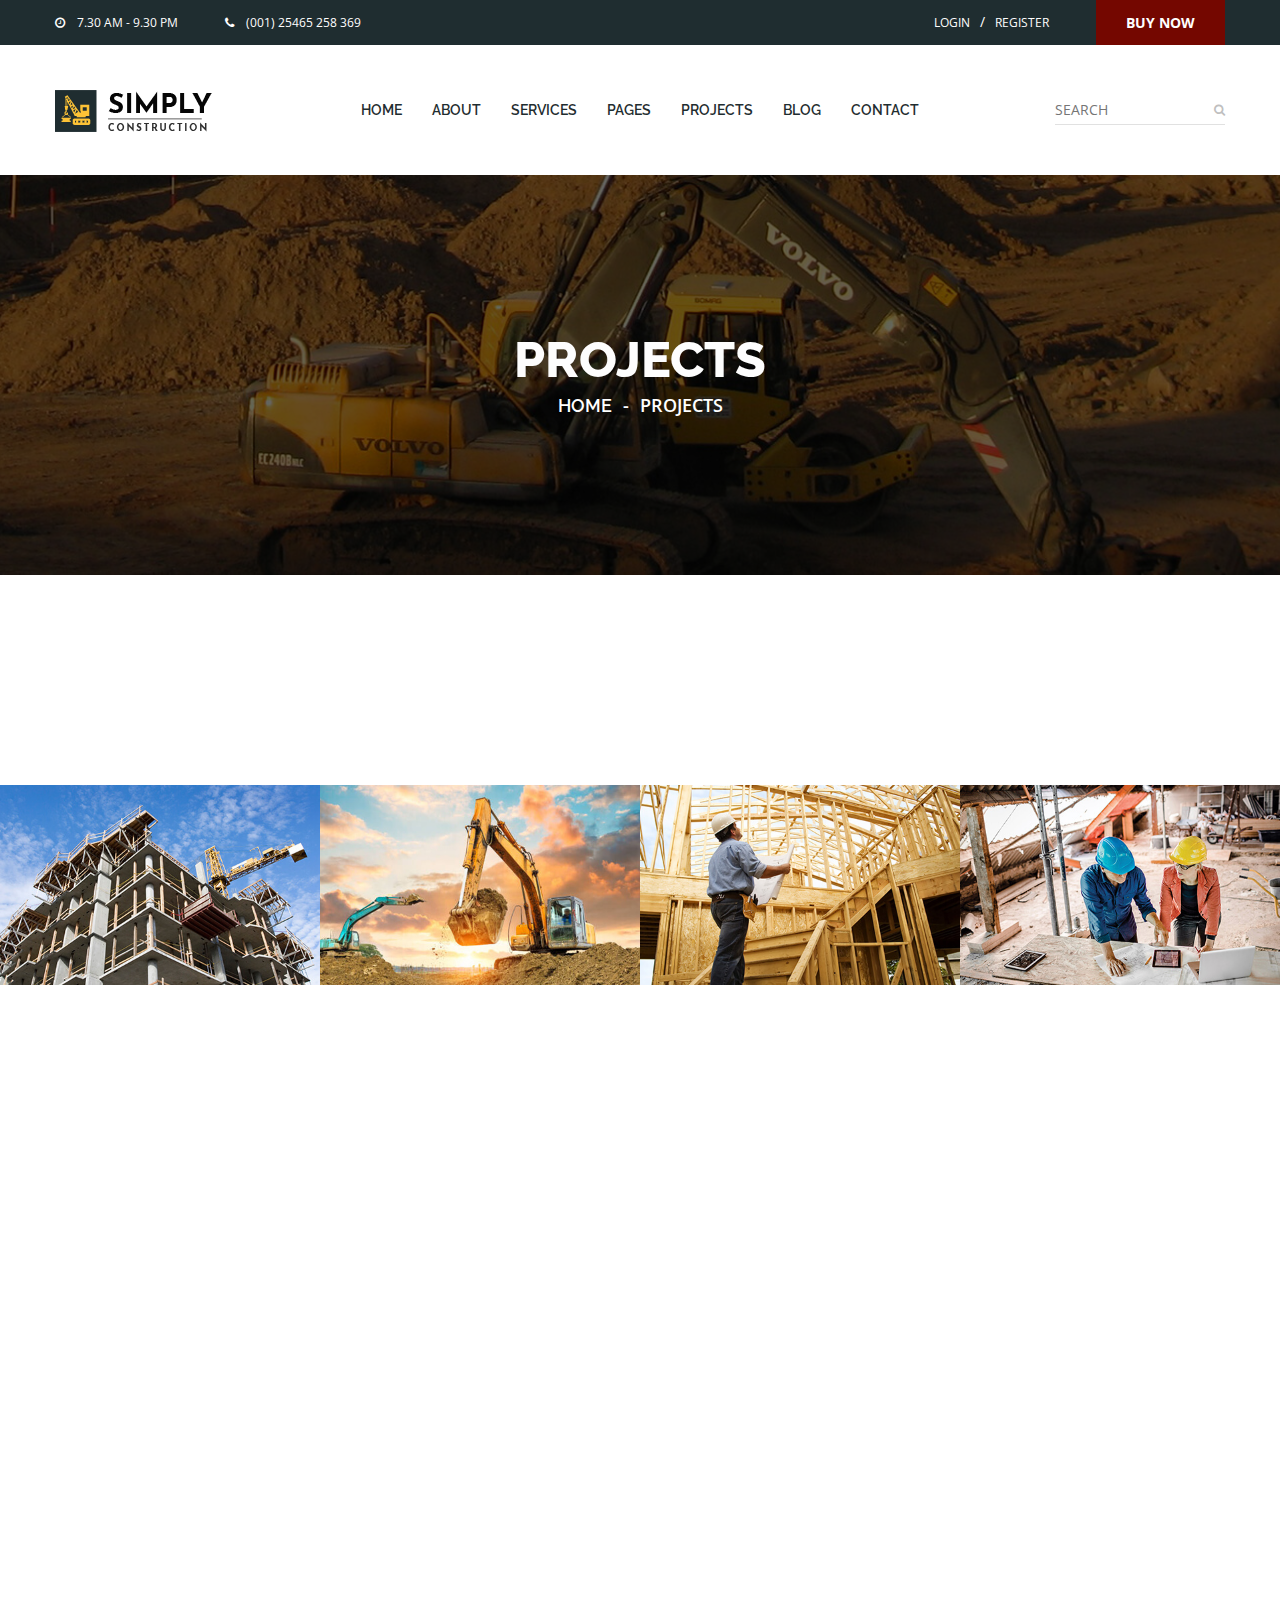
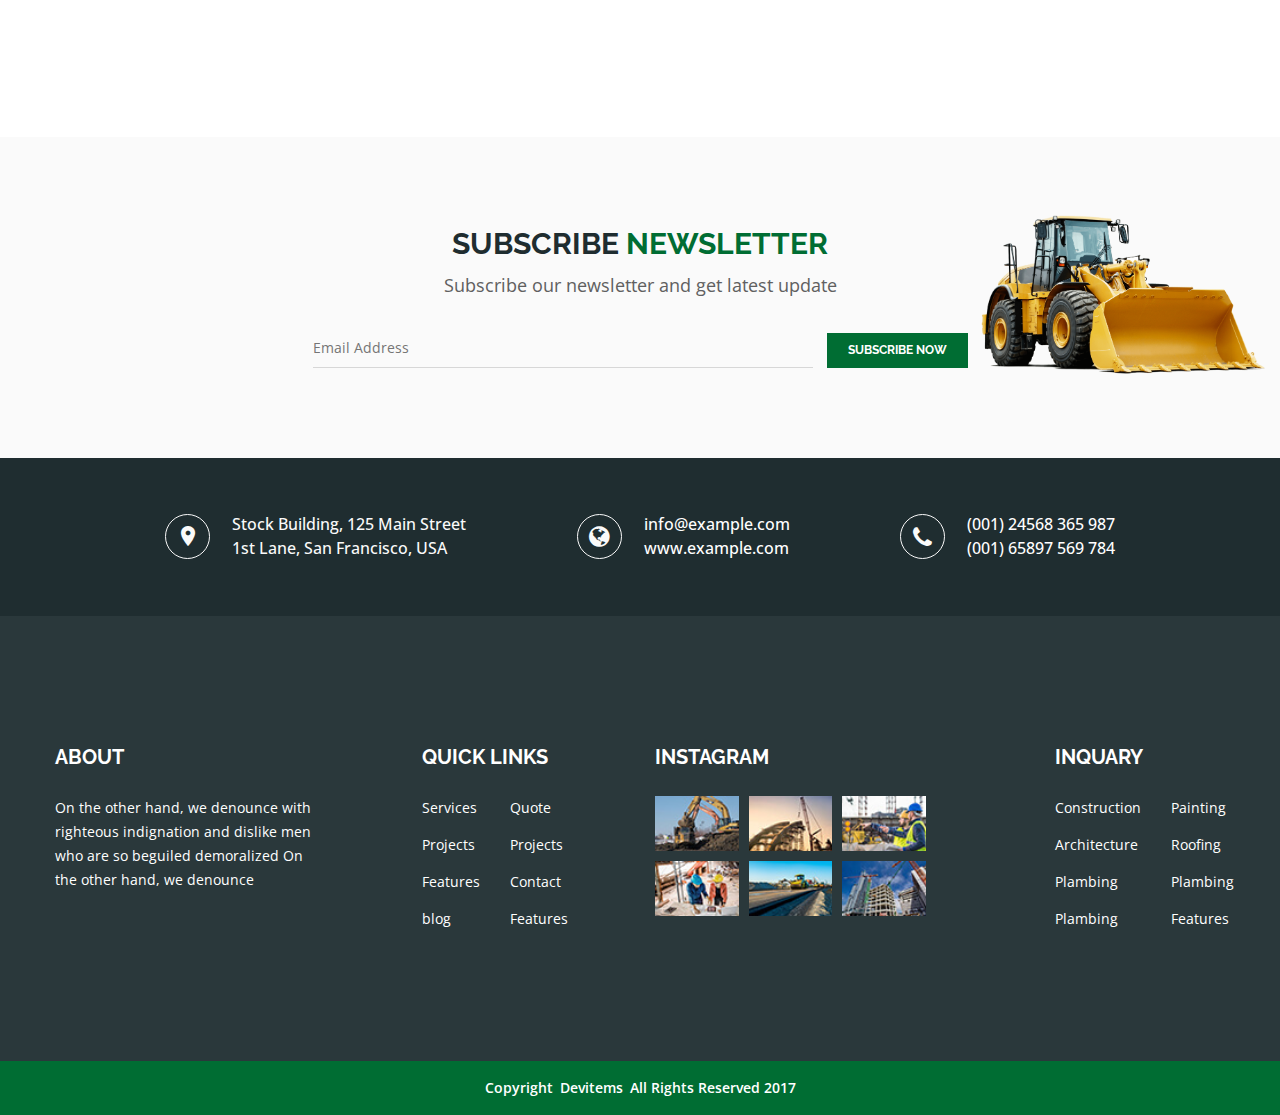
<file: projects-two.html>
<!doctype html>
<html class="no-js" lang="en">


<head>
    <meta charset="utf-8">
    <meta http-equiv="x-ua-compatible" content="ie=edge">
    <title>Projects Two || Simply Construction HTML5 Template</title>
    <meta name="description" content="">
    <meta name="viewport" content="width=device-width, initial-scale=1">
    
    <!-- Place favicon.ico in the root directory -->
    <link rel="shortcut icon" type="image/x-icon" href="images/favicon.ico">
    <link rel="apple-touch-icon" href="apple-touch-icon.png">
    

    <!-- All css files are included here. -->
    <!-- Bootstrap fremwork main css -->
    <link rel="stylesheet" href="css/bootstrap.min.css">
    <!-- Owl Carousel  main css -->
    <link rel="stylesheet" href="css/owl.carousel.min.css">
    <link rel="stylesheet" href="css/owl.theme.default.min.css">
    <!-- This core.css file contents all plugings css file. -->
    <link rel="stylesheet" href="css/core.css">
    <!-- Theme shortcodes/elements style -->
    <link rel="stylesheet" href="css/shortcode/shortcodes.css">
    <!-- Theme main style -->
    <link rel="stylesheet" href="style.css">
    <!-- Responsive css -->
    <link rel="stylesheet" href="css/responsive.css">
    <!-- User style -->
    <link rel="stylesheet" href="css/custom.css">


    <!-- Modernizr JS -->
    <script src="js/vendor/modernizr-2.8.3.min.js"></script>
</head>

<body>
    <!--[if lt IE 8]>
        <p class="browserupgrade">You are using an <strong>outdated</strong> browser. Please <a href="http://browsehappy.com/">upgrade your browser</a> to improve your experience.</p>
    <![endif]-->  

    <!-- Body main wrapper start -->
    <div class="wrapper">
        <!-- Start Header Style -->
        <div id="header" class="htc-header">
            <!-- Start Header Top -->
            <div class="htc__header__top bg__cat--1">
                <div class="container">
                    <div class="row">
                        <div class="col-md-6 col-lg-6 col-sm-6 col-xs-12">
                            <ul class="heaher__top__left">
                                <li><i class="fa fa-clock-o"></i>7.30 AM  -  9.30 PM</li>
                                <li><a href="#"><i class="fa fa-phone"></i>(001)  25465  258  369</a></li>
                            </ul>
                        </div>
                        <div class="col-md-6 col-lg-6 col-sm-6 col-xs-12">
                            <div class="header__top__right">
                                <ul class="login-register">
                                    <li><a href="login-register.html">LOGIN</a></li>
                                    <li class="separator">/</li>
                                    <li><a href="login-register.html">REGISTER</a></li>
                                </ul>
                                <div class="heaher__top__btn">
                                    <a href="#">Buy Now</a>
                                </div>
                            </div>
                        </div>
                    </div>
                </div>
            </div>
            <!-- End Header Top -->
            <!-- Start Mainmenu Area -->
            <div id="sticky-header-with-topbar" class="mainmenu__wrap sticky__header">
                <div class="container">
                    <div class="row">
                        <div class="col-md-2 col-sm-6 col-xs-7">
                            <div class="logo">
                                <a href="index.html">
                                    <img src="images/logo/sinply-construction.png" alt="logo image">
                                </a>
                            </div>
                        </div>
                        <div class="col-md-8 col-sm-6 col-xs-5">
                            <nav class="main__menu__nav  hidden-xs hidden-sm">
                                <ul class="main__menu">
                                    <li class="drop"><a href="index.html">HOME</a>
                                        <ul class="dropdown">
                                            <li><a href="index.html">Home 01</a></li>
                                            <li><a href="index-2.html">Home 02</a></li>
                                            <li><a href="index-3.html">Home 03</a></li>
                                        </ul>
                                    </li>
                                    <li><a href="about.html">ABOUT</a></li>
                                    <li><a href="service.html">SERVICES</a></li>
                                    <li class="drop"><a href="#">pages</a>
                                        <ul class="dropdown">
                                            <li><a href="service.html">service</a></li>
                                            <li><a href="single-service.html">Single service</a></li>
                                            <li><a href="projects-one.html">projects one</a></li>
                                            <li><a href="projects-two.html">projects two</a></li>
                                            <li><a href="projects-three.html">projects three</a></li>
                                            <li><a href="single-project.html">Single Project</a></li>
                                            <li><a href="blog.html">BLog</a></li>
                                            <li><a href="blog-one-column.html">blog one column</a></li>
                                            <li><a href="blog-two-column.html">blog two column</a></li>
                                            <li><a href="blog-details.html">blog Details</a></li>
                                            <li><a href="login-register.html">Log in & Register</a></li>
                                        </ul>
                                    </li>
                                    <li class="drop"><a href="#">PROJECTS</a>
                                        <ul class="dropdown">
                                            <li><a href="projects-one.html">projects one</a></li>
                                            <li><a href="projects-two.html">projects two</a></li>
                                            <li><a href="projects-three.html">projects three</a></li>
                                        </ul>
                                    </li>
                                    <li class="drop"><a href="blog.html">BLOG</a>
                                        <ul class="dropdown">
                                            <li><a href="blog.html">BLog</a></li>
                                            <li><a href="blog-one-column.html">blog one column</a></li>
                                            <li><a href="blog-two-column.html">blog two column</a></li>
                                        </ul>
                                    </li>
                                    <li><a href="contact.html">CONTACT</a></li>
                                </ul>
                            </nav>
                            <div class="mobile-menu clearfix visible-xs visible-sm">
                                <nav id="mobile_dropdown">
                                    <ul>
                                        <li><a href="index.html">Home</a>
                                            <ul>
                                                <li><a href="index.html">Home 01</a></li>
                                                <li><a href="index-2.html">Home 02</a></li>
                                                <li><a href="index-3.html">Home 03</a></li>
                                            </ul>
                                        </li>
                                        <li><a href="about.html">ABOUT</a></li>
                                        <li><a href="#">PROJECTS</a>
                                            <ul>
                                                <li><a href="projects-one.html">projects one</a></li>
                                                <li><a href="projects-two.html">projects two</a></li>
                                                <li><a href="projects-three.html">projects three</a></li>
                                            </ul>
                                        </li>
                                        <li><a href="#">pages</a>
                                            <ul>
                                                <li><a href="service.html">service</a></li>
                                                <li><a href="single-service.html">Single service</a></li>
                                                <li><a href="projects-one.html">projects one</a></li>
                                                <li><a href="projects-two.html">projects two</a></li>
                                                <li><a href="projects-three.html">projects three</a></li>
                                                <li><a href="single-project.html">Single Project</a></li>
                                                <li><a href="blog.html">BLog</a></li>
                                                <li><a href="blog-one-column.html">blog one column</a></li>
                                                <li><a href="blog-two-column.html">blog two column</a></li>
                                                <li><a href="blog-details.html">blog Details</a></li>
                                                <li><a href="login-register.html">Log in & Register</a></li>
                                            </ul>
                                        </li> 
                                        <li><a href="blog.html">blog</a>
                                            <ul>
                                                <li><a href="blog.html">BLog</a></li>
                                                <li><a href="blog-one-column.html">blog one column</a></li>
                                                <li><a href="blog-two-column.html">blog two column</a></li>
                                            </ul>
                                        </li>
                                        <li><a href="contact.html">contact</a></li>
                                    </ul>
                                </nav>
                            </div> 
                        </div>
                        <div class="col-md-2 col-sm-6 hidden-xs">
                            <div class="htc__header__search">
                                <input type="text" placeholder="SEARCH">
                                <a href="#"><i class="fa fa-search"></i></a>
                            </div>
                        </div>
                    </div>
                    <div class="mobile-menu-area"></div>
                </div>
            </div>
            <!-- End Mainmenu Area -->
        </div>
        <!-- End Header Style -->
        <!-- Start Bradcaump area -->
        <div class="ht__bradcaump__area" data--black__overlay="6" style="background: rgba(0, 0, 0, 0) url(images/bg/5.jpg) no-repeat scroll center center / cover ;">
            <div class="ht__bradcaump__wrap">
                <div class="container">
                    <div class="row">
                        <div class="col-xs-12">
                            <div class="bradcaump__inner text-center">
                                <h2 class="bradcaump-title">PROJECTS</h2>
                                <nav class="bradcaump-inner">
                                  <a class="breadcrumb-item" href="index.html">Home</a>
                                  <span class="brd-separetor">-</span>
                                  <span class="breadcrumb-item active">PROJECTS</span>
                                </nav>
                            </div>
                        </div>
                    </div>
                </div>
            </div>
        </div>
        <!-- End Bradcaump area -->
        <!-- Start Latest Project Area -->
        <section class="htc__latest__project__area ptb--150 bg__white">
            <div class="container-fluid">
                <div class="row">
                    <div class="htc__latest__project__wrap clearfix mt--60">
                        <!-- Start Single Project -->
                        <div class="col-md-3 col-lg-3 col-sm-6 col-xs-12">
                            <div class="project foo">
                                <div class="project__thumb">
                                    <a href="single-project.html">
                                        <img src="images/latest-project/1.jpg" alt="project images">
                                    </a>
                                    <div class="project__hover__info">
                                        <div class="project__action">
                                            <h2><a href="single-project.html">CONSTRUCTION</a></h2>
                                            <h4>DURATION : 6 MONTH</h4>
                                        </div>
                                    </div>
                                </div>
                            </div>
                        </div>
                        <!-- End Single Project -->
                        <!-- Start Single Project -->
                        <div class="col-md-3 col-lg-3 hidden-sm col-xs-12">
                            <div class="project foo">
                                <div class="project__thumb">
                                    <a href="single-project.html">
                                        <img src="images/latest-project/2.jpg" alt="project images">
                                    </a>
                                    <div class="project__hover__info">
                                        <div class="project__action">
                                            <h2><a href="single-project.html">CONSTRUCTION</a></h2>
                                            <h4>DURATION : 6 MONTH</h4>
                                        </div>
                                    </div>
                                </div>
                            </div>
                        </div>
                        <!-- End Single Project -->
                        <!-- Start Single Project -->
                        <div class="col-md-3 col-lg-3 hidden-sm col-xs-12">
                            <div class="project foo">
                                <div class="project__thumb">
                                    <a href="single-project.html">
                                        <img src="images/latest-project/3.jpg" alt="project images">
                                    </a>
                                    <div class="project__hover__info">
                                        <div class="project__action">
                                            <h2><a href="single-project.html">CONSTRUCTION</a></h2>
                                            <h4>DURATION : 6 MONTH</h4>
                                        </div>
                                    </div>
                                </div>
                            </div>
                        </div>
                        <!-- End Single Project -->
                        <!-- Start Single Project -->
                        <div class="col-md-3 col-lg-3 col-sm-6 col-xs-12">
                            <div class="project foo">
                                <div class="project__thumb">
                                    <a href="single-project.html">
                                        <img src="images/latest-project/5.jpg" alt="project images">
                                    </a>
                                    <div class="project__hover__info">
                                        <div class="project__action">
                                            <h2><a href="single-project.html">CONSTRUCTION</a></h2>
                                            <h4>DURATION : 6 MONTH</h4>
                                        </div>
                                    </div>
                                </div>
                            </div>
                        </div>
                        <!-- End Single Project -->
                        <!-- Start Single Project -->
                        <div class="col-md-3 col-lg-3 col-sm-6 col-xs-12">
                            <div class="project foo">
                                <div class="project__thumb">
                                    <a href="single-project.html">
                                        <img src="images/latest-project/6.jpg" alt="project images">
                                    </a>
                                    <div class="project__hover__info">
                                        <div class="project__action">
                                            <h2><a href="single-project.html">CONSTRUCTION</a></h2>
                                            <h4>DURATION : 6 MONTH</h4>
                                        </div>
                                    </div>
                                </div>
                            </div>
                        </div>
                        <!-- End Single Project -->
                        <!-- Start Single Project -->
                        <div class="col-md-3 col-lg-3 col-sm-6 col-xs-12">
                            <div class="project foo">
                                <div class="project__thumb">
                                    <a href="single-project.html">
                                        <img src="images/latest-project/6.jpg" alt="project images">
                                    </a>
                                    <div class="project__hover__info">
                                        <div class="project__action">
                                            <h2><a href="single-project.html">CONSTRUCTION</a></h2>
                                            <h4>DURATION : 6 MONTH</h4>
                                        </div>
                                    </div>
                                </div>
                            </div>
                        </div>
                        <!-- End Single Project -->
                        <!-- Start Single Project -->
                        <div class="col-md-3 col-lg-3 col-sm-6 col-xs-12">
                            <div class="project foo">
                                <div class="project__thumb">
                                    <a href="single-project.html">
                                        <img src="images/latest-project/7.jpg" alt="project images">
                                    </a>
                                    <div class="project__hover__info">
                                        <div class="project__action">
                                            <h2><a href="single-project.html">CONSTRUCTION</a></h2>
                                            <h4>DURATION : 6 MONTH</h4>
                                        </div>
                                    </div>
                                </div>
                            </div>
                        </div>
                        <!-- End Single Project -->
                        <!-- Start Single Project -->
                        <div class="col-md-3 col-lg-3 col-sm-6 col-xs-12">
                            <div class="project foo">
                                <div class="project__thumb">
                                    <a href="single-project.html">
                                        <img src="images/latest-project/7.jpg" alt="project images">
                                    </a>
                                    <div class="project__hover__info">
                                        <div class="project__action">
                                            <h2><a href="single-project.html">CONSTRUCTION</a></h2>
                                            <h4>DURATION : 6 MONTH</h4>
                                        </div>
                                    </div>
                                </div>
                            </div>
                        </div>
                        <!-- End Single Project -->
                        <!-- Start Single Project -->
                        <div class="col-md-3 col-lg-3 col-sm-6 col-xs-12">
                            <div class="project foo">
                                <div class="project__thumb">
                                    <a href="single-project.html">
                                        <img src="images/latest-project/7.jpg" alt="project images">
                                    </a>
                                    <div class="project__hover__info">
                                        <div class="project__action">
                                            <h2><a href="single-project.html">CONSTRUCTION</a></h2>
                                            <h4>DURATION : 6 MONTH</h4>
                                        </div>
                                    </div>
                                </div>
                            </div>
                        </div>
                        <!-- End Single Project -->
                        <!-- Start Single Project -->
                        <div class="col-md-3 col-lg-3 col-sm-6 col-xs-12">
                            <div class="project foo">
                                <div class="project__thumb">
                                    <a href="single-project.html">
                                        <img src="images/latest-project/10.jpg" alt="project images">
                                    </a>
                                    <div class="project__hover__info">
                                        <div class="project__action">
                                            <h2><a href="single-project.html">CONSTRUCTION</a></h2>
                                            <h4>DURATION : 6 MONTH</h4>
                                        </div>
                                    </div>
                                </div>
                            </div>
                        </div>
                        <!-- End Single Project -->
                        <!-- Start Single Project -->
                        <div class="col-md-3 col-lg-3 col-sm-6 col-xs-12">
                            <div class="project foo">
                                <div class="project__thumb">
                                    <a href="single-project.html">
                                        <img src="images/latest-project/11.jpg" alt="project images">
                                    </a>
                                    <div class="project__hover__info">
                                        <div class="project__action">
                                            <h2><a href="single-project.html">CONSTRUCTION</a></h2>
                                            <h4>DURATION : 6 MONTH</h4>
                                        </div>
                                    </div>
                                </div>
                            </div>
                        </div>
                        <!-- End Single Project -->
                        <!-- Start Single Project -->
                        <div class="col-md-3 col-lg-3 col-sm-6 col-xs-12">
                            <div class="project foo">
                                <div class="project__thumb">
                                    <a href="single-project.html">
                                        <img src="images/latest-project/10.jpg" alt="project images">
                                    </a>
                                    <div class="project__hover__info">
                                        <div class="project__action">
                                            <h2><a href="single-project.html">CONSTRUCTION</a></h2>
                                            <h4>DURATION : 6 MONTH</h4>
                                        </div>
                                    </div>
                                </div>
                            </div>
                        </div>
                        <!-- End Single Project -->
                        <!-- Start Single Project -->
                        <div class="col-md-3 col-lg-3 col-sm-6 col-xs-12">
                            <div class="project foo">
                                <div class="project__thumb">
                                    <a href="single-project.html">
                                        <img src="images/latest-project/13.jpg" alt="project images">
                                    </a>
                                    <div class="project__hover__info">
                                        <div class="project__action">
                                            <h2><a href="single-project.html">CONSTRUCTION</a></h2>
                                            <h4>DURATION : 6 MONTH</h4>
                                        </div>
                                    </div>
                                </div>
                            </div>
                        </div>
                        <!-- End Single Project -->
                        <!-- Start Single Project -->
                        <div class="col-md-3 col-lg-3 hidden-sm col-xs-12">
                            <div class="project foo">
                                <div class="project__thumb">
                                    <a href="single-project.html">
                                        <img src="images/latest-project/14.jpg" alt="project images">
                                    </a>
                                    <div class="project__hover__info">
                                        <div class="project__action">
                                            <h2><a href="single-project.html">CONSTRUCTION</a></h2>
                                            <h4>DURATION : 6 MONTH</h4>
                                        </div>
                                    </div>
                                </div>
                            </div>
                        </div>
                        <!-- End Single Project -->
                        <!-- Start Single Project -->
                        <div class="col-md-3 col-lg-3 col-sm-6 col-xs-12">
                            <div class="project foo">
                                <div class="project__thumb">
                                    <a href="single-project.html">
                                        <img src="images/latest-project/15.jpg" alt="project images">
                                    </a>
                                    <div class="project__hover__info">
                                        <div class="project__action">
                                            <h2><a href="single-project.html">CONSTRUCTION</a></h2>
                                            <h4>DURATION : 6 MONTH</h4>
                                        </div>
                                    </div>
                                </div>
                            </div>
                        </div>
                        <!-- End Single Project -->
                        <!-- Start Single Project -->
                        <div class="col-md-3 col-lg-3 hidden-sm col-xs-12">
                            <div class="project foo">
                                <div class="project__thumb">
                                    <a href="single-project.html">
                                        <img src="images/latest-project/16.jpg" alt="project images">
                                    </a>
                                    <div class="project__hover__info">
                                        <div class="project__action">
                                            <h2><a href="single-project.html">CONSTRUCTION</a></h2>
                                            <h4>DURATION : 6 MONTH</h4>
                                        </div>
                                    </div>
                                </div>
                            </div>
                        </div>
                        <!-- End Single Project -->
                    </div>
                </div>
            </div>
        </section>
        <!-- End Latest Project Area -->
        <!-- Start Newsletter Area -->
        <section class="htc__newsletter__area ptb--90 bg__gray">
            <div class="container">
                <div class="row">
                    <div class="col-xs-12">
                        <div class="newsletter__wrap">
                            <h2 class="title__line">SUBSCRIBE <span class="text--theme">NEWSLETTER</span></h2>
                            <h4>Subscribe our newsletter and get latest update</h4>
                            <div class="newsletter__form">
                                <div class="input__box">
                                    <div id="mc_embed_signup">
                                        <form action="#" method="post" id="mc-embedded-subscribe-form" name="mc-embedded-subscribe-form" class="validate" target="_blank" novalidate>
                                            <div id="mc_embed_signup_scroll" class="htc__news__inner">
                                                <div class="news__input">
                                                    <input type="email" value="" name="EMAIL" class="email" id="mce-EMAIL" placeholder="Email Address" required>
                                                </div>
                                                <!-- real people should not fill this in and expect good things - do not remove this or risk form bot signups-->
                                                <div style="position: absolute; left: -5000px;" aria-hidden="true"><input type="text" name="b_6bbb9b6f5827bd842d9640c82_05d85f18ef" tabindex="-1" value=""></div>
                                                <div class="clearfix subscribe__btn"><input type="submit" value="SUBSCRIBE NOW" name="subscribe" id="mc-embedded-subscribe" class="bst__btn btn--white__color">
                                                    
                                                </div>
                                            </div>
                                        </form>
                                    </div>
                                </div>        
                            </div>
                        </div>
                    </div>
                </div>
            </div>
            <div class="newsletter__thumb">
                <div class="newsletter__thumb__inner">
                    <img src="images/others/1.png" alt="newsletter img">
                </div>
            </div>
        </section>
        <!-- End Newsletter Area -->
        <!-- Start Contact Address -->
        <div class="htc__contact__address add-res bg__cat--1">
            <div class="container">
                <div class="row">
                    <div class="col-md-12">
                        <div class="htc__contact__wrap clearfix">
                            <!-- Start Single Address -->
                            <div class="ht__address__inner">
                                <div class="ht__address__icon map-pin">
                                    <i class="zmdi zmdi-pin"></i>
                                </div>
                                <div class="ht__address__details">
                                    <p>Stock Building, 125 Main Street <br>1st Lane, San Francisco, USA</p>
                                </div>
                            </div>
                            <!-- End Single Address -->
                            <!-- Start Single Address -->
                            <div class="ht__address__inner">
                                <div class="ht__address__icon glob">
                                    <i class="fa fa-globe" aria-hidden="true"></i>
                                </div>
                                <div class="ht__address__details">
                                    <p><a href="#">info@example.com</a></p>
                                    <p><a href="#">www.example.com</a></p>
                                </div>
                            </div>
                            <!-- End Single Address -->
                            <!-- Start Single Address -->
                            <div class="ht__address__inner">
                                <div class="ht__address__icon">
                                    <i class="fa fa-phone" aria-hidden="true"></i>
                                </div>
                                <div class="ht__address__details">
                                    <p><a href="#">(001) 24568 365 987</a></p>
                                    <p><a href="#">(001) 65897 569 784</a></p>
                                </div>
                            </div>
                            <!-- End Single Address -->
                        </div>
                    </div>
                </div>
            </div>
        </div>
        <!-- End Contact Address -->
        <!-- Start Footer Area -->
        <footer class="htc__footer__area">
            <div class="footer__top ptb--130" data--1f2d30__overlay="9.5" style="background: rgba(0, 0, 0, 0) url(images/bg/2.jpg) no-repeat fixed center center / cover ;">
                <div class="container">
                    <div class="row">
                        <div class="htc__footer__wrap clearfix">
                            <!-- Start Single Footer -->
                            <div class="col-md-3 col-lg-3 col-sm-6 col-xs-12">
                                <div class="footer">
                                    <div class="footer__widget">
                                        <h2 class="ft__title">ABOUT</h2>
                                    </div>
                                    <div class="ft__details">
                                        <p>On the other hand, we denounce with righteous indignation and dislike men who are so beguiled demoralized On the other hand, we denounce </p>
                                    </div>
                                </div>
                            </div>
                            <!-- End Single Footer -->
                            <!-- Start Single Footer -->
                            <div class="col-md-3 col-lg-3 col-sm-6 col-xs-12 xmt-40">
                                <div class="footer quick__link">
                                    <div class="footer__widget">
                                        <h2 class="ft__title">QUICK LINKS</h2>
                                    </div>
                                    <div class="footer__link">
                                        <ul class="ft__menu">
                                            <li><a href="service.html">Services</a></li>
                                            <li><a href="projects-one.html">Projects</a></li>
                                            <li><a href="#">Features</a></li>
                                            <li><a href="blog.html">blog</a></li>
                                        </ul>
                                        <ul class="ft__menu">
                                            <li><a href="#">Quote</a></li>
                                            <li><a href="projects-one.html">Projects</a></li>
                                            <li><a href="contact.html">Contact</a></li>
                                            <li><a href="#">Features</a></li>
                                        </ul>
                                    </div>
                                </div>
                            </div>
                            <!-- End Single Footer -->
                            <!-- Start Single Footer -->
                            <div class="col-md-3 col-lg-3 col-sm-6 col-xs-12 smt-40 xmt-40">
                                <div class="footer">
                                    <div class="footer__widget">
                                        <h2 class="ft__title">INSTAGRAM</h2>
                                    </div>
                                    <ul class="footer__instagram">
                                        <li><a href="#"><img src="images/blog/sm-img/1.jpg" alt="images"></a></li>
                                        <li><a href="#"><img src="images/blog/sm-img/2.jpg" alt="images"></a></li>
                                        <li><a href="#"><img src="images/blog/sm-img/3.jpg" alt="images"></a></li>
                                        <li><a href="#"><img src="images/blog/sm-img/4.jpg" alt="images"></a></li>
                                        <li><a href="#"><img src="images/blog/sm-img/5.jpg" alt="images"></a></li>
                                        <li><a href="#"><img src="images/blog/sm-img/6.jpg" alt="images"></a></li>
                                    </ul>
                                </div>
                            </div>
                            <!-- End Single Footer -->
                            <!-- Start Single Footer -->
                            <div class="col-md-3 col-lg-2 col-lg-offset-1 col-sm-6 col-xs-12 smt-40 xmt-40">
                                <div class="footer">
                                    <div class="footer__widget">
                                        <h2 class="ft__title">INQUARY</h2>
                                        <div class="footer__link">
                                            <ul class="ft__menu">
                                                <li><a href="#">Construction</a></li>
                                                <li><a href="#">Architecture</a></li>
                                                <li><a href="#">Plambing</a></li>
                                                <li><a href="#">Plambing</a></li>
                                            </ul>
                                            <ul class="ft__menu">
                                                <li><a href="#">Painting</a></li>
                                                <li><a href="#">Roofing</a></li>
                                                <li><a href="#">Plambing</a></li>
                                                <li><a href="#">Features</a></li>
                                            </ul>
                                        </div>
                                    </div>
                                </div>
                            </div>
                            <!-- End Single Footer -->
                        </div>
                    </div>
                </div>
            </div>
            <div class="copyright bg__theme">
                <div class="container">
                    <div class="row">
                        <div class="col-xs-12">
                            <div class="copyright__inner">
                                <p>Copyright <a href="#" target="_blank">Devitems</a>
                                All Rights Reserved 2017</p>
                            </div>
                        </div>
                    </div>
                </div>
            </div>
        </footer>
        <!-- End Footer Area -->
    </div>
    <!-- Body main wrapper end -->

    <!-- Placed js at the end of the document so the pages load faster -->

    <!-- jquery latest version -->
    <script src="js/vendor/jquery-1.12.0.min.js"></script>
    <!-- Bootstrap framework js -->
    <script src="js/bootstrap.min.js"></script>
    <!-- All js plugins included in this file. -->
    <script src="js/plugins.js"></script>
    <script src="js/slick.min.js"></script>
    <script src="js/owl.carousel.min.js"></script>
    <!-- Waypoints.min.js. -->
    <script src="js/waypoints.min.js"></script>
    <!-- Main js file that contents all jQuery plugins activation. -->
    <script src="js/main.js"></script>

</body>



</html>
</file>
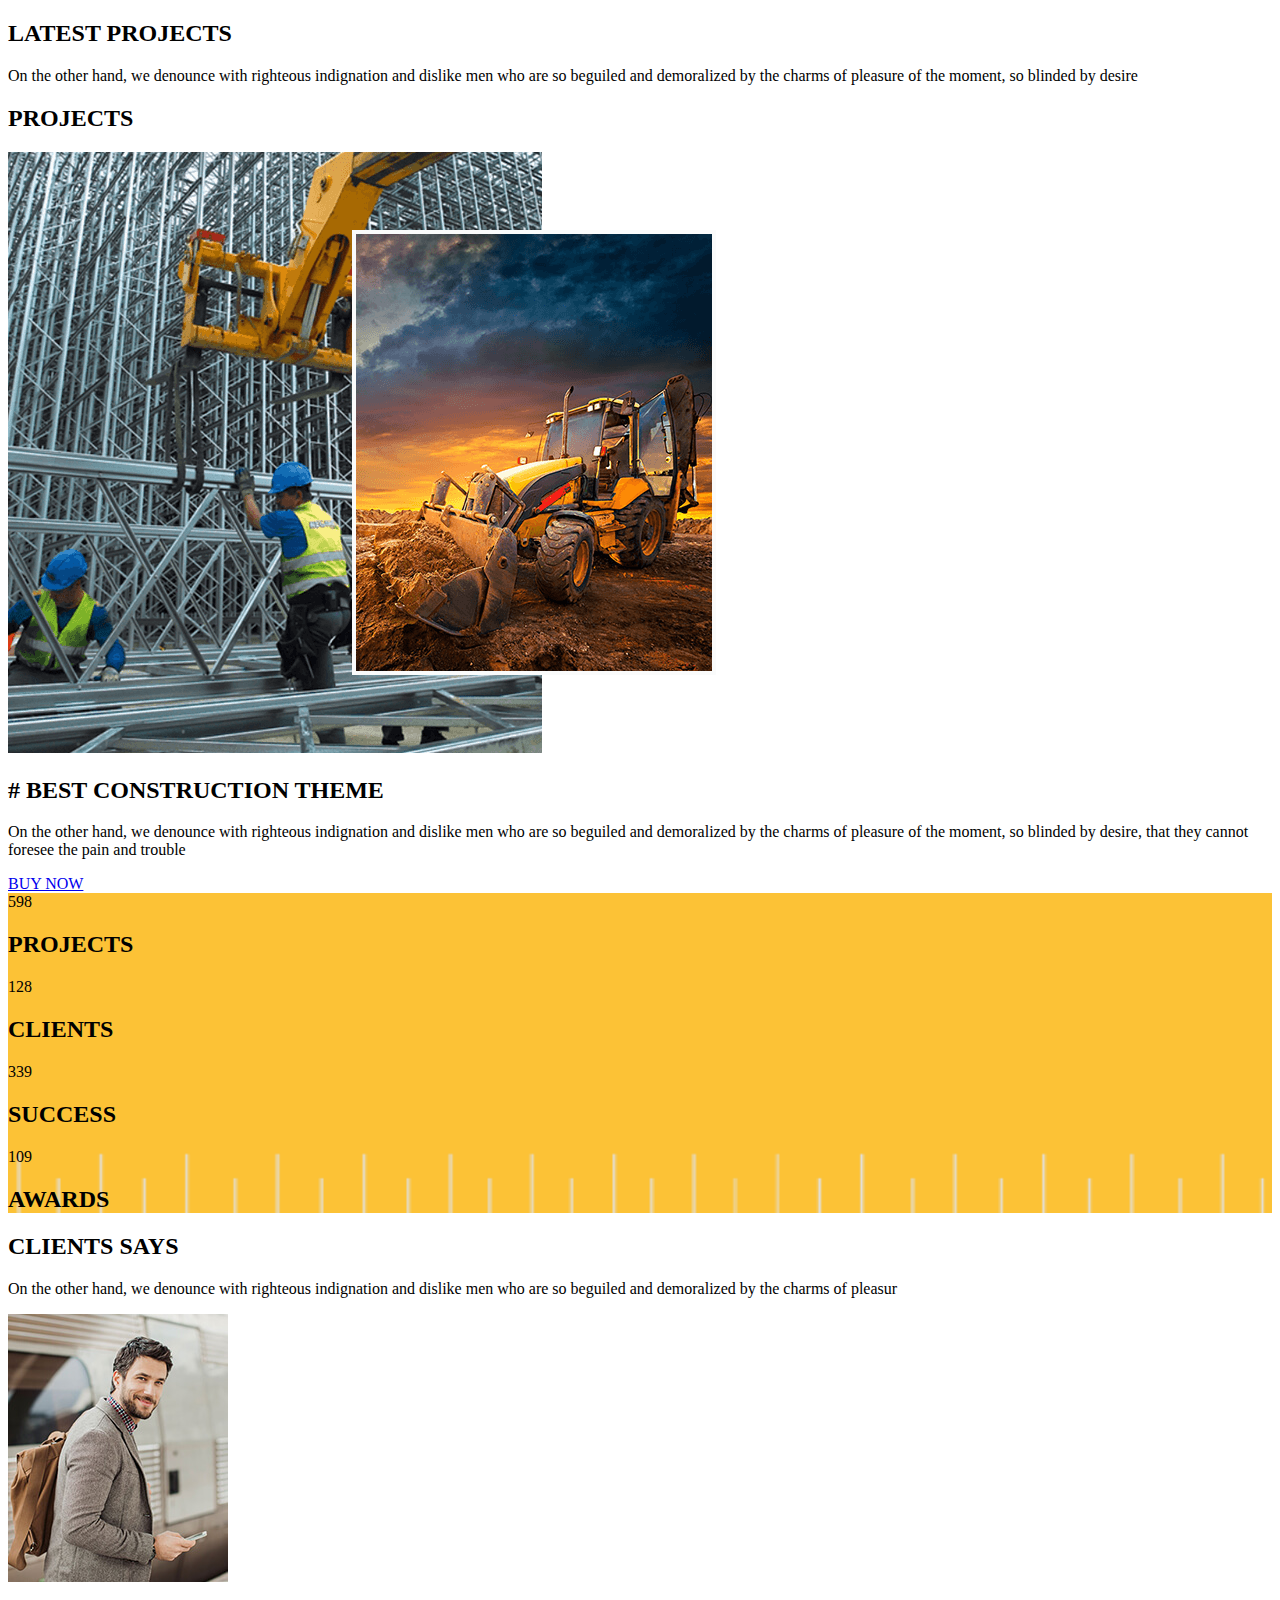
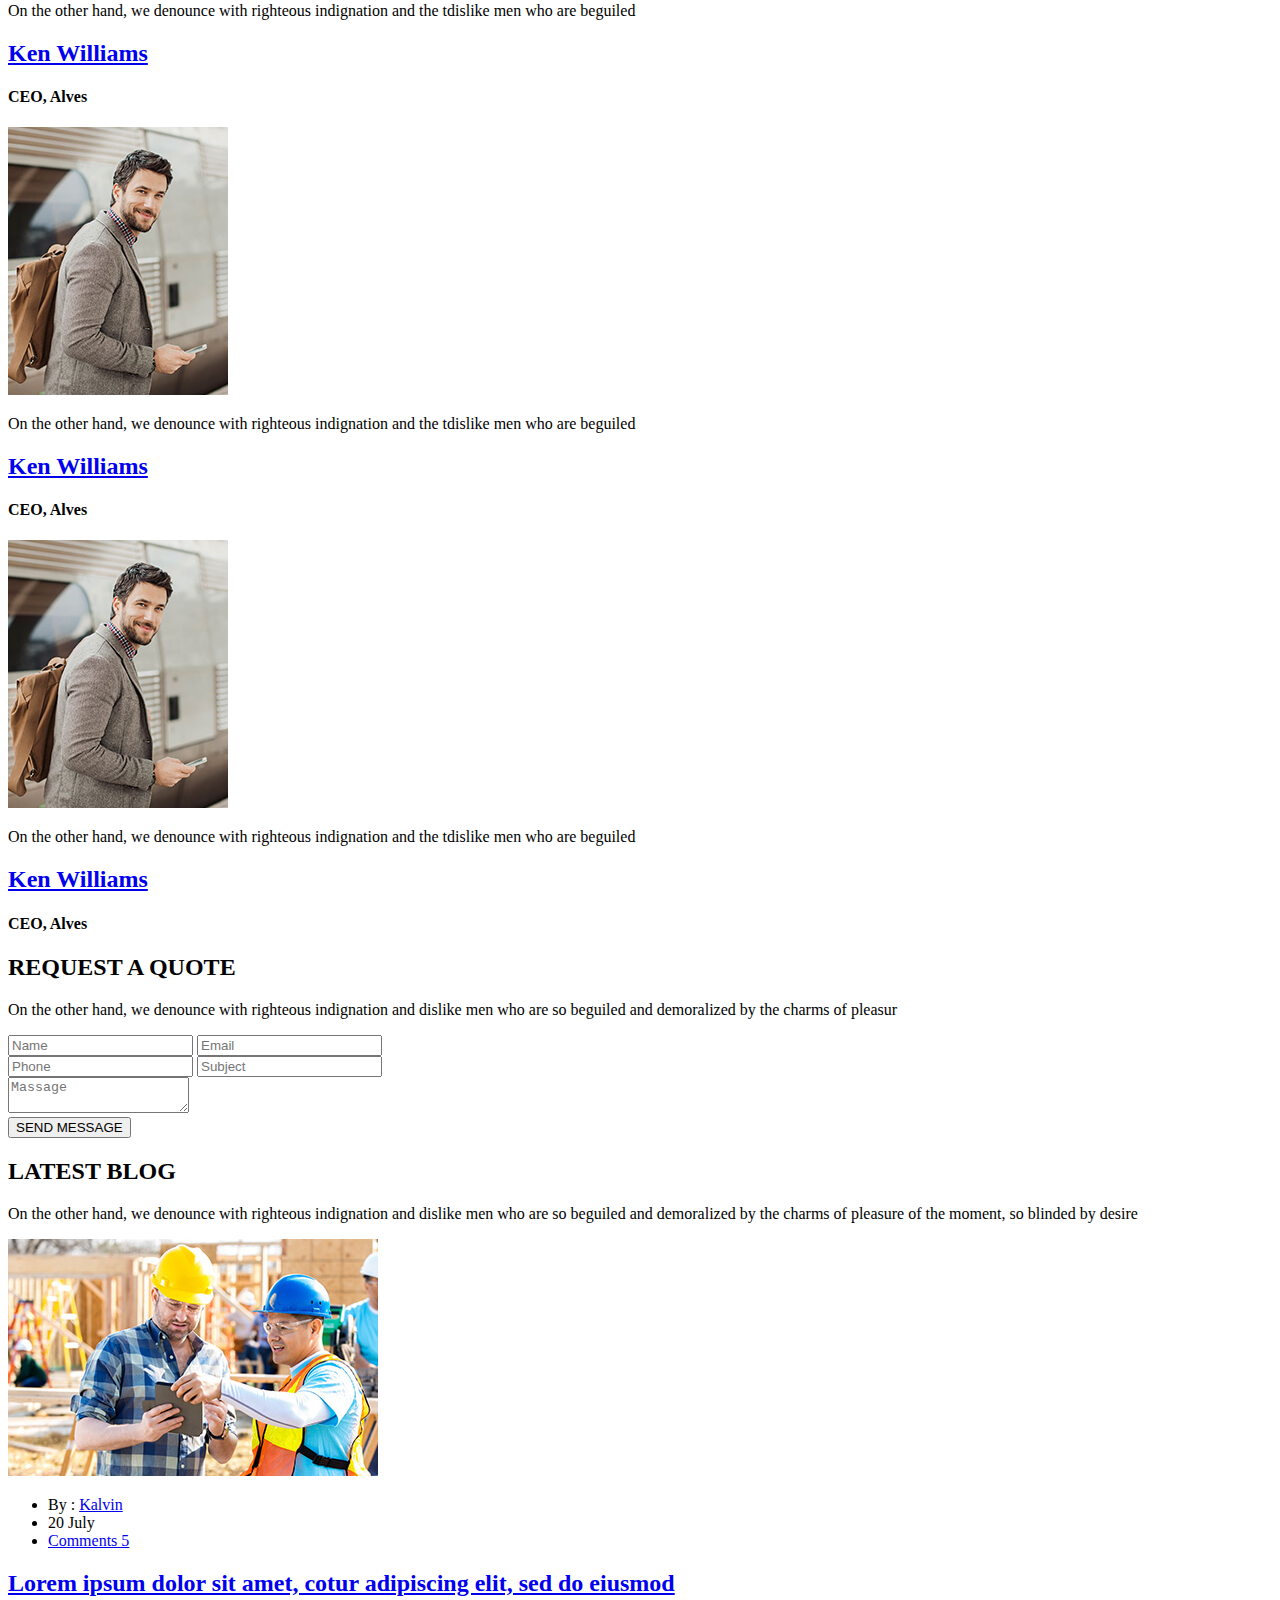
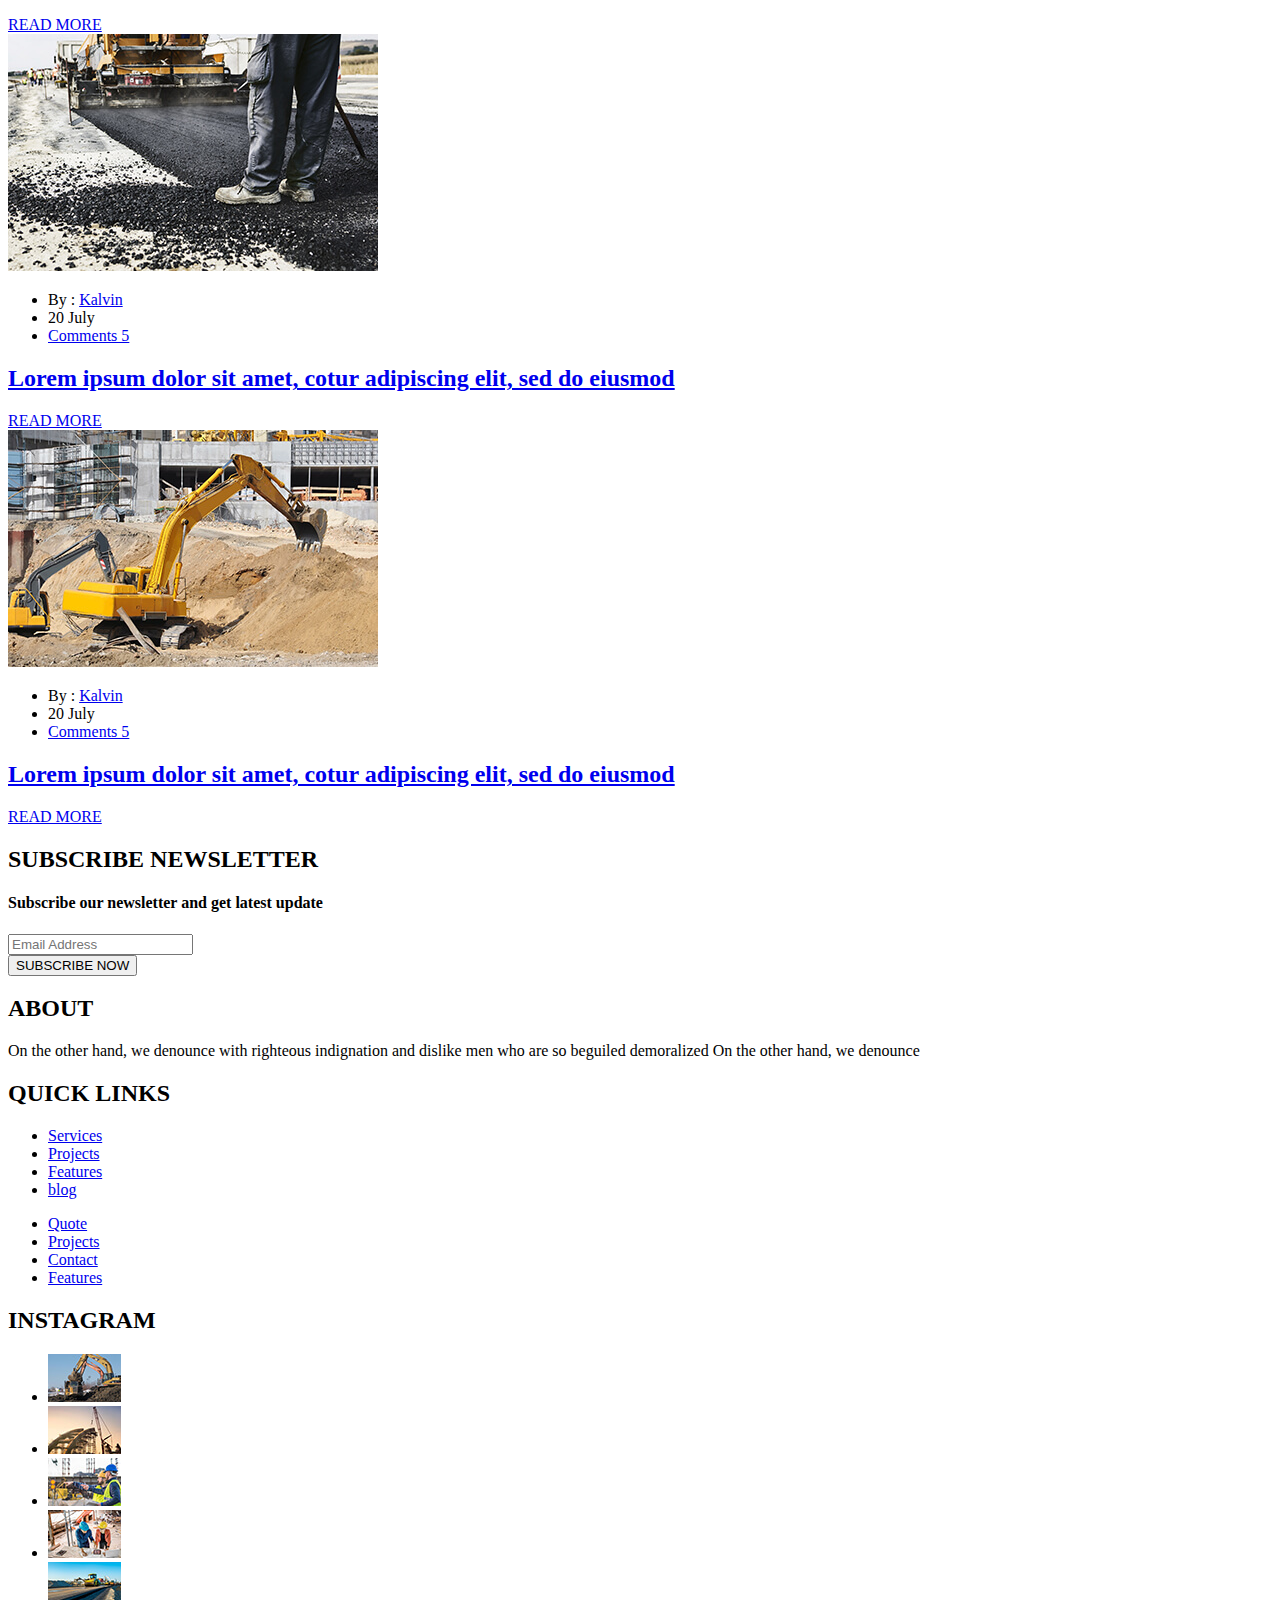
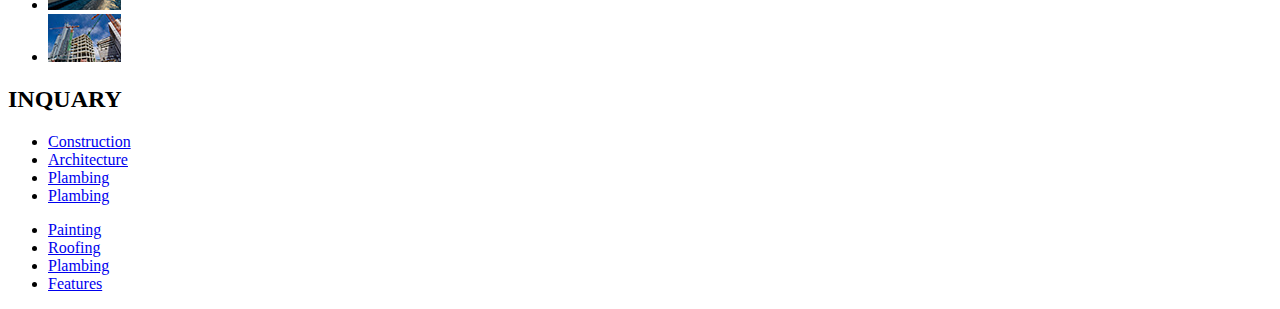
<file: sections.html>
<!DOCTYPE html>
<html lang="en">
  <head>
    <meta charset="UTF-8" />
    <meta
      name="viewport"
      content="width=device-width, initial-scale=1.0" />
    <title>Document</title>
  </head>
  <body>
    <!-- Start Latest Project Area -->
    <section class="htc__latest__project__area ptb--150 bg__white text__pos">
      <div class="container">
        <div class="row">
          <div class="col-xs-12">
            <div class="section__title text-center">
              <h2 class="title__line">
                LATEST <span class="text--theme">PROJECTS</span>
              </h2>
              <p>
                On the other hand, we denounce with righteous indignation and
                dislike men who are so beguiled and demoralized by the charms of
                pleasure of the moment, so blinded by desire
              </p>
            </div>
          </div>
        </div>
        <div class="row">
          <div class="htc__latest__project__wrap h1__project clearfix mt--30">
            <!-- Start Single Project -->
            <!-- <div class="col-md-5 col-lg-5 hidden-sm col-xs-12">
                <div class="project__itm foo">
                  <div class="project__thumb">
                    <a href="single-project.html">
                      <img
                        src="images/lst-project-3/1.jpg"
                        alt="project images" />
                    </a>
                    <div class="project__hover__info">
                      <div class="project__action">
                        <h2><a href="single-project.html">CONSTRUCTION</a></h2>
                        <h4>DURATION : 6 MONTH</h4>
                      </div>
                    </div>
                  </div>
                </div>
              </div> -->
            <!-- End Single Project -->
            <!-- <div class="col-md-7 col-lg-7 col-sm-12 col-xs-12">
                <div class="row">
                  <div class="col-md-6 col-sm-6 col-xs-12">
                    <div class="project__itm foo">
                      <div class="project__thumb">
                        <a href="single-project.html">
                          <img
                            src="images/lst-project-3/2.jpg"
                            alt="project images" />
                        </a>
                        <div class="project__hover__info">
                          <div class="project__action">
                            <h2>
                              <a href="single-project.html">CONSTRUCTION</a>
                            </h2>
                            <h4>DURATION : 6 MONTH</h4>
                          </div>
                        </div>
                      </div>
                    </div>
                  </div>
                  <div class="col-md-6 col-sm-6 col-xs-12">
                    <div class="project__itm foo">
                      <div class="project__thumb">
                        <a href="single-project.html">
                          <img
                            src="images/lst-project-3/3.jpg"
                            alt="project images" />
                        </a>
                        <div class="project__hover__info">
                          <div class="project__action">
                            <h2>
                              <a href="single-project.html">CONSTRUCTION</a>
                            </h2>
                            <h4>DURATION : 6 MONTH</h4>
                          </div>
                        </div>
                      </div>
                    </div>
                  </div>
                  <div class="col-md-6 col-sm-6 col-xs-12">
                    <div class="project__itm foo">
                      <div class="project__thumb">
                        <a href="single-project.html">
                          <img
                            src="images/lst-project-3/4.jpg"
                            alt="project images" />
                        </a>
                        <div class="project__hover__info">
                          <div class="project__action">
                            <h2>
                              <a href="single-project.html">CONSTRUCTION</a>
                            </h2>
                            <h4>DURATION : 6 MONTH</h4>
                          </div>
                        </div>
                      </div>
                    </div>
                  </div>
                  <div class="col-md-6 col-sm-6 col-xs-12">
                    <div class="project__itm foo">
                      <div class="project__thumb">
                        <a href="single-project.html">
                          <img
                            src="images/lst-project-3/5.jpg"
                            alt="project images" />
                        </a>
                        <div class="project__hover__info">
                          <div class="project__action">
                            <h2>
                              <a href="single-project.html">CONSTRUCTION</a>
                            </h2>
                            <h4>DURATION : 6 MONTH</h4>
                          </div>
                        </div>
                      </div>
                    </div>
                  </div>
                </div>
              </div> -->
          </div>
        </div>
      </div>
      <div class="text__shape">
        <h2>PROJECTS</h2>
      </div>
    </section>
    <!-- End Latest Project Area -->
    <!-- Start Counter Up Area -->
    <section class="htc__counterup__area count--2 h1__countdown bg__gray">
      <div class="container-fluid">
        <div class="row">
          <div class="col-md-4 col-sm-12 col-xs-12">
            <div class="counterup__left__thumb">
              <img
                src="images/about/4.png"
                alt="images" />
            </div>
          </div>
          <div class="col-md-8 col-sm-12 col-xs-12">
            <div class="htc__callto__action">
              <h2>
                # BEST <span class="text--theme">CONSTRUCTION</span> THEME
              </h2>
              <p>
                On the other hand, we denounce with righteous indignation and
                dislike men who are so beguiled and demoralized by the charms of
                pleasure of the moment, so blinded by desire, that they cannot
                foresee the pain and trouble
              </p>
              <div class="htc__call__btn">
                <a
                  class="htc__btn"
                  href="#"
                  >BUY NOW</a
                >
              </div>
            </div>
            <div
              class="htc__counterup__wrap"
              style="
                background: rgba(0, 0, 0, 0) url(images/bg/10.png) no-repeat
                  scroll center center / cover;
              ">
              <!-- Start Single Fact -->
              <div class="funfact">
                <div class="fact__details">
                  <div class="funfact__count__inner">
                    <div class="fact__count">
                      <span class="count">598</span>
                    </div>
                  </div>
                  <div class="fact__title">
                    <h2>PROJECTS</h2>
                  </div>
                </div>
              </div>
              <!-- End Single Fact -->
              <!-- Start Single Fact -->
              <div class="funfact hidden-md">
                <div class="fact__details">
                  <div class="funfact__count__inner">
                    <div class="fact__count">
                      <span class="count">128</span>
                    </div>
                  </div>
                  <div class="fact__title">
                    <h2>CLIENTS</h2>
                  </div>
                </div>
              </div>
              <!-- End Single Fact -->
              <!-- Start Single Fact -->
              <div class="funfact">
                <div class="fact__details">
                  <div class="funfact__count__inner">
                    <div class="fact__count">
                      <span class="count">339</span>
                    </div>
                  </div>
                  <div class="fact__title">
                    <h2>SUCCESS</h2>
                  </div>
                </div>
              </div>
              <!-- End Single Fact -->
              <!-- Start Single Fact -->
              <div class="funfact">
                <div class="fact__details">
                  <div class="funfact__count__inner">
                    <div class="fact__count">
                      <span class="count">109</span>
                    </div>
                  </div>
                  <div class="fact__title">
                    <h2>AWARDS</h2>
                  </div>
                </div>
              </div>
              <!-- End Single Fact -->
            </div>
          </div>
        </div>
      </div>
    </section>
    <!-- End Counter Up Area -->
    <!-- Start Testimonial Area -->
    <section
      class="htc__testimonial__area ptb--130"
      data--gray__overlay="9.5"
      style="
        background: rgba(0, 0, 0, 0) url(images/bg/1.jpg) no-repeat fixed center
          center / cover;
      ">
      <div class="container">
        <div class="row">
          <div class="col-md-6 col-lg-5 col-sm-12 col-xs-12">
            <div class="htc__testimonial__wrap">
              <div class="section__title text-left">
                <h2 class="title__line">
                  CLIENTS <span class="text--theme">SAYS</span>
                </h2>
                <p>
                  On the other hand, we denounce with righteous indignation and
                  dislike men who are so beguiled and demoralized by the charms
                  of pleasur
                </p>
              </div>
              <div class="testimonial__activation clearfix">
                <!-- Start Single Testimonial -->
                <div class="testimonial">
                  <div class="testimonial__thumb">
                    <img
                      src="images/test/client/1.jpg"
                      alt="clint image" />
                  </div>
                  <div class="testimonial__details">
                    <div class="tes__icon">
                      <i class="fa fa-quote-right"></i>
                    </div>
                    <p>
                      On the other hand, we denounce with righteous indignation
                      and the tdislike men who are beguiled
                    </p>
                    <h2><a href="#">Ken Williams</a></h2>
                    <h4>CEO, Alves</h4>
                  </div>
                </div>
                <!-- End Single Testimonial -->
                <!-- Start Single Testimonial -->
                <div class="testimonial">
                  <div class="testimonial__thumb">
                    <img
                      src="images/test/client/1.jpg"
                      alt="clint image" />
                  </div>
                  <div class="testimonial__details">
                    <div class="tes__icon">
                      <i class="fa fa-quote-right"></i>
                    </div>
                    <p>
                      On the other hand, we denounce with righteous indignation
                      and the tdislike men who are beguiled
                    </p>
                    <h2><a href="#">Ken Williams</a></h2>
                    <h4>CEO, Alves</h4>
                  </div>
                </div>
                <!-- End Single Testimonial -->
                <!-- Start Single Testimonial -->
                <div class="testimonial">
                  <div class="testimonial__thumb">
                    <img
                      src="images/test/client/1.jpg"
                      alt="clint image" />
                  </div>
                  <div class="testimonial__details">
                    <div class="tes__icon">
                      <i class="fa fa-quote-right"></i>
                    </div>
                    <p>
                      On the other hand, we denounce with righteous indignation
                      and the tdislike men who are beguiled
                    </p>
                    <h2><a href="#">Ken Williams</a></h2>
                    <h4>CEO, Alves</h4>
                  </div>
                </div>
                <!-- End Single Testimonial -->
              </div>
            </div>
          </div>

          <div
            class="col-md-6 col-lg-6 col-lg-offset-1 col-sm-12 col-xs-12 smt-40">
            <div class="reguest__quote">
              <div class="section__title text-left">
                <h2 class="title__line">
                  REQUEST A <span class="text--theme">QUOTE</span>
                </h2>
                <p>
                  On the other hand, we denounce with righteous indignation and
                  dislike men who are so beguiled and demoralized by the charms
                  of pleasur
                </p>
              </div>
              <form
                id="contact-form"
                action="https://d29u17ylf1ylz9.cloudfront.net/simply-construction/mail-faq.php"
                method="post">
                <div class="clint__comment__form">
                  <div class="single__cl__form">
                    <input
                      name="name"
                      type="text"
                      placeholder="Name" />
                    <input
                      name="email"
                      type="email"
                      placeholder="Email" />
                  </div>
                  <div class="single__cl__form">
                    <input
                      name="telephone"
                      type="tel"
                      placeholder="Phone" />
                    <input
                      name="subject"
                      type="text"
                      placeholder="Subject" />
                  </div>
                  <div class="single__cl__message">
                    <textarea
                      name="message"
                      placeholder="Massage"></textarea>
                  </div>
                  <div class="clint__submit__btn">
                    <button
                      class="submit htc__btn"
                      type="submit">
                      SEND MESSAGE
                    </button>
                  </div>
                </div>
              </form>
              <p class="form-messege"></p>
            </div>
          </div>
        </div>
      </div>
    </section>
    <!-- End Testimonial Area -->
    <!-- Start Blog Area -->
    <section class="htc__blog__area pt--150 bg__white">
      <div class="container">
        <div class="row">
          <div class="section__title text-center">
            <h2 class="title__line">
              LATEST <span class="text--theme">BLOG</span>
            </h2>
            <p>
              On the other hand, we denounce with righteous indignation and
              dislike men who are so beguiled and demoralized by the charms of
              pleasure of the moment, so blinded by desire
            </p>
          </div>
        </div>
        <div class="row">
          <div class="htc__blog__wrap mt--30 clearfix">
            <!-- Start Single Blog -->
            <div class="col-md-4 col-lg-4 col-sm-6 col-xs-12">
              <div class="blog foo">
                <div class="blog__thumb">
                  <a href="blog-details.html">
                    <img
                      src="images/blog/blog-img/1.jpg"
                      alt="blog image" />
                  </a>
                  <div class="blog__hover__info">
                    <ul class="blog__meta">
                      <li>By : <a href="#">Kalvin</a></li>
                      <li>20 July</li>
                      <li><a href="#">Comments 5</a></li>
                    </ul>
                  </div>
                </div>
                <div class="blog__details">
                  <h2>
                    <a href="blog-details.html"
                      >Lorem ipsum dolor sit amet, cotur adipiscing elit, sed do
                      eiusmod
                    </a>
                  </h2>
                  <div class="blog__btn">
                    <a href="blog-details.html"
                      >READ MORE<i class="zmdi zmdi-long-arrow-right"></i
                    ></a>
                  </div>
                </div>
              </div>
            </div>
            <!-- End Single Blog -->
            <!-- Start Single Blog -->
            <div class="col-md-4 col-lg-4 col-sm-6 col-xs-12">
              <div class="blog foo">
                <div class="blog__thumb">
                  <a href="blog-details.html">
                    <img
                      src="images/blog/blog-img/2.jpg"
                      alt="blog image" />
                  </a>
                  <div class="blog__hover__info">
                    <ul class="blog__meta">
                      <li>By : <a href="#">Kalvin</a></li>
                      <li>20 July</li>
                      <li><a href="#">Comments 5</a></li>
                    </ul>
                  </div>
                </div>
                <div class="blog__details">
                  <h2>
                    <a href="blog-details.html"
                      >Lorem ipsum dolor sit amet, cotur adipiscing elit, sed do
                      eiusmod
                    </a>
                  </h2>
                  <div class="blog__btn">
                    <a href="blog-details.html"
                      >READ MORE<i class="zmdi zmdi-long-arrow-right"></i
                    ></a>
                  </div>
                </div>
              </div>
            </div>
            <!-- End Single Blog -->
            <!-- Start Single Blog -->
            <div class="col-md-4 col-lg-4 hidden-sm col-xs-12">
              <div class="blog foo">
                <div class="blog__thumb">
                  <a href="blog-details.html">
                    <img
                      src="images/blog/blog-img/3.jpg"
                      alt="blog image" />
                  </a>
                  <div class="blog__hover__info">
                    <ul class="blog__meta">
                      <li>By : <a href="#">Kalvin</a></li>
                      <li>20 July</li>
                      <li><a href="#">Comments 5</a></li>
                    </ul>
                  </div>
                </div>
                <div class="blog__details">
                  <h2>
                    <a href="blog-details.html"
                      >Lorem ipsum dolor sit amet, cotur adipiscing elit, sed do
                      eiusmod
                    </a>
                  </h2>
                  <div class="blog__btn">
                    <a href="blog-details.html"
                      >READ MORE<i class="zmdi zmdi-long-arrow-right"></i
                    ></a>
                  </div>
                </div>
              </div>
            </div>
            <!-- End Single Blog -->
          </div>
        </div>
      </div>
    </section>
    <!-- End Blog Area -->
     <div class="newsletter__wrap"></div>
                <h2 class="title__line">
                  SUBSCRIBE <span class="text--theme">NEWSLETTER</span>
                </h2>
                <h4>Subscribe our newsletter and get latest update</h4>
                <div class="newsletter__form">
                  <div class="input__box">
                    <div id="mc_embed_signup">
                      <form
                        action="#"
                        method="post"
                        id="mc-embedded-subscribe-form"
                        name="mc-embedded-subscribe-form"
                        class="validate"
                        target="_blank"
                        novalidate>
                        <div
                          id="mc_embed_signup_scroll"
                          class="htc__news__inner">
                          <div class="news__input">
                            <input
                              type="email"
                              value=""
                              name="EMAIL"
                              class="email"
                              id="mce-EMAIL"
                              placeholder="Email Address"
                              required />
                          </div>
                          <!-- real people should not fill this in and expect good things - do not remove this or risk form bot signups-->
                          <div
                            style="position: absolute; left: -5000px"
                            aria-hidden="true">
                            <input
                              type="text"
                              name="b_6bbb9b6f5827bd842d9640c82_05d85f18ef"
                              tabindex="-1"
                              value="" />
                          </div>
                          <div class="clearfix subscribe__btn">
                            <input
                              type="submit"
                              value="SUBSCRIBE NOW"
                              name="subscribe"
                              id="mc-embedded-subscribe"
                              class="bst__btn btn--white__color" />
                          </div>
                        </div>
                      </form>
                    </div>
                  </div>
                </div>
              </div>
              <div
          class="footer__top ptb--130"
          data--1f2d30__overlay="9.5"
          style="
            background: rgba(0, 0, 0, 0) url(images/bg/2.jpg) no-repeat fixed
              center center / cover;
          ">
          <div class="container">
            <div class="row">
              <div class="htc__footer__wrap clearfix">
                <!-- Start Single Footer -->
                <div class="col-md-3 col-lg-3 col-sm-6 col-xs-12">
                  <div class="footer foo">
                    <div class="footer__widget">
                      <h2 class="ft__title">ABOUT</h2>
                    </div>
                    <div class="ft__details">
                      <p>
                        On the other hand, we denounce with righteous
                        indignation and dislike men who are so beguiled
                        demoralized On the other hand, we denounce
                      </p>
                    </div>
                  </div>
                </div>
                <!-- End Single Footer -->
                <!-- Start Single Footer -->
                <div class="col-md-3 col-lg-3 col-sm-6 col-xs-12 xmt-40">
                  <div class="footer quick__link foo">
                    <div class="footer__widget">
                      <h2 class="ft__title">QUICK LINKS</h2>
                    </div>
                    <div class="footer__link">
                      <ul class="ft__menu">
                        <li><a href="service.html">Services</a></li>
                        <li><a href="projects-one.html">Projects</a></li>
                        <li><a href="#">Features</a></li>
                        <li><a href="blog.html">blog</a></li>
                      </ul>
                      <ul class="ft__menu">
                        <li><a href="#">Quote</a></li>
                        <li><a href="projects-one.html">Projects</a></li>
                        <li><a href="contact.html">Contact</a></li>
                        <li><a href="#">Features</a></li>
                      </ul>
                    </div>
                  </div>
                </div>
                <!-- End Single Footer -->
                <!-- Start Single Footer -->
                <div class="col-md-3 col-lg-3 col-sm-6 col-xs-12 smt-40 xmt-40">
                  <div class="footer foo">
                    <div class="footer__widget">
                      <h2 class="ft__title">INSTAGRAM</h2>
                    </div>
                    <ul class="footer__instagram">
                      <li>
                        <a href="#"
                          ><img
                            src="images/blog/sm-img/1.jpg"
                            alt="images"
                        /></a>
                      </li>
                      <li>
                        <a href="#"
                          ><img
                            src="images/blog/sm-img/2.jpg"
                            alt="images"
                        /></a>
                      </li>
                      <li>
                        <a href="#"
                          ><img
                            src="images/blog/sm-img/3.jpg"
                            alt="images"
                        /></a>
                      </li>
                      <li>
                        <a href="#"
                          ><img
                            src="images/blog/sm-img/4.jpg"
                            alt="images"
                        /></a>
                      </li>
                      <li>
                        <a href="#"
                          ><img
                            src="images/blog/sm-img/5.jpg"
                            alt="images"
                        /></a>
                      </li>
                      <li>
                        <a href="#"
                          ><img
                            src="images/blog/sm-img/6.jpg"
                            alt="images"
                        /></a>
                      </li>
                    </ul>
                  </div>
                </div>
                <!-- End Single Footer -->
                <!-- Start Single Footer -->
                <div
                  class="col-md-3 col-lg-2 col-lg-offset-1 col-sm-6 col-xs-12 smt-40 xmt-40">
                  <div class="footer foo">
                    <div class="footer__widget">
                      <h2 class="ft__title">INQUARY</h2>
                      <div class="footer__link">
                        <ul class="ft__menu">
                          <li><a href="#">Construction</a></li>
                          <li><a href="#">Architecture</a></li>
                          <li><a href="#">Plambing</a></li>
                          <li><a href="#">Plambing</a></li>
                        </ul>
                        <ul class="ft__menu">
                          <li><a href="#">Painting</a></li>
                          <li><a href="#">Roofing</a></li>
                          <li><a href="#">Plambing</a></li>
                          <li><a href="#">Features</a></li>
                        </ul>
                      </div>
                    </div>
                  </div>
                </div>
                <!-- End Single Footer -->
              </div>
            </div>
          </div>
        </div>
  </body>
</html>
</file>
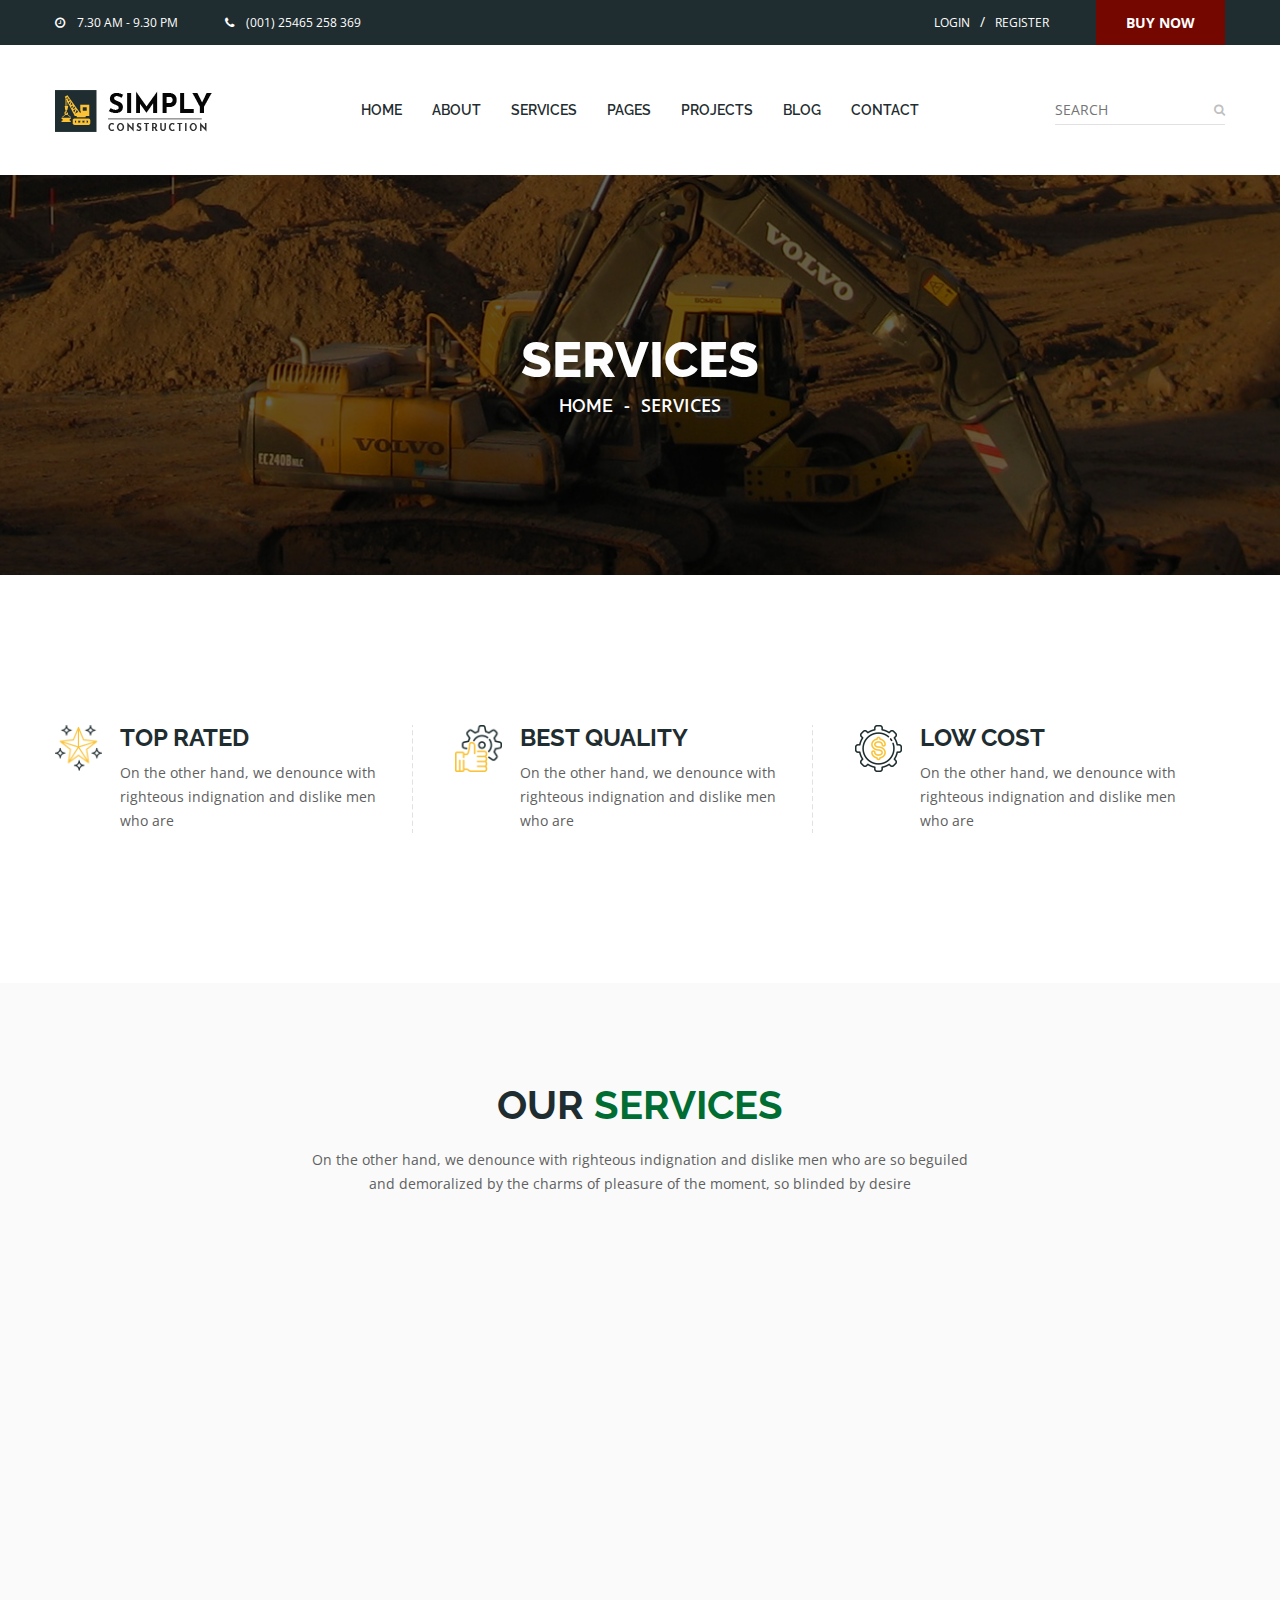
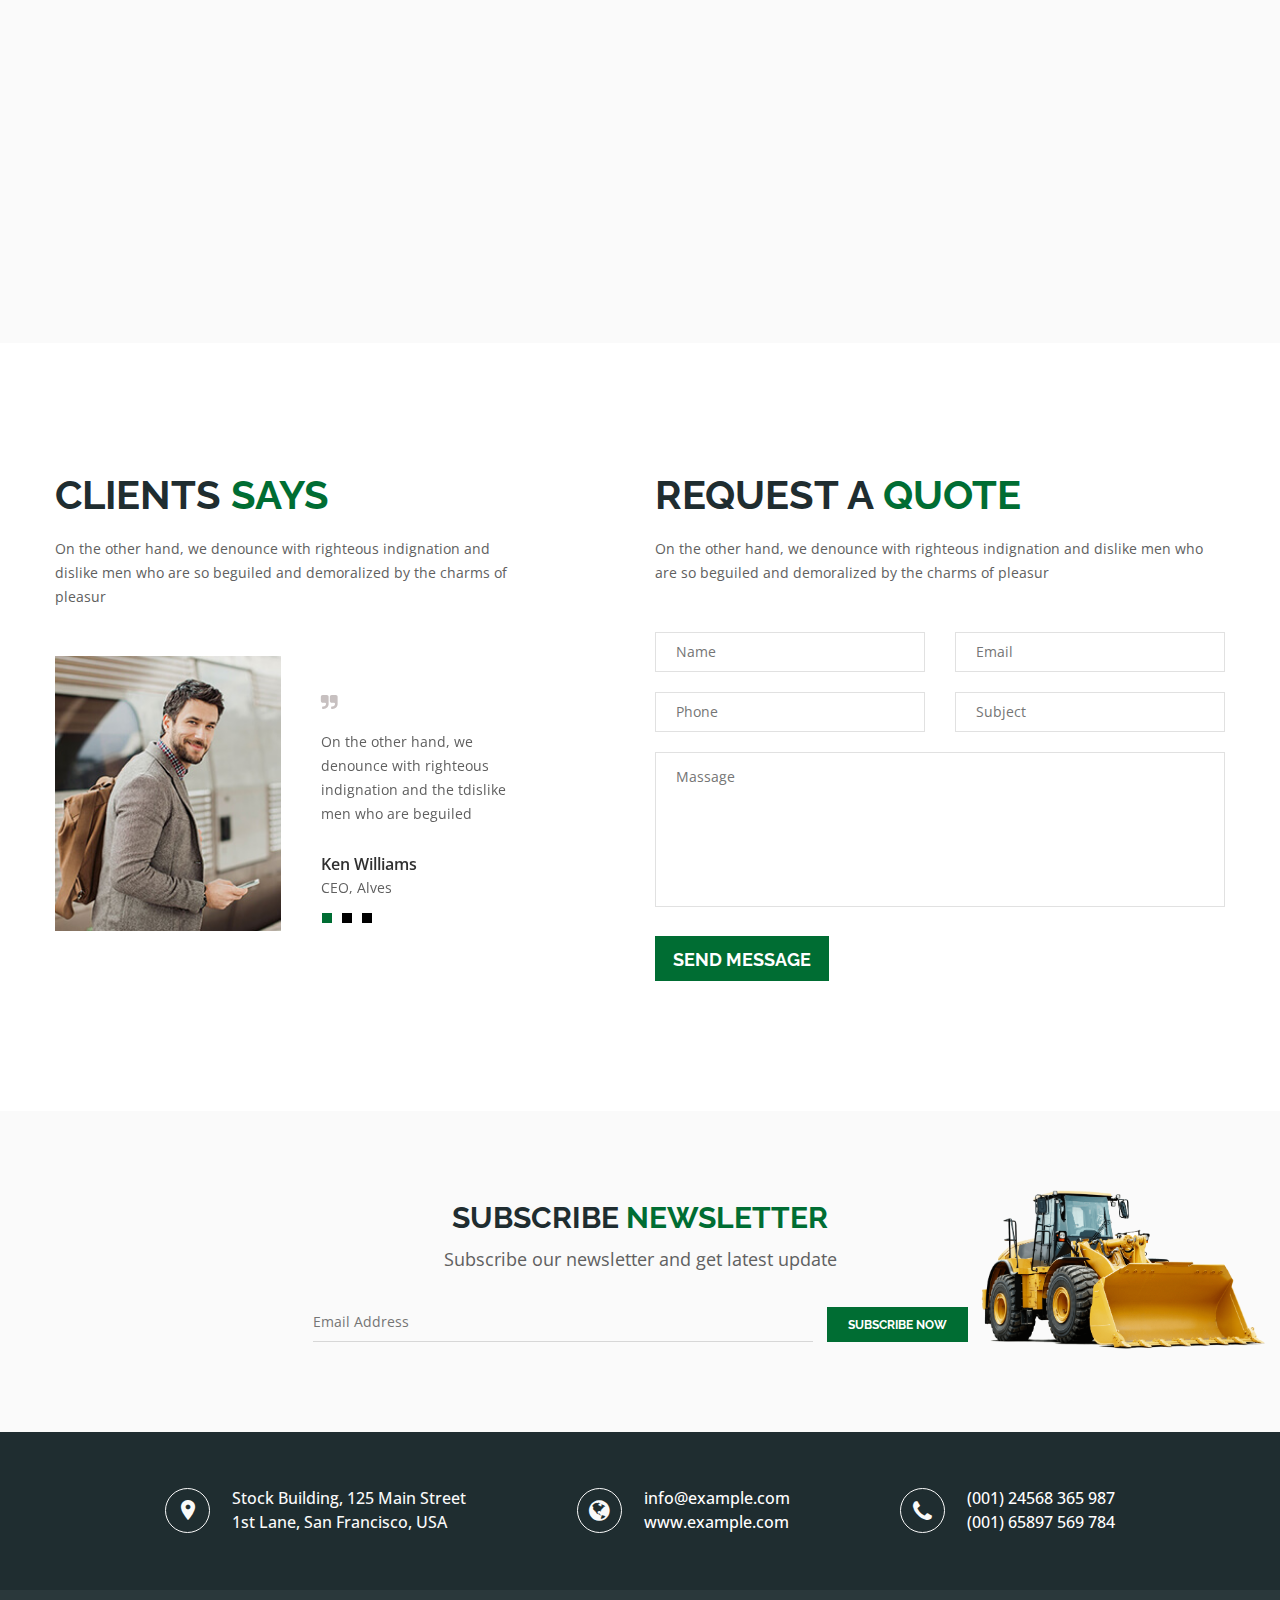
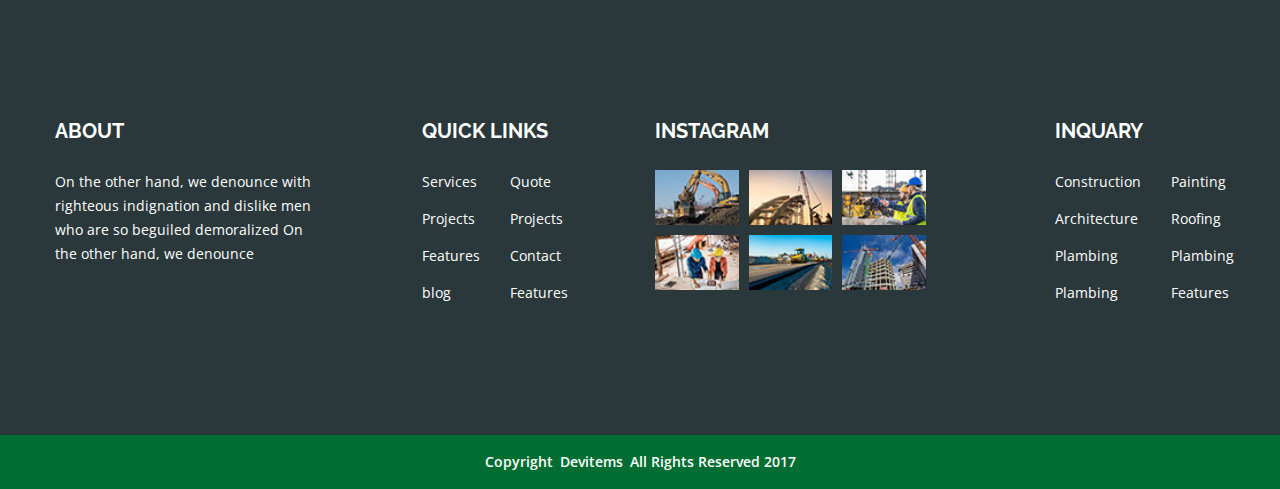
<file: service.html>
<!doctype html>
<html class="no-js" lang="en">


<head>
    <meta charset="utf-8">
    <meta http-equiv="x-ua-compatible" content="ie=edge">
    <title>Service || Simply Construction HTML5 Template</title>
    <meta name="description" content="">
    <meta name="viewport" content="width=device-width, initial-scale=1">
    
    <!-- Place favicon.ico in the root directory -->
    <link rel="shortcut icon" type="image/x-icon" href="images/favicon.ico">
    <link rel="apple-touch-icon" href="apple-touch-icon.png">
    

    <!-- All css files are included here. -->
    <!-- Bootstrap fremwork main css -->
    <link rel="stylesheet" href="css/bootstrap.min.css">
    <!-- Owl Carousel  main css -->
    <link rel="stylesheet" href="css/owl.carousel.min.css">
    <link rel="stylesheet" href="css/owl.theme.default.min.css">
    <!-- This core.css file contents all plugings css file. -->
    <link rel="stylesheet" href="css/core.css">
    <!-- Theme shortcodes/elements style -->
    <link rel="stylesheet" href="css/shortcode/shortcodes.css">
    <!-- Theme main style -->
    <link rel="stylesheet" href="style.css">
    <!-- Responsive css -->
    <link rel="stylesheet" href="css/responsive.css">
    <!-- User style -->
    <link rel="stylesheet" href="css/custom.css">


    <!-- Modernizr JS -->
    <script src="js/vendor/modernizr-2.8.3.min.js"></script>
</head>

<body>
    <!--[if lt IE 8]>
        <p class="browserupgrade">You are using an <strong>outdated</strong> browser. Please <a href="http://browsehappy.com/">upgrade your browser</a> to improve your experience.</p>
    <![endif]-->  

    <!-- Body main wrapper start -->
    <div class="wrapper">
        <!-- Start Header Style -->
        <div id="header" class="htc-header">
            <!-- Start Header Top -->
            <div class="htc__header__top bg__cat--1">
                <div class="container">
                    <div class="row">
                        <div class="col-md-6 col-lg-6 col-sm-6 col-xs-12">
                            <ul class="heaher__top__left">
                                <li><i class="fa fa-clock-o"></i>7.30 AM  -  9.30 PM</li>
                                <li><a href="#"><i class="fa fa-phone"></i>(001)  25465  258  369</a></li>
                            </ul>
                        </div>
                        <div class="col-md-6 col-lg-6 col-sm-6 col-xs-12">
                            <div class="header__top__right">
                                <ul class="login-register">
                                    <li><a href="login-register.html">LOGIN</a></li>
                                    <li class="separator">/</li>
                                    <li><a href="login-register.html">REGISTER</a></li>
                                </ul>
                                <div class="heaher__top__btn">
                                    <a href="#">Buy Now</a>
                                </div>
                            </div>
                        </div>
                    </div>
                </div>
            </div>
            <!-- End Header Top -->
            <!-- Start Mainmenu Area -->
            <div id="sticky-header-with-topbar" class="mainmenu__wrap sticky__header">
                <div class="container">
                    <div class="row">
                        <div class="col-md-2 col-sm-6 col-xs-7">
                            <div class="logo">
                                <a href="index.html">
                                    <img src="images/logo/sinply-construction.png" alt="logo image">
                                </a>
                            </div>
                        </div>
                        <div class="col-md-8 col-sm-6 col-xs-5">
                            <nav class="main__menu__nav  hidden-xs hidden-sm">
                                <ul class="main__menu">
                                    <li class="drop"><a href="index.html">HOME</a>
                                        <ul class="dropdown">
                                            <li><a href="index.html">Home 01</a></li>
                                            <li><a href="index-2.html">Home 02</a></li>
                                            <li><a href="index-3.html">Home 03</a></li>
                                        </ul>
                                    </li>
                                    <li><a href="about.html">ABOUT</a></li>
                                    <li><a href="service.html">SERVICES</a></li>
                                    <li class="drop"><a href="#">pages</a>
                                        <ul class="dropdown">
                                            <li><a href="service.html">service</a></li>
                                            <li><a href="single-service.html">Single service</a></li>
                                            <li><a href="projects-one.html">projects one</a></li>
                                            <li><a href="projects-two.html">projects two</a></li>
                                            <li><a href="projects-three.html">projects three</a></li>
                                            <li><a href="single-project.html">Single Project</a></li>
                                            <li><a href="blog.html">BLog</a></li>
                                            <li><a href="blog-one-column.html">blog one column</a></li>
                                            <li><a href="blog-two-column.html">blog two column</a></li>
                                            <li><a href="blog-details.html">blog Details</a></li>
                                            <li><a href="login-register.html">Log in & Register</a></li>
                                        </ul>
                                    </li>
                                    <li class="drop"><a href="#">PROJECTS</a>
                                        <ul class="dropdown">
                                            <li><a href="projects-one.html">projects one</a></li>
                                            <li><a href="projects-two.html">projects two</a></li>
                                            <li><a href="projects-three.html">projects three</a></li>
                                        </ul>
                                    </li>
                                    <li class="drop"><a href="blog.html">BLOG</a>
                                        <ul class="dropdown">
                                            <li><a href="blog.html">BLog</a></li>
                                            <li><a href="blog-one-column.html">blog one column</a></li>
                                            <li><a href="blog-two-column.html">blog two column</a></li>
                                        </ul>
                                    </li>
                                    <li><a href="contact.html">CONTACT</a></li>
                                </ul>
                            </nav>
                            <div class="mobile-menu clearfix visible-xs visible-sm">
                                <nav id="mobile_dropdown">
                                    <ul>
                                        <li><a href="index.html">Home</a>
                                            <ul>
                                                <li><a href="index.html">Home 01</a></li>
                                                <li><a href="index-2.html">Home 02</a></li>
                                                <li><a href="index-3.html">Home 03</a></li>
                                            </ul>
                                        </li>
                                        <li><a href="about.html">ABOUT</a></li>
                                        <li><a href="#">PROJECTS</a>
                                            <ul>
                                                <li><a href="projects-one.html">projects one</a></li>
                                                <li><a href="projects-two.html">projects two</a></li>
                                                <li><a href="projects-three.html">projects three</a></li>
                                            </ul>
                                        </li>
                                        <li><a href="#">pages</a>
                                            <ul>
                                                <li><a href="service.html">service</a></li>
                                                <li><a href="single-service.html">Single service</a></li>
                                                <li><a href="projects-one.html">projects one</a></li>
                                                <li><a href="projects-two.html">projects two</a></li>
                                                <li><a href="projects-three.html">projects three</a></li>
                                                <li><a href="single-project.html">Single Project</a></li>
                                                <li><a href="blog.html">BLog</a></li>
                                                <li><a href="blog-one-column.html">blog one column</a></li>
                                                <li><a href="blog-two-column.html">blog two column</a></li>
                                                <li><a href="blog-details.html">blog Details</a></li>
                                                <li><a href="login-register.html">Log in & Register</a></li>
                                            </ul>
                                        </li> 
                                        <li><a href="blog.html">blog</a>
                                            <ul>
                                                <li><a href="blog.html">BLog</a></li>
                                                <li><a href="blog-one-column.html">blog one column</a></li>
                                                <li><a href="blog-two-column.html">blog two column</a></li>
                                            </ul>
                                        </li>
                                        <li><a href="contact.html">contact</a></li>
                                    </ul>
                                </nav>
                            </div> 
                        </div>
                        <div class="col-md-2 col-sm-6 hidden-xs">
                            <div class="htc__header__search">
                                <input type="text" placeholder="SEARCH">
                                <a href="#"><i class="fa fa-search"></i></a>
                            </div>
                        </div>
                    </div>
                    <div class="mobile-menu-area"></div>
                </div>
            </div>
            <!-- End Mainmenu Area -->
        </div>
        <!-- End Header Style -->
        <!-- Start Bradcaump area -->
        <div class="ht__bradcaump__area" data--black__overlay="6" style="background: rgba(0, 0, 0, 0) url(images/bg/5.jpg) no-repeat scroll center center / cover ;">
            <div class="ht__bradcaump__wrap">
                <div class="container">
                    <div class="row">
                        <div class="col-xs-12">
                            <div class="bradcaump__inner text-center">
                                <h2 class="bradcaump-title">SERVICES</h2>
                                <nav class="bradcaump-inner">
                                  <a class="breadcrumb-item" href="index.html">Home</a>
                                  <span class="brd-separetor">-</span>
                                  <span class="breadcrumb-item active">SERVICES</span>
                                </nav>
                            </div>
                        </div>
                    </div>
                </div>
            </div>
        </div>
        <!-- End Bradcaump area -->
        <!-- Start Offer Area -->
        <section class="htc__offer__area ptb--150 bg__white">
            <div class="container">
                <div class="row">
                    <div class="col-md-4 col-lg-4 col-sm-6 col-xs-12">
                        <div class="offer">
                            <div class="offer__icon">
                                <img src="images/others/icon-2/1.png" alt="icon images">
                            </div>
                            <div class="offer__details">
                                <h2><a href="#">TOP RATED</a></h2>
                                <p>On the other hand, we denounce with righteous indignation and dislike men who are</p>
                            </div>
                        </div>
                    </div>
                    <div class="col-md-4 col-lg-4 col-sm-6 col-xs-12 xmt-40">
                        <div class="offer separator">
                            <div class="offer__icon">
                                <img src="images/others/icon-2/2.png" alt="icon images">
                            </div>
                            <div class="offer__details">
                                <h2><a href="#">BEST QUALITY</a></h2>
                                <p>On the other hand, we denounce with righteous indignation and dislike men who are</p>
                            </div>
                        </div>
                    </div>
                    <div class="col-md-4 col-lg-4 hidden-sm col-xs-12 xmt-40">
                        <div class="offer separator">
                            <div class="offer__icon">
                                <img src="images/others/icon-2/3.png" alt="icon images">
                            </div>
                            <div class="offer__details">
                                <h2><a href="#">LOW COST</a></h2>
                                <p>On the other hand, we denounce with righteous indignation and dislike men who are</p>
                            </div>
                        </div>
                    </div>
                </div>
            </div>
        </section>
        <!-- End Offer Area -->
        <!-- Start Service Area -->
        <section class="htc__service__area service__page bg__gray ptb--100">
            <div class="container">
                <div class="row">
                    <div class="col-xs-12">
                        <div class="section__title text-center">
                            <h2 class="title__line">OUR <span class="text--theme">SERVICES</span></h2>
                            <p>On the other hand, we denounce with righteous indignation and dislike men who are so beguiled and demoralized by the charms of pleasure of the moment, so blinded by desire</p>
                        </div>
                    </div>
                </div>
                <div class="row">
                    <div class="service__section__wrap clearfix">
                        <!-- Start Single Service -->
                        <div class="col-md-3 col-lg-3 col-sm-4 col-xs-12">
                            <div class="service foo">
                                <div class="service__thumb">
                                    <a href="single-service.html">
                                        <img src="images/service/1.jpg" alt="service images">
                                    </a>
                                    <div class="service__hover">
                                        <div class="service__action">
                                            <a href="single-service.html">DETAILS</a>
                                        </div>
                                    </div>
                                </div>
                                <div class="service__details">
                                    <h2><a href="single-service.html">CONSTRUCTION</a></h2>
                                </div>
                            </div>
                        </div>
                        <!-- End Single Service -->
                        <!-- Start Single Service -->
                        <div class="col-md-3 col-lg-3 col-sm-4 col-xs-12">
                            <div class="service foo">
                                <div class="service__thumb">
                                    <a href="single-service.html">
                                        <img src="images/service/2.jpg" alt="service images">
                                    </a>
                                    <div class="service__hover">
                                        <div class="service__action">
                                            <a href="single-service.html">DETAILS</a>
                                        </div>
                                    </div>
                                </div>
                                <div class="service__details">
                                    <h2><a href="single-service.html">RENOVATION</a></h2>
                                </div>
                            </div>
                        </div>
                        <!-- End Single Service -->
                        <!-- Start Single Service -->
                        <div class="col-md-3 col-lg-3 col-sm-4 col-xs-12">
                            <div class="service foo">
                                <div class="service__thumb">
                                    <a href="single-service.html">
                                        <img src="images/service/3.jpg" alt="service images">
                                    </a>
                                    <div class="service__hover">
                                        <div class="service__action">
                                            <a href="single-service.html">DETAILS</a>
                                        </div>
                                    </div>
                                </div>
                                <div class="service__details">
                                    <h2><a href="single-service.html">ARCHITECTURE</a></h2>
                                </div>
                            </div>
                        </div>
                        <!-- End Single Service -->
                        <!-- Start Single Service -->
                        <div class="col-md-3 col-lg-3 col-sm-4 col-xs-12">
                            <div class="service foo">
                                <div class="service__thumb">
                                    <a href="single-service.html">
                                        <img src="images/service/4.jpg" alt="service images">
                                    </a>
                                    <div class="service__hover">
                                        <div class="service__action">
                                            <a href="single-service.html">DETAILS</a>
                                        </div>
                                    </div>
                                </div>
                                <div class="service__details">
                                    <h2><a href="single-service.html">CONCRETE SUPPLY</a></h2>
                                </div>
                            </div>
                        </div>
                        <!-- End Single Service -->
                        <!-- Start Single Service -->
                        <div class="col-md-3 col-lg-3 col-sm-4 col-xs-12">
                            <div class="service foo">
                                <div class="service__thumb">
                                    <a href="single-service.html">
                                        <img src="images/service/5.jpg" alt="service images">
                                    </a>
                                    <div class="service__hover">
                                        <div class="service__action">
                                            <a href="single-service.html">DETAILS</a>
                                        </div>
                                    </div>
                                </div>
                                <div class="service__details">
                                    <h2><a href="single-service.html">LAMINATE FLOORING</a></h2>
                                </div>
                            </div>
                        </div>
                        <!-- End Single Service -->
                        <!-- Start Single Service -->
                        <div class="col-md-3 col-lg-3 col-sm-4 col-xs-12">
                            <div class="service foo">
                                <div class="service__thumb">
                                    <a href="single-service.html">
                                        <img src="images/service/6.jpg" alt="service images">
                                    </a>
                                    <div class="service__hover">
                                        <div class="service__action">
                                            <a href="single-service.html">DETAILS</a>
                                        </div>
                                    </div>
                                </div>
                                <div class="service__details">
                                    <h2><a href="single-service.html">CONSULTING</a></h2>
                                </div>
                            </div>
                        </div>
                        <!-- End Single Service -->
                        <!-- Start Single Service -->
                        <div class="col-md-3 col-lg-3 hidden-sm col-xs-12">
                            <div class="service foo">
                                <div class="service__thumb">
                                    <a href="single-service.html">
                                        <img src="images/service/7.jpg" alt="service images">
                                    </a>
                                    <div class="service__hover">
                                        <div class="service__action">
                                            <a href="single-service.html">DETAILS</a>
                                        </div>
                                    </div>
                                </div>
                                <div class="service__details">
                                    <h2><a href="single-service.html">INTERIOR DESIGN</a></h2>
                                </div>
                            </div>
                        </div>
                        <!-- End Single Service -->
                        <!-- Start Single Service -->
                        <div class="col-md-3 col-lg-3 hidden-sm col-xs-12">
                            <div class="service foo">
                                <div class="service__thumb">
                                    <a href="single-service.html">
                                        <img src="images/service/8.jpg" alt="service images">
                                    </a>
                                    <div class="service__hover">
                                        <div class="service__action">
                                            <a href="single-service.html">DETAILS</a>
                                        </div>
                                    </div>
                                </div>
                                <div class="service__details">
                                    <h2><a href="single-service.html">PROJECT PLANNING</a></h2>
                                </div>
                            </div>
                        </div>
                        <!-- End Single Service -->
                    </div>
                </div>
            </div>
        </section>
        <!-- End Service Area -->
        <!-- Start Testimonial Area -->
        <section class="htc__testimonial__area ptb--130 bg__white">
            <div class="container">
                <div class="row">
                    <div class="col-md-6 col-lg-5 col-sm-12 col-xs-12">
                        <div class="htc__testimonial__wrap">
                            <div class="section__title text-left">
                                <h2 class="title__line">CLIENTS <span class="text--theme">SAYS</span></h2>
                                <p>On the other hand, we denounce with righteous indignation and dislike men who are so beguiled and demoralized by the charms of pleasur</p>
                            </div>
                            <div class="testimonial__activation clearfix">
                                 <!-- Start Single Testimonial -->
                                <div class="testimonial">
                                    <div class="testimonial__thumb">
                                         <img src="images/test/client/1.jpg" alt="clint image">
                                    </div>
                                    <div class="testimonial__details">
                                        <div class="tes__icon">
                                            <i class="fa fa-quote-right"></i>
                                        </div>
                                        <p>On the other hand, we denounce with righteous indignation and the tdislike men who are beguiled </p>
                                        <h2><a href="#">Ken Williams</a></h2>
                                        <h4>CEO, Alves</h4>
                                    </div>
                                </div>
                                 <!-- End Single Testimonial -->
                                 <!-- Start Single Testimonial -->
                                <div class="testimonial">
                                    <div class="testimonial__thumb">
                                         <img src="images/test/client/1.jpg" alt="clint image">
                                    </div>
                                    <div class="testimonial__details">
                                        <div class="tes__icon">
                                            <i class="fa fa-quote-right"></i>
                                        </div>
                                        <p>On the other hand, we denounce with righteous indignation and the tdislike men who are beguiled </p>
                                        <h2><a href="#">Ken Williams</a></h2>
                                        <h4>CEO, Alves</h4>
                                    </div>
                                </div>
                                 <!-- End Single Testimonial -->
                                 <!-- Start Single Testimonial -->
                                <div class="testimonial">
                                    <div class="testimonial__thumb">
                                         <img src="images/test/client/1.jpg" alt="clint image">
                                    </div>
                                    <div class="testimonial__details">
                                        <div class="tes__icon">
                                            <i class="fa fa-quote-right"></i>
                                        </div>
                                        <p>On the other hand, we denounce with righteous indignation and the tdislike men who are beguiled </p>
                                        <h2><a href="#">Ken Williams</a></h2>
                                        <h4>CEO, Alves</h4>
                                    </div>
                                </div>
                                 <!-- End Single Testimonial -->
                            </div>
                        </div>
                    </div>
                    <div class="col-md-6 col-lg-6  col-lg-offset-1 col-sm-12 col-xs-12 smt-40">
                        <div class="reguest__quote">
                            <div class="section__title text-left">
                                <h2 class="title__line">REQUEST A <span class="text--theme">QUOTE</span></h2>
                                <p>On the other hand, we denounce with righteous indignation and dislike men who are so beguiled and demoralized by the charms of pleasur</p>
                            </div>
                            <div class="clint__comment__form">
                                <div class="single__cl__form">
                                    <input type="text" placeholder="Name">
                                    <input type="email" placeholder="Email">
                                </div>
                                <div class="single__cl__form">
                                    <input type="tel" placeholder="Phone">
                                    <input type="text" placeholder="Subject">
                                </div>
                                <div class="single__cl__message">
                                    <textarea name="message" placeholder="Massage"></textarea>
                                </div>
                                <div class="clint__submit__btn">
                                    <a class="htc__btn" href="#">SEND MESSAGE</a>
                                </div>
                            </div>
                        </div>
                    </div>
                </div>
            </div>
        </section>
        <!-- End Testimonial Area -->
        <!-- Start Newsletter Area -->
        <section class="htc__newsletter__area ptb--90 bg__gray">
            <div class="container">
                <div class="row">
                    <div class="col-xs-12">
                        <div class="newsletter__wrap">
                            <h2 class="title__line">SUBSCRIBE <span class="text--theme">NEWSLETTER</span></h2>
                            <h4>Subscribe our newsletter and get latest update</h4>
                            <div class="newsletter__form">
                                <div class="input__box">
                                    <div id="mc_embed_signup">
                                        <form action="#" method="post" id="mc-embedded-subscribe-form" name="mc-embedded-subscribe-form" class="validate" target="_blank" novalidate>
                                            <div id="mc_embed_signup_scroll" class="htc__news__inner">
                                                <div class="news__input">
                                                    <input type="email" value="" name="EMAIL" class="email" id="mce-EMAIL" placeholder="Email Address" required>
                                                </div>
                                                <!-- real people should not fill this in and expect good things - do not remove this or risk form bot signups-->
                                                <div style="position: absolute; left: -5000px;" aria-hidden="true"><input type="text" name="b_6bbb9b6f5827bd842d9640c82_05d85f18ef" tabindex="-1" value=""></div>
                                                <div class="clearfix subscribe__btn"><input type="submit" value="SUBSCRIBE NOW" name="subscribe" id="mc-embedded-subscribe" class="bst__btn btn--white__color">
                                                    
                                                </div>
                                            </div>
                                        </form>
                                    </div>
                                </div>        
                            </div>
                        </div>
                    </div>
                </div>
            </div>
            <div class="newsletter__thumb">
                <div class="newsletter__thumb__inner">
                    <img src="images/others/1.png" alt="newsletter img">
                </div>
            </div>
        </section>
        <!-- End Newsletter Area -->
        <!-- Start Contact Address -->
        <div class="htc__contact__address add-res bg__cat--1">
            <div class="container">
                <div class="row">
                    <div class="col-md-12">
                        <div class="htc__contact__wrap clearfix">
                            <!-- Start Single Address -->
                            <div class="ht__address__inner">
                                <div class="ht__address__icon map-pin">
                                    <i class="zmdi zmdi-pin"></i>
                                </div>
                                <div class="ht__address__details">
                                    <p>Stock Building, 125 Main Street <br>1st Lane, San Francisco, USA</p>
                                </div>
                            </div>
                            <!-- End Single Address -->
                            <!-- Start Single Address -->
                            <div class="ht__address__inner">
                                <div class="ht__address__icon glob">
                                    <i class="fa fa-globe" aria-hidden="true"></i>
                                </div>
                                <div class="ht__address__details">
                                    <p><a href="#">info@example.com</a></p>
                                    <p><a href="#">www.example.com</a></p>
                                </div>
                            </div>
                            <!-- End Single Address -->
                            <!-- Start Single Address -->
                            <div class="ht__address__inner">
                                <div class="ht__address__icon">
                                    <i class="fa fa-phone" aria-hidden="true"></i>
                                </div>
                                <div class="ht__address__details">
                                    <p><a href="#">(001) 24568 365 987</a></p>
                                    <p><a href="#">(001) 65897 569 784</a></p>
                                </div>
                            </div>
                            <!-- End Single Address -->
                        </div>
                    </div>
                </div>
            </div>
        </div>
        <!-- End Contact Address -->
        <!-- Start Footer Area -->
        <footer class="htc__footer__area">
            <div class="footer__top ptb--130" data--1f2d30__overlay="9.5" style="background: rgba(0, 0, 0, 0) url(images/bg/2.jpg) no-repeat fixed center center / cover ;">
                <div class="container">
                    <div class="row">
                        <div class="htc__footer__wrap clearfix">
                            <!-- Start Single Footer -->
                            <div class="col-md-3 col-lg-3 col-sm-6 col-xs-12">
                                <div class="footer">
                                    <div class="footer__widget">
                                        <h2 class="ft__title">ABOUT</h2>
                                    </div>
                                    <div class="ft__details">
                                        <p>On the other hand, we denounce with righteous indignation and dislike men who are so beguiled demoralized On the other hand, we denounce </p>
                                    </div>
                                </div>
                            </div>
                            <!-- End Single Footer -->
                            <!-- Start Single Footer -->
                            <div class="col-md-3 col-lg-3 col-sm-6 col-xs-12 xmt-40">
                                <div class="footer quick__link">
                                    <div class="footer__widget">
                                        <h2 class="ft__title">QUICK LINKS</h2>
                                    </div>
                                    <div class="footer__link">
                                        <ul class="ft__menu">
                                            <li><a href="service.html">Services</a></li>
                                            <li><a href="projects-one.html">Projects</a></li>
                                            <li><a href="#">Features</a></li>
                                            <li><a href="blog.html">blog</a></li>
                                        </ul>
                                        <ul class="ft__menu">
                                            <li><a href="#">Quote</a></li>
                                            <li><a href="projects-one.html">Projects</a></li>
                                            <li><a href="contact.html">Contact</a></li>
                                            <li><a href="#">Features</a></li>
                                        </ul>
                                    </div>
                                </div>
                            </div>
                            <!-- End Single Footer -->
                            <!-- Start Single Footer -->
                            <div class="col-md-3 col-lg-3 col-sm-6 col-xs-12 smt-40 xmt-40">
                                <div class="footer">
                                    <div class="footer__widget">
                                        <h2 class="ft__title">INSTAGRAM</h2>
                                    </div>
                                    <ul class="footer__instagram">
                                        <li><a href="#"><img src="images/blog/sm-img/1.jpg" alt="images"></a></li>
                                        <li><a href="#"><img src="images/blog/sm-img/2.jpg" alt="images"></a></li>
                                        <li><a href="#"><img src="images/blog/sm-img/3.jpg" alt="images"></a></li>
                                        <li><a href="#"><img src="images/blog/sm-img/4.jpg" alt="images"></a></li>
                                        <li><a href="#"><img src="images/blog/sm-img/5.jpg" alt="images"></a></li>
                                        <li><a href="#"><img src="images/blog/sm-img/6.jpg" alt="images"></a></li>
                                    </ul>
                                </div>
                            </div>
                            <!-- End Single Footer -->
                            <!-- Start Single Footer -->
                            <div class="col-md-3 col-lg-2 col-lg-offset-1 col-sm-6 col-xs-12 smt-40 xmt-40">
                                <div class="footer">
                                    <div class="footer__widget">
                                        <h2 class="ft__title">INQUARY</h2>
                                        <div class="footer__link">
                                            <ul class="ft__menu">
                                                <li><a href="#">Construction</a></li>
                                                <li><a href="#">Architecture</a></li>
                                                <li><a href="#">Plambing</a></li>
                                                <li><a href="#">Plambing</a></li>
                                            </ul>
                                            <ul class="ft__menu">
                                                <li><a href="#">Painting</a></li>
                                                <li><a href="#">Roofing</a></li>
                                                <li><a href="#">Plambing</a></li>
                                                <li><a href="#">Features</a></li>
                                            </ul>
                                        </div>
                                    </div>
                                </div>
                            </div>
                            <!-- End Single Footer -->
                        </div>
                    </div>
                </div>
            </div>
            <div class="copyright bg__theme">
                <div class="container">
                    <div class="row">
                        <div class="col-xs-12">
                            <div class="copyright__inner">
                                <p>Copyright <a href="#" target="_blank">Devitems</a>
                                All Rights Reserved 2017</p>
                            </div>
                        </div>
                    </div>
                </div>
            </div>
        </footer>
        <!-- End Footer Area -->
    </div>
    <!-- Body main wrapper end -->

    <!-- Placed js at the end of the document so the pages load faster -->

    <!-- jquery latest version -->
    <script src="js/vendor/jquery-1.12.0.min.js"></script>
    <!-- Bootstrap framework js -->
    <script src="js/bootstrap.min.js"></script>
    <!-- All js plugins included in this file. -->
    <script src="js/plugins.js"></script>
    <script src="js/slick.min.js"></script>
    <script src="js/owl.carousel.min.js"></script>
    <!-- Waypoints.min.js. -->
    <script src="js/waypoints.min.js"></script>
    <!-- Main js file that contents all jQuery plugins activation. -->
    <script src="js/main.js"></script>

</body>



</html>
</file>
<file: css/core.css>
/*------------------------------------------------------------------------------

  Template Name: Simply Construction HTML Template.
  Template URI: #
  Description: Simply Construction is a unique website template designed in HTML with a simple & beautiful look. There is an excellent solution for creating clean, wonderful and trending material design corporate, corporate any other purposes websites.
  Author: DevItems
  Version: 1.0

-------------------------------------------------------------------------------*/

	@import url("font-awesome.css");
	@import url("material-design-iconic-font.min.css");
	@import url("plugins/animate.css");
	@import url("plugins/animate-slider.css");
	@import url("shortcode/default.css");
	@import url("plugins/jquery-ui.css");
	@import url("plugins/slick.css");
	@import url("plugins/slick-theme.css");
	@import url("plugins/meanmenu.css");
	@import url("plugins/magnific-popup.css");
	@import url('https://fonts.googleapis.com/css?family=Open+Sans:300,400,600,700|Raleway:300,400,500,600,700,800|Josefin+Sans:400,600,700');
</file>
<file: css/shortcode/shortcodes.css>
/*-----------------------------------------------------------------------------------
  Template Name: Simply Construction HTML Template.
  Template URI: #
  Description: Simply Construction is a unique website template designed in HTML with a simple & beautiful look. There is an excellent solution for creating clean, wonderful and trending material design corporate, corporate any other purposes websites.
  Author: DevItems
  Version: 1.0
-------------------------------------------------------------------------------------*/

@import url("header.css");
@import url("slider.css");
@import url("footer.css");
</file>
<file: style.css>
/*-----------------------------------------------------------------------------------
  Template Name: Simply Construction HTML Template.
  Template URI: #
  Description: Simply Construction is a unique website template designed in HTML with a simple & beautiful look. There is an excellent solution for creating clean, wonderful and trending material design corporate, corporate any other purposes websites.
  Author: DevItems
  Version: 1.0


-----------------------------------------------------------------------------------
  
  CSS INDEX
  ===================

  01. Google fonts
  02. Scroll To Top
  03. About Area
  04. Service Area
  05. Offer Area
  06. Project Area
  07. Call to Action Area
  08. Team Area
  09. Testimonial Area
  10. Blog Area
  11. Brand Area
  12. Newsletter Area
  13. Counterup Area
  14. Google Map Area
  15. Bradcaump Area
  16. Our Mission Area
  17. Project Area
  18. Blog Details Area
  19. Single Service Area
  20. Single Project Area
  21. Contact Area
  22. Log In Register Area

-----------------------------------------------------------------------------------*/

/*----------------------------------------*/
/*  1. Google fonts
/*----------------------------------------*/

/*

    font-family: 'Raleway', sans-serif;

    font-family: 'Open Sans', sans-serif;

    font-family: 'Josefin Sans', sans-serif;


*/

/*---------------------------------------
  02. Scroll To Top
----------------------------------------*/
#scrollUp {
  border-radius: 2px;
  bottom: 80px;
  box-shadow: 0 0 10px rgba(0, 0, 0, 0.05);
  color: #fff;
  font-size: 28px;
  height: 45px;
  line-height: 45px;
  position: fixed;
  right: 15px;
  text-align: center;
  transition: all 0.3s ease 0s;
  width: 45px;
  z-index: 200;
  bottom: 15px;
}
#scrollUp:hover {
}

@-webkit-keyframes scroll-ani-to-top {
  0% {
    opacity: 0;
    bottom: 0;
  }
  50% {
    opacity: 1;
    bottom: 50%;
  }
  100% {
    opacity: 0;
    bottom: 75%;
  }
}
@-moz-keyframes scroll-ani-to-top {
  0% {
    opacity: 0;
    bottom: 0;
  }
  50% {
    opacity: 1;
    bottom: 50%;
  }
  100% {
    opacity: 0;
    bottom: 75%;
  }
}
@keyframes scroll-ani-to-top {
  0% {
    opacity: 0;
    bottom: 0;
  }
  50% {
    opacity: 1;
    bottom: 50%;
  }
  100% {
    opacity: 0;
    bottom: 75%;
  }
}
#scrollUp:hover i {
  animation: 800ms linear 0s normal none infinite running scroll-ani-to-top;
  height: 100%;
  left: 0;
  margin-bottom: -25px;
  position: absolute;
  width: 100%;
  bottom: 0;
}
#scrollUp i {
  color: #fff;
}
#scrollUp {
  background: #006d33 none repeat scroll 0 0;
}

/*---------------------------------------
  End Scroll To Top
----------------------------------------*/
/*---------------------------------------
  03. About Area
----------------------------------------*/

.about {
  margin-left: -15px;
  margin-right: -15px;
  transition: all 0.5s ease 0s;
}
.about__inner h2 {
  color: #ffffff;
  font-size: 22px;
  font-weight: 700;
}
.about__inner h2:hover a {
  color: #000;
}
.about__inner p {
  color: #fff;
  font-size: 14px;
  line-height: 24px;
  margin-top: 15px;
}
.about__btn a {
  font-family: Raleway;
  font-size: 12px;
  font-weight: 500;
  text-transform: uppercase;
  color: #fff;
}
.about__btn a:hover {
  color: #000;
}
.about__icon {
  position: relative;
  text-align: right;
  top: -11px;
}
.about__btn {
  margin-top: 10px;
}
.about {
  background: #fff none repeat scroll 0 0;
  padding-bottom: 30px;
  padding-top: 30px;
  position: relative;
}
.about__inner.about__hober__info {
  background: #006d33 none repeat scroll 0 0;
  height: 100%;
  left: 0;
  position: absolute;
  top: 0;
  transform: scaleY(0);
  transition: all 0.5s ease 0s;
}
.about__inner.about__hober__info.active {
  transform: scaleY(1);
}

.about__inner {
  background: #1f2d30 none repeat scroll 0 0;
  padding: 60px 26px 22px;
}
.about:hover .about__inner.about__hober__info {
  transform: scaleY(1);
}
.about__inner.about__hober__info h2 {
  padding-top: 20px;
}
.about__inner.about__hober__info .about__icon {
  top: 31px;
}
.about__icon img {
  max-height: 39px;
}

/*-----------------------
About 2
--------------------------*/

.about--2 .about__inner {
  background: #fafafa none repeat scroll 0 0;
}
.about--2 .about__inner h2 {
  color: #1f2d30;
}
.about--2 .about__inner p {
  color: #606060;
}
.about--2 .about__btn a {
  color: #1f2d30;
}
.about--2 .about__inner.about__hober__info {
  background: #006d33 none repeat scroll 0 0;
}
.about--2 .about__inner.about__hober__info h2 {
  color: #fff;
}
.about--2 .about__inner.about__hober__info p {
  color: #fff;
}
.about--2 .about__inner.about__hober__info .about__btn a {
  color: #fff;
}

.text__pos {
  position: relative;
}
.text__shape {
  left: 128px;
  position: absolute;
  top: 50%;
}
.text__shape h2 {
  color: #f7f7f7;
  font-family: Josefin Sans;
  font-size: 120px;
  font-weight: 700;
  letter-spacing: 15px;
  writing-mode: vertical-rl;
  transform: rotate(180deg) translateY(50%) translateX(0);
}

/*---------------------------------------
  04. Service Area
----------------------------------------*/

.section__title h2.title__line {
  color: #1f2d30;
  font-size: 40px;
  font-weight: 700;
  text-transform: uppercase;
}
.section__title p {
  color: #606060;
  margin: 21px auto auto;
  width: 57%;
}
.service__thumb a img {
  width: 100%;
}
.service__thumb {
  position: relative;
}
.service__section__wrap .service__thumb {
  margin-left: -15px;
}
.service__hover {
  height: 100%;
  left: 0;
  opacity: 0;
  position: absolute;
  top: 0;
  transition: all 0.5s ease 0s;
  width: 100%;
  z-index: 2;
}
.service__hover::before {
  background: #006d33 none repeat scroll 0 0;
  content: "";
  height: 100%;
  opacity: 0.85;
  position: absolute;
  width: 100%;
  z-index: -1;
}
.service__action {
  position: absolute;
  text-align: center;
  top: 50%;
  transform: translateY(-50%);
  width: 100%;
}
.service__action a {
  color: #fefefe;
  font-family: Raleway;
  font-size: 20px;
  font-weight: 700;
  transition: all 0.4s ease 0s;
}
.service__action a:hover {
  color: #000;
}
.service__details h2 {
  color: #1f2d30;
  font-size: 20px;
  font-weight: 700;
  margin-top: 18px;
  text-align: center;
  text-transform: uppercase;
}
.service:hover .service__hover {
  opacity: 1;
}

.container-fluid .section__title p {
  width: 34%;
}
/*Service Page*/

.service__page .service {
  margin-top: 70px;
}
.service__page .service__section__wrap {
  margin-top: -10px;
}

.service--2 .container-fluid .section__title p {
  margin-bottom: inherit;
  margin-left: inherit;
  margin-right: inherit;
  margin-top: 21px;
  text-align: left;
  width: 72%;
}

/*---------------------------------------
  05. Offer Area
----------------------------------------*/

.offer {
  display: flex;
}
.offer__icon img {
  max-width: 47px;
}
.offer__icon {
  margin-right: 18px;
}
.offer__details p {
  color: #606060;
  font-size: 14px;
  line-height: 24px;
  padding-right: 29px;
}
.offer__details h2 {
  color: #1f2d30;
  font-size: 24px;
  font-weight: 700;
  margin-bottom: 10px;
  text-transform: uppercase;
}

.offer.separator {
  position: relative;
}
.offer.separator::before {
  background: rgba(0, 0, 0, 0) url("images/icons/line.png") no-repeat scroll
    100% 100% / cover;
  content: "";
  height: 100%;
  left: -43px;
  position: absolute;
  top: 0;
  width: 1px;
}

/*Offer Style 2*/
.htc__offer__area {
  position: relative;
}

.htc__offer__2 .htc__offer__thumb {
  position: absolute;
  right: 0;
  top: 0;
  width: 44%;
}
.htc__offer__2 .htc__offer__container .offer + .offer {
  margin-top: 50px;
}
.htc__offer__2 .htc__offer__container {
  padding: 69px 0;
}
.htc__offer__2 .offer__details h2 {
  font-size: 20px;
  margin-bottom: 3px;
}

.htc__offer__area.htc__offer--2 {
  padding-top: 130px;
}
.htc__offer--2 .h1__offer__image {
  position: absolute;
  right: 3%;
  top: -40%;
  width: 21%;
  z-index: 3;
}

/*---------------------------------------
  06. Project Area
----------------------------------------*/

.project {
  margin-left: -15px;
  margin-right: -15px;
}

.project__thumb {
  position: relative;
  z-index: 4;
}
.project__hover__info {
  background: rgba(252, 194, 54, 0.9) none repeat scroll 0 0;
  height: 100%;
  left: 0;
  opacity: 0;
  position: absolute;
  text-align: center;
  top: 0;
  transition: all 0.5s ease 0s;
  width: 100%;
  z-index: 1;
}
.project__action {
  position: absolute;
  text-align: center;
  top: 50%;
  transform: translateY(-50%);
  width: 100%;
  z-index: 5;
}
.project__action h2 {
  color: #fefefe;
  font-size: 20px;
  font-weight: 700;
}
.project__hover__info::before {
  border: 1px solid #fff;
  bottom: 50px;
  content: "";
  height: auto;
  left: 45px;
  position: absolute;
  right: 45px;
  top: 50px;
  width: auto;
  z-index: 2;
}

.project__action h4 {
  color: #fff;
  font-size: 16px;
  font-weight: 700;
  margin-top: 17px;
}
.project__action > h2:hover a {
  color: #000;
}
.project__action h2 a {
  transition: all 0.4s ease 0s;
}
.project:hover .project__hover__info,
.project__itm:hover .project__hover__info {
  opacity: 1;
}

.project__thumb a {
  display: block;
}
.project__thumb a img {
  width: 100%;
}
.project__itm {
  margin-top: 30px;
}

/*---------------------------------------
  07. Call to Action Area
----------------------------------------*/

.callto__action__wrap {
  align-items: center;
  display: flex;
  height: 175px;
  justify-content: space-between;
}
.callto__action__wrap h2 {
  color: #fffffe;
  font-size: 32px;
  font-weight: 700;
  text-transform: uppercase;
}
.htc__btn--transparent {
  border: 1px solid #fff;
  display: inline-block;
  font-family: Raleway;
  font-size: 18px;
  font-weight: 700;
  height: 45px;
  line-height: 44px;
  padding: 0 36px;
  transition: all 0.5s ease 0s;
}
.htc__btn--transparent:hover {
  background: #006d33 none repeat scroll 0 0;
  border: 1px solid #006d33;
  color: #fff;
}
.callto__action__wrap {
  position: relative;
  z-index: 1;
}

/*---------------------------------------
  08. Team Area
----------------------------------------*/

.team__inner {
  position: relative;
}
.team__hover__info {
  background: rgba(252, 194, 54, 0.85) none repeat scroll 0 0;
  bottom: 0;
  left: 0;
  padding: 25px 0;
  position: absolute;
  transform: scaleY(0);
  transform-origin: center bottom 0;
  transition: all 0.5s ease 0s;
  width: 100%;
}
.team__social__link {
  display: flex;
  justify-content: center;
}
.team__social__link li a {
  color: #000;
}
.team__social__link li {
  margin: 0 13px;
}
.team__social__link li a i {
  background: #fff none repeat scroll 0 0;
  border-radius: 100%;
  color: #006d33;
  font-size: 12px;
  height: 30px;
  line-height: 30px;
  text-align: center;
  transition: all 0.4s ease 0s;
  width: 30px;
}
.team__social__link li a:hover i {
  background: #000 none repeat scroll 0 0;
  color: #fff;
}
.team__details {
  background: #1f2d30 none repeat scroll 0 0;
  border-top: 1px solid #ffffff;
  padding: 23px 0;
  text-align: center;
  transition: all 0.5s ease 0s;
}
.team__details h2 a {
  color: #ffffff;
  font-size: 18px;
  font-weight: 600;
  text-transform: uppercase;
  transition: 0.5s;
}
.team__details h2 {
  line-height: 14px;
}
.team__details h2 a:hover {
  color: #000;
}
.team__details h4 {
  color: #ffffff;
  font-family: Open Sans;
  font-weight: 300;
  margin-top: 10px;
  text-transform: capitalize;
}
.team:hover .team__details {
  background: #006d33 none repeat scroll 0 0;
}
.team:hover .team__hover__info {
  transform: scaleY(1);
}
.htc__team__container {
  position: relative;
  z-index: 2;
}
.team {
  margin-top: 30px;
}
/*-------------------
    Team 2
--------------------*/

.h1__team--one .team__social__link {
  display: block;
  margin-top: -15px;
  text-align: center;
  position: relative;
  top: 50%;
  transform: translateY(-50%);
}
.h1__team--one .team__social__link li {
  margin: 15px 0;
}
.h1__team--one .team__hover__info {
  bottom: auto;
  height: 100%;
  left: 0;
  padding: 0;
  top: 0;
  transform: scaleX(0);
  width: 85px;
}
.h1__team--one .team:hover .team__hover__info {
  transform: scaleX(1);
}

/*---------------------------------------
  09. Testimonial Area
----------------------------------------*/

.reguest__quote,
.htc__testimonial__wrap {
  position: relative;
  z-index: 2;
}
.htc__testimonial__area .section__title p {
  margin-bottom: inherit;
  margin-left: inherit;
  margin-right: inherit;
  margin-top: 20px;
  width: 100%;
}
.htc__testimonial__area .section__title {
  margin-bottom: 47px;
}
.section__title.text-left {
  margin-bottom: 47px;
}
.testimonial {
  align-items: center;
  display: flex !important;
  position: relative;
}
.testimonial__thumb img {
  width: 100%;
}
.testimonial__thumb {
  margin-right: 40px;
  min-width: 48%;
}
.testimonial__activation--2 .testimonial__thumb {
  margin-right: 25px;
  min-width: 37%;
}
.testimonial__activation--2 .testimonial__details p {
  font-style: italic;
  padding-right: 19px;
}
.testimonial__details h2 {
  color: #303030;
  font-family: Open Sans;
  font-size: 16px;
  font-weight: 600;
  margin-top: 30px;
  text-transform: capitalize;
}
.testimonial__details h4 {
  color: #606060;
  font-family: open sans;
  font-size: 14px;
  margin-top: 7px;
}
.single__cl__form {
  display: flex;
  margin-bottom: 20px;
  margin-left: -15px;
  margin-right: -15px;
}
.single__cl__form input {
  background: #fff none repeat scroll 0 0;
  border: 1px solid #e1e1e1;
  height: 40px;
  line-height: 40px;
  margin: 0 15px;
  padding: 0 20px;
  width: 50%;
  color: #606060;
}
.single__cl__form input::-moz-placeholder {
  color: #606060 !important;
}
.single__cl__message textarea::-moz-placeholder {
  color: #606060 !important;
  opacity: 1;
}
.clint__submit__btn a {
  padding: 0 17px;
}
.single__cl__message textarea {
  background: #fff none repeat scroll 0 0;
  border: 1px solid #e1e1e1;
  margin-bottom: 22px;
  min-height: 155px;
  padding-left: 20px;
  padding-top: 12px;
}
.htc__testimonial__wrap .slick-dots {
  bottom: 1px;
  right: -57px;
}
.htc__testimonial__wrap .slick-dots li.slick-active button::before,
.htc__testimonial__wrap .slick-dots li button:hover::before {
  background: #006d33 none repeat scroll 0 0;
  opacity: 1;
}

.htc__testimonial__wrap .slick-dots li button::before {
  background: #000 none repeat scroll 0 0;
  content: "";
  height: 10px;
  opacity: 1;
  width: 10px;
  transition: 0.4s;
}
.htc__testimonial__wrap .slick-dots li {
  height: 10px;
  margin: 0;
  padding: 0;
  width: 10px;
}
.htc__testimonial__wrap .slick-dots li + li {
  margin-left: 10px;
}
.tes__icon i {
  color: #c7c0c0;
  font-size: 18px;
  margin-bottom: 18px;
}
/*----------------------------
    Testimonial 2
-----------------------------*/

.htc__testimonial__area.testimonial__2 .section__title p {
  margin: 0;
}
.htc__testimonial__left h2.title__line {
  color: #1f2d30;
  font-size: 40px;
  font-weight: 700;
  margin-bottom: 20px;
  text-transform: uppercase;
}
.htc__testimonial__left p + p {
  margin-top: 15px;
}
.testimonial__2 .htc__testimonial__wrap .slick-dots {
  bottom: -40px;
  left: -99%;
  right: auto;
}
.testimonial__2 .htc__testimonial__left p {
  padding-right: 14px;
}
.testimonial__2 .testimonial__details h2 {
  margin-top: 17px;
}

/*---------------------------------------
  10. Blog Area
----------------------------------------*/

.blog__thumb a {
  display: block;
}
.blog__thumb a img {
  width: 100%;
}
.blog__thumb {
  padding-bottom: 24px;
  position: relative;
}
.blog__hover__info {
  bottom: 0;
  left: 0;
  padding: 0 26px;
  position: absolute;
  width: 100%;
  z-index: 5;
}
.blog__meta {
  align-items: center;
  background: #1f2d30 none repeat scroll 0 0;
  border: 2px solid #fff;
  border-radius: 25px;
  display: flex;
  height: 50px;
  justify-content: center;
  padding: 0 25px;
  transition: 0.4s;
}
.blog:hover .blog__meta {
  background: #006d33;
}
.blog:hover .blog__meta li a,
.blog:hover .blog__meta li {
  color: #1f2d30;
}

.blog__meta li a {
  color: #fff;
  display: inline-block;
  text-transform: capitalize;
  transition: 0.4s;
}
.blog__meta li a:hover {
  color: #006d33;
}
.blog__meta li {
  color: #fff;
  font-size: 14px;
  font-weight: 500;
  transition: 0.4s;
}
.blog__meta li + li {
  margin-left: 20px;
}

.blog__details h2 {
  color: #606060;
  font-size: 18px;
  font-weight: 700;
  line-height: 28px;
  margin-top: 25px;
  text-transform: uppercase;
}
.blog__btn a {
  color: #b6b6b6;
  font-family: Raleway;
  font-weight: 700;
  text-transform: uppercase;
  transition: all 0.4s ease 0s;
}
.blog__btn a i {
  padding-left: 9px;
}
.blog__btn a:hover {
  color: #006d33;
}
.blog__btn {
  margin-top: 16px;
}
.blog {
  margin-top: 30px;
}
/*--------------------------
    Blog 2
----------------------------*/
.htc__blog--2 .blog__hover__info {
  padding: 0;
}
.htc__blog--2 .blog__meta {
  border: 2px solid transparent;
  border-radius: 0;
}
.blog--one,
.blog--two {
  margin-top: -30px;
}
.blog--two .blog__hover__info {
  padding: 0 86px;
}
.blog--three {
  margin-top: -60px;
}
.blog--three .blog {
  margin-top: 60px;
}
.blog--one .blog__hover__info {
  padding: 0 130px;
}
.blog__video {
  left: 50%;
  position: absolute;
  top: 50%;
  transform: translateX(-50%) translateY(-50%);
  z-index: 999;
}
.blog__activation {
  position: relative;
}
.blog__activation .owl-nav div {
  height: 60px;
  left: 30px;
  line-height: 67px;
  position: absolute;
  top: 50%;
  width: 38px;
}

.blog__activation .owl-nav div.owl-next {
  left: auto;
  right: 30px;
}

.blog__activation.owl-theme .owl-nav [class*="owl-"] {
  background: rgba(207, 207, 208, 0.6) none repeat scroll 0 0;
  margin: 0;
  padding: 0;
}
.blog__activation .owl-nav div i {
  color: #303030;
  font-size: 30px;
}
.blog--details .htc__bl__dtl__inner {
  padding-right: 30px;
}
/*---------------------------------------
  11. Brand Area
----------------------------------------*/

.brand__list {
  display: flex;
  justify-content: center;
  align-items: center;
  gap: 60px;
  margin-block: 40px;
}
.brand__list li a {
  display: block;
  width: 150px;
}
.htc__brand__area {
  padding-bottom: 125px;
  padding-top: 126px;
}

/*---------------------------------------
  12. Newsletter Area
----------------------------------------*/

.news__input input::-moz-placeholder {
  color: #979797;
  opacity: 1;
}

.newsletter__wrap {
  text-align: center;
}
.newsletter__wrap h2 {
  color: #1f2d30;
  font-weight: 700;
  margin-bottom: 16px;
  text-transform: uppercase;
}
.newsletter__wrap h4 {
  color: #606060;
  font-family: Open Sans;
  font-size: 18px;
}
.newsletter__form {
  margin: 40px auto auto;
  width: 655px;
}
.htc__news__inner {
  position: relative;
}
.news__input input {
  -moz-border-bottom-colors: none;
  -moz-border-left-colors: none;
  -moz-border-right-colors: none;
  -moz-border-top-colors: none;
  background: transparent none repeat scroll 0 0;
  border-color: currentcolor currentcolor #d7d7d7;
  border-image: none;
  border-style: none none solid;
  border-width: 0 0 1px;
  color: #979797;
  padding-bottom: 7px;
}
.clearfix.subscribe__btn {
  bottom: 0;
  position: absolute;
  right: 0;
}
.news__input {
  width: 500px;
}
.subscribe__btn input {
  background: #006d33 none repeat scroll 0 0;
  border: 1px solid #006d33;
  color: #fff;
  font-family: Raleway;
  font-size: 12px;
  font-weight: 700;
  height: 35px;
  padding: 0 20px;
  transition: all 0.3s ease 0s;
}
.subscribe__btn input:hover {
  background: transparent none repeat scroll 0 0;
  border: 1px solid #000;
  color: #000;
}
.htc__newsletter__area {
  position: relative;
}
.newsletter__thumb {
  position: absolute;
  right: 4%;
  top: 50%;
  transform: translateY(-50%);
  width: 21%;
}
/*---------------------------------------
  13. Counterup Area
----------------------------------------*/

.htc__counterup__wrap {
  align-items: center;
  display: flex;
  justify-content: space-around;
}
.fact__count span.count {
  color: #1f2d30;
  font-size: 40px;
  font-weight: 700;
}
.fact__title h2 {
  color: #1f2d30;
  font-size: 20px;
  font-weight: 700;
  margin-top: 6px;
  text-transform: uppercase;
}
.h1__countdown .htc__callto__action h2 {
  font-size: 56px;
  font-weight: 700;
  margin-bottom: 18px;
}
.h1__countdown .htc__callto__action {
  padding-bottom: 100px;
  padding-top: 100px;
}
.h1__countdown .htc__call__btn {
  margin-top: 36px;
}
.h1__countdown .htc__callto__action p {
  width: 65%;
}
.h1__countdown .htc__counterup__wrap {
  height: 145px;
  padding: 0 157px;
}
.counterup__left__thumb {
  margin-left: -15px;
  margin-right: 40px;
}

/*---------------------------------------
  14. Google Map Area
----------------------------------------*/

.map-contacts {
  position: relative;
}
#googleMap {
  height: 436px;
  width: 100%;
}
.htc__contact__address--2 {
  background: rgba(31, 45, 48, 0.92) none repeat scroll 0 0;
  bottom: 0;
  position: absolute;
  right: 18%;
}
.htc__contact__address--2 .map-contacts {
  position: relative;
}
.htc__contact__address--2 .htc__contact__wrap {
  display: block;
}
.htc__contact__address--2 .htc__contact__wrap {
  padding: 0 40px;
}
.htc__contact__address--2
  .htc__contact__wrap
  .ht__address__inner
  + .ht__address__inner {
  margin-top: 40px;
}

/*---------------------------------------
  15. Bradcaump Area
----------------------------------------*/

.ht__bradcaump__wrap {
  align-items: center;
  display: flex;
  height: 400px;
  position: relative;
  z-index: 2;
}
.bradcaump__inner h2.bradcaump-title {
  color: #fdfdfd;
  font-size: 50px;
  font-weight: 800;
  text-transform: uppercase;
}
.bradcaump-inner span {
  color: #fff;
  font-size: 18px;
  font-weight: 600;
  text-transform: uppercase;
}
.bradcaump-inner a {
  font-family: Raleway;
  font-size: 18px;
  font-weight: 600;
  text-transform: uppercase;
}
.bradcaump-inner {
  margin-top: 6px;
}
.brd-separetor {
  padding: 0 7px;
}
.htc__bst__btn .htc__btn {
  padding: 0 36px;
}

/*---------------------------------------
  16. Our Mission Area
----------------------------------------*/

.htc__mission__area {
  position: relative;
}
.htc__offer__thumb {
  position: absolute;
  right: 0;
  top: 0;
}
.htc__mission__container {
  padding: 89px 0;
}
.htc__mission__container .single__mission + .single__mission {
  margin-top: 50px;
}
.single__mission h2 {
  color: #1f2d30;
  font-size: 20px;
  font-weight: 700;
  margin-bottom: 12px;
  text-transform: uppercase;
}
.single__mission p {
  padding-right: 33px;
}

/*---------------------------------------
  17. Project Area
----------------------------------------*/

.project--one {
  margin-top: -20px;
}

.project--one .project {
  margin-left: -5px;
  margin-right: -5px;
  margin-top: 20px;
}

/*---------------------------------------
  18. Blog Details Area
----------------------------------------*/

.sidebar__separator {
  margin-top: 30px;
}

.htc__category {
  padding: 40px;
  text-align: center;
}
.cat__list li a {
  color: #606060;
  font-weight: 600;
  text-transform: uppercase;
  transition: all 0.3s ease 0s;
}
.cat__list li {
  border-bottom: 1px dashed #e1e1e1;
  padding: 15px 0;
}
.cat__list li:first-child {
  padding-top: 0;
}
.cat__list li:hover a {
  color: #006d33;
}
.sidebar__title {
  border-bottom: 1px dashed #e1e1e1;
  color: #303030;
  font-size: 14px;
  font-weight: 800;
  margin-bottom: 20px;
  padding-bottom: 20px;
  text-align: center;
  text-transform: uppercase;
}
.htc__search__area {
  padding: 40px;
}
.pro__input__box {
  position: relative;
}
.pro__input__box i {
  background: #1f2d30 none repeat scroll 0 0;
  bottom: 0;
  color: #fff;
  cursor: pointer;
  height: 35px;
  line-height: 33px;
  position: absolute;
  right: 0;
  text-align: center;
  transition: all 0.4s ease 0s;
  width: 33px;
}
.pro__input__box input {
  background: transparent none repeat scroll 0 0;
  border: 1px solid #ebebeb;
  color: #c5c5c5;
  height: 35px;
  padding: 0 34px 0 15px;
  position: relative;
}
.pro__input__box i:hover {
  background: #006d33 none repeat scroll 0 0;
}
.htc__category {
  padding: 40px;
  text-align: center;
}
.cat__list li a {
  color: #606060;
  font-weight: 600;
  text-transform: uppercase;
  transition: all 0.3s ease 0s;
}
.cat__list li {
  border-bottom: 1px dashed #e1e1e1;
  padding: 15px 0;
}
.cat__list li:first-child {
  padding-top: 0;
}
.cat__list li:hover a {
  color: #006d33;
}
.htc__broc {
  padding: 40px 19px;
}
.brocure__list li a {
  color: #606060;
  font-size: 14px;
  font-weight: 600;
  transition: all 0.3s ease 0s;
}
.brocure__list li a i {
  color: #606060;
  font-size: 18px;
  padding-right: 14px;
}
.brocure__list li + li {
  border-top: 1px dashed #e1e1e1;
  margin-top: 20px;
  padding-top: 20px;
}
.brocure__list li a:hover {
  color: #006d33;
}
.htc__recent__post {
  padding: 40px 20px;
}
.htc__single__post {
  border-top: 1px dashed #e1e1e1;
  display: flex;
  padding-bottom: 20px;
  padding-top: 20px;
}
.post__thumb {
  margin-right: 15px;
  min-width: 60px;
}
.post__details h4 {
  color: #303030;
  font-family: Open Sans;
  font-size: 14px;
  font-weight: 600;
  margin-bottom: 4px;
}
.post__meta span {
  color: #606060;
  font-size: 12px;
}
.build__dream__inner h2 {
  color: #ffffff;
  font-size: 22px;
  font-weight: 800;
  padding-right: 14px;
  text-align: center;
}
.build__btn {
  margin-top: 18px;
  text-align: center;
}
.build__btn .htc__btn {
  font-size: 14px;
  height: 35px;
  line-height: 35px;
  padding: 0 12px;
}
.htc__build__dream {
  height: 237px;
  padding-top: 40px;
}
.recent__post__wrap .htc__single__post:first-child {
  border-top: 0 none;
  padding-top: 0;
}
.htc__tag {
  padding: 40px;
}
.tag__list li a {
  color: #606060;
}
.tag__list {
  display: flex;
  flex-flow: row wrap;
  margin-left: -5px;
  margin-right: -5px;
}
.tag__list li {
  margin: 0 5px 10px;
}
.tag__list li a {
  border: 1px solid #e1e1e1;
  display: inline-block;
  font-size: 14px;
  height: 35px;
  line-height: 34px;
  padding: 0 9px;
  text-transform: capitalize;
  transition: all 0.4s ease 0s;
}
.tag__list li a:hover {
  background: #006d33 none repeat scroll 0 0;
  border: 1px solid #006d33;
  color: #fff;
}
/*Blog Details Leftsidebar*/

.htc__blog__details__page .blog__hover__info {
  padding: 0 145px;
}
.htc__blog__details__page .blog__meta {
  justify-content: space-around;
  padding: 0 50px;
}
.htc__blog__details h2 {
  color: #606060;
  font-size: 18px;
  font-weight: 700;
  line-height: 28px;
  margin-bottom: 27px;
  margin-top: 30px;
  text-transform: uppercase;
}
blockquote {
  background: #fafafa none repeat scroll 0 0;
  border-left: 0 none;
  color: #606060;
  font-size: 16px;
  font-style: italic;
  line-height: 26px;
  margin: 50px 0;
  padding: 30px 54px 30px 70px;
}

.bl__dtl p {
  color: #606060;
  font-size: 14px;
  line-height: 24px;
}
.bl__dtl p + p {
  margin-top: 22px;
}

.bl__post__share {
  display: flex;
  margin-bottom: 70px;
  margin-top: 47px;
}
.bl__post__link {
  display: flex;
}
.bl__post__link li a i {
  color: #bbbbbb;
}
.bl__post__link li + li {
  padding-left: 25px;
}
.bl__post__share span {
  color: #bbbbbb;
  font-size: 16px;
  font-weight: 600;
  padding-right: 18px;
}
.title__line--3 {
  color: #1f2d30;
  display: inline-block;
  font-family: Open Sans;
  font-size: 24px;
  font-weight: 600;
  margin-bottom: 50px;
  padding-bottom: 20px;
  position: relative;
  text-transform: uppercase;
}
.title__line--3::before {
  background: #e1e1e1 none repeat scroll 0 0;
  bottom: 0;
  content: "";
  height: 1px;
  left: 0;
  position: absolute;
  width: 100%;
}
.single__comment {
  display: flex;
}
.bl__comment__thumb {
  margin-right: 24px;
  min-width: 15%;
}
.bl__comment__thumb img {
  width: 100%;
}
.bl__comment__meta {
  align-items: center;
  display: flex;
  margin-bottom: 2px;
}
.bl__comment__meta h2 {
  color: #1f2d30;
  font-family: Open Sans;
  font-size: 16px;
  font-weight: 600;
  margin-right: 9px;
}
.bl__comment__meta span {
  font-size: 16px;
  font-weight: 600;
  margin: 0 9px;
}
.bl__remply {
  display: flex;
}
.bl__remply li a {
  color: #bbbbbb;
  text-transform: capitalize;
  transition: 0.4s;
}
.bl__remply li a:hover {
  color: #006d33;
}
.bl__remply li + li {
  margin-left: 30px;
}
.bl__comment__form {
  margin-top: 70px;
}
.bl__form__inner {
  display: flex;
  margin-left: -15px;
  margin-right: -15px;
}
.single__form {
  margin: 0 15px;
  width: 50%;
}
.bl__input__box {
}
.single__form .bl__input__box + .bl__input__box {
  margin-top: 18px;
}
.single__form .bl__input__box span {
  color: #606060;
  display: inline-block;
  font-size: 14px;
  margin-bottom: 6px;
  text-transform: capitalize;
}
.bl__input__box input {
  border: 1px solid #ebebeb;
  height: 35px;
  padding: 0 10px;
}
.bl__comnt__btn {
  margin-top: 24px;
}
.bl__comnt__btn a.htc__btn {
  font-size: 12px;
  height: 35px;
  line-height: 35px;
}
.single__form span {
  color: #606060;
  display: inline-block;
  margin-bottom: 7px;
  text-transform: capitalize;
}
.single__form textarea {
  background: transparent none repeat scroll 0 0;
  border: 1px solid #ebebeb;
  min-height: 200px;
}
.single__comment.reply {
  margin-bottom: 65px;
  margin-left: 88px;
  margin-top: 65px;
}

.pre__next__btn li a {
  color: #bbbbbb;
  font-size: 16px;
  text-transform: capitalize;
}
.pre__next__btn {
  display: flex;
  justify-content: space-between;
  margin-bottom: 64px;
}
.pre__next__btn li a i {
  border: 1px solid #e1e1e1;
  display: inline-block;
  height: 25px;
  line-height: 22px;
  text-align: center;
  width: 25px;
}
.pre__next__btn li a i.fa.fa-angle-left {
  margin-right: 11px;
}
.pre__next__btn li a i.fa.fa-angle-right {
  margin-left: 11px;
}

/*---------------------------------------
  19. Single Service Area
----------------------------------------*/

.prodict-det-small li {
  padding: 0 10px;
  width: 25%;
}
.ht-portfolio-full-image .tab-pane img {
  width: 100%;
}
.prodict-det-small {
  display: flex;
  justify-content: space-between;
  margin-left: -10px;
  margin-right: -10px;
  margin-top: 20px;
}
.prodict-det-small li a {
  display: block;
}
.prodict-det-small li a img {
  width: 100%;
}
.htc__service__dtl {
  margin-top: 55px;
}
.title__line--4 {
  color: #1f2d30;
  font-weight: 700;
  margin-bottom: 15px;
  text-transform: uppercase;
}
.htc__ser__dtl__inner .htc__ser__dtl .title__line--4 {
  font-size: 24px;
}
.htc__ser__dtl__inner {
  display: flex;
  justify-content: space-between;
  margin-left: -25px;
  margin-right: -25px;
  margin-top: 47px;
}
.htc__ser__dtl__inner .htc__ser__dtl {
  padding: 0 25px;
  width: 50%;
}

/*---------------------------------------
  20. Single Project Area
----------------------------------------*/

.pro__dtl__inner {
  padding: 70px 40px;
}
.pro__dtl__content {
  display: flex;
}
.pro__dtl__list li {
  color: #1f2d30;
  font-family: Open Sans;
  font-size: 16px;
}
.pro__dtl__list.font__bold li {
  color: #1f2d30;
  font-family: Raleway;
  font-size: 16px;
  font-weight: 700;
  text-transform: uppercase;
}
.pro__dtl__list li + li {
  padding-top: 24px;
}
.pro__dtl__inner h2 {
  color: #1f2d30;
  font-size: 24px;
  font-weight: 700;
  margin-bottom: 43px;
  text-transform: uppercase;
}
.pro__dtl__list.font__bold {
  padding-right: 20px;
}
.download__project {
  margin-top: 20px;
  padding: 51px 0;
  text-align: center;
}
.download__project h2 {
  color: #006d33;
  font-size: 18px;
  font-weight: 700;
  text-transform: uppercase;
}

.htc__pro__desc__container {
  display: flex;
  justify-content: space-between;
  margin-left: -20px;
  margin-right: -20px;
  margin-top: 70px;
}
.single__project__details h2 {
  color: #1f2d30;
  font-size: 24px;
  font-weight: 700;
  margin-bottom: 17px;
  text-transform: uppercase;
}
.single__project__details {
  margin: 0 20px;
  width: 33.33%;
}
.single__project__details p + p {
  margin-top: 11px;
}
.facts__list li a {
  color: #606060;
  font-size: 14px;
  transition: all 0.3s ease 0s;
}
.facts__list li + li {
  margin-top: 20px;
}
.facts__list {
  margin-top: 25px;
}
.facts__list li a i {
  padding-right: 10px;
}
.facts__list li a:hover {
  color: #006d33;
}

/*---------------------------------------
  21. Contact Area
----------------------------------------*/

.title__line--5 {
  color: #1f2d30;
  display: inline-block;
  font-family: Open Sans;
  font-weight: 700;
  padding-bottom: 18px;
  position: relative;
  text-transform: uppercase;
}
.htc__contact__inner p {
  margin-top: 37px;
  width: 76%;
}
.title__line--5::before {
  background: #e1e1e1 none repeat scroll 0 0;
  bottom: 0;
  content: "";
  height: 1px;
  left: 0;
  position: absolute;
  width: 100%;
}
.htc__address__container {
  display: flex;
  margin-top: 50px;
}
.ct__address {
  display: flex;
}
.ct__address__icon i {
  border: 1px solid #696969;
  border-radius: 100%;
  color: #606060;
  font-size: 30px;
  height: 47px;
  line-height: 47px;
  text-align: center;
  width: 47px;
}
.htc__address__container .ct__address + .ct__address {
  margin-left: 115px;
}
.ct__details p a {
  color: #606060;
  font-weight: 600;
  transition: all 0.4s ease 0s;
}
.ct__details p {
  font-weight: 600;
}
.ct__address__icon {
  margin-right: 18px;
}
.ct__details p a:hover {
  color: #006d33;
}
#googleMap {
  height: 470px;
  width: 100%;
}
.map__contacts {
  margin-top: 50px;
}

.htc__contact__form__wrap {
  margin-top: 100px;
}
.single-contact-inner {
  display: flex;
  margin-left: -28px;
  margin-right: -28px;
  margin-top: 48px;
}
.single-contact-form {
  padding: 0 28px;
  width: 50%;
}
.contact-box span {
  color: #606060;
  display: inline-block;
  font-size: 14px;
  padding-bottom: 9px;
}
.contact-box + .contact-box {
  margin-top: 17px;
}
.contact-box input {
  border: 1px solid #ebebeb;
  height: 35px;
  padding: 0 10px;
}
.contact-btn {
  margin-top: 25px;
}
.contact-box.message textarea {
  background: transparent none repeat scroll 0 0;
  border: 1px solid #ebebeb;
  min-height: 205px;
}
.contact-btn .htc__btn {
  font-size: 12px;
  height: 35px;
  line-height: 34px;
  padding: 0 28px;
  text-transform: uppercase;
}

/*------------------------------
  22. Log In Register Area
--------------------------------*/

.single__tabs__panel.tab-pane:not(.active) {
  display: none;
}

.login__register__menu {
  display: flex;
  justify-content: center;
  margin: 0 auto 51px;
  max-width: 370px;
}
.login__register__menu li a {
  color: #000000;
  font-size: 36px;
  transition: all 0.4s ease 0s;
}
.login__register__menu li {
  padding: 0 20px;
}
.login__register__menu li.active a {
  color: #006d33;
}
.login__register__menu li a:hover {
  color: #006d33;
}
.htc__login__register__wrap {
  margin: 0 auto;
  max-width: 370px;
}
.login input {
  -moz-border-bottom-colors: none;
  -moz-border-left-colors: none;
  -moz-border-right-colors: none;
  -moz-border-top-colors: none;
  border-color: currentcolor currentcolor #8e8e8e;
  border-image: none;
  border-style: none none solid;
  border-width: 0 0 1px;
  color: #686868;
  font-size: 16px;
  height: 40px;
  line-height: 40px;
  padding: 0 15px;
  width: 100%;
  background: transparent;
}
.login input + input {
  margin-bottom: 20px;
  margin-top: 40px;
}
.tabs__checkbox span.forget a {
  float: right;
  color: #006d33;
  font-size: 12px;
}
.tabs__checkbox label {
  bottom: 2px;
  color: #999;
  font-size: 15px;
  padding-left: 9px;
  position: relative;
  text-transform: capitalize;
  font-weight: normal;
  cursor: pointer;
}
.tabs__checkbox {
  margin-bottom: 20px;
}
.tabs__checkbox span {
  color: #686868;
  text-transform: capitalize;
  padding-left: 5px;
}
.htc__login__btn a {
  border: 1px solid #d5d5d5;
  display: inline-block;
  font-size: 20px;
  height: 50px;
  line-height: 50px;
  text-align: center;
  text-transform: capitalize;
  transition: all 0.5s ease 0s;
  width: 150px;
  color: #4b4b4b;
  text-transform: uppercase;
}
.htc__login__btn {
  text-align: center;
}
.login input:last-child {
  margin-top: 14px;
}
.htc__social__connect h2 {
  color: #000;
  font-size: 16px;
  margin-bottom: 25px;
  margin-top: 50px;
  text-transform: capitalize;
  font-weight: 500;
}
.htc__soaial__list {
  display: flex;
  justify-content: center;
}
.htc__soaial__list li a {
  display: block;
  height: 35px;
  line-height: 35px;
  text-align: center;
  transition: all 0.5s ease 0s;
  width: 35px;
}
.user__meta__inner .htc__soaial__list {
  justify-content: space-between;
}
.htc__soaial__list li a i {
  color: #fff;
  font-size: 16px;
}
.htc__social__connect {
  text-align: center;
}
.htc__soaial__list li + li {
  margin-left: 10px;
}
.login input::-moz-placeholder {
  color: #686868 !important;
  font-size: 16px !important;
}
.htc__login__btn a:hover {
  background: #006d33;
  color: #fff;
  border: 1px solid #006d33;
}

/*-------------------------------
    Mobile Menu
------------------------------*/

.mean-container .mean-bar {
  min-height: 0;
  padding: 0;
}
.mean-container a.meanmenu-reveal {
  margin-top: -88px;
}
:focus {
  outline: -webkit-focus-ring-color auto 0px;
}

.video_container,
.video_container_text {
  display: flex;
  justify-content: center;
  align-items: center;
  flex-direction: column;
}

.video_section {
  margin-block: 100px;
  display: flex;
  justify-content: center;
  align-items: center;
  flex-direction: column;
  gap: 20px;
}

.video_container {
  gap: 40px;
}

.video_container_text h2 {
  font-size: 50px;
  font-weight: 900;
  color: #740700;
  text-transform: uppercase;
  margin: 0;
  line-height: 1.2;
}

.video_container_text p {
  font-size: 20px;
}

.team_section {
  display: flex;
  align-items: center;
  justify-content: center;
  gap: 20px;
}
</file>
<file: css/responsive.css>
/*-----------------------------------------------------------------------------------

  Template Name: Simply Construction HTML Template.
  Template URI: #
  Description: Simply Construction is a unique website template designed in HTML with a simple & beautiful look. There is an excellent solution for creating clean, wonderful and trending material design corporate, corporate any other purposes websites.
  Author: DevItems
  Version: 1.0

-----------------------------------------------------------------------------------*/


/* Large screen desktop */
@media (min-width: 1366px) and (max-width: 1500px){


}

@media (min-width: 1170px) and (max-width: 1500px){

.project__hover__info::before {
  bottom: 30px;
  left: 25px;
  right: 25px;
  top: 30px;
}
.project__action h2 {
  font-size: 18px;
}
.project__action h4 {
  margin-top: 11px;
}
.container-fluid .section__title p {
  width: 48%;
}
.newsletter__thumb {
  right: 0;
  width: 24%;
}
.htc__offer__2 .htc__offer__thumb {
  width: 49%;
}
.htc__offer__2 .htc__offer__container .offer + .offer {
  margin-top: 25px;
}
.htc__offer__2 .htc__offer__container {
  padding: 46px 0;
}
.htc__mission__container {
  padding: 58px 0;
}
.htc__mission__container .single__mission + .single__mission {
  margin-top: 30px;
}
.htc__offer__thumb {
  max-width: 52%;
}
.slider__fixed--height {
  height: 645px;
}
.text__shape {
  left: 12px;
}
.text__shape h2 {
  font-size: 60px;
  letter-spacing: 5px;
}
.service--2 .container-fluid .section__title p {
  width: 100%;
}
.service--2 .section__title.text-left {
  margin-bottom: 20px;
}
.service--2 .container-fluid .section__title p {
  margin-top: 11px;
}
.h1__countdown .htc__callto__action p {
  width: 93%;
}
.h1__countdown .htc__callto__action {
  padding-bottom: 20px;
  padding-top: 25px;
}
.h1__countdown .htc__call__btn {
  margin-top: 18px;
}
.h1__countdown .htc__counterup__wrap {
  height: 112px;
}
.h1__countdown .htc__callto__action h2 {
  font-size: 40px;
  margin-bottom: 12px;
}
.htc__offer--2 .h1__offer__image {
  right: 0;
  top: -29%;
  width: 25%;
}
.h1__countdown .htc__counterup__wrap {
  padding: 0px;
}
.h1__service {
  padding-bottom: 10px;
  padding-top: 20px;
}

}



/* Normal desktop :992px. */
@media (min-width: 992px) and (max-width: 1169px) {

.container-fluid .section__title p {
  width: 52%;
}
.blog__meta {
  padding: 0 14px;
}
.blog__hover__info {
  padding: 0 13px;
}
.blog__details h2 {
  font-size: 15px;
}
.htc__offer__2 .htc__offer__container .offer + .offer {
  margin-top: 26px;
}
.htc__offer__2 .htc__offer__container {
  padding: 50px 0;
}
.project__hover__info::before {
  bottom: 10px;
  left: 10px;
  right: 10px;
  top: 10px;
}
.footer.quick__link {
  left: 0;
}
.htc__category {
  padding: 40px 30px;
}
.post__thumb {
  margin-right: 11px;
  min-width: 57px;
}
.htc__address__container .ct__address + .ct__address {
  margin-left: 40px;
}
.pro__dtl__inner {
  padding: 70px 22px;
}
.pro__dtl__list.font__bold {
  padding-right: 10px;
}
.htc__offer--2 .h1__offer__image {
  top: -22%;
  width: 28%;
}
.text__shape,
.htc__offer__thumb ,
.newsletter__thumb{
  display: none;
}
.htc__service__area.service--2 .container-fluid .section__title p {
  width: 100%;
}
.service--2 .service__section__wrap,
.htc__counterup__area .row {
  align-items: center;
  display: flex;
}
.h1__countdown .htc__callto__action h2 {
  font-size: 30px;
}
.h1__countdown .htc__counterup__wrap {
  height: 77px;
}
.h1__countdown .htc__callto__action {
  padding-bottom: 50px;
  padding-top: 50px;
}
.h1__countdown .htc__counterup__wrap {
  padding: 0px;
}

.h1__project .project__action h2 {
  font-size: 16px;
}
.section__title p {
  width: 54%;
}
.slider__fixed--height {
  height: 650px;
}
.slider__inner p {
  width: 51%;
}
.ht__offr--3 .htc__offer__container {
  padding: 100px 0;
}
.ht__offr--3 .htc__offer__container .offer + .offer {
  margin-top: 0;
}
.htc__offer__container {
  display: flex;
  justify-content: space-between;
}
.testimonial__2 .htc__testimonial__wrap .slick-dots {
  bottom: -90px;
}
.testimonial__activation--2 .testimonial__details p {
  font-size: 13px;
}
.tes__icon i {
  margin-bottom: 0px;
}
.testimonial__2 .testimonial__details h2 {
  margin-top: 8px;
}
.single__cl__form input {
  margin: 0 7px;
}
.single__cl__form {
  margin-left: -7px;
  margin-right: -7px;
}
.count--2 .fact__count span.count {
  font-size: 25px;
}
.count--2 .fact__title h2 {
  font-size: 14px;
}
.service__section__wrap .service__thumb {
  margin-left: 0;
}
.service--2 .container-fluid{
    padding-left: 0;
    padding-right: 30px;
}
.counterup__left__thumb{
  padding-right: 0;

}
.ptb--150, .ptb--130{
  padding: 80px 0;
}
.pt--150 {
  padding-top: 80px;
}
.h1__countdown .htc__callto__action {
  padding-bottom: 50px;
  padding-top: 80px;
}
.htc__service__area.service--2.bg__gray {
  background: #fff none repeat scroll 0 0;
  padding: 30px 0;
}
.h1__service.pt--40.pb--30 {
  padding-bottom: 0;
  padding-top: 0;
}
.htc__brand__area {
  padding-bottom: 80px;
  padding-top: 80px;
}

.main__menu > li > a {
  height: 110px;
  line-height: 110px;
}
.logo {
  height: 110px;
  line-height: 110px;
}
.htc__header__search {
  height: 110px;
}

}

 
/* Tablet desktop :768px. */
@media (min-width: 768px) and (max-width: 991px) {


/*------------------
 Padding Top
-----------------*/
.smt-40{
  margin-top: 40px;
}
.mean-container .mean-nav,
.sticky__header.scroll-header .mean-container .mean-nav {
  margin-top: 0;
}
.container-fluid .section__title p {
  width: 69%;
}
.htc__header__search {
  margin-right: 109px;
}
.slider__inner p {
  width: 91%;
}
.section__title p {
  width: 69%;
}
.ht__address__icon {
  margin-right: 14px;
}
.ht__address__details p {
  font-size: 13px;
}
.htc__offer__2 .htc__offer__thumb {
  position: inherit;
  top: auto;
  width: 100%;
  margin-bottom: 30px;
  bottom: 0;
}
.testimonial__2 .htc__testimonial__wrap .slick-dots {
  bottom: -56px;
  left: 0;
}
.footer.quick__link {
  left: 0;
}
.sticky__header.scroll-header .mean-container a.meanmenu-reveal {
  margin-top: -53px;
}
.testimonial__thumb {
  min-width: 24%;
}
.htc__testimonial__wrap .slick-dots {
  bottom: -7px;
  right: 120px;
}
.footer.quick__link {
  left: 0;
}
.project__hover__info::before {
  bottom: 10px;
  left: 10px;
  right: 10px;
  top: 10px;
}
.offer__details p {
  font-size: 13px;
}
.offer__icon {
  margin-right: 10px;
}
.brocure__list {
  text-align: center;
}
.tag__list li a {
  padding: 0 40px;
}
.blog--two .blog__hover__info {
  padding: 0 20px;
}
.ct__address__icon {
  margin-right: 7px;
}
.htc__address__container .ct__address + .ct__address {
  margin-left: 20px;
}
.ct__details p {
  font-size: 13px;
}
.single__project__rightsidebar {
  margin-top: 30px;
}
.newsletter__thumb,
.text__shape {
  display: none;
}
.h1__countdown .htc__callto__action h2 {
  font-size: 40px;
}
.h1__countdown .htc__callto__action {
  padding-bottom: 50px;
  padding-top: 40px;
}
.h1__countdown .htc__counterup__wrap {
  height: 98px;
}
.htc__offer--2 .h1__offer__image {
  top: -10%;
  width: 30%;
}
.h1__countdown .htc__counterup__wrap {
  padding: 0px;
}
.blog--details .htc__bl__dtl__inner {
    padding-right: 0px;
}
.about__inner {
  padding: 60px 21px 22px;
}
.slider__fixed--height {
  height: 680px;
}
.service__thumb img,
.counterup__left__thumb img {
  width: 100%;
}
.counterup__left__thumb {
  margin-right: 0;
  margin-left: 0px;
}
.main__menu > li > a {
  height: 80px;
  line-height: 80px;
}
.logo {
  height: 80px;
  line-height: 80px;
}
.htc__header__search {
  height: 80px;
}
.mean-container a.meanmenu-reveal {
  margin-top: -57px;
}
.slider__fixed--height {
  height: 560px;
}
.about__inner.about__hober__info.active {
  transform: scaleY(0);
}
.about:hover .about__inner.about__hober__info {
  transform: scaleY(0);
}
.about {
  padding-bottom: 0;
  padding-top: 0;
  margin-left: 0;
  margin-right: 0;
}
.service--2 .container-fluid {
  padding-left: 0;
  padding-right: 0;
}
.counterup__left__thumb{
  padding-right: 0;

}
.service__section__wrap .service__thumb {
  margin-left: 0;
  padding: 0;
}
.ptb--150, .ptb--130{
  padding: 80px 0;
}
.pt--150 {
  padding-top: 80px;
}
.h1__countdown .htc__callto__action {
  padding-bottom: 50px;
  padding-top: 80px;
}
.htc__service__area.service--2.bg__gray {
  background: #fff none repeat scroll 0 0;
  padding: 30px 0;
}
.h1__service.pt--40.pb--30 {
  padding: 50px 40px 0;
}
.htc__brand__area {
  padding-bottom: 80px;
  padding-top: 80px;
}
.single__project__details p {
  font-size: 13px;
}


}

 
/* small mobile :320px. */
@media (max-width: 767px) {
  
.container {width:300px}


/*------------------
 Padding Top
-----------------*/
.xmt-40{
  margin-top: 40px;
}
.xmt-20{
  margin-top: 20px;
}
.xmt__40{
  margin-top: -40px !important;
}
.prodict-det-small li {
  width: 50%;
}
.prodict-det-small {
  flex-flow: row wrap;
}
.service,
.htc__counterup__wrap .funfact + .funfact,
.reguest__quote,
.testimonial__details,
.ht__address__inner,
.single__form ,
.htc__address__container .ct__address + .ct__address,
.contact-box.message,
.single__project__rightsidebar,
.rl__project,
.htc__ser__dtl__inner .htc__ser__dtl + .htc__ser__dtl{
    margin-top: 30px;
}
.slider__inner p,
.section__title p,
.container-fluid .section__title p ,
.single-contact-form,
.team__thumb img,
.single__project__details,
.htc__ser__dtl__inner .htc__ser__dtl,
.news__input,
.service--2 .container-fluid .section__title p,
.counterup__left__thumb img,
.h1__countdown .htc__callto__action p{
  width: 100%;
}
.sticky__header.scroll-header .mean-container .mean-nav,
.mean-container .mean-nav {
  margin-top: 0;
}
.htc__blog__details__page .blog__hover__info,
.blog--one .blog__hover__info,
.blog--two .blog__hover__info,
.single-contact-form,
.htc__ser__dtl__inner .htc__ser__dtl,
.h1__countdown .htc__counterup__wrap {
  padding: 0;
}
.header__top__right,
.heaher__top__left {
  justify-content: center;
}
.bl__comment__meta,
.bl__form__inner,
.htc__contact__wrap,
.htc__counterup__wrap,
.brand__list,
.single__cl__form,
.htc__address__container,
.single-contact-inner,
.htc__pro__desc__container,
.htc__ser__dtl__inner {
  display: block;
}
.htc__address__container .ct__address + .ct__address ,
.single-contact-inner,
.htc__pro__desc__container,
.htc__ser__dtl__inner{
  margin-left: 0;
}
.single-contact-inner,
.htc__pro__desc__container,
.htc__ser__dtl__inner {
  margin-right: 0;
}
.htc__testimonial__wrap {
  margin-bottom: 30px;
}
.newsletter__thumb,
.text__shape,
.htc__offer--2 .h1__offer__image,
.slider__activation__wrap.owl-theme .owl-nav {
  display: none;
}
.counterup__left__thumb {
  margin-left: 0;
  margin-right: 0;
}
.heaher__top__left li + li {
  margin-left: 10px;
}
.login-register {
  margin-right: 25px;
}
.slider__inner h1 {
  font-size: 49px;
  line-height: 60px;
}
.slider__fixed--height {
  height: 100vh;
}
.project__hover__info::before {
  bottom: 10px;
  left: 10px;
  right: 10px;
  top: 10px;
}
.callto__action__wrap h2 {
  font-size: 23px;
  line-height: 34px;
}
.callto__action__wrap {
  display: block;
  height: auto;
  padding: 50px 0;
}
.callto__action__btn {
  margin-top: 14px;
}
.testimonial {
  display: block !important;
}
.htc__testimonial__wrap .slick-dots {
  bottom: -39px;
  right: 107px;
}
.section__title h2.title__line {
  font-size: 25px;
}
.single__cl__form input {
  margin: 0;
  width: 100%;
}
.single__cl__form {
  margin-left: 0;
  margin-right: 0;
}
.single__cl__form input + input {
  margin-top: 20px;
}
.blog__hover__info {
  padding: 0;
}
.blog__meta {
  border-radius: 0;
  padding: 0 14px;
}
.blog__details h2 {
  font-size: 14px;
  margin-top: 14px;
}
.offer__details p {
  font-size: 13px;
}
.offer__details p {
  padding-right: 0;
}
.htc__counterup__wrap {
  text-align: center;
}
.offer.separator::before {
  display: none;
}
.testimonial__2 .htc__testimonial__wrap .slick-dots {
  bottom: -50px;
  left: 0;
}
.footer.quick__link {
  left: 0;
}
.brand__list {
  text-align: center;
}
.brand__list li + li {
  margin-top: 20px;
}
.htc__offer__2 .htc__offer__thumb {
  position: inherit;
  width: 100%;
  margin-bottom: 30px;
}
.sticky__header.scroll-header .mean-container a.meanmenu-reveal {
  margin-top: -54px;
}
.testimonial__thumb {
  margin-right: 0;
  min-width: 100%;
}
.slider__inner p {
  font-size: 14px;
  line-height: 24px;
  margin: 9px auto auto;
}
.about {
  margin-top: 40px;
}
.footer.quick__link {
  left: 0;
}
.htc__contact__address--2 .htc__contact__wrap {
  padding: 0 16px;
}
.htc__contact__address--2 {
  right: 0;
}
.htc__bst__construc .section__title h2.title__line {
  font-size: 18px;
}
.htc__mission__area .htc__offer__thumb {
  bottom: 0;
  position: inherit;
  top: auto;
}
.ht__address__details p {
  font-size: 14px;
}
.htc__blog__details__page .blog__meta {
  padding: 0 10px;
}
blockquote {
  font-size: 14px;
  line-height: 26px;
  margin: 30px 0;
  padding: 20px;
}
.bl__comment__meta span {
  display: inline-block;
  margin: 7px 0 0;
}
.bl__comment__thumb {
  margin-right: 12px;
}
.single__comment.reply {
  margin-bottom: 40px;
  margin-left: 0;
  margin-top: 40px;
}
.single__form {
  margin: 0;
  width: 100%;
}
.bl__form__inner {
  margin-left: 0;
  margin-right: 0;
}
.single__project__details {
  margin: 0;
  margin-top: 30px;
}
.pro__dtl__inner h2 {
  font-size: 21px;
  margin-bottom: 23px;
}
.pro__dtl__inner {
  padding: 70px 13px;
}
.pro__dtl__list.font__bold {
  padding-right: 6px;
}
.facts__list li a {
  font-size: 13px;
}
.clearfix.subscribe__btn {
  bottom: -52px;
  left: 0;
  right: auto;
}
.newsletter__form {
  width: 256px;
}
.newsletter__wrap h2 {
  line-height: 34px;
}
.h1__countdown .htc__callto__action h2 {
  font-size: 24px;
  line-height: 34px;
}
.h1__countdown .htc__counterup__wrap {
  height: 405px;
  padding-top: 35px;
}
.blog--details .htc__bl__dtl__inner {
    padding-right: 0px;
}
.h1__project .project__action h2 {
  font-size: 17px;
}
.slider__fixed--height {
  height: auto;
}
.slide__align--center {
  padding: 100px 0;
}
.htc__testimonial__left h2.title__line {
  font-size: 25px;
}

.main__menu > li > a {
  height: 80px;
  line-height: 80px;
}
.logo {
  height: 80px;
  line-height: 80px;
}
.htc__header__search {
  height: 80px;
}
.mean-container a.meanmenu-reveal {
  margin-top: -57px;
}
.slider__fixed--height {
  height: 560px;
}
.about__inner.about__hober__info.active {
  transform: scaleY(0);
}
.about:hover .about__inner.about__hober__info {
  transform: scaleY(0);
}
.about {
  padding-bottom: 0;
  padding-top: 0;
  margin-left: 0;
  margin-right: 0;
}
.service--2 .container-fluid {
  padding-left: 0;
  padding-right: 0;
}
.counterup__left__thumb{
  padding-right: 0;

}
.service__section__wrap .service__thumb {
  margin-left: 0;
  padding: 0;
}
.ptb--150, .ptb--130{
  padding: 80px 0;
}
.pt--150 {
  padding-top: 80px;
}
.h1__countdown .htc__callto__action {
  padding-bottom: 50px;
  padding-top: 80px;
}
.htc__service__area.service--2.bg__gray {
  background: #fff none repeat scroll 0 0;
  padding: 30px 0;
}
.h1__service.pt--40.pb--30 {
  padding: 50px 40px 0;
}
.htc__brand__area {
  padding-bottom: 80px;
  padding-top: 80px;
}

.slider__fixed--height {
  height: 400px;
  padding: 0;
}
.slider__inner h1 {
  font-size: 30px;
  line-height: 30px;
  margin-top: 10px;
}
.slider__inner h4 {
  font-size: 20px;
  line-height: 24px;
}
.h1__countdown .htc__counterup__wrap {
  height: auto;
  padding-bottom: 60px;
  padding-top: 60px;
}
.funfact {
  padding: 20px 0;
}
.news__input input {
  padding-bottom: 7px;
  padding-top: 7px;
  text-align: center;
}
.clearfix.subscribe__btn {
  float: none;
  left: 0;
  margin: 0;
  right: 0;
  text-align: center;
}
.htc__offer__area.htc__offer--2 {
  padding-top: 70px;
}
.htc__offer__area.htc__offer--2.pb--120 {
  padding-bottom: 60px;
}
.htc__contact__address.bg__cat--1 {
  padding-bottom: 0;
}
.header__top__right, .heaher__top__left {
  justify-content: space-between;
}
.heaher__top__left {
  display: none;
}
.service__section__wrap .service__thumb img {
  width: 100%;
}
.single__form.message{
  margin-top: 20px;
}
.project__action h2 {
  font-size: 17px;
}
.htc__contact__address.add-res.bg__cat--1 {
  padding: 30px 0 60px;
}
.ptb--120 {
  padding: 50px 0;
}
    
    
    

}


/* Large Mobile :480px. */
@media only screen and (min-width: 480px) and (max-width: 767px) {
.container {width: 90%}
.htc__testimonial__wrap .slick-dots {
  right: 182px;
}
.footer__top.ptb--130 {
  padding: 50px 0;
}

}
</file>
<file: css/custom.css>
/*--------------------------------------------------------------
  Template Name: Simply Construction HTML Template.
  Template URI: #
  Description: Simply Construction is a unique website template designed in HTML with a simple & beautiful look. There is an excellent solution for creating clean, wonderful and trending material design corporate, corporate any other purposes websites.
  Author: DevItems
  Version: 1.0
---------------------------------------------------------------*/

/* ----------------------------------------------------
	You can put your custom css code here: 
-------------------------------------------------------*/
</file>
